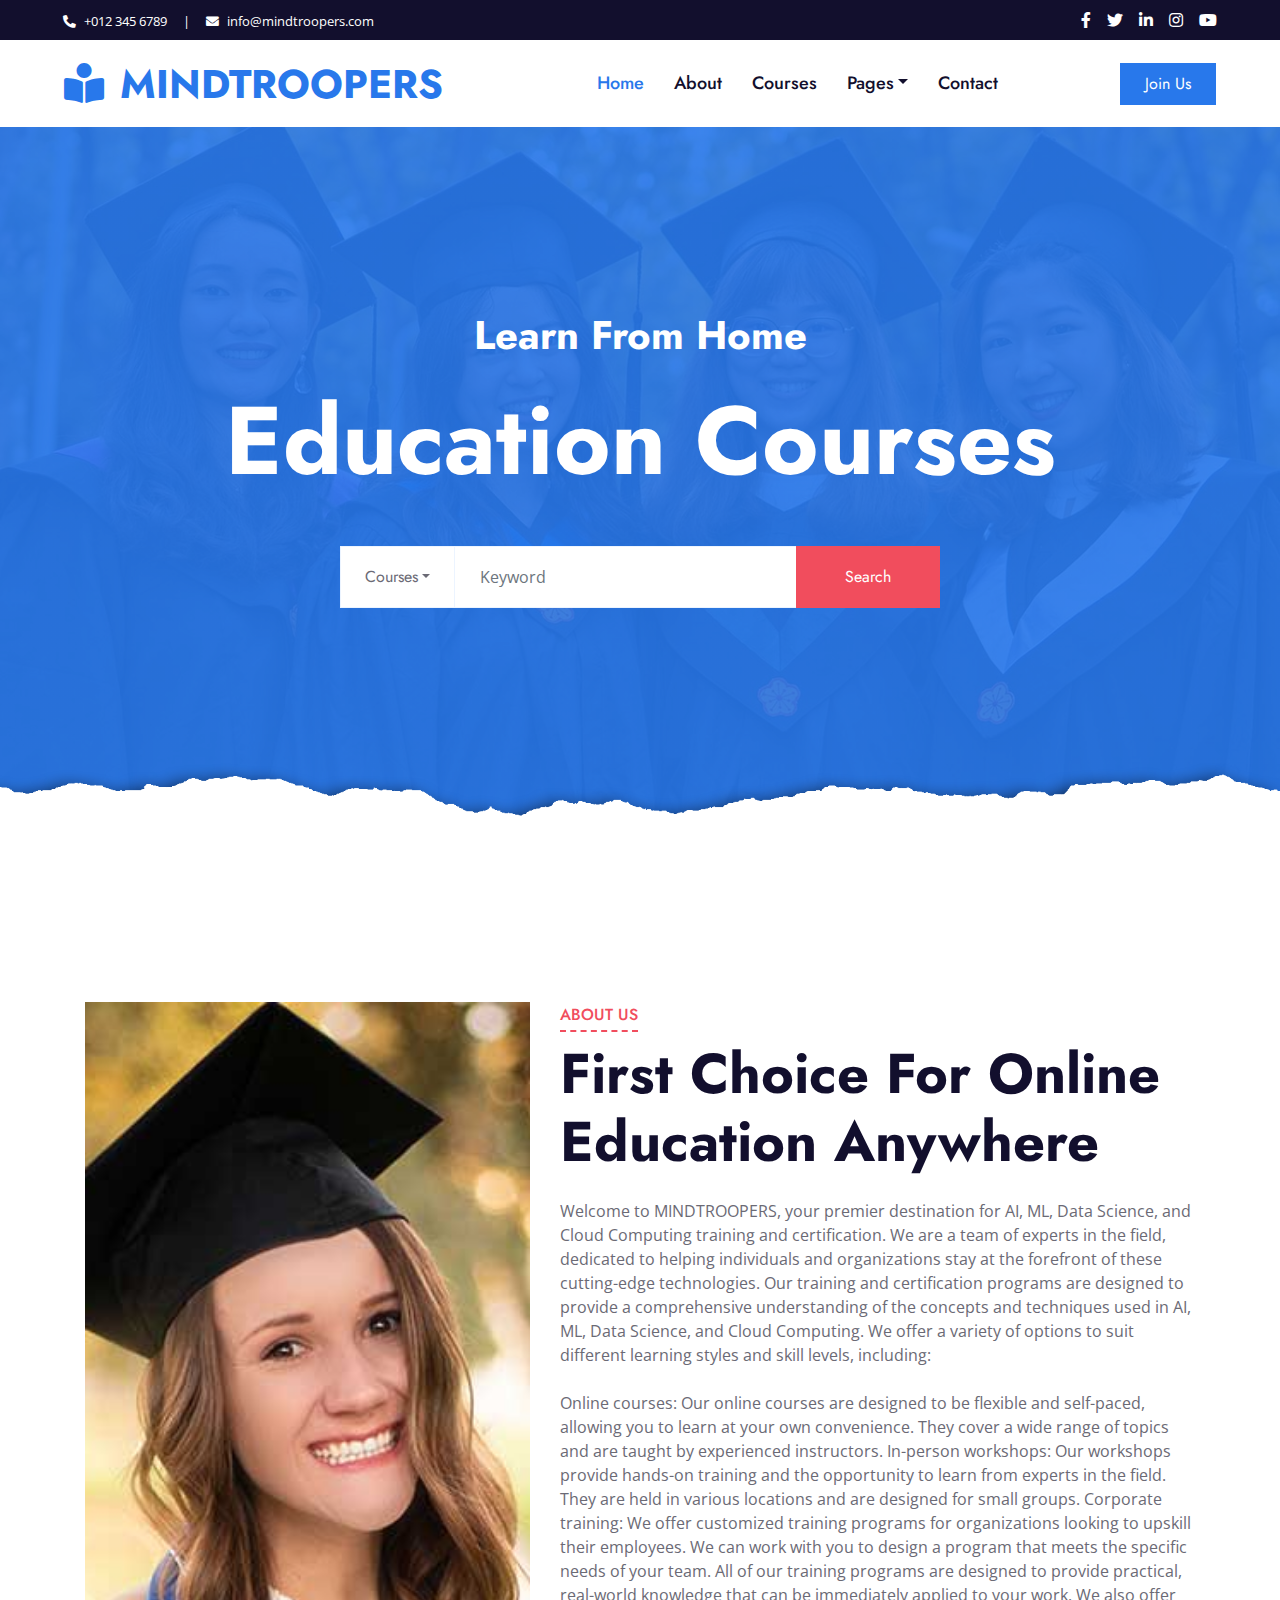
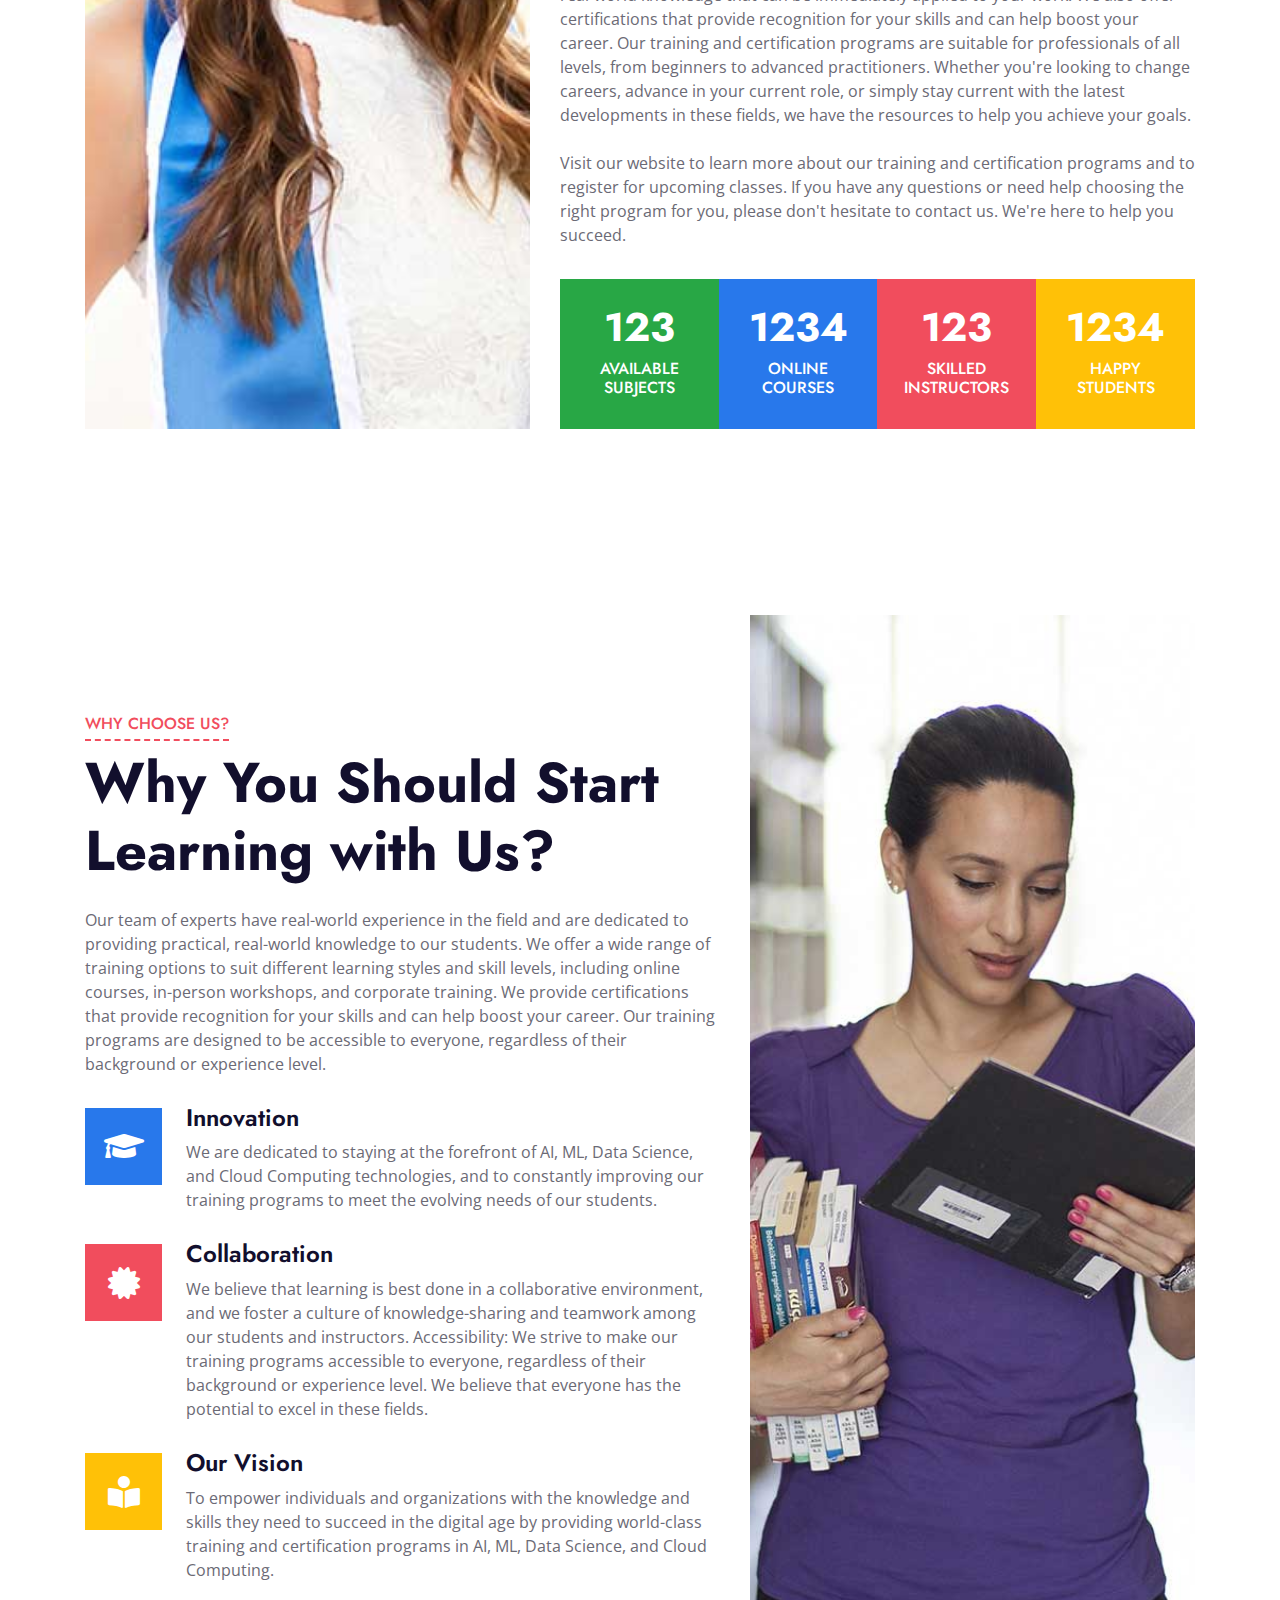
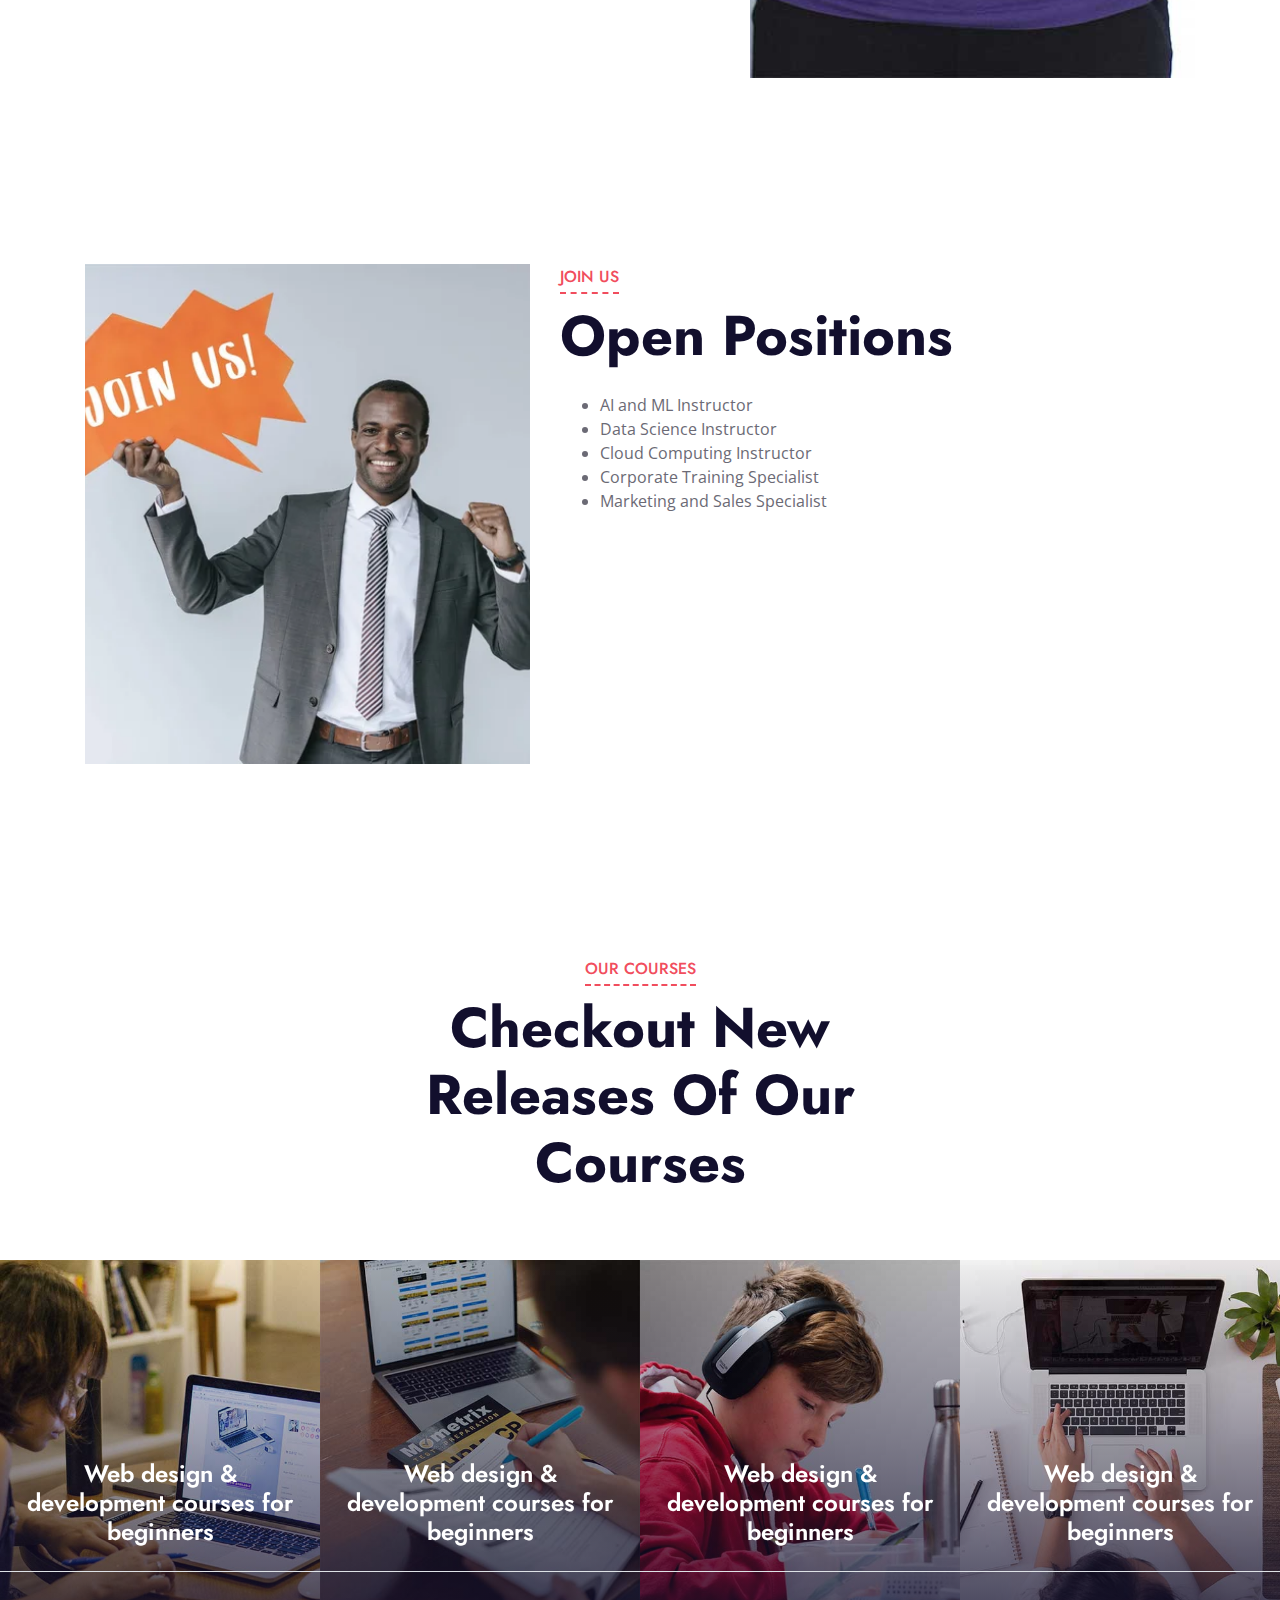
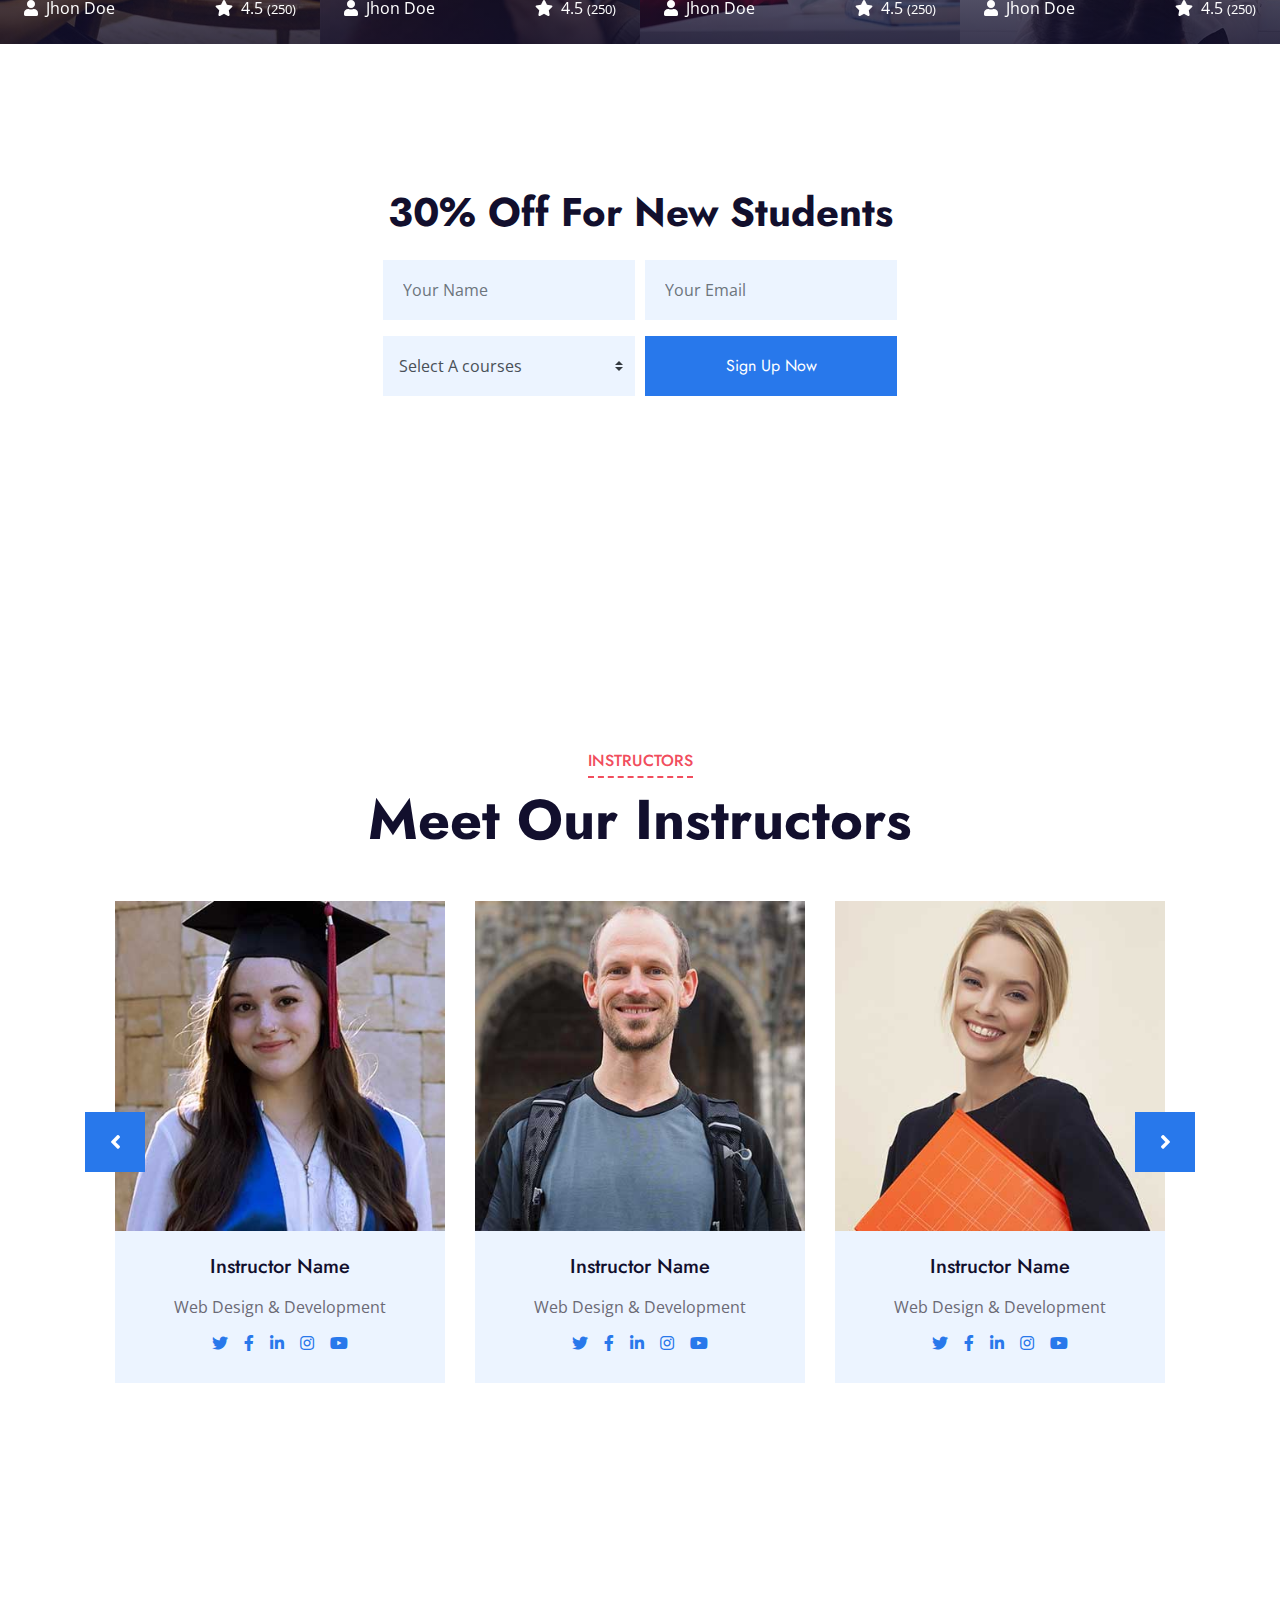
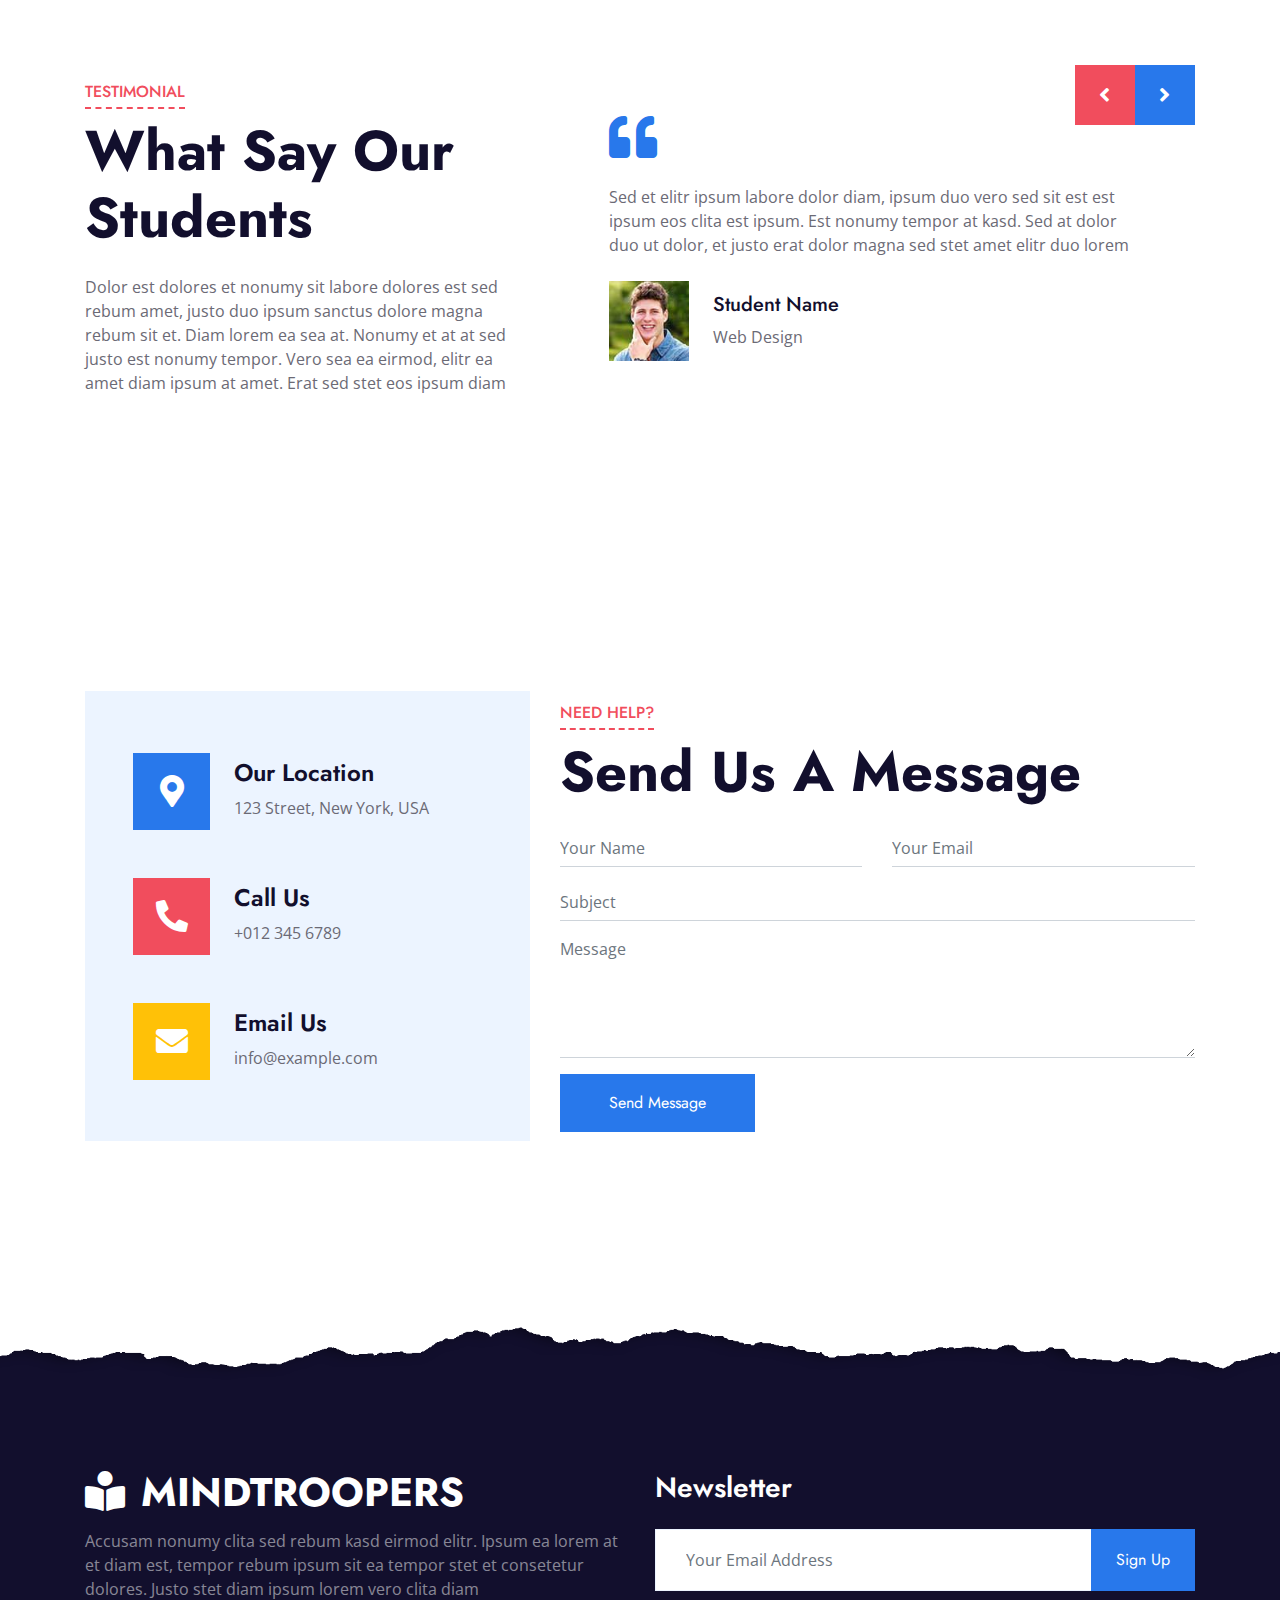
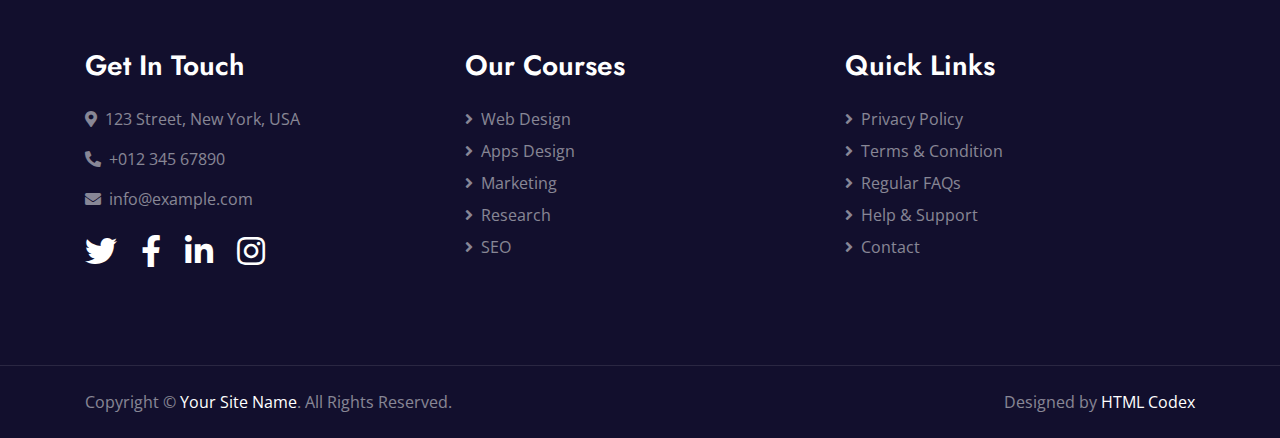
<file: index.html>
<!DOCTYPE html>
<html lang="en">

<head>
    <meta charset="utf-8">
    <title>MINDTROOPERS - The Ultimate Online Education </title>
    <meta content="width=device-width, initial-scale=1.0" name="viewport">
    <meta content="Free HTML Templates" name="keywords">
    <meta content="Free HTML Templates" name="description">

    <!-- Favicon -->
    <link href="img/favicon.ico" rel="icon">

    <!-- Google Web Fonts -->
    <link rel="preconnect" href="https://fonts.gstatic.com">
    <link href="https://fonts.googleapis.com/css2?family=Jost:wght@500;600;700&family=Open+Sans:wght@400;600&display=swap" rel="stylesheet"> 

    <!-- Font Awesome -->
    <link href="https://cdnjs.cloudflare.com/ajax/libs/font-awesome/5.10.0/css/all.min.css" rel="stylesheet">

    <!-- Libraries Stylesheet -->
    <link href="lib/owlcarousel/assets/owl.carousel.min.css" rel="stylesheet">

    <!-- Customized Bootstrap Stylesheet -->
    <link href="css/style.css" rel="stylesheet">
</head>

<body>
    <!-- Topbar Start -->
    <div class="container-fluid bg-dark">
        <div class="row py-2 px-lg-5">
            <div class="col-lg-6 text-center text-lg-left mb-2 mb-lg-0">
                <div class="d-inline-flex align-items-center text-white">
                    <small><i class="fa fa-phone-alt mr-2"></i>+012 345 6789</small>
                    <small class="px-3">|</small>
                    <small><i class="fa fa-envelope mr-2"></i>info@mindtroopers.com</small>
                </div>
            </div>
            <div class="col-lg-6 text-center text-lg-right">
                <div class="d-inline-flex align-items-center">
                    <a class="text-white px-2" href="">
                        <i class="fab fa-facebook-f"></i>
                    </a>
                    <a class="text-white px-2" href="">
                        <i class="fab fa-twitter"></i>
                    </a>
                    <a class="text-white px-2" href="">
                        <i class="fab fa-linkedin-in"></i>
                    </a>
                    <a class="text-white px-2" href="">
                        <i class="fab fa-instagram"></i>
                    </a>
                    <a class="text-white pl-2" href="">
                        <i class="fab fa-youtube"></i>
                    </a>
                </div>
            </div>
        </div>
    </div>
    <!-- Topbar End -->


    <!-- Navbar Start -->
    <div class="container-fluid p-0">
        <nav class="navbar navbar-expand-lg bg-white navbar-light py-3 py-lg-0 px-lg-5">
            <a href="index.html" class="navbar-brand ml-lg-3">
                <h1 class="m-0 text-uppercase text-primary"><i class="fa fa-book-reader mr-3"></i>MINDTROOPERS</h1>
            </a>
            <button type="button" class="navbar-toggler" data-toggle="collapse" data-target="#navbarCollapse">
                <span class="navbar-toggler-icon"></span>
            </button>
            <div class="collapse navbar-collapse justify-content-between px-lg-3" id="navbarCollapse">
                <div class="navbar-nav mx-auto py-0">
                    <a href="index.html" class="nav-item nav-link active">Home</a>
                    <a href="about.html" class="nav-item nav-link">About</a>
                    <a href="course.html" class="nav-item nav-link">Courses</a>
                    <div class="nav-item dropdown">
                        <a href="#" class="nav-link dropdown-toggle" data-toggle="dropdown">Pages</a>
                        <div class="dropdown-menu m-0">
                            <a href="detail.html" class="dropdown-item">Course Detail</a>
                            <a href="feature.html" class="dropdown-item">Our Features</a>
                            <a href="team.html" class="dropdown-item">Instructors</a>
                            <a href="testimonial.html" class="dropdown-item">Testimonial</a>
                        </div>
                    </div>
                    <a href="contact.html" class="nav-item nav-link">Contact</a>
                </div>
                <a href="" class="btn btn-primary py-2 px-4 d-none d-lg-block">Join Us</a>
            </div>
        </nav>
    </div>
    <!-- Navbar End -->


    <!-- Header Start -->
    <div class="jumbotron jumbotron-fluid position-relative overlay-bottom" style="margin-bottom: 90px;">
        <div class="container text-center my-5 py-5">
            <h1 class="text-white mt-4 mb-4">Learn From Home</h1>
            <h1 class="text-white display-1 mb-5">Education Courses</h1>
            <div class="mx-auto mb-5" style="width: 100%; max-width: 600px;">
                <div class="input-group">
                    <div class="input-group-prepend">
                        <button class="btn btn-outline-light bg-white text-body px-4 dropdown-toggle" type="button" data-toggle="dropdown"
                            aria-haspopup="true" aria-expanded="false">Courses</button>
                        <div class="dropdown-menu">
                            <a class="dropdown-item" href="#">Courses 1</a>
                            <a class="dropdown-item" href="#">Courses 2</a>
                            <a class="dropdown-item" href="#">Courses 3</a>
                        </div>
                    </div>
                    <input type="text" class="form-control border-light" style="padding: 30px 25px;" placeholder="Keyword">
                    <div class="input-group-append">
                        <button class="btn btn-secondary px-4 px-lg-5">Search</button>
                    </div>
                </div>
            </div>
        </div>
    </div>
    <!-- Header End -->


    <!-- About Start -->
    <div class="container-fluid py-5">
        <div class="container py-5">
            <div class="row">
                <div class="col-lg-5 mb-5 mb-lg-0" style="min-height: 500px;">
                    <div class="position-relative h-100">
                        <img class="position-absolute w-100 h-100" src="img/about.jpg" style="object-fit: cover;">
                    </div>
                </div>
                <div class="col-lg-7">
                    <div class="section-title position-relative mb-4">
                        <h6 class="d-inline-block position-relative text-secondary text-uppercase pb-2">About Us</h6>
                        <h1 class="display-4">First Choice For Online Education Anywhere</h1>
                    </div>
                    <p>Welcome to MINDTROOPERS, your premier destination for AI, ML, Data Science, and Cloud Computing training and certification. We are a team of experts in the field, dedicated to helping individuals and organizations stay at the forefront of these cutting-edge technologies.

Our training and certification programs are designed to provide a comprehensive understanding of the concepts and techniques used in AI, ML, Data Science, and Cloud Computing. We offer a variety of options to suit different learning styles and skill levels, including:
<br><br>
Online courses: Our online courses are designed to be flexible and self-paced, allowing you to learn at your own convenience. They cover a wide range of topics and are taught by experienced instructors.
In-person workshops: Our workshops provide hands-on training and the opportunity to learn from experts in the field. They are held in various locations and are designed for small groups.
Corporate training: We offer customized training programs for organizations looking to upskill their employees. We can work with you to design a program that meets the specific needs of your team.
All of our training programs are designed to provide practical, real-world knowledge that can be immediately applied to your work. We also offer certifications that provide recognition for your skills and can help boost your career.

Our training and certification programs are suitable for professionals of all levels, from beginners to advanced practitioners. Whether you're looking to change careers, advance in your current role, or simply stay current with the latest developments in these fields, we have the resources to help you achieve your goals.
<br><br>
Visit our website to learn more about our training and certification programs and to register for upcoming classes. If you have any questions or need help choosing the right program for you, please don't hesitate to contact us. We're here to help you succeed.</p>
                    <div class="row pt-3 mx-0">
                        <div class="col-3 px-0">
                            <div class="bg-success text-center p-4">
                                <h1 class="text-white" data-toggle="counter-up">123</h1>
                                <h6 class="text-uppercase text-white">Available<span class="d-block">Subjects</span></h6>
                            </div>
                        </div>
                        <div class="col-3 px-0">
                            <div class="bg-primary text-center p-4">
                                <h1 class="text-white" data-toggle="counter-up">1234</h1>
                                <h6 class="text-uppercase text-white">Online<span class="d-block">Courses</span></h6>
                            </div>
                        </div>
                        <div class="col-3 px-0">
                            <div class="bg-secondary text-center p-4">
                                <h1 class="text-white" data-toggle="counter-up">123</h1>
                                <h6 class="text-uppercase text-white">Skilled<span class="d-block">Instructors</span></h6>
                            </div>
                        </div>
                        <div class="col-3 px-0">
                            <div class="bg-warning text-center p-4">
                                <h1 class="text-white" data-toggle="counter-up">1234</h1>
                                <h6 class="text-uppercase text-white">Happy<span class="d-block">Students</span></h6>
                            </div>
                        </div>
                    </div>
                </div>
            </div>
        </div>
    </div>
    <!-- About End -->


    <!-- Feature Start -->
    <div class="container-fluid bg-image" style="margin: 90px 0;">
        <div class="container">
            <div class="row">
                <div class="col-lg-7 my-5 pt-5 pb-lg-5">
                    <div class="section-title position-relative mb-4">
                        <h6 class="d-inline-block position-relative text-secondary text-uppercase pb-2">Why Choose Us?</h6>
                        <h1 class="display-4">Why You Should Start Learning with Us?</h1>
                    </div>
                    <p class="mb-4 pb-2">Our team of experts have real-world experience in the field and are dedicated to providing practical, real-world knowledge to our students.
We offer a wide range of training options to suit different learning styles and skill levels, including online courses, in-person workshops, and corporate training.
We provide certifications that provide recognition for your skills and can help boost your career.
Our training programs are designed to be accessible to everyone, regardless of their background or experience level.</p>
                    <div class="d-flex mb-3">
                        <div class="btn-icon bg-primary mr-4">
                            <i class="fa fa-2x fa-graduation-cap text-white"></i>
                        </div>
                        <div class="mt-n1">
                            <h4>Innovation</h4>
                            <p>We are dedicated to staying at the forefront of AI, ML, Data Science, and Cloud Computing technologies, and to constantly improving our training programs to meet the evolving needs of our students.</p>
                        </div>
                    </div>
                    <div class="d-flex mb-3">
                        <div class="btn-icon bg-secondary mr-4">
                            <i class="fa fa-2x fa-certificate text-white"></i>
                        </div>
                        <div class="mt-n1">
                            <h4>Collaboration</h4>
                            <p>We believe that learning is best done in a collaborative environment, and we foster a culture of knowledge-sharing and teamwork among our students and instructors.
Accessibility: We strive to make our training programs accessible to everyone, regardless of their background or experience level. We believe that everyone has the potential to excel in these fields.</p>
                        </div>
                    </div>
                    <div class="d-flex">
                        <div class="btn-icon bg-warning mr-4">
                            <i class="fa fa-2x fa-book-reader text-white"></i>
                        </div>
                        <div class="mt-n1">
                            <h4>Our Vision</h4>
                            <p class="m-0">To empower individuals and organizations with the knowledge and skills they need to succeed in the digital age by providing world-class training and certification programs in AI, ML, Data Science, and Cloud Computing.</p>
                        </div>
                    </div>
                </div>
                <div class="col-lg-5" style="min-height: 500px;">
                    <div class="position-relative h-100">
                        <img class="position-absolute w-100 h-100" src="img/feature.jpg" style="object-fit: cover;">
                    </div>
                </div>
            </div>
        </div>
    </div>
    <!-- Feature Start -->

    <!-- Open Positions Start -->
    <div class="container-fluid py-5">
        <div class="container py-5">
            <div class="row">
                <div class="col-lg-5 mb-5 mb-lg-0" style="min-height: 500px;">
                    <div class="position-relative h-100">
                        <img class="position-absolute w-100 h-100" src="img/joinus.jpg" style="object-fit: cover;">
                    </div>
                </div>
                <div class="col-lg-7">
                    <div class="section-title position-relative mb-4">
                        <h6 class="d-inline-block position-relative text-secondary text-uppercase pb-2">Join Us</h6>
                        <h1 class="display-4">Open Positions</h1>
                    </div>
                    <ul>
                        <li>AI and ML Instructor</li>
                        <li>Data Science Instructor</li>
                        <li>Cloud Computing Instructor</li>
                        <li>Corporate Training Specialist</li>
                        <li>Marketing and Sales Specialist</li>

                    </ul>
                     
                   
                    </div>
                </div>
            </div>
        </div>
    </div>
    <!-- About End -->

    <!-- Courses Start -->
    <div class="container-fluid px-0 py-5">
        <div class="row mx-0 justify-content-center pt-5">
            <div class="col-lg-6">
                <div class="section-title text-center position-relative mb-4">
                    <h6 class="d-inline-block position-relative text-secondary text-uppercase pb-2">Our Courses</h6>
                    <h1 class="display-4">Checkout New Releases Of Our Courses</h1>
                </div>
            </div>
        </div>
        <div class="owl-carousel courses-carousel">
            <div class="courses-item position-relative">
                <img class="img-fluid" src="img/courses-1.jpg" alt="">
                <div class="courses-text">
                    <h4 class="text-center text-white px-3">Web design & development courses for beginners</h4>
                    <div class="border-top w-100 mt-3">
                        <div class="d-flex justify-content-between p-4">
                            <span class="text-white"><i class="fa fa-user mr-2"></i>Jhon Doe</span>
                            <span class="text-white"><i class="fa fa-star mr-2"></i>4.5 <small>(250)</small></span>
                        </div>
                    </div>
                    <div class="w-100 bg-white text-center p-4" >
                        <a class="btn btn-primary" href="detail.html">Course Detail</a>
                    </div>
                </div>
            </div>
            <div class="courses-item position-relative">
                <img class="img-fluid" src="img/courses-2.jpg" alt="">
                <div class="courses-text">
                    <h4 class="text-center text-white px-3">Web design & development courses for beginners</h4>
                    <div class="border-top w-100 mt-3">
                        <div class="d-flex justify-content-between p-4">
                            <span class="text-white"><i class="fa fa-user mr-2"></i>Jhon Doe</span>
                            <span class="text-white"><i class="fa fa-star mr-2"></i>4.5 <small>(250)</small></span>
                        </div>
                    </div>
                    <div class="w-100 bg-white text-center p-4" >
                        <a class="btn btn-primary" href="detail.html">Course Detail</a>
                    </div>
                </div>
            </div>
            <div class="courses-item position-relative">
                <img class="img-fluid" src="img/courses-3.jpg" alt="">
                <div class="courses-text">
                    <h4 class="text-center text-white px-3">Web design & development courses for beginners</h4>
                    <div class="border-top w-100 mt-3">
                        <div class="d-flex justify-content-between p-4">
                            <span class="text-white"><i class="fa fa-user mr-2"></i>Jhon Doe</span>
                            <span class="text-white"><i class="fa fa-star mr-2"></i>4.5 <small>(250)</small></span>
                        </div>
                    </div>
                    <div class="w-100 bg-white text-center p-4" >
                        <a class="btn btn-primary" href="detail.html">Course Detail</a>
                    </div>
                </div>
            </div>
            <div class="courses-item position-relative">
                <img class="img-fluid" src="img/courses-4.jpg" alt="">
                <div class="courses-text">
                    <h4 class="text-center text-white px-3">Web design & development courses for beginners</h4>
                    <div class="border-top w-100 mt-3">
                        <div class="d-flex justify-content-between p-4">
                            <span class="text-white"><i class="fa fa-user mr-2"></i>Jhon Doe</span>
                            <span class="text-white"><i class="fa fa-star mr-2"></i>4.5 <small>(250)</small></span>
                        </div>
                    </div>
                    <div class="w-100 bg-white text-center p-4" >
                        <a class="btn btn-primary" href="detail.html">Course Detail</a>
                    </div>
                </div>
            </div>
            <div class="courses-item position-relative">
                <img class="img-fluid" src="img/courses-5.jpg" alt="">
                <div class="courses-text">
                    <h4 class="text-center text-white px-3">Web design & development courses for beginners</h4>
                    <div class="border-top w-100 mt-3">
                        <div class="d-flex justify-content-between p-4">
                            <span class="text-white"><i class="fa fa-user mr-2"></i>Jhon Doe</span>
                            <span class="text-white"><i class="fa fa-star mr-2"></i>4.5 <small>(250)</small></span>
                        </div>
                    </div>
                    <div class="w-100 bg-white text-center p-4" >
                        <a class="btn btn-primary" href="detail.html">Course Detail</a>
                    </div>
                </div>
            </div>
            <div class="courses-item position-relative">
                <img class="img-fluid" src="img/courses-6.jpg" alt="">
                <div class="courses-text">
                    <h4 class="text-center text-white px-3">Web design & development courses for beginners</h4>
                    <div class="border-top w-100 mt-3">
                        <div class="d-flex justify-content-between p-4">
                            <span class="text-white"><i class="fa fa-user mr-2"></i>Jhon Doe</span>
                            <span class="text-white"><i class="fa fa-star mr-2"></i>4.5 <small>(250)</small></span>
                        </div>
                    </div>
                    <div class="w-100 bg-white text-center p-4" >
                        <a class="btn btn-primary" href="detail.html">Course Detail</a>
                    </div>
                </div>
            </div>
        </div>
        <div class="row justify-content-center bg-image mx-0 mb-5">
            <div class="col-lg-6 py-5">
                <div class="bg-white p-5 my-5">
                    <h1 class="text-center mb-4">30% Off For New Students</h1>
                    <form>
                        <div class="form-row">
                            <div class="col-sm-6">
                                <div class="form-group">
                                    <input type="text" class="form-control bg-light border-0" placeholder="Your Name" style="padding: 30px 20px;">
                                </div>
                            </div>
                            <div class="col-sm-6">
                                <div class="form-group">
                                    <input type="email" class="form-control bg-light border-0" placeholder="Your Email" style="padding: 30px 20px;">
                                </div>
                            </div>
                        </div>
                        <div class="form-row">
                            <div class="col-sm-6">
                                <div class="form-group">
                                    <select class="custom-select bg-light border-0 px-3" style="height: 60px;">
                                        <option selected>Select A courses</option>
                                        <option value="1">courses 1</option>
                                        <option value="2">courses 1</option>
                                        <option value="3">courses 1</option>
                                    </select>
                                </div>
                            </div>
                            <div class="col-sm-6">
                                <button class="btn btn-primary btn-block" type="submit" style="height: 60px;">Sign Up Now</button>
                            </div>
                        </div>
                    </form>
                </div>
            </div>
        </div>
    </div>
    <!-- Courses End -->


    <!-- Team Start -->
    <div class="container-fluid py-5">
        <div class="container py-5">
            <div class="section-title text-center position-relative mb-5">
                <h6 class="d-inline-block position-relative text-secondary text-uppercase pb-2">Instructors</h6>
                <h1 class="display-4">Meet Our Instructors</h1>
            </div>
            <div class="owl-carousel team-carousel position-relative" style="padding: 0 30px;">
                <div class="team-item">
                    <img class="img-fluid w-100" src="img/team-1.jpg" alt="">
                    <div class="bg-light text-center p-4">
                        <h5 class="mb-3">Instructor Name</h5>
                        <p class="mb-2">Web Design & Development</p>
                        <div class="d-flex justify-content-center">
                            <a class="mx-1 p-1" href="#"><i class="fab fa-twitter"></i></a>
                            <a class="mx-1 p-1" href="#"><i class="fab fa-facebook-f"></i></a>
                            <a class="mx-1 p-1" href="#"><i class="fab fa-linkedin-in"></i></a>
                            <a class="mx-1 p-1" href="#"><i class="fab fa-instagram"></i></a>
                            <a class="mx-1 p-1" href="#"><i class="fab fa-youtube"></i></a>
                        </div>
                    </div>
                </div>
                <div class="team-item">
                    <img class="img-fluid w-100" src="img/team-2.jpg" alt="">
                    <div class="bg-light text-center p-4">
                        <h5 class="mb-3">Instructor Name</h5>
                        <p class="mb-2">Web Design & Development</p>
                        <div class="d-flex justify-content-center">
                            <a class="mx-1 p-1" href="#"><i class="fab fa-twitter"></i></a>
                            <a class="mx-1 p-1" href="#"><i class="fab fa-facebook-f"></i></a>
                            <a class="mx-1 p-1" href="#"><i class="fab fa-linkedin-in"></i></a>
                            <a class="mx-1 p-1" href="#"><i class="fab fa-instagram"></i></a>
                            <a class="mx-1 p-1" href="#"><i class="fab fa-youtube"></i></a>
                        </div>
                    </div>
                </div>
                <div class="team-item">
                    <img class="img-fluid w-100" src="img/team-3.jpg" alt="">
                    <div class="bg-light text-center p-4">
                        <h5 class="mb-3">Instructor Name</h5>
                        <p class="mb-2">Web Design & Development</p>
                        <div class="d-flex justify-content-center">
                            <a class="mx-1 p-1" href="#"><i class="fab fa-twitter"></i></a>
                            <a class="mx-1 p-1" href="#"><i class="fab fa-facebook-f"></i></a>
                            <a class="mx-1 p-1" href="#"><i class="fab fa-linkedin-in"></i></a>
                            <a class="mx-1 p-1" href="#"><i class="fab fa-instagram"></i></a>
                            <a class="mx-1 p-1" href="#"><i class="fab fa-youtube"></i></a>
                        </div>
                    </div>
                </div>
                <div class="team-item">
                    <img class="img-fluid w-100" src="img/team-4.jpg" alt="">
                    <div class="bg-light text-center p-4">
                        <h5 class="mb-3">Instructor Name</h5>
                        <p class="mb-2">Web Design & Development</p>
                        <div class="d-flex justify-content-center">
                            <a class="mx-1 p-1" href="#"><i class="fab fa-twitter"></i></a>
                            <a class="mx-1 p-1" href="#"><i class="fab fa-facebook-f"></i></a>
                            <a class="mx-1 p-1" href="#"><i class="fab fa-linkedin-in"></i></a>
                            <a class="mx-1 p-1" href="#"><i class="fab fa-instagram"></i></a>
                            <a class="mx-1 p-1" href="#"><i class="fab fa-youtube"></i></a>
                        </div>
                    </div>
                </div>
            </div>
        </div>
    </div>
    <!-- Team End -->


    <!-- Testimonial Start -->
    <div class="container-fluid bg-image py-5" style="margin: 90px 0;">
        <div class="container py-5">
            <div class="row align-items-center">
                <div class="col-lg-5 mb-5 mb-lg-0">
                    <div class="section-title position-relative mb-4">
                        <h6 class="d-inline-block position-relative text-secondary text-uppercase pb-2">Testimonial</h6>
                        <h1 class="display-4">What Say Our Students</h1>
                    </div>
                    <p class="m-0">Dolor est dolores et nonumy sit labore dolores est sed rebum amet, justo duo ipsum sanctus dolore magna rebum sit et. Diam lorem ea sea at. Nonumy et at at sed justo est nonumy tempor. Vero sea ea eirmod, elitr ea amet diam ipsum at amet. Erat sed stet eos ipsum diam</p>
                </div>
                <div class="col-lg-7">
                    <div class="owl-carousel testimonial-carousel">
                        <div class="bg-white p-5">
                            <i class="fa fa-3x fa-quote-left text-primary mb-4"></i>
                            <p>Sed et elitr ipsum labore dolor diam, ipsum duo vero sed sit est est ipsum eos clita est ipsum. Est nonumy tempor at kasd. Sed at dolor duo ut dolor, et justo erat dolor magna sed stet amet elitr duo lorem</p>
                            <div class="d-flex flex-shrink-0 align-items-center mt-4">
                                <img class="img-fluid mr-4" src="img/testimonial-2.jpg" alt="">
                                <div>
                                    <h5>Student Name</h5>
                                    <span>Web Design</span>
                                </div>
                            </div>
                        </div>
                        <div class="bg-white p-5">
                            <i class="fa fa-3x fa-quote-left text-primary mb-4"></i>
                            <p>Sed et elitr ipsum labore dolor diam, ipsum duo vero sed sit est est ipsum eos clita est ipsum. Est nonumy tempor at kasd. Sed at dolor duo ut dolor, et justo erat dolor magna sed stet amet elitr duo lorem</p>
                            <div class="d-flex flex-shrink-0 align-items-center mt-4">
                                <img class="img-fluid mr-4" src="img/testimonial-1.jpg" alt="">
                                <div>
                                    <h5>Student Name</h5>
                                    <span>Web Design</span>
                                </div>
                            </div>
                        </div>
                    </div>
                </div>
            </div>
        </div>
    </div>
    <!-- Testimonial Start -->


    <!-- Contact Start -->
    <div class="container-fluid py-5">
        <div class="container py-5">
            <div class="row align-items-center">
                <div class="col-lg-5 mb-5 mb-lg-0">
                    <div class="bg-light d-flex flex-column justify-content-center px-5" style="height: 450px;">
                        <div class="d-flex align-items-center mb-5">
                            <div class="btn-icon bg-primary mr-4">
                                <i class="fa fa-2x fa-map-marker-alt text-white"></i>
                            </div>
                            <div class="mt-n1">
                                <h4>Our Location</h4>
                                <p class="m-0">123 Street, New York, USA</p>
                            </div>
                        </div>
                        <div class="d-flex align-items-center mb-5">
                            <div class="btn-icon bg-secondary mr-4">
                                <i class="fa fa-2x fa-phone-alt text-white"></i>
                            </div>
                            <div class="mt-n1">
                                <h4>Call Us</h4>
                                <p class="m-0">+012 345 6789</p>
                            </div>
                        </div>
                        <div class="d-flex align-items-center">
                            <div class="btn-icon bg-warning mr-4">
                                <i class="fa fa-2x fa-envelope text-white"></i>
                            </div>
                            <div class="mt-n1">
                                <h4>Email Us</h4>
                                <p class="m-0">info@example.com</p>
                            </div>
                        </div>
                    </div>
                </div>
                <div class="col-lg-7">
                    <div class="section-title position-relative mb-4">
                        <h6 class="d-inline-block position-relative text-secondary text-uppercase pb-2">Need Help?</h6>
                        <h1 class="display-4">Send Us A Message</h1>
                    </div>
                    <div class="contact-form">
                        <form>
                            <div class="row">
                                <div class="col-6 form-group">
                                    <input type="text" class="form-control border-top-0 border-right-0 border-left-0 p-0" placeholder="Your Name" required="required">
                                </div>
                                <div class="col-6 form-group">
                                    <input type="email" class="form-control border-top-0 border-right-0 border-left-0 p-0" placeholder="Your Email" required="required">
                                </div>
                            </div>
                            <div class="form-group">
                                <input type="text" class="form-control border-top-0 border-right-0 border-left-0 p-0" placeholder="Subject" required="required">
                            </div>
                            <div class="form-group">
                                <textarea class="form-control border-top-0 border-right-0 border-left-0 p-0" rows="5" placeholder="Message" required="required"></textarea>
                            </div>
                            <div>
                                <button class="btn btn-primary py-3 px-5" type="submit">Send Message</button>
                            </div>
                        </form>
                    </div>
                </div>
            </div>
        </div>
    </div>
    <!-- Contact End -->


    <!-- Footer Start -->
    <div class="container-fluid position-relative overlay-top bg-dark text-white-50 py-5" style="margin-top: 90px;">
        <div class="container mt-5 pt-5">
            <div class="row">
                <div class="col-md-6 mb-5">
                    <a href="index.html" class="navbar-brand">
                        <h1 class="mt-n2 text-uppercase text-white"><i class="fa fa-book-reader mr-3"></i>Mindtroopers</h1>
                    </a>
                    <p class="m-0">Accusam nonumy clita sed rebum kasd eirmod elitr. Ipsum ea lorem at et diam est, tempor rebum ipsum sit ea tempor stet et consetetur dolores. Justo stet diam ipsum lorem vero clita diam</p>
                </div>
                <div class="col-md-6 mb-5">
                    <h3 class="text-white mb-4">Newsletter</h3>
                    <div class="w-100">
                        <div class="input-group">
                            <input type="text" class="form-control border-light" style="padding: 30px;" placeholder="Your Email Address">
                            <div class="input-group-append">
                                <button class="btn btn-primary px-4">Sign Up</button>
                            </div>
                        </div>
                    </div>
                </div>
            </div>
            <div class="row">
                <div class="col-md-4 mb-5">
                    <h3 class="text-white mb-4">Get In Touch</h3>
                    <p><i class="fa fa-map-marker-alt mr-2"></i>123 Street, New York, USA</p>
                    <p><i class="fa fa-phone-alt mr-2"></i>+012 345 67890</p>
                    <p><i class="fa fa-envelope mr-2"></i>info@example.com</p>
                    <div class="d-flex justify-content-start mt-4">
                        <a class="text-white mr-4" href="#"><i class="fab fa-2x fa-twitter"></i></a>
                        <a class="text-white mr-4" href="#"><i class="fab fa-2x fa-facebook-f"></i></a>
                        <a class="text-white mr-4" href="#"><i class="fab fa-2x fa-linkedin-in"></i></a>
                        <a class="text-white" href="#"><i class="fab fa-2x fa-instagram"></i></a>
                    </div>
                </div>
                <div class="col-md-4 mb-5">
                    <h3 class="text-white mb-4">Our Courses</h3>
                    <div class="d-flex flex-column justify-content-start">
                        <a class="text-white-50 mb-2" href="#"><i class="fa fa-angle-right mr-2"></i>Web Design</a>
                        <a class="text-white-50 mb-2" href="#"><i class="fa fa-angle-right mr-2"></i>Apps Design</a>
                        <a class="text-white-50 mb-2" href="#"><i class="fa fa-angle-right mr-2"></i>Marketing</a>
                        <a class="text-white-50 mb-2" href="#"><i class="fa fa-angle-right mr-2"></i>Research</a>
                        <a class="text-white-50" href="#"><i class="fa fa-angle-right mr-2"></i>SEO</a>
                    </div>
                </div>
                <div class="col-md-4 mb-5">
                    <h3 class="text-white mb-4">Quick Links</h3>
                    <div class="d-flex flex-column justify-content-start">
                        <a class="text-white-50 mb-2" href="#"><i class="fa fa-angle-right mr-2"></i>Privacy Policy</a>
                        <a class="text-white-50 mb-2" href="#"><i class="fa fa-angle-right mr-2"></i>Terms & Condition</a>
                        <a class="text-white-50 mb-2" href="#"><i class="fa fa-angle-right mr-2"></i>Regular FAQs</a>
                        <a class="text-white-50 mb-2" href="#"><i class="fa fa-angle-right mr-2"></i>Help & Support</a>
                        <a class="text-white-50" href="#"><i class="fa fa-angle-right mr-2"></i>Contact</a>
                    </div>
                </div>
            </div>
        </div>
    </div>
    <div class="container-fluid bg-dark text-white-50 border-top py-4" style="border-color: rgba(256, 256, 256, .1) !important;">
        <div class="container">
            <div class="row">
                <div class="col-md-6 text-center text-md-left mb-3 mb-md-0">
                    <p class="m-0">Copyright &copy; <a class="text-white" href="#">Your Site Name</a>. All Rights Reserved.
                    </p>
                </div>
                <div class="col-md-6 text-center text-md-right">
                    <p class="m-0">Designed by <a class="text-white" href="https://htmlcodex.com">HTML Codex</a>
                    </p>
                </div>
            </div>
        </div>
    </div>
    <!-- Footer End -->


    <!-- Back to Top -->
    <a href="#" class="btn btn-lg btn-primary rounded-0 btn-lg-square back-to-top"><i class="fa fa-angle-double-up"></i></a>


    <!-- JavaScript Libraries -->
    <script src="https://code.jquery.com/jquery-3.4.1.min.js"></script>
    <script src="https://stackpath.bootstrapcdn.com/bootstrap/4.4.1/js/bootstrap.bundle.min.js"></script>
    <script src="lib/easing/easing.min.js"></script>
    <script src="lib/waypoints/waypoints.min.js"></script>
    <script src="lib/counterup/counterup.min.js"></script>
    <script src="lib/owlcarousel/owl.carousel.min.js"></script>

    <!-- Template Javascript -->
    <script src="js/main.js"></script>
</body>

</html>
</file>
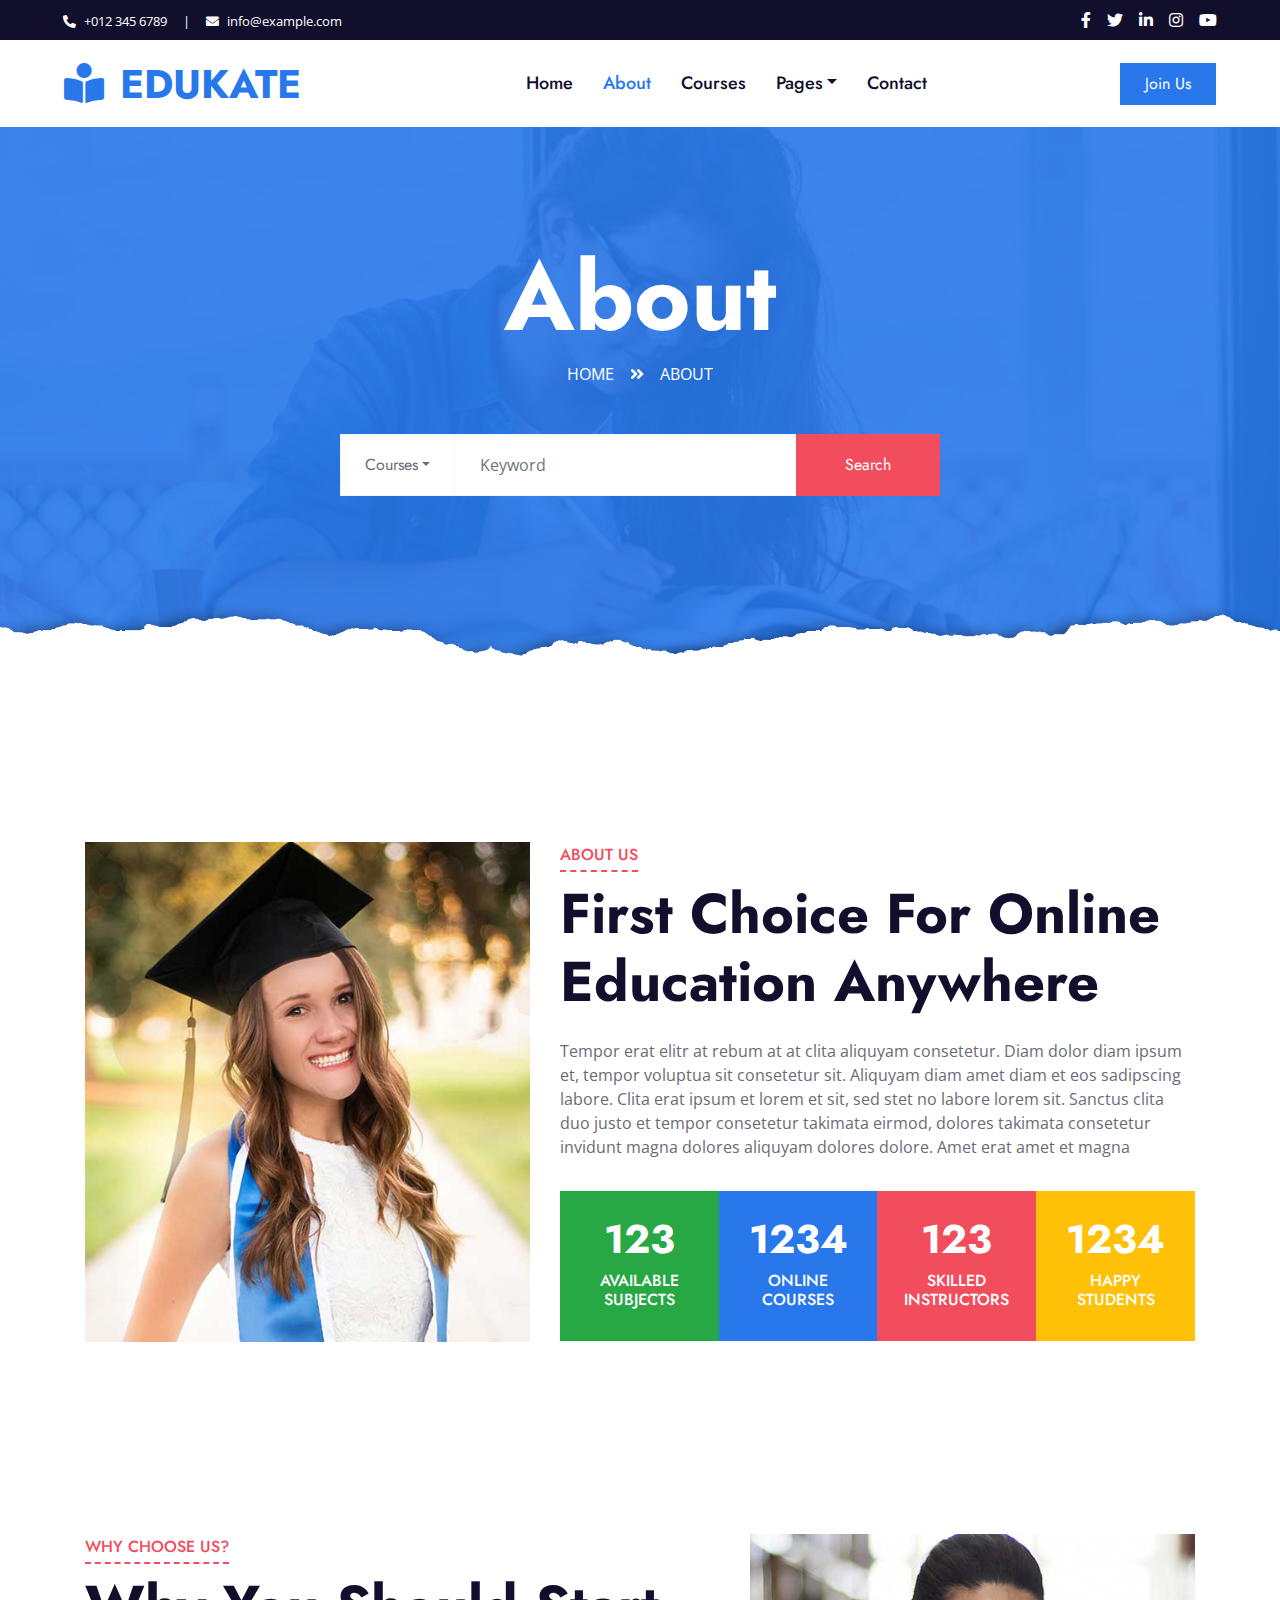
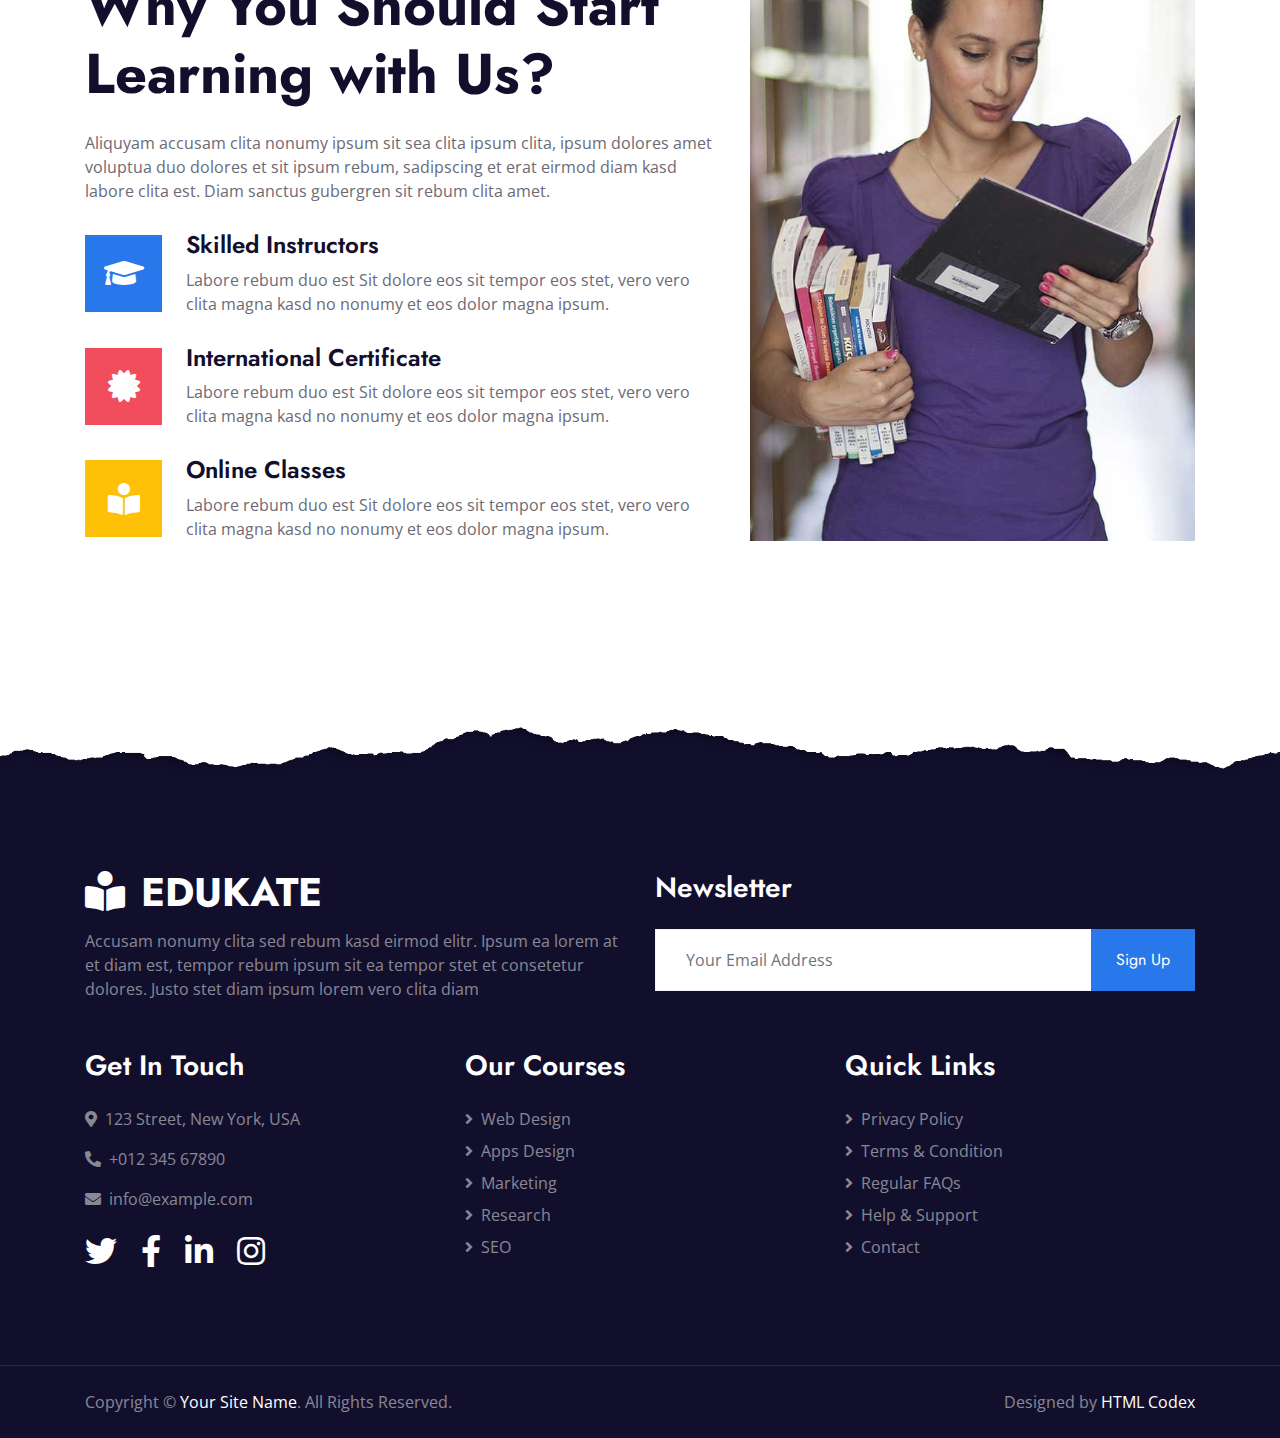
<file: about.html>
<!DOCTYPE html>
<html lang="en">

<head>
    <meta charset="utf-8">
    <title>Edukate - Online Education Website Template</title>
    <meta content="width=device-width, initial-scale=1.0" name="viewport">
    <meta content="Free HTML Templates" name="keywords">
    <meta content="Free HTML Templates" name="description">

    <!-- Favicon -->
    <link href="img/favicon.ico" rel="icon">

    <!-- Google Web Fonts -->
    <link rel="preconnect" href="https://fonts.gstatic.com">
    <link href="https://fonts.googleapis.com/css2?family=Jost:wght@500;600;700&family=Open+Sans:wght@400;600&display=swap" rel="stylesheet"> 

    <!-- Font Awesome -->
    <link href="https://cdnjs.cloudflare.com/ajax/libs/font-awesome/5.10.0/css/all.min.css" rel="stylesheet">

    <!-- Libraries Stylesheet -->
    <link href="lib/owlcarousel/assets/owl.carousel.min.css" rel="stylesheet">

    <!-- Customized Bootstrap Stylesheet -->
    <link href="css/style.css" rel="stylesheet">
</head>

<body>
    <!-- Topbar Start -->
    <div class="container-fluid bg-dark">
        <div class="row py-2 px-lg-5">
            <div class="col-lg-6 text-center text-lg-left mb-2 mb-lg-0">
                <div class="d-inline-flex align-items-center text-white">
                    <small><i class="fa fa-phone-alt mr-2"></i>+012 345 6789</small>
                    <small class="px-3">|</small>
                    <small><i class="fa fa-envelope mr-2"></i>info@example.com</small>
                </div>
            </div>
            <div class="col-lg-6 text-center text-lg-right">
                <div class="d-inline-flex align-items-center">
                    <a class="text-white px-2" href="">
                        <i class="fab fa-facebook-f"></i>
                    </a>
                    <a class="text-white px-2" href="">
                        <i class="fab fa-twitter"></i>
                    </a>
                    <a class="text-white px-2" href="">
                        <i class="fab fa-linkedin-in"></i>
                    </a>
                    <a class="text-white px-2" href="">
                        <i class="fab fa-instagram"></i>
                    </a>
                    <a class="text-white pl-2" href="">
                        <i class="fab fa-youtube"></i>
                    </a>
                </div>
            </div>
        </div>
    </div>
    <!-- Topbar End -->


    <!-- Navbar Start -->
    <div class="container-fluid p-0">
        <nav class="navbar navbar-expand-lg bg-white navbar-light py-3 py-lg-0 px-lg-5">
            <a href="index.html" class="navbar-brand ml-lg-3">
                <h1 class="m-0 text-uppercase text-primary"><i class="fa fa-book-reader mr-3"></i>Edukate</h1>
            </a>
            <button type="button" class="navbar-toggler" data-toggle="collapse" data-target="#navbarCollapse">
                <span class="navbar-toggler-icon"></span>
            </button>
            <div class="collapse navbar-collapse justify-content-between px-lg-3" id="navbarCollapse">
                <div class="navbar-nav mx-auto py-0">
                    <a href="index.html" class="nav-item nav-link">Home</a>
                    <a href="about.html" class="nav-item nav-link active">About</a>
                    <a href="course.html" class="nav-item nav-link">Courses</a>
                    <div class="nav-item dropdown">
                        <a href="#" class="nav-link dropdown-toggle" data-toggle="dropdown">Pages</a>
                        <div class="dropdown-menu m-0">
                            <a href="detail.html" class="dropdown-item">Course Detail</a>
                            <a href="feature.html" class="dropdown-item">Our Features</a>
                            <a href="team.html" class="dropdown-item">Instructors</a>
                            <a href="testimonial.html" class="dropdown-item">Testimonial</a>
                        </div>
                    </div>
                    <a href="contact.html" class="nav-item nav-link">Contact</a>
                </div>
                <a href="" class="btn btn-primary py-2 px-4 d-none d-lg-block">Join Us</a>
            </div>
        </nav>
    </div>
    <!-- Navbar End -->


    <!-- Header Start -->
    <div class="jumbotron jumbotron-fluid page-header position-relative overlay-bottom" style="margin-bottom: 90px;">
        <div class="container text-center py-5">
            <h1 class="text-white display-1">About</h1>
            <div class="d-inline-flex text-white mb-5">
                <p class="m-0 text-uppercase"><a class="text-white" href="">Home</a></p>
                <i class="fa fa-angle-double-right pt-1 px-3"></i>
                <p class="m-0 text-uppercase">About</p>
            </div>
            <div class="mx-auto mb-5" style="width: 100%; max-width: 600px;">
                <div class="input-group">
                    <div class="input-group-prepend">
                        <button class="btn btn-outline-light bg-white text-body px-4 dropdown-toggle" type="button" data-toggle="dropdown"
                            aria-haspopup="true" aria-expanded="false">Courses</button>
                        <div class="dropdown-menu">
                            <a class="dropdown-item" href="#">Courses 1</a>
                            <a class="dropdown-item" href="#">Courses 2</a>
                            <a class="dropdown-item" href="#">Courses 3</a>
                        </div>
                    </div>
                    <input type="text" class="form-control border-light" style="padding: 30px 25px;" placeholder="Keyword">
                    <div class="input-group-append">
                        <button class="btn btn-secondary px-4 px-lg-5">Search</button>
                    </div>
                </div>
            </div>
        </div>
    </div>
    <!-- Header End -->


    <!-- About Start -->
    <div class="container-fluid py-5">
        <div class="container py-5">
            <div class="row">
                <div class="col-lg-5 mb-5 mb-lg-0" style="min-height: 500px;">
                    <div class="position-relative h-100">
                        <img class="position-absolute w-100 h-100" src="img/about.jpg" style="object-fit: cover;">
                    </div>
                </div>
                <div class="col-lg-7">
                    <div class="section-title position-relative mb-4">
                        <h6 class="d-inline-block position-relative text-secondary text-uppercase pb-2">About Us</h6>
                        <h1 class="display-4">First Choice For Online Education Anywhere</h1>
                    </div>
                    <p>Tempor erat elitr at rebum at at clita aliquyam consetetur. Diam dolor diam ipsum et, tempor voluptua sit consetetur sit. Aliquyam diam amet diam et eos sadipscing labore. Clita erat ipsum et lorem et sit, sed stet no labore lorem sit. Sanctus clita duo justo et tempor consetetur takimata eirmod, dolores takimata consetetur invidunt magna dolores aliquyam dolores dolore. Amet erat amet et magna</p>
                    <div class="row pt-3 mx-0">
                        <div class="col-3 px-0">
                            <div class="bg-success text-center p-4">
                                <h1 class="text-white" data-toggle="counter-up">123</h1>
                                <h6 class="text-uppercase text-white">Available<span class="d-block">Subjects</span></h6>
                            </div>
                        </div>
                        <div class="col-3 px-0">
                            <div class="bg-primary text-center p-4">
                                <h1 class="text-white" data-toggle="counter-up">1234</h1>
                                <h6 class="text-uppercase text-white">Online<span class="d-block">Courses</span></h6>
                            </div>
                        </div>
                        <div class="col-3 px-0">
                            <div class="bg-secondary text-center p-4">
                                <h1 class="text-white" data-toggle="counter-up">123</h1>
                                <h6 class="text-uppercase text-white">Skilled<span class="d-block">Instructors</span></h6>
                            </div>
                        </div>
                        <div class="col-3 px-0">
                            <div class="bg-warning text-center p-4">
                                <h1 class="text-white" data-toggle="counter-up">1234</h1>
                                <h6 class="text-uppercase text-white">Happy<span class="d-block">Students</span></h6>
                            </div>
                        </div>
                    </div>
                </div>
            </div>
        </div>
    </div>
    <!-- About End -->


    <!-- Feature Start -->
    <div class="container-fluid py-5">
        <div class="container py-5">
            <div class="row">
                <div class="col-lg-7 mb-5 mb-lg-0">
                    <div class="section-title position-relative mb-4">
                        <h6 class="d-inline-block position-relative text-secondary text-uppercase pb-2">Why Choose Us?</h6>
                        <h1 class="display-4">Why You Should Start Learning with Us?</h1>
                    </div>
                    <p class="mb-4 pb-2">Aliquyam accusam clita nonumy ipsum sit sea clita ipsum clita, ipsum dolores amet voluptua duo dolores et sit ipsum rebum, sadipscing et erat eirmod diam kasd labore clita est. Diam sanctus gubergren sit rebum clita amet.</p>
                    <div class="d-flex mb-3">
                        <div class="btn-icon bg-primary mr-4">
                            <i class="fa fa-2x fa-graduation-cap text-white"></i>
                        </div>
                        <div class="mt-n1">
                            <h4>Skilled Instructors</h4>
                            <p>Labore rebum duo est Sit dolore eos sit tempor eos stet, vero vero clita magna kasd no nonumy et eos dolor magna ipsum.</p>
                        </div>
                    </div>
                    <div class="d-flex mb-3">
                        <div class="btn-icon bg-secondary mr-4">
                            <i class="fa fa-2x fa-certificate text-white"></i>
                        </div>
                        <div class="mt-n1">
                            <h4>International Certificate</h4>
                            <p>Labore rebum duo est Sit dolore eos sit tempor eos stet, vero vero clita magna kasd no nonumy et eos dolor magna ipsum.</p>
                        </div>
                    </div>
                    <div class="d-flex">
                        <div class="btn-icon bg-warning mr-4">
                            <i class="fa fa-2x fa-book-reader text-white"></i>
                        </div>
                        <div class="mt-n1">
                            <h4>Online Classes</h4>
                            <p class="m-0">Labore rebum duo est Sit dolore eos sit tempor eos stet, vero vero clita magna kasd no nonumy et eos dolor magna ipsum.</p>
                        </div>
                    </div>
                </div>
                <div class="col-lg-5" style="min-height: 500px;">
                    <div class="position-relative h-100">
                        <img class="position-absolute w-100 h-100" src="img/feature.jpg" style="object-fit: cover;">
                    </div>
                </div>
            </div>
        </div>
    </div>
    <!-- Feature Start -->


    <!-- Footer Start -->
    <div class="container-fluid position-relative overlay-top bg-dark text-white-50 py-5" style="margin-top: 90px;">
        <div class="container mt-5 pt-5">
            <div class="row">
                <div class="col-md-6 mb-5">
                    <a href="index.html" class="navbar-brand">
                        <h1 class="mt-n2 text-uppercase text-white"><i class="fa fa-book-reader mr-3"></i>Edukate</h1>
                    </a>
                    <p class="m-0">Accusam nonumy clita sed rebum kasd eirmod elitr. Ipsum ea lorem at et diam est, tempor rebum ipsum sit ea tempor stet et consetetur dolores. Justo stet diam ipsum lorem vero clita diam</p>
                </div>
                <div class="col-md-6 mb-5">
                    <h3 class="text-white mb-4">Newsletter</h3>
                    <div class="w-100">
                        <div class="input-group">
                            <input type="text" class="form-control border-light" style="padding: 30px;" placeholder="Your Email Address">
                            <div class="input-group-append">
                                <button class="btn btn-primary px-4">Sign Up</button>
                            </div>
                        </div>
                    </div>
                </div>
            </div>
            <div class="row">
                <div class="col-md-4 mb-5">
                    <h3 class="text-white mb-4">Get In Touch</h3>
                    <p><i class="fa fa-map-marker-alt mr-2"></i>123 Street, New York, USA</p>
                    <p><i class="fa fa-phone-alt mr-2"></i>+012 345 67890</p>
                    <p><i class="fa fa-envelope mr-2"></i>info@example.com</p>
                    <div class="d-flex justify-content-start mt-4">
                        <a class="text-white mr-4" href="#"><i class="fab fa-2x fa-twitter"></i></a>
                        <a class="text-white mr-4" href="#"><i class="fab fa-2x fa-facebook-f"></i></a>
                        <a class="text-white mr-4" href="#"><i class="fab fa-2x fa-linkedin-in"></i></a>
                        <a class="text-white" href="#"><i class="fab fa-2x fa-instagram"></i></a>
                    </div>
                </div>
                <div class="col-md-4 mb-5">
                    <h3 class="text-white mb-4">Our Courses</h3>
                    <div class="d-flex flex-column justify-content-start">
                        <a class="text-white-50 mb-2" href="#"><i class="fa fa-angle-right mr-2"></i>Web Design</a>
                        <a class="text-white-50 mb-2" href="#"><i class="fa fa-angle-right mr-2"></i>Apps Design</a>
                        <a class="text-white-50 mb-2" href="#"><i class="fa fa-angle-right mr-2"></i>Marketing</a>
                        <a class="text-white-50 mb-2" href="#"><i class="fa fa-angle-right mr-2"></i>Research</a>
                        <a class="text-white-50" href="#"><i class="fa fa-angle-right mr-2"></i>SEO</a>
                    </div>
                </div>
                <div class="col-md-4 mb-5">
                    <h3 class="text-white mb-4">Quick Links</h3>
                    <div class="d-flex flex-column justify-content-start">
                        <a class="text-white-50 mb-2" href="#"><i class="fa fa-angle-right mr-2"></i>Privacy Policy</a>
                        <a class="text-white-50 mb-2" href="#"><i class="fa fa-angle-right mr-2"></i>Terms & Condition</a>
                        <a class="text-white-50 mb-2" href="#"><i class="fa fa-angle-right mr-2"></i>Regular FAQs</a>
                        <a class="text-white-50 mb-2" href="#"><i class="fa fa-angle-right mr-2"></i>Help & Support</a>
                        <a class="text-white-50" href="#"><i class="fa fa-angle-right mr-2"></i>Contact</a>
                    </div>
                </div>
            </div>
        </div>
    </div>
    <div class="container-fluid bg-dark text-white-50 border-top py-4" style="border-color: rgba(256, 256, 256, .1) !important;">
        <div class="container">
            <div class="row">
                <div class="col-md-6 text-center text-md-left mb-3 mb-md-0">
                    <p class="m-0">Copyright &copy; <a class="text-white" href="#">Your Site Name</a>. All Rights Reserved.
                    </p>
                </div>
                <div class="col-md-6 text-center text-md-right">
                    <p class="m-0">Designed by <a class="text-white" href="https://htmlcodex.com">HTML Codex</a>
                    </p>
                </div>
            </div>
        </div>
    </div>
    <!-- Footer End -->


    <!-- Back to Top -->
    <a href="#" class="btn btn-lg btn-primary rounded-0 btn-lg-square back-to-top"><i class="fa fa-angle-double-up"></i></a>


    <!-- JavaScript Libraries -->
    <script src="https://code.jquery.com/jquery-3.4.1.min.js"></script>
    <script src="https://stackpath.bootstrapcdn.com/bootstrap/4.4.1/js/bootstrap.bundle.min.js"></script>
    <script src="lib/easing/easing.min.js"></script>
    <script src="lib/waypoints/waypoints.min.js"></script>
    <script src="lib/counterup/counterup.min.js"></script>
    <script src="lib/owlcarousel/owl.carousel.min.js"></script>

    <!-- Template Javascript -->
    <script src="js/main.js"></script>
</body>

</html>
</file>
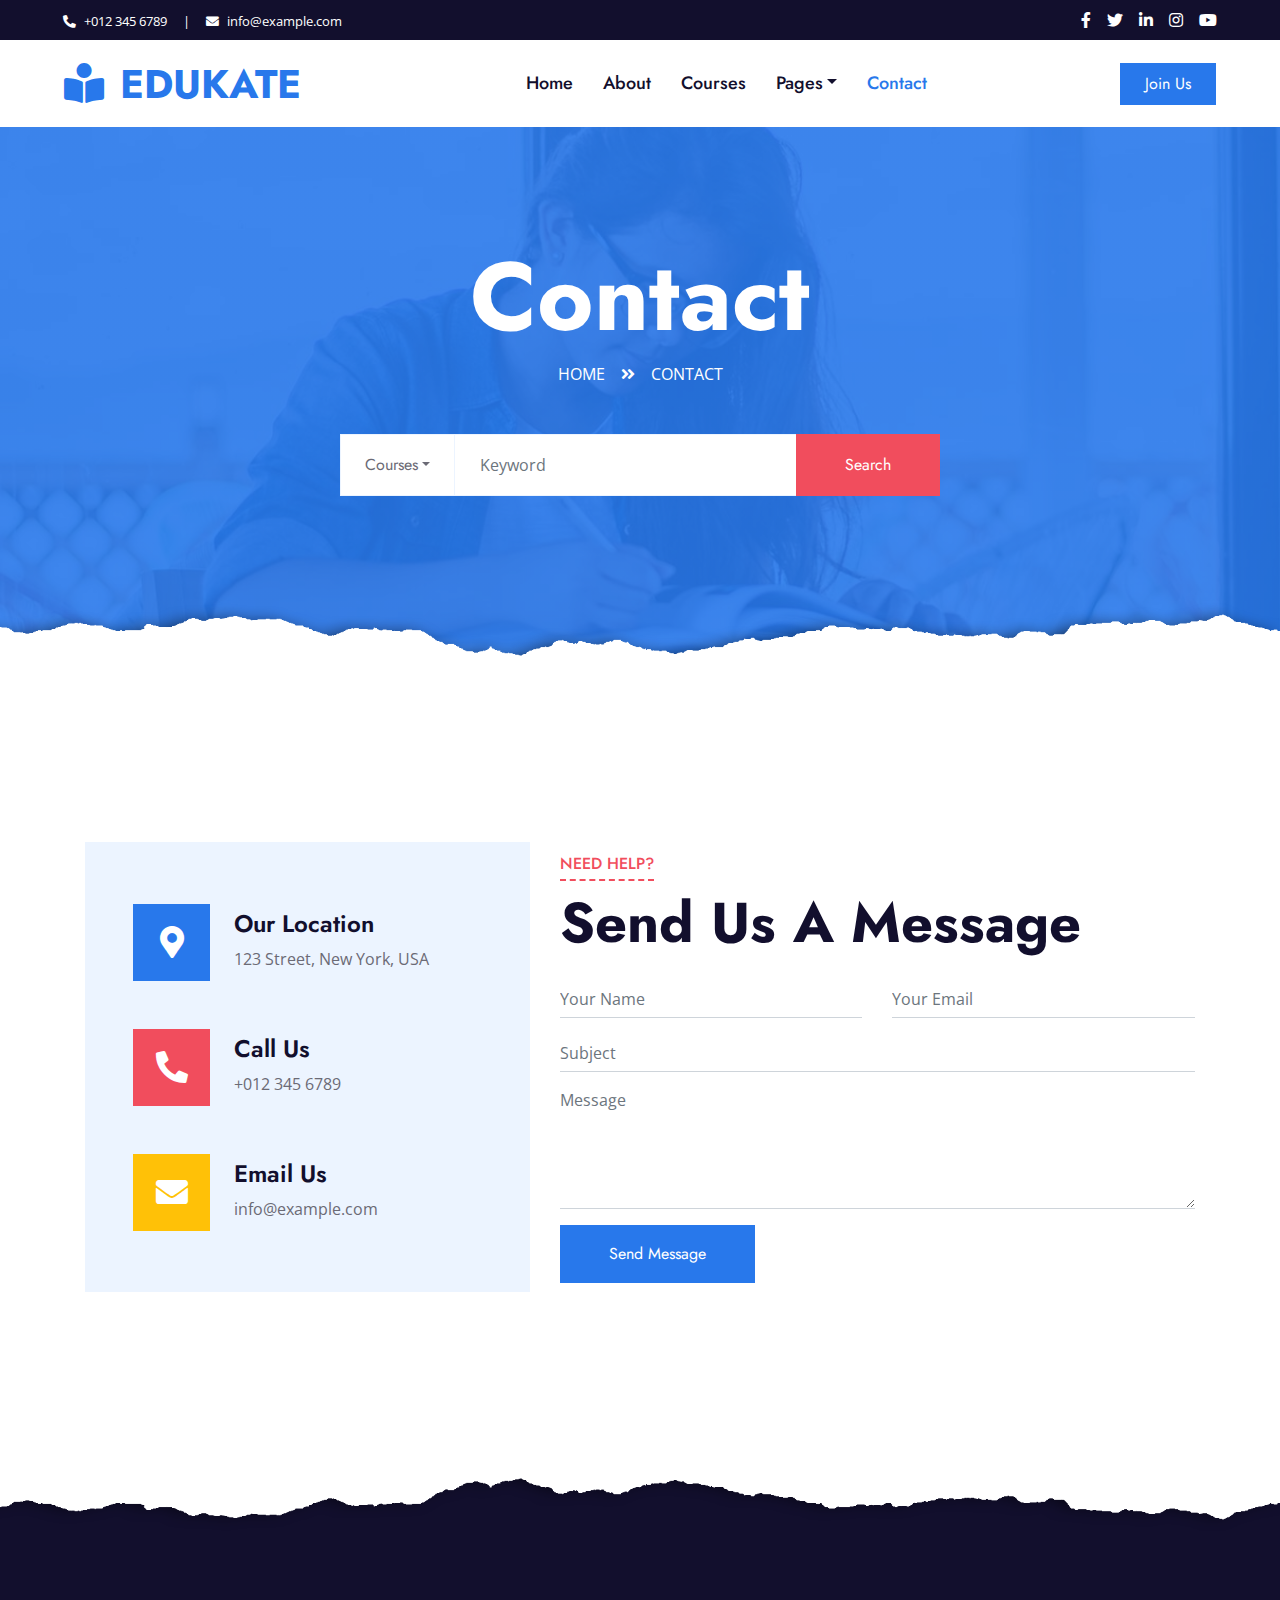
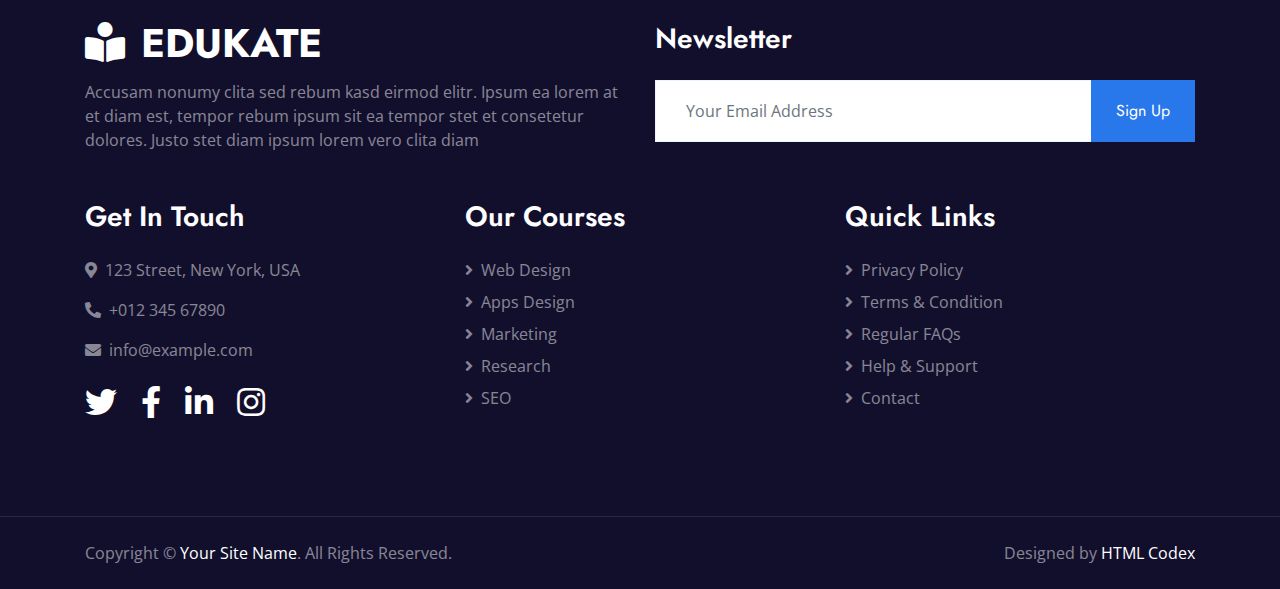
<file: contact.html>
<!DOCTYPE html>
<html lang="en">

<head>
    <meta charset="utf-8">
    <title>Edukate - Online Education Website Template</title>
    <meta content="width=device-width, initial-scale=1.0" name="viewport">
    <meta content="Free HTML Templates" name="keywords">
    <meta content="Free HTML Templates" name="description">

    <!-- Favicon -->
    <link href="img/favicon.ico" rel="icon">

    <!-- Google Web Fonts -->
    <link rel="preconnect" href="https://fonts.gstatic.com">
    <link href="https://fonts.googleapis.com/css2?family=Jost:wght@500;600;700&family=Open+Sans:wght@400;600&display=swap" rel="stylesheet"> 

    <!-- Font Awesome -->
    <link href="https://cdnjs.cloudflare.com/ajax/libs/font-awesome/5.10.0/css/all.min.css" rel="stylesheet">

    <!-- Libraries Stylesheet -->
    <link href="lib/owlcarousel/assets/owl.carousel.min.css" rel="stylesheet">

    <!-- Customized Bootstrap Stylesheet -->
    <link href="css/style.css" rel="stylesheet">
</head>

<body>
    <!-- Topbar Start -->
    <div class="container-fluid bg-dark">
        <div class="row py-2 px-lg-5">
            <div class="col-lg-6 text-center text-lg-left mb-2 mb-lg-0">
                <div class="d-inline-flex align-items-center text-white">
                    <small><i class="fa fa-phone-alt mr-2"></i>+012 345 6789</small>
                    <small class="px-3">|</small>
                    <small><i class="fa fa-envelope mr-2"></i>info@example.com</small>
                </div>
            </div>
            <div class="col-lg-6 text-center text-lg-right">
                <div class="d-inline-flex align-items-center">
                    <a class="text-white px-2" href="">
                        <i class="fab fa-facebook-f"></i>
                    </a>
                    <a class="text-white px-2" href="">
                        <i class="fab fa-twitter"></i>
                    </a>
                    <a class="text-white px-2" href="">
                        <i class="fab fa-linkedin-in"></i>
                    </a>
                    <a class="text-white px-2" href="">
                        <i class="fab fa-instagram"></i>
                    </a>
                    <a class="text-white pl-2" href="">
                        <i class="fab fa-youtube"></i>
                    </a>
                </div>
            </div>
        </div>
    </div>
    <!-- Topbar End -->


    <!-- Navbar Start -->
    <div class="container-fluid p-0">
        <nav class="navbar navbar-expand-lg bg-white navbar-light py-3 py-lg-0 px-lg-5">
            <a href="index.html" class="navbar-brand ml-lg-3">
                <h1 class="m-0 text-uppercase text-primary"><i class="fa fa-book-reader mr-3"></i>Edukate</h1>
            </a>
            <button type="button" class="navbar-toggler" data-toggle="collapse" data-target="#navbarCollapse">
                <span class="navbar-toggler-icon"></span>
            </button>
            <div class="collapse navbar-collapse justify-content-between px-lg-3" id="navbarCollapse">
                <div class="navbar-nav mx-auto py-0">
                    <a href="index.html" class="nav-item nav-link">Home</a>
                    <a href="about.html" class="nav-item nav-link">About</a>
                    <a href="course.html" class="nav-item nav-link">Courses</a>
                    <div class="nav-item dropdown">
                        <a href="#" class="nav-link dropdown-toggle" data-toggle="dropdown">Pages</a>
                        <div class="dropdown-menu m-0">
                            <a href="detail.html" class="dropdown-item">Course Detail</a>
                            <a href="feature.html" class="dropdown-item">Our Features</a>
                            <a href="team.html" class="dropdown-item">Instructors</a>
                            <a href="testimonial.html" class="dropdown-item">Testimonial</a>
                        </div>
                    </div>
                    <a href="contact.html" class="nav-item nav-link active">Contact</a>
                </div>
                <a href="" class="btn btn-primary py-2 px-4 d-none d-lg-block">Join Us</a>
            </div>
        </nav>
    </div>
    <!-- Navbar End -->


    <!-- Header Start -->
    <div class="jumbotron jumbotron-fluid page-header position-relative overlay-bottom" style="margin-bottom: 90px;">
        <div class="container text-center py-5">
            <h1 class="text-white display-1">Contact</h1>
            <div class="d-inline-flex text-white mb-5">
                <p class="m-0 text-uppercase"><a class="text-white" href="">Home</a></p>
                <i class="fa fa-angle-double-right pt-1 px-3"></i>
                <p class="m-0 text-uppercase">Contact</p>
            </div>
            <div class="mx-auto mb-5" style="width: 100%; max-width: 600px;">
                <div class="input-group">
                    <div class="input-group-prepend">
                        <button class="btn btn-outline-light bg-white text-body px-4 dropdown-toggle" type="button" data-toggle="dropdown"
                            aria-haspopup="true" aria-expanded="false">Courses</button>
                        <div class="dropdown-menu">
                            <a class="dropdown-item" href="#">Courses 1</a>
                            <a class="dropdown-item" href="#">Courses 2</a>
                            <a class="dropdown-item" href="#">Courses 3</a>
                        </div>
                    </div>
                    <input type="text" class="form-control border-light" style="padding: 30px 25px;" placeholder="Keyword">
                    <div class="input-group-append">
                        <button class="btn btn-secondary px-4 px-lg-5">Search</button>
                    </div>
                </div>
            </div>
        </div>
    </div>
    <!-- Header End -->


    <!-- Contact Start -->
    <div class="container-fluid py-5">
        <div class="container py-5">
            <div class="row align-items-center">
                <div class="col-lg-5 mb-5 mb-lg-0">
                    <div class="bg-light d-flex flex-column justify-content-center px-5" style="height: 450px;">
                        <div class="d-flex align-items-center mb-5">
                            <div class="btn-icon bg-primary mr-4">
                                <i class="fa fa-2x fa-map-marker-alt text-white"></i>
                            </div>
                            <div class="mt-n1">
                                <h4>Our Location</h4>
                                <p class="m-0">123 Street, New York, USA</p>
                            </div>
                        </div>
                        <div class="d-flex align-items-center mb-5">
                            <div class="btn-icon bg-secondary mr-4">
                                <i class="fa fa-2x fa-phone-alt text-white"></i>
                            </div>
                            <div class="mt-n1">
                                <h4>Call Us</h4>
                                <p class="m-0">+012 345 6789</p>
                            </div>
                        </div>
                        <div class="d-flex align-items-center">
                            <div class="btn-icon bg-warning mr-4">
                                <i class="fa fa-2x fa-envelope text-white"></i>
                            </div>
                            <div class="mt-n1">
                                <h4>Email Us</h4>
                                <p class="m-0">info@example.com</p>
                            </div>
                        </div>
                    </div>
                </div>
                <div class="col-lg-7">
                    <div class="section-title position-relative mb-4">
                        <h6 class="d-inline-block position-relative text-secondary text-uppercase pb-2">Need Help?</h6>
                        <h1 class="display-4">Send Us A Message</h1>
                    </div>
                    <div class="contact-form">
                        <form>
                            <div class="row">
                                <div class="col-6 form-group">
                                    <input type="text" class="form-control border-top-0 border-right-0 border-left-0 p-0" placeholder="Your Name" required="required">
                                </div>
                                <div class="col-6 form-group">
                                    <input type="email" class="form-control border-top-0 border-right-0 border-left-0 p-0" placeholder="Your Email" required="required">
                                </div>
                            </div>
                            <div class="form-group">
                                <input type="text" class="form-control border-top-0 border-right-0 border-left-0 p-0" placeholder="Subject" required="required">
                            </div>
                            <div class="form-group">
                                <textarea class="form-control border-top-0 border-right-0 border-left-0 p-0" rows="5" placeholder="Message" required="required"></textarea>
                            </div>
                            <div>
                                <button class="btn btn-primary py-3 px-5" type="submit">Send Message</button>
                            </div>
                        </form>
                    </div>
                </div>
            </div>
        </div>
    </div>
    <!-- Contact End -->


    <!-- Footer Start -->
    <div class="container-fluid position-relative overlay-top bg-dark text-white-50 py-5" style="margin-top: 90px;">
        <div class="container mt-5 pt-5">
            <div class="row">
                <div class="col-md-6 mb-5">
                    <a href="index.html" class="navbar-brand">
                        <h1 class="mt-n2 text-uppercase text-white"><i class="fa fa-book-reader mr-3"></i>Edukate</h1>
                    </a>
                    <p class="m-0">Accusam nonumy clita sed rebum kasd eirmod elitr. Ipsum ea lorem at et diam est, tempor rebum ipsum sit ea tempor stet et consetetur dolores. Justo stet diam ipsum lorem vero clita diam</p>
                </div>
                <div class="col-md-6 mb-5">
                    <h3 class="text-white mb-4">Newsletter</h3>
                    <div class="w-100">
                        <div class="input-group">
                            <input type="text" class="form-control border-light" style="padding: 30px;" placeholder="Your Email Address">
                            <div class="input-group-append">
                                <button class="btn btn-primary px-4">Sign Up</button>
                            </div>
                        </div>
                    </div>
                </div>
            </div>
            <div class="row">
                <div class="col-md-4 mb-5">
                    <h3 class="text-white mb-4">Get In Touch</h3>
                    <p><i class="fa fa-map-marker-alt mr-2"></i>123 Street, New York, USA</p>
                    <p><i class="fa fa-phone-alt mr-2"></i>+012 345 67890</p>
                    <p><i class="fa fa-envelope mr-2"></i>info@example.com</p>
                    <div class="d-flex justify-content-start mt-4">
                        <a class="text-white mr-4" href="#"><i class="fab fa-2x fa-twitter"></i></a>
                        <a class="text-white mr-4" href="#"><i class="fab fa-2x fa-facebook-f"></i></a>
                        <a class="text-white mr-4" href="#"><i class="fab fa-2x fa-linkedin-in"></i></a>
                        <a class="text-white" href="#"><i class="fab fa-2x fa-instagram"></i></a>
                    </div>
                </div>
                <div class="col-md-4 mb-5">
                    <h3 class="text-white mb-4">Our Courses</h3>
                    <div class="d-flex flex-column justify-content-start">
                        <a class="text-white-50 mb-2" href="#"><i class="fa fa-angle-right mr-2"></i>Web Design</a>
                        <a class="text-white-50 mb-2" href="#"><i class="fa fa-angle-right mr-2"></i>Apps Design</a>
                        <a class="text-white-50 mb-2" href="#"><i class="fa fa-angle-right mr-2"></i>Marketing</a>
                        <a class="text-white-50 mb-2" href="#"><i class="fa fa-angle-right mr-2"></i>Research</a>
                        <a class="text-white-50" href="#"><i class="fa fa-angle-right mr-2"></i>SEO</a>
                    </div>
                </div>
                <div class="col-md-4 mb-5">
                    <h3 class="text-white mb-4">Quick Links</h3>
                    <div class="d-flex flex-column justify-content-start">
                        <a class="text-white-50 mb-2" href="#"><i class="fa fa-angle-right mr-2"></i>Privacy Policy</a>
                        <a class="text-white-50 mb-2" href="#"><i class="fa fa-angle-right mr-2"></i>Terms & Condition</a>
                        <a class="text-white-50 mb-2" href="#"><i class="fa fa-angle-right mr-2"></i>Regular FAQs</a>
                        <a class="text-white-50 mb-2" href="#"><i class="fa fa-angle-right mr-2"></i>Help & Support</a>
                        <a class="text-white-50" href="#"><i class="fa fa-angle-right mr-2"></i>Contact</a>
                    </div>
                </div>
            </div>
        </div>
    </div>
    <div class="container-fluid bg-dark text-white-50 border-top py-4" style="border-color: rgba(256, 256, 256, .1) !important;">
        <div class="container">
            <div class="row">
                <div class="col-md-6 text-center text-md-left mb-3 mb-md-0">
                    <p class="m-0">Copyright &copy; <a class="text-white" href="#">Your Site Name</a>. All Rights Reserved.
                    </p>
                </div>
                <div class="col-md-6 text-center text-md-right">
                    <p class="m-0">Designed by <a class="text-white" href="https://htmlcodex.com">HTML Codex</a>
                    </p>
                </div>
            </div>
        </div>
    </div>
    <!-- Footer End -->


    <!-- Back to Top -->
    <a href="#" class="btn btn-lg btn-primary rounded-0 btn-lg-square back-to-top"><i class="fa fa-angle-double-up"></i></a>


    <!-- JavaScript Libraries -->
    <script src="https://code.jquery.com/jquery-3.4.1.min.js"></script>
    <script src="https://stackpath.bootstrapcdn.com/bootstrap/4.4.1/js/bootstrap.bundle.min.js"></script>
    <script src="lib/easing/easing.min.js"></script>
    <script src="lib/waypoints/waypoints.min.js"></script>
    <script src="lib/counterup/counterup.min.js"></script>
    <script src="lib/owlcarousel/owl.carousel.min.js"></script>

    <!-- Template Javascript -->
    <script src="js/main.js"></script>
</body>

</html>
</file>
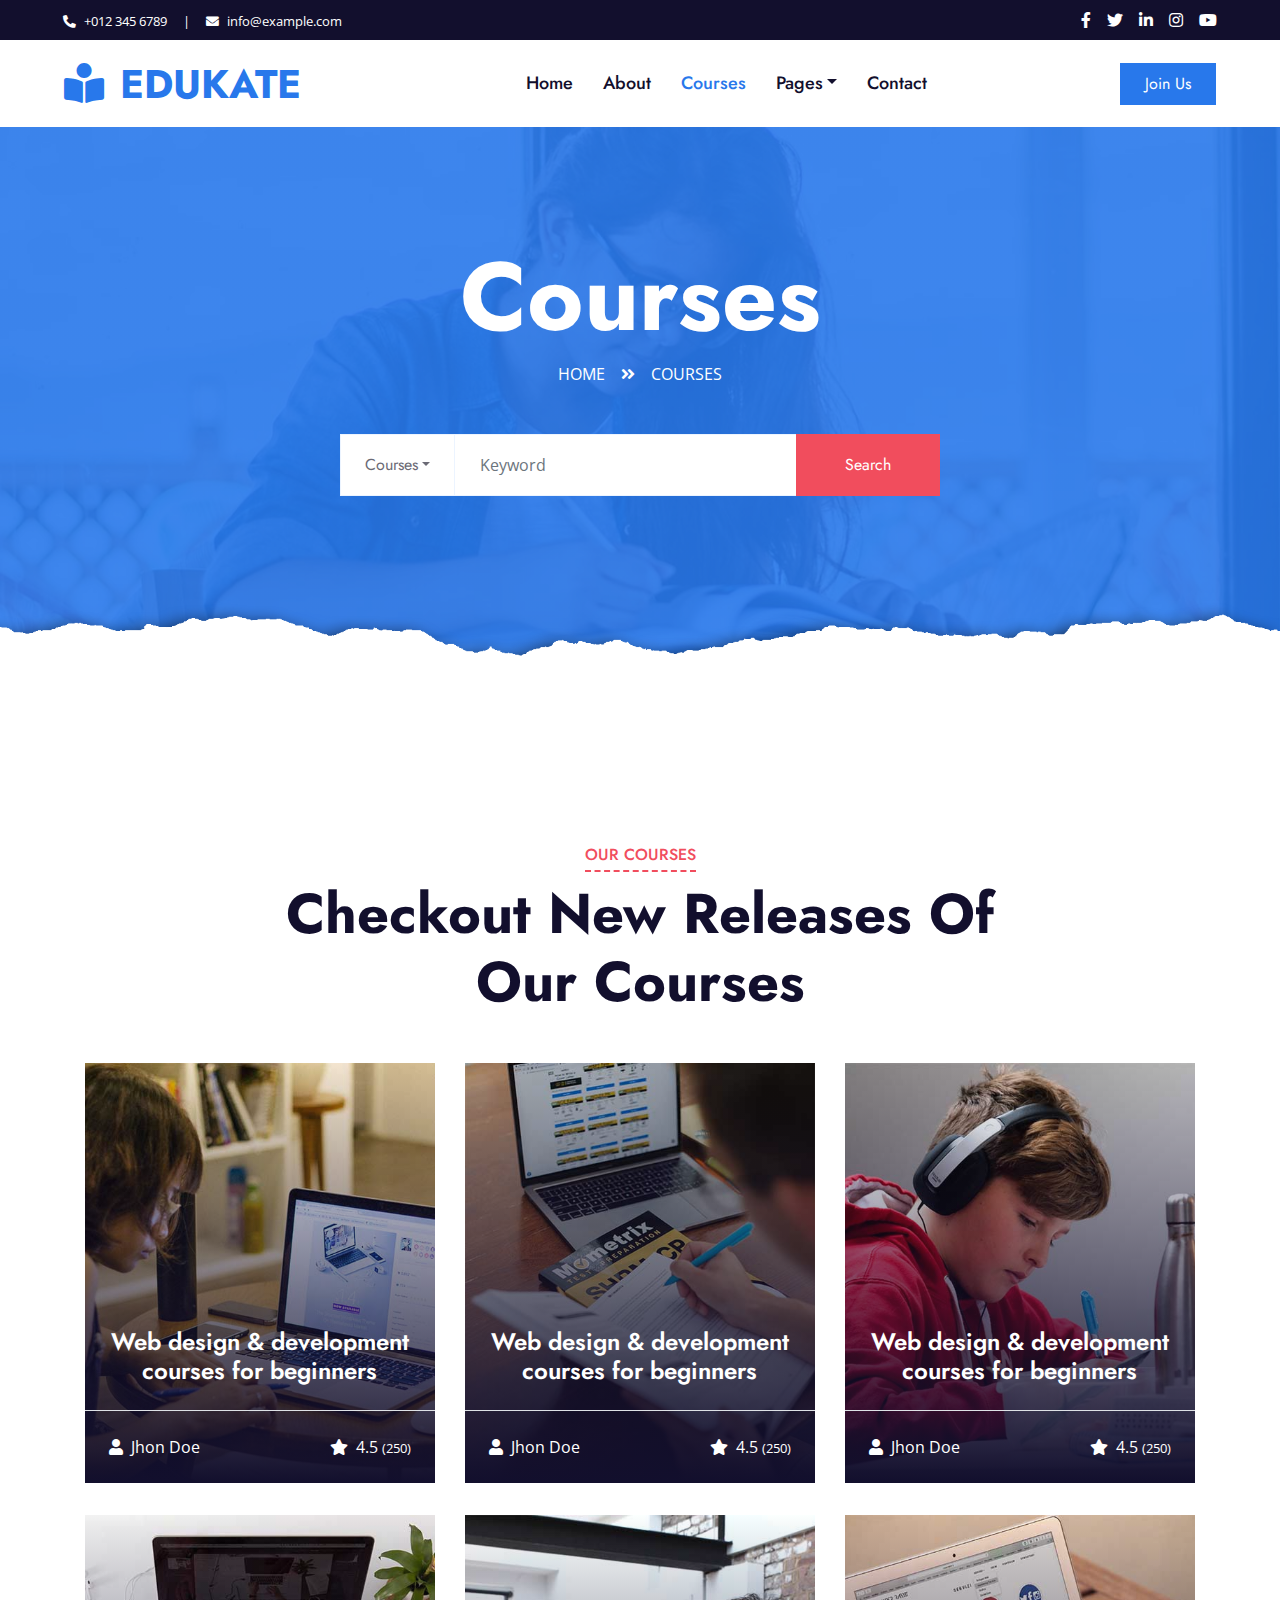
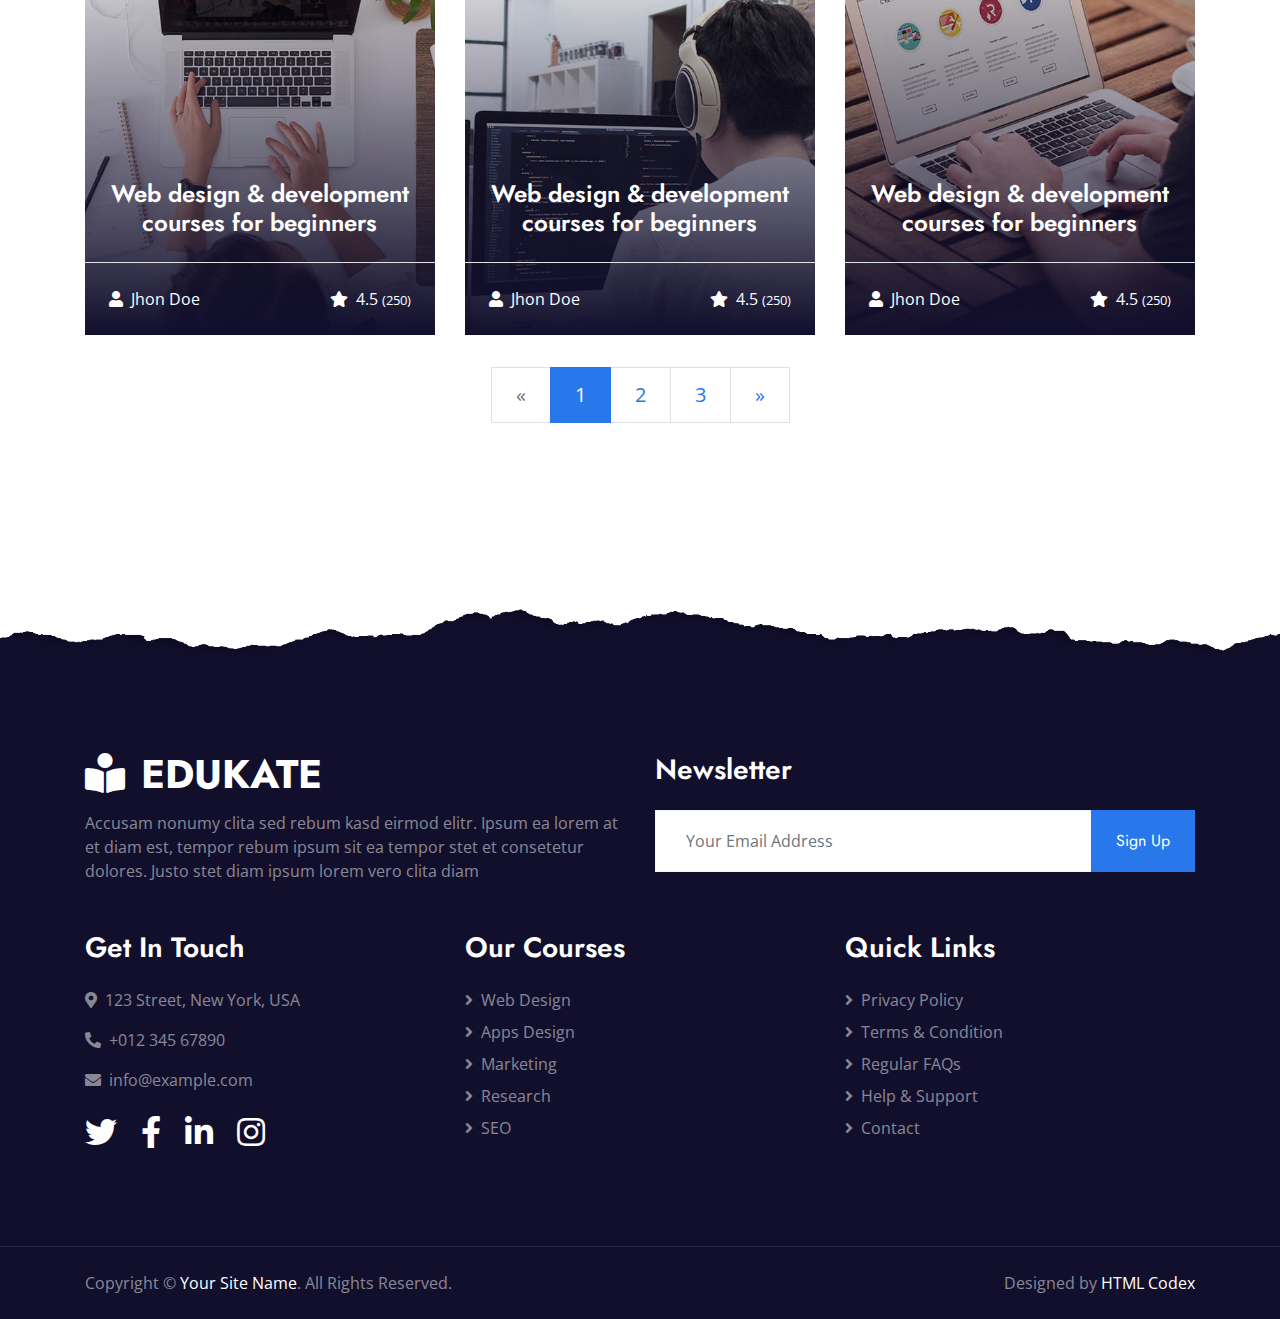
<file: course.html>
<!DOCTYPE html>
<html lang="en">

<head>
    <meta charset="utf-8">
    <title>Edukate - Online Education Website Template</title>
    <meta content="width=device-width, initial-scale=1.0" name="viewport">
    <meta content="Free HTML Templates" name="keywords">
    <meta content="Free HTML Templates" name="description">

    <!-- Favicon -->
    <link href="img/favicon.ico" rel="icon">

    <!-- Google Web Fonts -->
    <link rel="preconnect" href="https://fonts.gstatic.com">
    <link href="https://fonts.googleapis.com/css2?family=Jost:wght@500;600;700&family=Open+Sans:wght@400;600&display=swap" rel="stylesheet"> 

    <!-- Font Awesome -->
    <link href="https://cdnjs.cloudflare.com/ajax/libs/font-awesome/5.10.0/css/all.min.css" rel="stylesheet">

    <!-- Libraries Stylesheet -->
    <link href="lib/owlcarousel/assets/owl.carousel.min.css" rel="stylesheet">

    <!-- Customized Bootstrap Stylesheet -->
    <link href="css/style.css" rel="stylesheet">
</head>

<body>
    <!-- Topbar Start -->
    <div class="container-fluid bg-dark">
        <div class="row py-2 px-lg-5">
            <div class="col-lg-6 text-center text-lg-left mb-2 mb-lg-0">
                <div class="d-inline-flex align-items-center text-white">
                    <small><i class="fa fa-phone-alt mr-2"></i>+012 345 6789</small>
                    <small class="px-3">|</small>
                    <small><i class="fa fa-envelope mr-2"></i>info@example.com</small>
                </div>
            </div>
            <div class="col-lg-6 text-center text-lg-right">
                <div class="d-inline-flex align-items-center">
                    <a class="text-white px-2" href="">
                        <i class="fab fa-facebook-f"></i>
                    </a>
                    <a class="text-white px-2" href="">
                        <i class="fab fa-twitter"></i>
                    </a>
                    <a class="text-white px-2" href="">
                        <i class="fab fa-linkedin-in"></i>
                    </a>
                    <a class="text-white px-2" href="">
                        <i class="fab fa-instagram"></i>
                    </a>
                    <a class="text-white pl-2" href="">
                        <i class="fab fa-youtube"></i>
                    </a>
                </div>
            </div>
        </div>
    </div>
    <!-- Topbar End -->


    <!-- Navbar Start -->
    <div class="container-fluid p-0">
        <nav class="navbar navbar-expand-lg bg-white navbar-light py-3 py-lg-0 px-lg-5">
            <a href="index.html" class="navbar-brand ml-lg-3">
                <h1 class="m-0 text-uppercase text-primary"><i class="fa fa-book-reader mr-3"></i>Edukate</h1>
            </a>
            <button type="button" class="navbar-toggler" data-toggle="collapse" data-target="#navbarCollapse">
                <span class="navbar-toggler-icon"></span>
            </button>
            <div class="collapse navbar-collapse justify-content-between px-lg-3" id="navbarCollapse">
                <div class="navbar-nav mx-auto py-0">
                    <a href="index.html" class="nav-item nav-link">Home</a>
                    <a href="about.html" class="nav-item nav-link">About</a>
                    <a href="course.html" class="nav-item nav-link active">Courses</a>
                    <div class="nav-item dropdown">
                        <a href="#" class="nav-link dropdown-toggle" data-toggle="dropdown">Pages</a>
                        <div class="dropdown-menu m-0">
                            <a href="detail.html" class="dropdown-item">Course Detail</a>
                            <a href="feature.html" class="dropdown-item">Our Features</a>
                            <a href="team.html" class="dropdown-item">Instructors</a>
                            <a href="testimonial.html" class="dropdown-item">Testimonial</a>
                        </div>
                    </div>
                    <a href="contact.html" class="nav-item nav-link">Contact</a>
                </div>
                <a href="" class="btn btn-primary py-2 px-4 d-none d-lg-block">Join Us</a>
            </div>
        </nav>
    </div>
    <!-- Navbar End -->


    <!-- Header Start -->
    <div class="jumbotron jumbotron-fluid page-header position-relative overlay-bottom" style="margin-bottom: 90px;">
        <div class="container text-center py-5">
            <h1 class="text-white display-1">Courses</h1>
            <div class="d-inline-flex text-white mb-5">
                <p class="m-0 text-uppercase"><a class="text-white" href="">Home</a></p>
                <i class="fa fa-angle-double-right pt-1 px-3"></i>
                <p class="m-0 text-uppercase">Courses</p>
            </div>
            <div class="mx-auto mb-5" style="width: 100%; max-width: 600px;">
                <div class="input-group">
                    <div class="input-group-prepend">
                        <button class="btn btn-outline-light bg-white text-body px-4 dropdown-toggle" type="button" data-toggle="dropdown"
                            aria-haspopup="true" aria-expanded="false">Courses</button>
                        <div class="dropdown-menu">
                            <a class="dropdown-item" href="#">Courses 1</a>
                            <a class="dropdown-item" href="#">Courses 2</a>
                            <a class="dropdown-item" href="#">Courses 3</a>
                        </div>
                    </div>
                    <input type="text" class="form-control border-light" style="padding: 30px 25px;" placeholder="Keyword">
                    <div class="input-group-append">
                        <button class="btn btn-secondary px-4 px-lg-5">Search</button>
                    </div>
                </div>
            </div>
        </div>
    </div>
    <!-- Header End -->


    <!-- Courses Start -->
    <div class="container-fluid py-5">
        <div class="container py-5">
            <div class="row mx-0 justify-content-center">
                <div class="col-lg-8">
                    <div class="section-title text-center position-relative mb-5">
                        <h6 class="d-inline-block position-relative text-secondary text-uppercase pb-2">Our Courses</h6>
                        <h1 class="display-4">Checkout New Releases Of Our Courses</h1>
                    </div>
                </div>
            </div>
            <div class="row">
                <div class="col-lg-4 col-md-6 pb-4">
                    <a class="courses-list-item position-relative d-block overflow-hidden mb-2" href="detail.html">
                        <img class="img-fluid" src="img/courses-1.jpg" alt="">
                        <div class="courses-text">
                            <h4 class="text-center text-white px-3">Web design & development courses for
                                beginners</h4>
                            <div class="border-top w-100 mt-3">
                                <div class="d-flex justify-content-between p-4">
                                    <span class="text-white"><i class="fa fa-user mr-2"></i>Jhon Doe</span>
                                    <span class="text-white"><i class="fa fa-star mr-2"></i>4.5
                                        <small>(250)</small></span>
                                </div>
                            </div>
                        </div>
                    </a>
                </div>
                <div class="col-lg-4 col-md-6 pb-4">
                    <a class="courses-list-item position-relative d-block overflow-hidden mb-2" href="detail.html">
                        <img class="img-fluid" src="img/courses-2.jpg" alt="">
                        <div class="courses-text">
                            <h4 class="text-center text-white px-3">Web design & development courses for
                                beginners</h4>
                            <div class="border-top w-100 mt-3">
                                <div class="d-flex justify-content-between p-4">
                                    <span class="text-white"><i class="fa fa-user mr-2"></i>Jhon Doe</span>
                                    <span class="text-white"><i class="fa fa-star mr-2"></i>4.5
                                        <small>(250)</small></span>
                                </div>
                            </div>
                        </div>
                    </a>
                </div>
                <div class="col-lg-4 col-md-6 pb-4">
                    <a class="courses-list-item position-relative d-block overflow-hidden mb-2" href="detail.html">
                        <img class="img-fluid" src="img/courses-3.jpg" alt="">
                        <div class="courses-text">
                            <h4 class="text-center text-white px-3">Web design & development courses for
                                beginners</h4>
                            <div class="border-top w-100 mt-3">
                                <div class="d-flex justify-content-between p-4">
                                    <span class="text-white"><i class="fa fa-user mr-2"></i>Jhon Doe</span>
                                    <span class="text-white"><i class="fa fa-star mr-2"></i>4.5
                                        <small>(250)</small></span>
                                </div>
                            </div>
                        </div>
                    </a>
                </div>
                <div class="col-lg-4 col-md-6 pb-4">
                    <a class="courses-list-item position-relative d-block overflow-hidden mb-2" href="detail.html">
                        <img class="img-fluid" src="img/courses-4.jpg" alt="">
                        <div class="courses-text">
                            <h4 class="text-center text-white px-3">Web design & development courses for
                                beginners</h4>
                            <div class="border-top w-100 mt-3">
                                <div class="d-flex justify-content-between p-4">
                                    <span class="text-white"><i class="fa fa-user mr-2"></i>Jhon Doe</span>
                                    <span class="text-white"><i class="fa fa-star mr-2"></i>4.5
                                        <small>(250)</small></span>
                                </div>
                            </div>
                        </div>
                    </a>
                </div>
                <div class="col-lg-4 col-md-6 pb-4">
                    <a class="courses-list-item position-relative d-block overflow-hidden mb-2" href="detail.html">
                        <img class="img-fluid" src="img/courses-5.jpg" alt="">
                        <div class="courses-text">
                            <h4 class="text-center text-white px-3">Web design & development courses for
                                beginners</h4>
                            <div class="border-top w-100 mt-3">
                                <div class="d-flex justify-content-between p-4">
                                    <span class="text-white"><i class="fa fa-user mr-2"></i>Jhon Doe</span>
                                    <span class="text-white"><i class="fa fa-star mr-2"></i>4.5
                                        <small>(250)</small></span>
                                </div>
                            </div>
                        </div>
                    </a>
                </div>
                <div class="col-lg-4 col-md-6 pb-4">
                    <a class="courses-list-item position-relative d-block overflow-hidden mb-2" href="detail.html">
                        <img class="img-fluid" src="img/courses-6.jpg" alt="">
                        <div class="courses-text">
                            <h4 class="text-center text-white px-3">Web design & development courses for
                                beginners</h4>
                            <div class="border-top w-100 mt-3">
                                <div class="d-flex justify-content-between p-4">
                                    <span class="text-white"><i class="fa fa-user mr-2"></i>Jhon Doe</span>
                                    <span class="text-white"><i class="fa fa-star mr-2"></i>4.5
                                        <small>(250)</small></span>
                                </div>
                            </div>
                        </div>
                    </a>
                </div>
                <div class="col-12">
                    <nav aria-label="Page navigation">
                        <ul class="pagination pagination-lg justify-content-center mb-0">
                          <li class="page-item disabled">
                            <a class="page-link rounded-0" href="#" aria-label="Previous">
                              <span aria-hidden="true">&laquo;</span>
                              <span class="sr-only">Previous</span>
                            </a>
                          </li>
                          <li class="page-item active"><a class="page-link" href="#">1</a></li>
                          <li class="page-item"><a class="page-link" href="#">2</a></li>
                          <li class="page-item"><a class="page-link" href="#">3</a></li>
                          <li class="page-item">
                            <a class="page-link rounded-0" href="#" aria-label="Next">
                              <span aria-hidden="true">&raquo;</span>
                              <span class="sr-only">Next</span>
                            </a>
                          </li>
                        </ul>
                      </nav>
                </div>
            </div>
        </div>
    </div>
    <!-- Courses End -->


    <!-- Footer Start -->
    <div class="container-fluid position-relative overlay-top bg-dark text-white-50 py-5" style="margin-top: 90px;">
        <div class="container mt-5 pt-5">
            <div class="row">
                <div class="col-md-6 mb-5">
                    <a href="index.html" class="navbar-brand">
                        <h1 class="mt-n2 text-uppercase text-white"><i class="fa fa-book-reader mr-3"></i>Edukate</h1>
                    </a>
                    <p class="m-0">Accusam nonumy clita sed rebum kasd eirmod elitr. Ipsum ea lorem at et diam est, tempor rebum ipsum sit ea tempor stet et consetetur dolores. Justo stet diam ipsum lorem vero clita diam</p>
                </div>
                <div class="col-md-6 mb-5">
                    <h3 class="text-white mb-4">Newsletter</h3>
                    <div class="w-100">
                        <div class="input-group">
                            <input type="text" class="form-control border-light" style="padding: 30px;" placeholder="Your Email Address">
                            <div class="input-group-append">
                                <button class="btn btn-primary px-4">Sign Up</button>
                            </div>
                        </div>
                    </div>
                </div>
            </div>
            <div class="row">
                <div class="col-md-4 mb-5">
                    <h3 class="text-white mb-4">Get In Touch</h3>
                    <p><i class="fa fa-map-marker-alt mr-2"></i>123 Street, New York, USA</p>
                    <p><i class="fa fa-phone-alt mr-2"></i>+012 345 67890</p>
                    <p><i class="fa fa-envelope mr-2"></i>info@example.com</p>
                    <div class="d-flex justify-content-start mt-4">
                        <a class="text-white mr-4" href="#"><i class="fab fa-2x fa-twitter"></i></a>
                        <a class="text-white mr-4" href="#"><i class="fab fa-2x fa-facebook-f"></i></a>
                        <a class="text-white mr-4" href="#"><i class="fab fa-2x fa-linkedin-in"></i></a>
                        <a class="text-white" href="#"><i class="fab fa-2x fa-instagram"></i></a>
                    </div>
                </div>
                <div class="col-md-4 mb-5">
                    <h3 class="text-white mb-4">Our Courses</h3>
                    <div class="d-flex flex-column justify-content-start">
                        <a class="text-white-50 mb-2" href="#"><i class="fa fa-angle-right mr-2"></i>Web Design</a>
                        <a class="text-white-50 mb-2" href="#"><i class="fa fa-angle-right mr-2"></i>Apps Design</a>
                        <a class="text-white-50 mb-2" href="#"><i class="fa fa-angle-right mr-2"></i>Marketing</a>
                        <a class="text-white-50 mb-2" href="#"><i class="fa fa-angle-right mr-2"></i>Research</a>
                        <a class="text-white-50" href="#"><i class="fa fa-angle-right mr-2"></i>SEO</a>
                    </div>
                </div>
                <div class="col-md-4 mb-5">
                    <h3 class="text-white mb-4">Quick Links</h3>
                    <div class="d-flex flex-column justify-content-start">
                        <a class="text-white-50 mb-2" href="#"><i class="fa fa-angle-right mr-2"></i>Privacy Policy</a>
                        <a class="text-white-50 mb-2" href="#"><i class="fa fa-angle-right mr-2"></i>Terms & Condition</a>
                        <a class="text-white-50 mb-2" href="#"><i class="fa fa-angle-right mr-2"></i>Regular FAQs</a>
                        <a class="text-white-50 mb-2" href="#"><i class="fa fa-angle-right mr-2"></i>Help & Support</a>
                        <a class="text-white-50" href="#"><i class="fa fa-angle-right mr-2"></i>Contact</a>
                    </div>
                </div>
            </div>
        </div>
    </div>
    <div class="container-fluid bg-dark text-white-50 border-top py-4" style="border-color: rgba(256, 256, 256, .1) !important;">
        <div class="container">
            <div class="row">
                <div class="col-md-6 text-center text-md-left mb-3 mb-md-0">
                    <p class="m-0">Copyright &copy; <a class="text-white" href="#">Your Site Name</a>. All Rights Reserved.
                    </p>
                </div>
                <div class="col-md-6 text-center text-md-right">
                    <p class="m-0">Designed by <a class="text-white" href="https://htmlcodex.com">HTML Codex</a>
                    </p>
                </div>
            </div>
        </div>
    </div>
    <!-- Footer End -->


    <!-- Back to Top -->
    <a href="#" class="btn btn-lg btn-primary rounded-0 btn-lg-square back-to-top"><i class="fa fa-angle-double-up"></i></a>


    <!-- JavaScript Libraries -->
    <script src="https://code.jquery.com/jquery-3.4.1.min.js"></script>
    <script src="https://stackpath.bootstrapcdn.com/bootstrap/4.4.1/js/bootstrap.bundle.min.js"></script>
    <script src="lib/easing/easing.min.js"></script>
    <script src="lib/waypoints/waypoints.min.js"></script>
    <script src="lib/counterup/counterup.min.js"></script>
    <script src="lib/owlcarousel/owl.carousel.min.js"></script>

    <!-- Template Javascript -->
    <script src="js/main.js"></script>
</body>

</html>
</file>
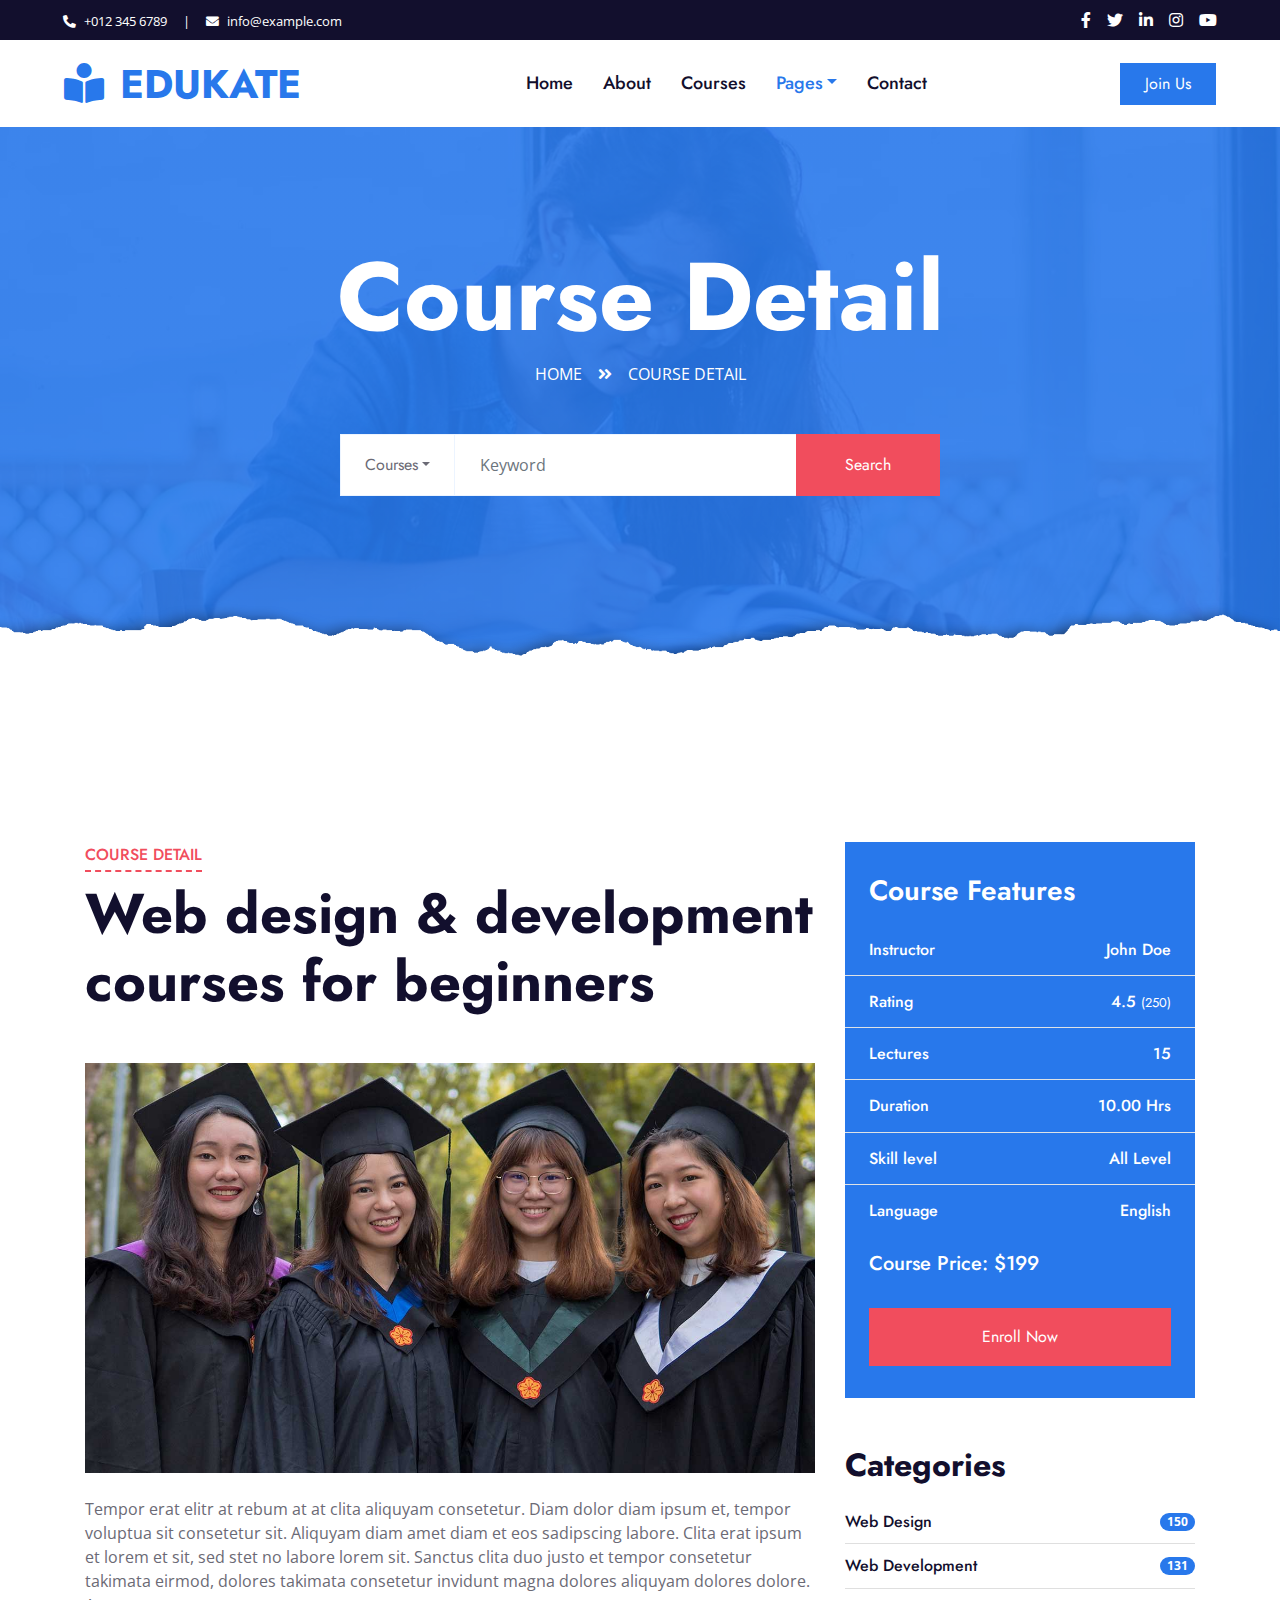
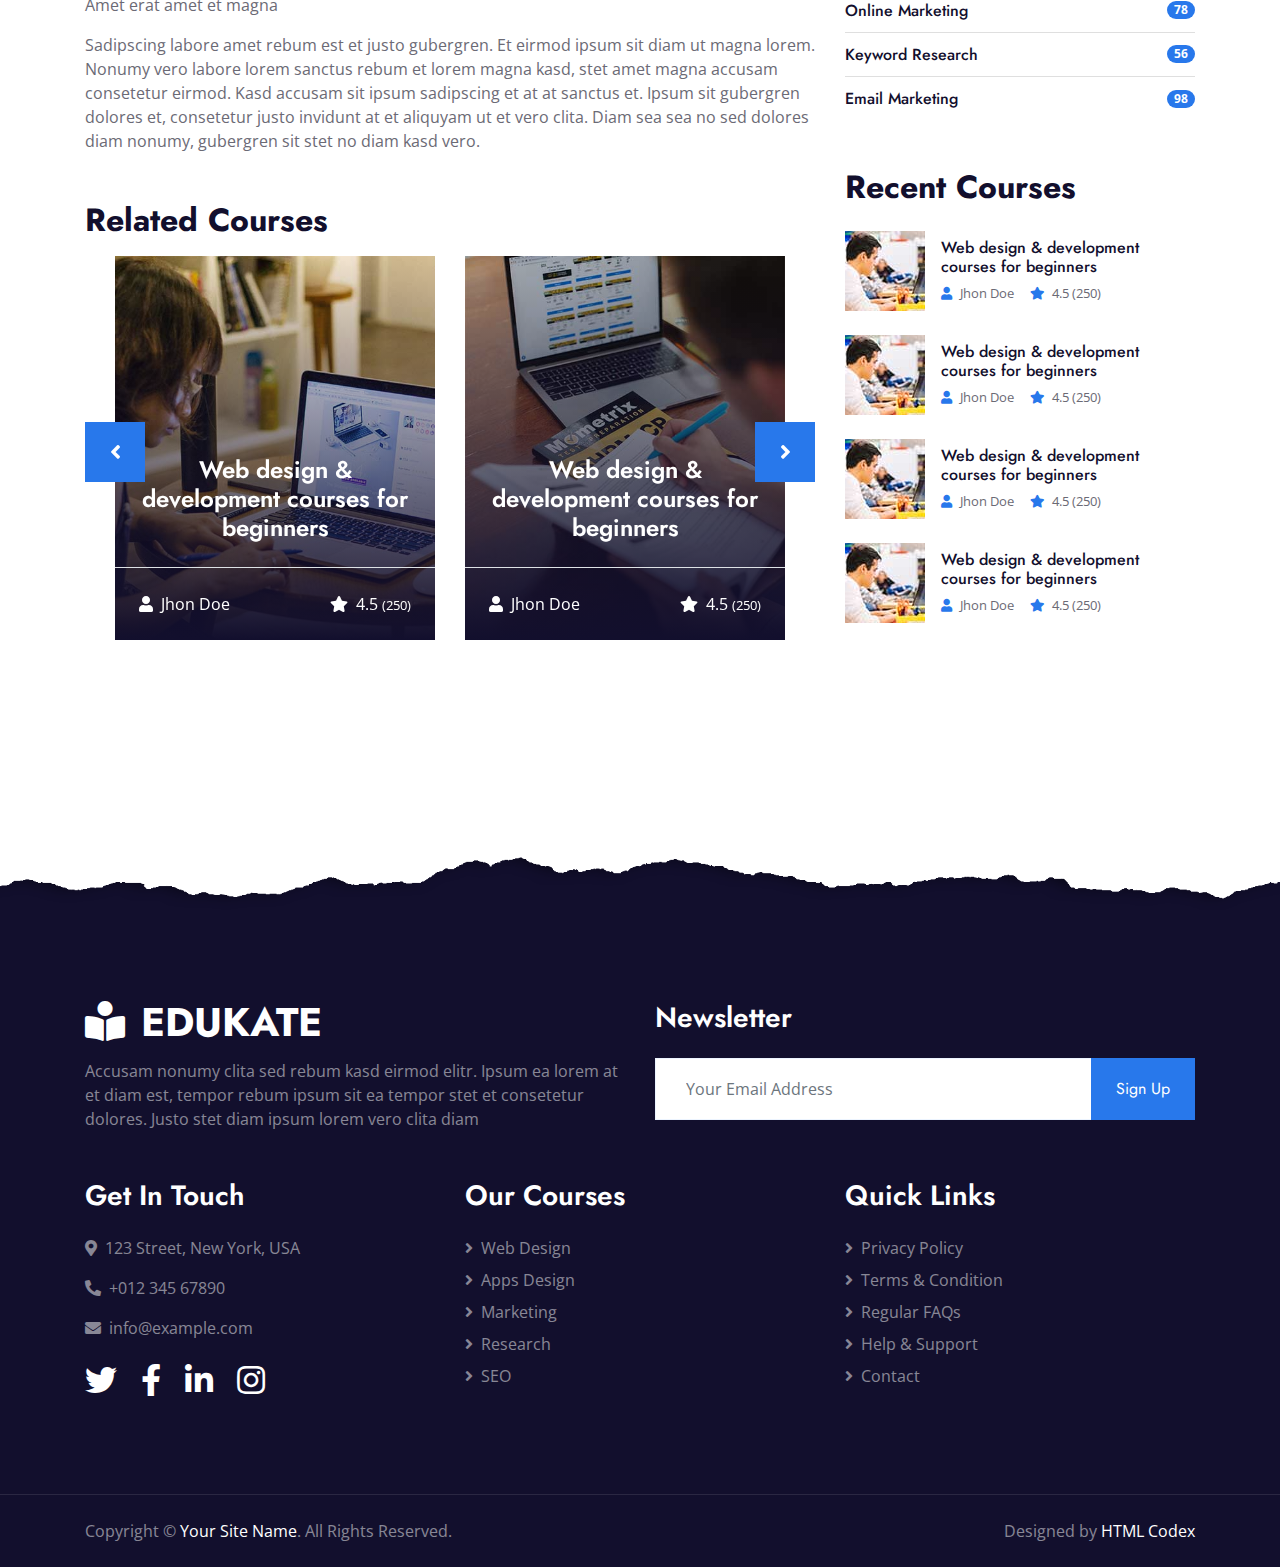
<file: detail.html>
<!DOCTYPE html>
<html lang="en">

<head>
    <meta charset="utf-8">
    <title>Edukate - Online Education Website Template</title>
    <meta content="width=device-width, initial-scale=1.0" name="viewport">
    <meta content="Free HTML Templates" name="keywords">
    <meta content="Free HTML Templates" name="description">

    <!-- Favicon -->
    <link href="img/favicon.ico" rel="icon">

    <!-- Google Web Fonts -->
    <link rel="preconnect" href="https://fonts.gstatic.com">
    <link href="https://fonts.googleapis.com/css2?family=Jost:wght@500;600;700&family=Open+Sans:wght@400;600&display=swap" rel="stylesheet"> 

    <!-- Font Awesome -->
    <link href="https://cdnjs.cloudflare.com/ajax/libs/font-awesome/5.10.0/css/all.min.css" rel="stylesheet">

    <!-- Libraries Stylesheet -->
    <link href="lib/owlcarousel/assets/owl.carousel.min.css" rel="stylesheet">

    <!-- Customized Bootstrap Stylesheet -->
    <link href="css/style.css" rel="stylesheet">
</head>

<body>
    <!-- Topbar Start -->
    <div class="container-fluid bg-dark">
        <div class="row py-2 px-lg-5">
            <div class="col-lg-6 text-center text-lg-left mb-2 mb-lg-0">
                <div class="d-inline-flex align-items-center text-white">
                    <small><i class="fa fa-phone-alt mr-2"></i>+012 345 6789</small>
                    <small class="px-3">|</small>
                    <small><i class="fa fa-envelope mr-2"></i>info@example.com</small>
                </div>
            </div>
            <div class="col-lg-6 text-center text-lg-right">
                <div class="d-inline-flex align-items-center">
                    <a class="text-white px-2" href="">
                        <i class="fab fa-facebook-f"></i>
                    </a>
                    <a class="text-white px-2" href="">
                        <i class="fab fa-twitter"></i>
                    </a>
                    <a class="text-white px-2" href="">
                        <i class="fab fa-linkedin-in"></i>
                    </a>
                    <a class="text-white px-2" href="">
                        <i class="fab fa-instagram"></i>
                    </a>
                    <a class="text-white pl-2" href="">
                        <i class="fab fa-youtube"></i>
                    </a>
                </div>
            </div>
        </div>
    </div>
    <!-- Topbar End -->


    <!-- Navbar Start -->
    <div class="container-fluid p-0">
        <nav class="navbar navbar-expand-lg bg-white navbar-light py-3 py-lg-0 px-lg-5">
            <a href="index.html" class="navbar-brand ml-lg-3">
                <h1 class="m-0 text-uppercase text-primary"><i class="fa fa-book-reader mr-3"></i>Edukate</h1>
            </a>
            <button type="button" class="navbar-toggler" data-toggle="collapse" data-target="#navbarCollapse">
                <span class="navbar-toggler-icon"></span>
            </button>
            <div class="collapse navbar-collapse justify-content-between px-lg-3" id="navbarCollapse">
                <div class="navbar-nav mx-auto py-0">
                    <a href="index.html" class="nav-item nav-link">Home</a>
                    <a href="about.html" class="nav-item nav-link">About</a>
                    <a href="course.html" class="nav-item nav-link">Courses</a>
                    <div class="nav-item dropdown">
                        <a href="#" class="nav-link dropdown-toggle active" data-toggle="dropdown">Pages</a>
                        <div class="dropdown-menu m-0">
                            <a href="detail.html" class="dropdown-item active">Course Detail</a>
                            <a href="feature.html" class="dropdown-item">Our Features</a>
                            <a href="team.html" class="dropdown-item">Instructors</a>
                            <a href="testimonial.html" class="dropdown-item">Testimonial</a>
                        </div>
                    </div>
                    <a href="contact.html" class="nav-item nav-link">Contact</a>
                </div>
                <a href="" class="btn btn-primary py-2 px-4 d-none d-lg-block">Join Us</a>
            </div>
        </nav>
    </div>
    <!-- Navbar End -->


    <!-- Header Start -->
    <div class="jumbotron jumbotron-fluid page-header position-relative overlay-bottom" style="margin-bottom: 90px;">
        <div class="container text-center py-5">
            <h1 class="text-white display-1">Course Detail</h1>
            <div class="d-inline-flex text-white mb-5">
                <p class="m-0 text-uppercase"><a class="text-white" href="">Home</a></p>
                <i class="fa fa-angle-double-right pt-1 px-3"></i>
                <p class="m-0 text-uppercase">Course Detail</p>
            </div>
            <div class="mx-auto mb-5" style="width: 100%; max-width: 600px;">
                <div class="input-group">
                    <div class="input-group-prepend">
                        <button class="btn btn-outline-light bg-white text-body px-4 dropdown-toggle" type="button" data-toggle="dropdown"
                            aria-haspopup="true" aria-expanded="false">Courses</button>
                        <div class="dropdown-menu">
                            <a class="dropdown-item" href="#">Courses 1</a>
                            <a class="dropdown-item" href="#">Courses 2</a>
                            <a class="dropdown-item" href="#">Courses 3</a>
                        </div>
                    </div>
                    <input type="text" class="form-control border-light" style="padding: 30px 25px;" placeholder="Keyword">
                    <div class="input-group-append">
                        <button class="btn btn-secondary px-4 px-lg-5">Search</button>
                    </div>
                </div>
            </div>
        </div>
    </div>
    <!-- Header End -->


    <!-- Detail Start -->
    <div class="container-fluid py-5">
        <div class="container py-5">
            <div class="row">
                <div class="col-lg-8">
                    <div class="mb-5">
                        <div class="section-title position-relative mb-5">
                            <h6 class="d-inline-block position-relative text-secondary text-uppercase pb-2">Course Detail</h6>
                            <h1 class="display-4">Web design & development courses for beginners</h1>
                        </div>
                        <img class="img-fluid rounded w-100 mb-4" src="img/header.jpg" alt="Image">
                        <p>Tempor erat elitr at rebum at at clita aliquyam consetetur. Diam dolor diam ipsum et, tempor voluptua sit consetetur sit. Aliquyam diam amet diam et eos sadipscing labore. Clita erat ipsum et lorem et sit, sed stet no labore lorem sit. Sanctus clita duo justo et tempor consetetur takimata eirmod, dolores takimata consetetur invidunt magna dolores aliquyam dolores dolore. Amet erat amet et magna</p>
                        
                        <p>Sadipscing labore amet rebum est et justo gubergren. Et eirmod ipsum sit diam ut magna lorem.
                            Nonumy vero labore lorem sanctus rebum et lorem magna kasd, stet amet magna accusam
                            consetetur eirmod. Kasd accusam sit ipsum sadipscing et at at sanctus et. Ipsum sit
                            gubergren dolores et, consetetur justo invidunt at et aliquyam ut et vero clita. Diam sea
                            sea no sed dolores diam nonumy, gubergren sit stet no diam kasd vero.</p>
                    </div>

                    <h2 class="mb-3">Related Courses</h2>
                    <div class="owl-carousel related-carousel position-relative" style="padding: 0 30px;">
                        <a class="courses-list-item position-relative d-block overflow-hidden mb-2" href="detail.html">
                            <img class="img-fluid" src="img/courses-1.jpg" alt="">
                            <div class="courses-text">
                                <h4 class="text-center text-white px-3">Web design & development courses for
                                    beginners</h4>
                                <div class="border-top w-100 mt-3">
                                    <div class="d-flex justify-content-between p-4">
                                        <span class="text-white"><i class="fa fa-user mr-2"></i>Jhon Doe</span>
                                        <span class="text-white"><i class="fa fa-star mr-2"></i>4.5
                                            <small>(250)</small></span>
                                    </div>
                                </div>
                            </div>
                        </a>
                        <a class="courses-list-item position-relative d-block overflow-hidden mb-2" href="detail.html">
                            <img class="img-fluid" src="img/courses-2.jpg" alt="">
                            <div class="courses-text">
                                <h4 class="text-center text-white px-3">Web design & development courses for
                                    beginners</h4>
                                <div class="border-top w-100 mt-3">
                                    <div class="d-flex justify-content-between p-4">
                                        <span class="text-white"><i class="fa fa-user mr-2"></i>Jhon Doe</span>
                                        <span class="text-white"><i class="fa fa-star mr-2"></i>4.5
                                            <small>(250)</small></span>
                                    </div>
                                </div>
                            </div>
                        </a>
                        <a class="courses-list-item position-relative d-block overflow-hidden mb-2" href="detail.html">
                            <img class="img-fluid" src="img/courses-3.jpg" alt="">
                            <div class="courses-text">
                                <h4 class="text-center text-white px-3">Web design & development courses for
                                    beginners</h4>
                                <div class="border-top w-100 mt-3">
                                    <div class="d-flex justify-content-between p-4">
                                        <span class="text-white"><i class="fa fa-user mr-2"></i>Jhon Doe</span>
                                        <span class="text-white"><i class="fa fa-star mr-2"></i>4.5
                                            <small>(250)</small></span>
                                    </div>
                                </div>
                            </div>
                        </a>
                    </div>
               </div>

                <div class="col-lg-4 mt-5 mt-lg-0">
                    <div class="bg-primary mb-5 py-3">
                        <h3 class="text-white py-3 px-4 m-0">Course Features</h3>
                        <div class="d-flex justify-content-between border-bottom px-4">
                            <h6 class="text-white my-3">Instructor</h6>
                            <h6 class="text-white my-3">John Doe</h6>
                        </div>
                        <div class="d-flex justify-content-between border-bottom px-4">
                            <h6 class="text-white my-3">Rating</h6>
                            <h6 class="text-white my-3">4.5 <small>(250)</small></h6>
                        </div>
                        <div class="d-flex justify-content-between border-bottom px-4">
                            <h6 class="text-white my-3">Lectures</h6>
                            <h6 class="text-white my-3">15</h6>
                        </div>
                        <div class="d-flex justify-content-between border-bottom px-4">
                            <h6 class="text-white my-3">Duration</h6>
                            <h6 class="text-white my-3">10.00 Hrs</h6>
                        </div>
                        <div class="d-flex justify-content-between border-bottom px-4">
                            <h6 class="text-white my-3">Skill level</h6>
                            <h6 class="text-white my-3">All Level</h6>
                        </div>
                        <div class="d-flex justify-content-between px-4">
                            <h6 class="text-white my-3">Language</h6>
                            <h6 class="text-white my-3">English</h6>
                        </div>
                        <h5 class="text-white py-3 px-4 m-0">Course Price: $199</h5>
                        <div class="py-3 px-4">
                            <a class="btn btn-block btn-secondary py-3 px-5" href="">Enroll Now</a>
                        </div>
                    </div>

                    <div class="mb-5">
                        <h2 class="mb-3">Categories</h2>
                        <ul class="list-group list-group-flush">
                            <li class="list-group-item d-flex justify-content-between align-items-center px-0">
                                <a href="" class="text-decoration-none h6 m-0">Web Design</a>
                                <span class="badge badge-primary badge-pill">150</span>
                            </li>
                            <li class="list-group-item d-flex justify-content-between align-items-center px-0">
                                <a href="" class="text-decoration-none h6 m-0">Web Development</a>
                                <span class="badge badge-primary badge-pill">131</span>
                            </li>
                            <li class="list-group-item d-flex justify-content-between align-items-center px-0">
                                <a href="" class="text-decoration-none h6 m-0">Online Marketing</a>
                                <span class="badge badge-primary badge-pill">78</span>
                            </li>
                            <li class="list-group-item d-flex justify-content-between align-items-center px-0">
                                <a href="" class="text-decoration-none h6 m-0">Keyword Research</a>
                                <span class="badge badge-primary badge-pill">56</span>
                            </li>
                            <li class="list-group-item d-flex justify-content-between align-items-center px-0">
                                <a href="" class="text-decoration-none h6 m-0">Email Marketing</a>
                                <span class="badge badge-primary badge-pill">98</span>
                            </li>
                        </ul>
                    </div>

                    <div class="mb-5">
                        <h2 class="mb-4">Recent Courses</h2>
                        <a class="d-flex align-items-center text-decoration-none mb-4" href="">
                            <img class="img-fluid rounded" src="img/courses-80x80.jpg" alt="">
                            <div class="pl-3">
                                <h6>Web design & development courses for beginners</h6>
                                <div class="d-flex">
                                    <small class="text-body mr-3"><i class="fa fa-user text-primary mr-2"></i>Jhon Doe</small>
                                    <small class="text-body"><i class="fa fa-star text-primary mr-2"></i>4.5 (250)</small>
                                </div>
                            </div>
                        </a>
                        <a class="d-flex align-items-center text-decoration-none mb-4" href="">
                            <img class="img-fluid rounded" src="img/courses-80x80.jpg" alt="">
                            <div class="pl-3">
                                <h6>Web design & development courses for beginners</h6>
                                <div class="d-flex">
                                    <small class="text-body mr-3"><i class="fa fa-user text-primary mr-2"></i>Jhon Doe</small>
                                    <small class="text-body"><i class="fa fa-star text-primary mr-2"></i>4.5 (250)</small>
                                </div>
                            </div>
                        </a>
                        <a class="d-flex align-items-center text-decoration-none mb-4" href="">
                            <img class="img-fluid rounded" src="img/courses-80x80.jpg" alt="">
                            <div class="pl-3">
                                <h6>Web design & development courses for beginners</h6>
                                <div class="d-flex">
                                    <small class="text-body mr-3"><i class="fa fa-user text-primary mr-2"></i>Jhon Doe</small>
                                    <small class="text-body"><i class="fa fa-star text-primary mr-2"></i>4.5 (250)</small>
                                </div>
                            </div>
                        </a>
                        <a class="d-flex align-items-center text-decoration-none" href="">
                            <img class="img-fluid rounded" src="img/courses-80x80.jpg" alt="">
                            <div class="pl-3">
                                <h6>Web design & development courses for beginners</h6>
                                <div class="d-flex">
                                    <small class="text-body mr-3"><i class="fa fa-user text-primary mr-2"></i>Jhon Doe</small>
                                    <small class="text-body"><i class="fa fa-star text-primary mr-2"></i>4.5 (250)</small>
                                </div>
                            </div>
                        </a>
                    </div>
                </div>
            </div>
        </div>
    </div>
    <!-- Detail End -->


    <!-- Footer Start -->
    <div class="container-fluid position-relative overlay-top bg-dark text-white-50 py-5" style="margin-top: 90px;">
        <div class="container mt-5 pt-5">
            <div class="row">
                <div class="col-md-6 mb-5">
                    <a href="index.html" class="navbar-brand">
                        <h1 class="mt-n2 text-uppercase text-white"><i class="fa fa-book-reader mr-3"></i>Edukate</h1>
                    </a>
                    <p class="m-0">Accusam nonumy clita sed rebum kasd eirmod elitr. Ipsum ea lorem at et diam est, tempor rebum ipsum sit ea tempor stet et consetetur dolores. Justo stet diam ipsum lorem vero clita diam</p>
                </div>
                <div class="col-md-6 mb-5">
                    <h3 class="text-white mb-4">Newsletter</h3>
                    <div class="w-100">
                        <div class="input-group">
                            <input type="text" class="form-control border-light" style="padding: 30px;" placeholder="Your Email Address">
                            <div class="input-group-append">
                                <button class="btn btn-primary px-4">Sign Up</button>
                            </div>
                        </div>
                    </div>
                </div>
            </div>
            <div class="row">
                <div class="col-md-4 mb-5">
                    <h3 class="text-white mb-4">Get In Touch</h3>
                    <p><i class="fa fa-map-marker-alt mr-2"></i>123 Street, New York, USA</p>
                    <p><i class="fa fa-phone-alt mr-2"></i>+012 345 67890</p>
                    <p><i class="fa fa-envelope mr-2"></i>info@example.com</p>
                    <div class="d-flex justify-content-start mt-4">
                        <a class="text-white mr-4" href="#"><i class="fab fa-2x fa-twitter"></i></a>
                        <a class="text-white mr-4" href="#"><i class="fab fa-2x fa-facebook-f"></i></a>
                        <a class="text-white mr-4" href="#"><i class="fab fa-2x fa-linkedin-in"></i></a>
                        <a class="text-white" href="#"><i class="fab fa-2x fa-instagram"></i></a>
                    </div>
                </div>
                <div class="col-md-4 mb-5">
                    <h3 class="text-white mb-4">Our Courses</h3>
                    <div class="d-flex flex-column justify-content-start">
                        <a class="text-white-50 mb-2" href="#"><i class="fa fa-angle-right mr-2"></i>Web Design</a>
                        <a class="text-white-50 mb-2" href="#"><i class="fa fa-angle-right mr-2"></i>Apps Design</a>
                        <a class="text-white-50 mb-2" href="#"><i class="fa fa-angle-right mr-2"></i>Marketing</a>
                        <a class="text-white-50 mb-2" href="#"><i class="fa fa-angle-right mr-2"></i>Research</a>
                        <a class="text-white-50" href="#"><i class="fa fa-angle-right mr-2"></i>SEO</a>
                    </div>
                </div>
                <div class="col-md-4 mb-5">
                    <h3 class="text-white mb-4">Quick Links</h3>
                    <div class="d-flex flex-column justify-content-start">
                        <a class="text-white-50 mb-2" href="#"><i class="fa fa-angle-right mr-2"></i>Privacy Policy</a>
                        <a class="text-white-50 mb-2" href="#"><i class="fa fa-angle-right mr-2"></i>Terms & Condition</a>
                        <a class="text-white-50 mb-2" href="#"><i class="fa fa-angle-right mr-2"></i>Regular FAQs</a>
                        <a class="text-white-50 mb-2" href="#"><i class="fa fa-angle-right mr-2"></i>Help & Support</a>
                        <a class="text-white-50" href="#"><i class="fa fa-angle-right mr-2"></i>Contact</a>
                    </div>
                </div>
            </div>
        </div>
    </div>
    <div class="container-fluid bg-dark text-white-50 border-top py-4" style="border-color: rgba(256, 256, 256, .1) !important;">
        <div class="container">
            <div class="row">
                <div class="col-md-6 text-center text-md-left mb-3 mb-md-0">
                    <p class="m-0">Copyright &copy; <a class="text-white" href="#">Your Site Name</a>. All Rights Reserved.
                    </p>
                </div>
                <div class="col-md-6 text-center text-md-right">
                    <p class="m-0">Designed by <a class="text-white" href="https://htmlcodex.com">HTML Codex</a>
                    </p>
                </div>
            </div>
        </div>
    </div>
    <!-- Footer End -->


    <!-- Back to Top -->
    <a href="#" class="btn btn-lg btn-primary rounded-0 btn-lg-square back-to-top"><i class="fa fa-angle-double-up"></i></a>


    <!-- JavaScript Libraries -->
    <script src="https://code.jquery.com/jquery-3.4.1.min.js"></script>
    <script src="https://stackpath.bootstrapcdn.com/bootstrap/4.4.1/js/bootstrap.bundle.min.js"></script>
    <script src="lib/easing/easing.min.js"></script>
    <script src="lib/waypoints/waypoints.min.js"></script>
    <script src="lib/counterup/counterup.min.js"></script>
    <script src="lib/owlcarousel/owl.carousel.min.js"></script>

    <!-- Template Javascript -->
    <script src="js/main.js"></script>
</body>

</html>
</file>
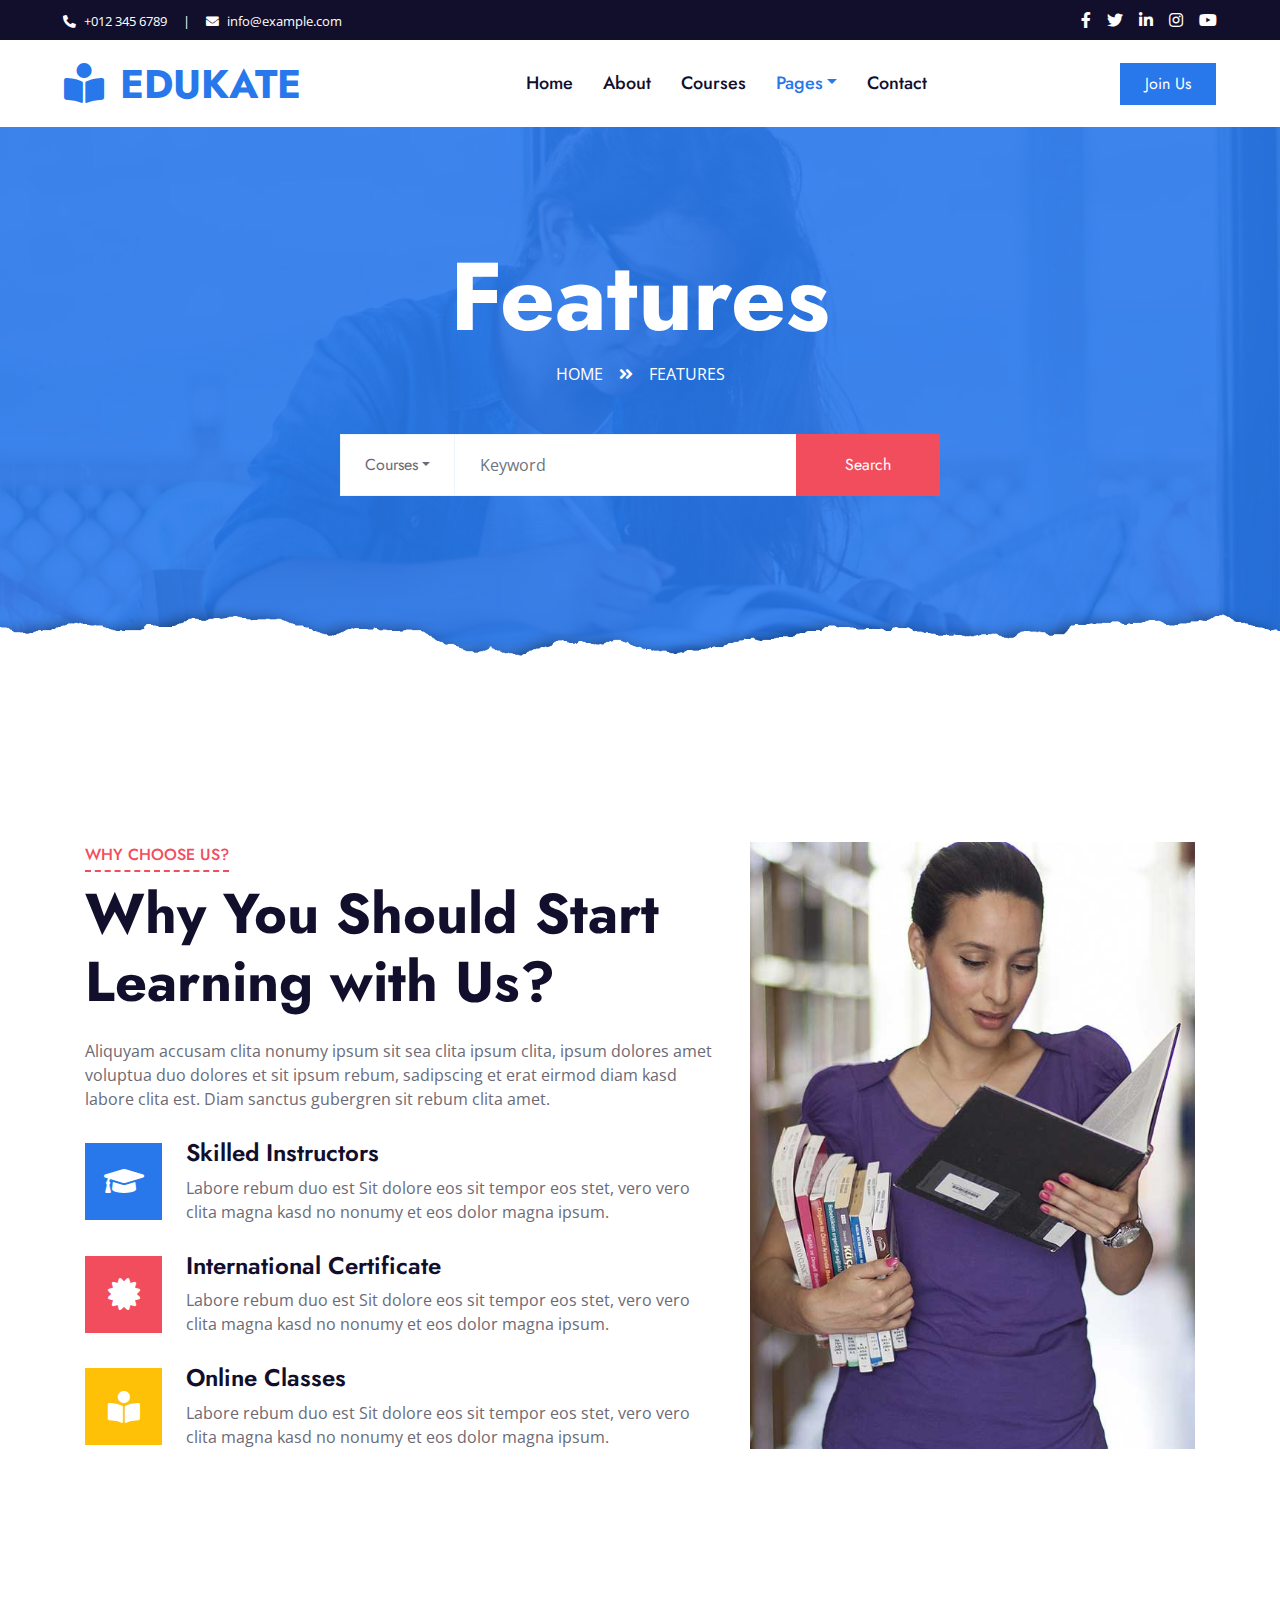
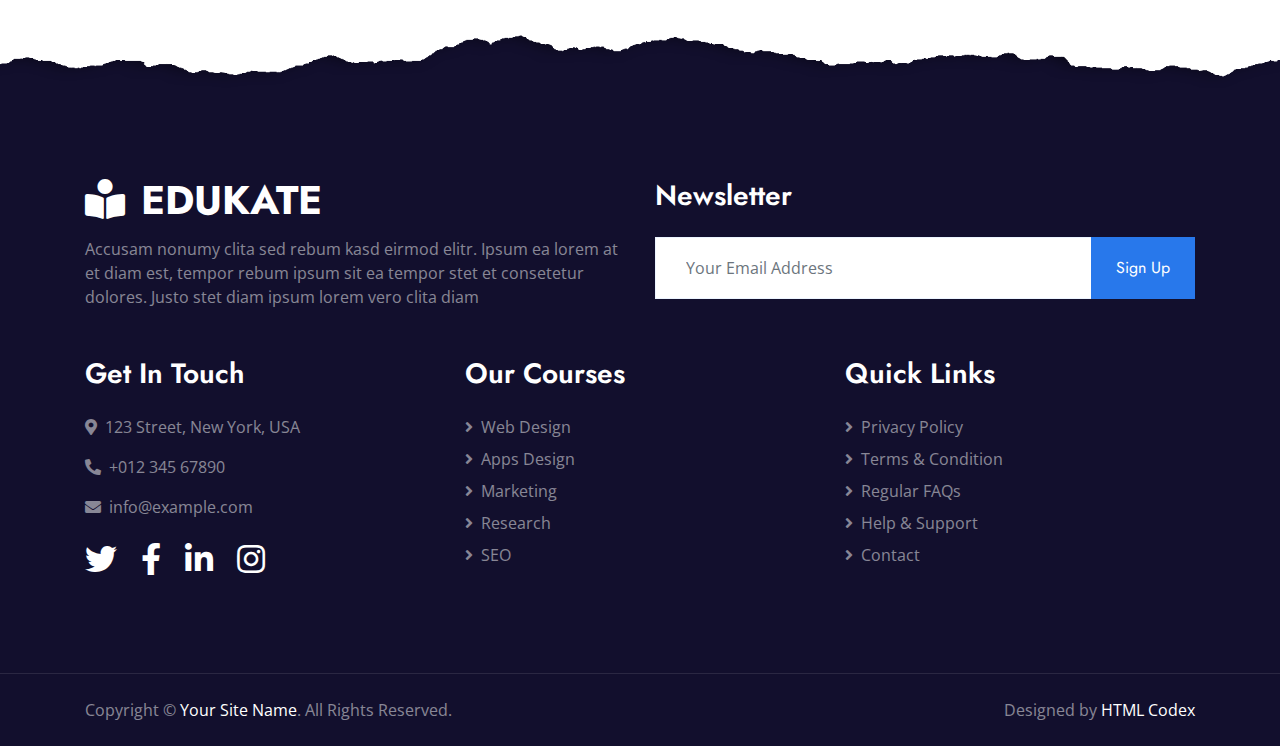
<file: feature.html>
<!DOCTYPE html>
<html lang="en">

<head>
    <meta charset="utf-8">
    <title>Edukate - Online Education Website Template</title>
    <meta content="width=device-width, initial-scale=1.0" name="viewport">
    <meta content="Free HTML Templates" name="keywords">
    <meta content="Free HTML Templates" name="description">

    <!-- Favicon -->
    <link href="img/favicon.ico" rel="icon">

    <!-- Google Web Fonts -->
    <link rel="preconnect" href="https://fonts.gstatic.com">
    <link href="https://fonts.googleapis.com/css2?family=Jost:wght@500;600;700&family=Open+Sans:wght@400;600&display=swap" rel="stylesheet"> 

    <!-- Font Awesome -->
    <link href="https://cdnjs.cloudflare.com/ajax/libs/font-awesome/5.10.0/css/all.min.css" rel="stylesheet">

    <!-- Libraries Stylesheet -->
    <link href="lib/owlcarousel/assets/owl.carousel.min.css" rel="stylesheet">

    <!-- Customized Bootstrap Stylesheet -->
    <link href="css/style.css" rel="stylesheet">
</head>

<body>
    <!-- Topbar Start -->
    <div class="container-fluid bg-dark">
        <div class="row py-2 px-lg-5">
            <div class="col-lg-6 text-center text-lg-left mb-2 mb-lg-0">
                <div class="d-inline-flex align-items-center text-white">
                    <small><i class="fa fa-phone-alt mr-2"></i>+012 345 6789</small>
                    <small class="px-3">|</small>
                    <small><i class="fa fa-envelope mr-2"></i>info@example.com</small>
                </div>
            </div>
            <div class="col-lg-6 text-center text-lg-right">
                <div class="d-inline-flex align-items-center">
                    <a class="text-white px-2" href="">
                        <i class="fab fa-facebook-f"></i>
                    </a>
                    <a class="text-white px-2" href="">
                        <i class="fab fa-twitter"></i>
                    </a>
                    <a class="text-white px-2" href="">
                        <i class="fab fa-linkedin-in"></i>
                    </a>
                    <a class="text-white px-2" href="">
                        <i class="fab fa-instagram"></i>
                    </a>
                    <a class="text-white pl-2" href="">
                        <i class="fab fa-youtube"></i>
                    </a>
                </div>
            </div>
        </div>
    </div>
    <!-- Topbar End -->


    <!-- Navbar Start -->
    <div class="container-fluid p-0">
        <nav class="navbar navbar-expand-lg bg-white navbar-light py-3 py-lg-0 px-lg-5">
            <a href="index.html" class="navbar-brand ml-lg-3">
                <h1 class="m-0 text-uppercase text-primary"><i class="fa fa-book-reader mr-3"></i>Edukate</h1>
            </a>
            <button type="button" class="navbar-toggler" data-toggle="collapse" data-target="#navbarCollapse">
                <span class="navbar-toggler-icon"></span>
            </button>
            <div class="collapse navbar-collapse justify-content-between px-lg-3" id="navbarCollapse">
                <div class="navbar-nav mx-auto py-0">
                    <a href="index.html" class="nav-item nav-link">Home</a>
                    <a href="about.html" class="nav-item nav-link">About</a>
                    <a href="course.html" class="nav-item nav-link">Courses</a>
                    <div class="nav-item dropdown">
                        <a href="#" class="nav-link dropdown-toggle active" data-toggle="dropdown">Pages</a>
                        <div class="dropdown-menu m-0">
                            <a href="detail.html" class="dropdown-item">Course Detail</a>
                            <a href="feature.html" class="dropdown-item active">Our Features</a>
                            <a href="team.html" class="dropdown-item">Instructors</a>
                            <a href="testimonial.html" class="dropdown-item">Testimonial</a>
                        </div>
                    </div>
                    <a href="contact.html" class="nav-item nav-link">Contact</a>
                </div>
                <a href="" class="btn btn-primary py-2 px-4 d-none d-lg-block">Join Us</a>
            </div>
        </nav>
    </div>
    <!-- Navbar End -->


    <!-- Header Start -->
    <div class="jumbotron jumbotron-fluid page-header position-relative overlay-bottom" style="margin-bottom: 90px;">
        <div class="container text-center py-5">
            <h1 class="text-white display-1">Features</h1>
            <div class="d-inline-flex text-white mb-5">
                <p class="m-0 text-uppercase"><a class="text-white" href="">Home</a></p>
                <i class="fa fa-angle-double-right pt-1 px-3"></i>
                <p class="m-0 text-uppercase">Features</p>
            </div>
            <div class="mx-auto mb-5" style="width: 100%; max-width: 600px;">
                <div class="input-group">
                    <div class="input-group-prepend">
                        <button class="btn btn-outline-light bg-white text-body px-4 dropdown-toggle" type="button" data-toggle="dropdown"
                            aria-haspopup="true" aria-expanded="false">Courses</button>
                        <div class="dropdown-menu">
                            <a class="dropdown-item" href="#">Courses 1</a>
                            <a class="dropdown-item" href="#">Courses 2</a>
                            <a class="dropdown-item" href="#">Courses 3</a>
                        </div>
                    </div>
                    <input type="text" class="form-control border-light" style="padding: 30px 25px;" placeholder="Keyword">
                    <div class="input-group-append">
                        <button class="btn btn-secondary px-4 px-lg-5">Search</button>
                    </div>
                </div>
            </div>
        </div>
    </div>
    <!-- Header End -->


    <!-- Feature Start -->
    <div class="container-fluid py-5">
        <div class="container py-5">
            <div class="row">
                <div class="col-lg-7 mb-5 mb-lg-0">
                    <div class="section-title position-relative mb-4">
                        <h6 class="d-inline-block position-relative text-secondary text-uppercase pb-2">Why Choose Us?</h6>
                        <h1 class="display-4">Why You Should Start Learning with Us?</h1>
                    </div>
                    <p class="mb-4 pb-2">Aliquyam accusam clita nonumy ipsum sit sea clita ipsum clita, ipsum dolores amet voluptua duo dolores et sit ipsum rebum, sadipscing et erat eirmod diam kasd labore clita est. Diam sanctus gubergren sit rebum clita amet.</p>
                    <div class="d-flex mb-3">
                        <div class="btn-icon bg-primary mr-4">
                            <i class="fa fa-2x fa-graduation-cap text-white"></i>
                        </div>
                        <div class="mt-n1">
                            <h4>Skilled Instructors</h4>
                            <p>Labore rebum duo est Sit dolore eos sit tempor eos stet, vero vero clita magna kasd no nonumy et eos dolor magna ipsum.</p>
                        </div>
                    </div>
                    <div class="d-flex mb-3">
                        <div class="btn-icon bg-secondary mr-4">
                            <i class="fa fa-2x fa-certificate text-white"></i>
                        </div>
                        <div class="mt-n1">
                            <h4>International Certificate</h4>
                            <p>Labore rebum duo est Sit dolore eos sit tempor eos stet, vero vero clita magna kasd no nonumy et eos dolor magna ipsum.</p>
                        </div>
                    </div>
                    <div class="d-flex">
                        <div class="btn-icon bg-warning mr-4">
                            <i class="fa fa-2x fa-book-reader text-white"></i>
                        </div>
                        <div class="mt-n1">
                            <h4>Online Classes</h4>
                            <p class="m-0">Labore rebum duo est Sit dolore eos sit tempor eos stet, vero vero clita magna kasd no nonumy et eos dolor magna ipsum.</p>
                        </div>
                    </div>
                </div>
                <div class="col-lg-5" style="min-height: 500px;">
                    <div class="position-relative h-100">
                        <img class="position-absolute w-100 h-100" src="img/feature.jpg" style="object-fit: cover;">
                    </div>
                </div>
            </div>
        </div>
    </div>
    <!-- Feature Start -->


    <!-- Footer Start -->
    <div class="container-fluid position-relative overlay-top bg-dark text-white-50 py-5" style="margin-top: 90px;">
        <div class="container mt-5 pt-5">
            <div class="row">
                <div class="col-md-6 mb-5">
                    <a href="index.html" class="navbar-brand">
                        <h1 class="mt-n2 text-uppercase text-white"><i class="fa fa-book-reader mr-3"></i>Edukate</h1>
                    </a>
                    <p class="m-0">Accusam nonumy clita sed rebum kasd eirmod elitr. Ipsum ea lorem at et diam est, tempor rebum ipsum sit ea tempor stet et consetetur dolores. Justo stet diam ipsum lorem vero clita diam</p>
                </div>
                <div class="col-md-6 mb-5">
                    <h3 class="text-white mb-4">Newsletter</h3>
                    <div class="w-100">
                        <div class="input-group">
                            <input type="text" class="form-control border-light" style="padding: 30px;" placeholder="Your Email Address">
                            <div class="input-group-append">
                                <button class="btn btn-primary px-4">Sign Up</button>
                            </div>
                        </div>
                    </div>
                </div>
            </div>
            <div class="row">
                <div class="col-md-4 mb-5">
                    <h3 class="text-white mb-4">Get In Touch</h3>
                    <p><i class="fa fa-map-marker-alt mr-2"></i>123 Street, New York, USA</p>
                    <p><i class="fa fa-phone-alt mr-2"></i>+012 345 67890</p>
                    <p><i class="fa fa-envelope mr-2"></i>info@example.com</p>
                    <div class="d-flex justify-content-start mt-4">
                        <a class="text-white mr-4" href="#"><i class="fab fa-2x fa-twitter"></i></a>
                        <a class="text-white mr-4" href="#"><i class="fab fa-2x fa-facebook-f"></i></a>
                        <a class="text-white mr-4" href="#"><i class="fab fa-2x fa-linkedin-in"></i></a>
                        <a class="text-white" href="#"><i class="fab fa-2x fa-instagram"></i></a>
                    </div>
                </div>
                <div class="col-md-4 mb-5">
                    <h3 class="text-white mb-4">Our Courses</h3>
                    <div class="d-flex flex-column justify-content-start">
                        <a class="text-white-50 mb-2" href="#"><i class="fa fa-angle-right mr-2"></i>Web Design</a>
                        <a class="text-white-50 mb-2" href="#"><i class="fa fa-angle-right mr-2"></i>Apps Design</a>
                        <a class="text-white-50 mb-2" href="#"><i class="fa fa-angle-right mr-2"></i>Marketing</a>
                        <a class="text-white-50 mb-2" href="#"><i class="fa fa-angle-right mr-2"></i>Research</a>
                        <a class="text-white-50" href="#"><i class="fa fa-angle-right mr-2"></i>SEO</a>
                    </div>
                </div>
                <div class="col-md-4 mb-5">
                    <h3 class="text-white mb-4">Quick Links</h3>
                    <div class="d-flex flex-column justify-content-start">
                        <a class="text-white-50 mb-2" href="#"><i class="fa fa-angle-right mr-2"></i>Privacy Policy</a>
                        <a class="text-white-50 mb-2" href="#"><i class="fa fa-angle-right mr-2"></i>Terms & Condition</a>
                        <a class="text-white-50 mb-2" href="#"><i class="fa fa-angle-right mr-2"></i>Regular FAQs</a>
                        <a class="text-white-50 mb-2" href="#"><i class="fa fa-angle-right mr-2"></i>Help & Support</a>
                        <a class="text-white-50" href="#"><i class="fa fa-angle-right mr-2"></i>Contact</a>
                    </div>
                </div>
            </div>
        </div>
    </div>
    <div class="container-fluid bg-dark text-white-50 border-top py-4" style="border-color: rgba(256, 256, 256, .1) !important;">
        <div class="container">
            <div class="row">
                <div class="col-md-6 text-center text-md-left mb-3 mb-md-0">
                    <p class="m-0">Copyright &copy; <a class="text-white" href="#">Your Site Name</a>. All Rights Reserved.
                    </p>
                </div>
                <div class="col-md-6 text-center text-md-right">
                    <p class="m-0">Designed by <a class="text-white" href="https://htmlcodex.com">HTML Codex</a>
                    </p>
                </div>
            </div>
        </div>
    </div>
    <!-- Footer End -->


    <!-- Back to Top -->
    <a href="#" class="btn btn-lg btn-primary rounded-0 btn-lg-square back-to-top"><i class="fa fa-angle-double-up"></i></a>


    <!-- JavaScript Libraries -->
    <script src="https://code.jquery.com/jquery-3.4.1.min.js"></script>
    <script src="https://stackpath.bootstrapcdn.com/bootstrap/4.4.1/js/bootstrap.bundle.min.js"></script>
    <script src="lib/easing/easing.min.js"></script>
    <script src="lib/waypoints/waypoints.min.js"></script>
    <script src="lib/counterup/counterup.min.js"></script>
    <script src="lib/owlcarousel/owl.carousel.min.js"></script>

    <!-- Template Javascript -->
    <script src="js/main.js"></script>
</body>

</html>
</file>
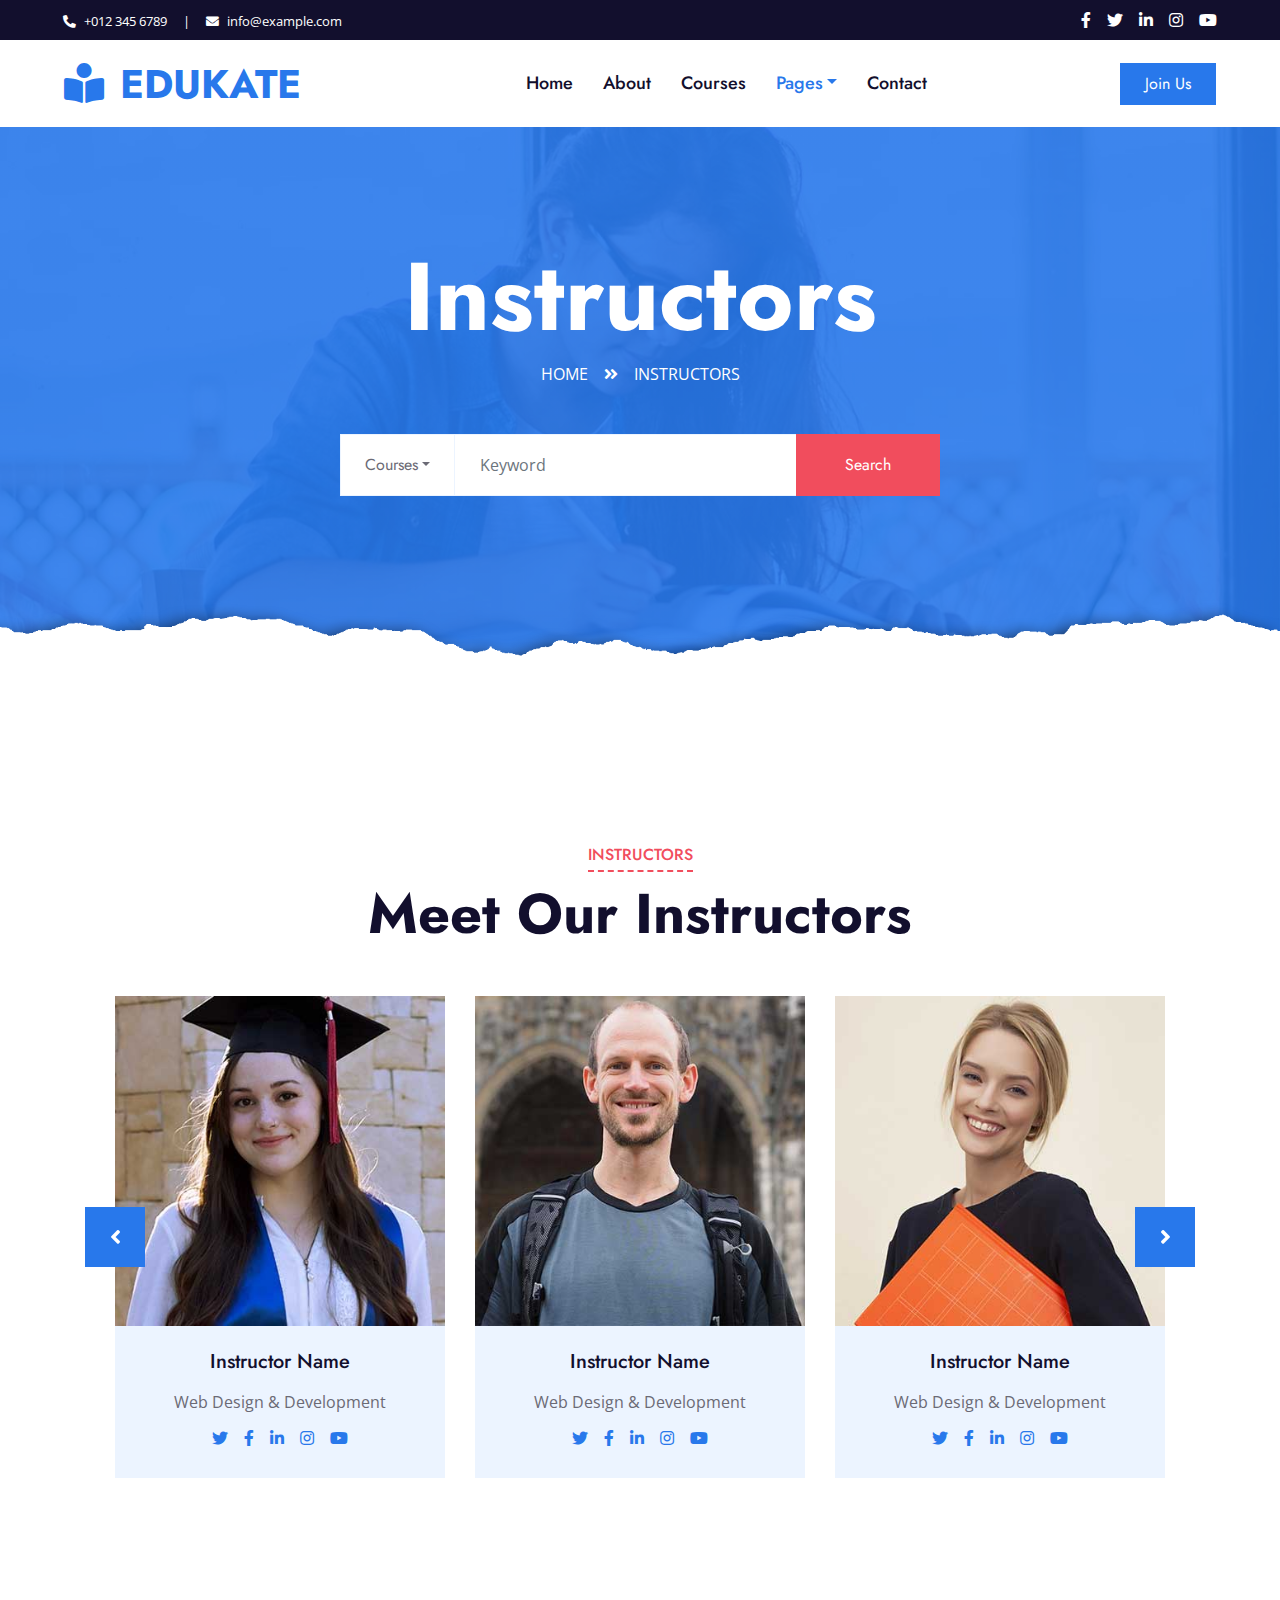
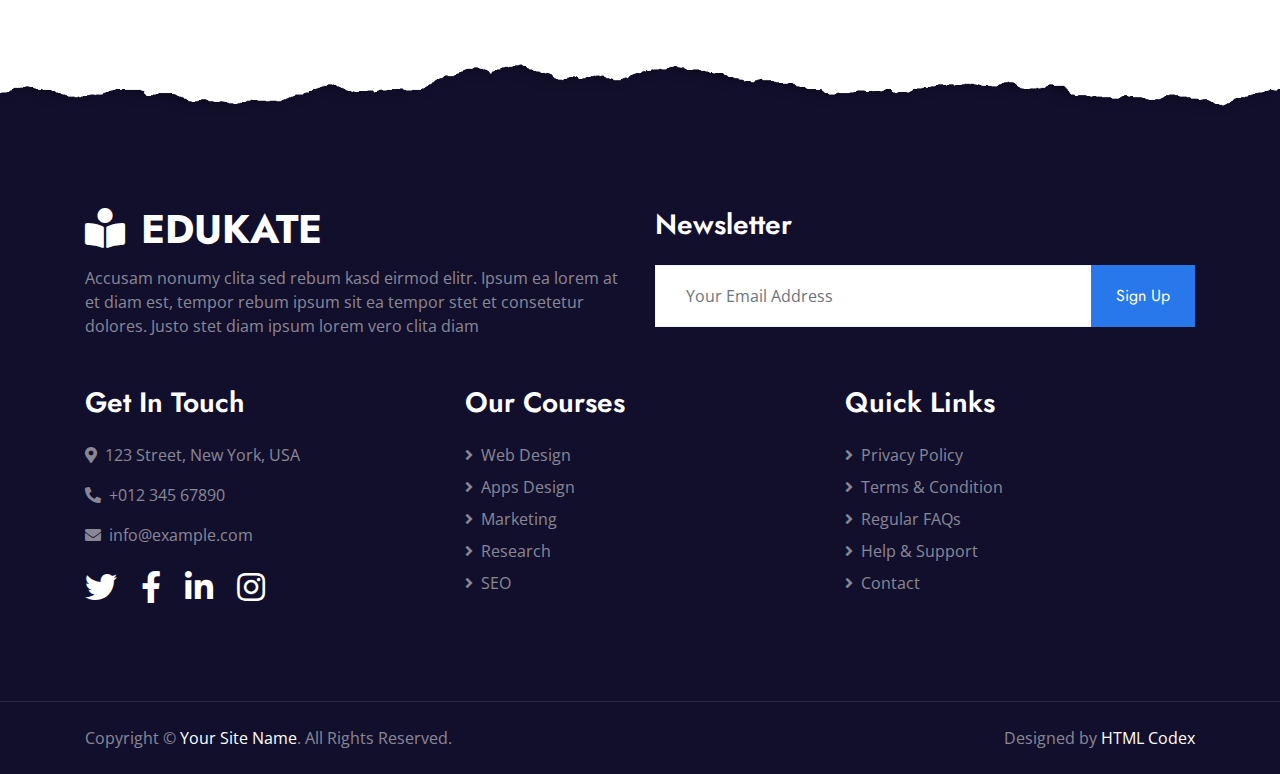
<file: team.html>
<!DOCTYPE html>
<html lang="en">

<head>
    <meta charset="utf-8">
    <title>Edukate - Online Education Website Template</title>
    <meta content="width=device-width, initial-scale=1.0" name="viewport">
    <meta content="Free HTML Templates" name="keywords">
    <meta content="Free HTML Templates" name="description">

    <!-- Favicon -->
    <link href="img/favicon.ico" rel="icon">

    <!-- Google Web Fonts -->
    <link rel="preconnect" href="https://fonts.gstatic.com">
    <link href="https://fonts.googleapis.com/css2?family=Jost:wght@500;600;700&family=Open+Sans:wght@400;600&display=swap" rel="stylesheet"> 

    <!-- Font Awesome -->
    <link href="https://cdnjs.cloudflare.com/ajax/libs/font-awesome/5.10.0/css/all.min.css" rel="stylesheet">

    <!-- Libraries Stylesheet -->
    <link href="lib/owlcarousel/assets/owl.carousel.min.css" rel="stylesheet">

    <!-- Customized Bootstrap Stylesheet -->
    <link href="css/style.css" rel="stylesheet">
</head>

<body>
    <!-- Topbar Start -->
    <div class="container-fluid bg-dark">
        <div class="row py-2 px-lg-5">
            <div class="col-lg-6 text-center text-lg-left mb-2 mb-lg-0">
                <div class="d-inline-flex align-items-center text-white">
                    <small><i class="fa fa-phone-alt mr-2"></i>+012 345 6789</small>
                    <small class="px-3">|</small>
                    <small><i class="fa fa-envelope mr-2"></i>info@example.com</small>
                </div>
            </div>
            <div class="col-lg-6 text-center text-lg-right">
                <div class="d-inline-flex align-items-center">
                    <a class="text-white px-2" href="">
                        <i class="fab fa-facebook-f"></i>
                    </a>
                    <a class="text-white px-2" href="">
                        <i class="fab fa-twitter"></i>
                    </a>
                    <a class="text-white px-2" href="">
                        <i class="fab fa-linkedin-in"></i>
                    </a>
                    <a class="text-white px-2" href="">
                        <i class="fab fa-instagram"></i>
                    </a>
                    <a class="text-white pl-2" href="">
                        <i class="fab fa-youtube"></i>
                    </a>
                </div>
            </div>
        </div>
    </div>
    <!-- Topbar End -->


    <!-- Navbar Start -->
    <div class="container-fluid p-0">
        <nav class="navbar navbar-expand-lg bg-white navbar-light py-3 py-lg-0 px-lg-5">
            <a href="index.html" class="navbar-brand ml-lg-3">
                <h1 class="m-0 text-uppercase text-primary"><i class="fa fa-book-reader mr-3"></i>Edukate</h1>
            </a>
            <button type="button" class="navbar-toggler" data-toggle="collapse" data-target="#navbarCollapse">
                <span class="navbar-toggler-icon"></span>
            </button>
            <div class="collapse navbar-collapse justify-content-between px-lg-3" id="navbarCollapse">
                <div class="navbar-nav mx-auto py-0">
                    <a href="index.html" class="nav-item nav-link">Home</a>
                    <a href="about.html" class="nav-item nav-link">About</a>
                    <a href="course.html" class="nav-item nav-link">Courses</a>
                    <div class="nav-item dropdown">
                        <a href="#" class="nav-link dropdown-toggle active" data-toggle="dropdown">Pages</a>
                        <div class="dropdown-menu m-0">
                            <a href="detail.html" class="dropdown-item">Course Detail</a>
                            <a href="feature.html" class="dropdown-item">Our Features</a>
                            <a href="team.html" class="dropdown-item active">Instructors</a>
                            <a href="testimonial.html" class="dropdown-item">Testimonial</a>
                        </div>
                    </div>
                    <a href="contact.html" class="nav-item nav-link">Contact</a>
                </div>
                <a href="" class="btn btn-primary py-2 px-4 d-none d-lg-block">Join Us</a>
            </div>
        </nav>
    </div>
    <!-- Navbar End -->


    <!-- Header Start -->
    <div class="jumbotron jumbotron-fluid page-header position-relative overlay-bottom" style="margin-bottom: 90px;">
        <div class="container text-center py-5">
            <h1 class="text-white display-1">Instructors</h1>
            <div class="d-inline-flex text-white mb-5">
                <p class="m-0 text-uppercase"><a class="text-white" href="">Home</a></p>
                <i class="fa fa-angle-double-right pt-1 px-3"></i>
                <p class="m-0 text-uppercase">Instructors</p>
            </div>
            <div class="mx-auto mb-5" style="width: 100%; max-width: 600px;">
                <div class="input-group">
                    <div class="input-group-prepend">
                        <button class="btn btn-outline-light bg-white text-body px-4 dropdown-toggle" type="button" data-toggle="dropdown"
                            aria-haspopup="true" aria-expanded="false">Courses</button>
                        <div class="dropdown-menu">
                            <a class="dropdown-item" href="#">Courses 1</a>
                            <a class="dropdown-item" href="#">Courses 2</a>
                            <a class="dropdown-item" href="#">Courses 3</a>
                        </div>
                    </div>
                    <input type="text" class="form-control border-light" style="padding: 30px 25px;" placeholder="Keyword">
                    <div class="input-group-append">
                        <button class="btn btn-secondary px-4 px-lg-5">Search</button>
                    </div>
                </div>
            </div>
        </div>
    </div>
    <!-- Header End -->


    <!-- Team Start -->
    <div class="container-fluid py-5">
        <div class="container py-5">
            <div class="section-title text-center position-relative mb-5">
                <h6 class="d-inline-block position-relative text-secondary text-uppercase pb-2">Instructors</h6>
                <h1 class="display-4">Meet Our Instructors</h1>
            </div>
            <div class="owl-carousel team-carousel position-relative" style="padding: 0 30px;">
                <div class="team-item">
                    <img class="img-fluid w-100" src="img/team-1.jpg" alt="">
                    <div class="bg-light text-center p-4">
                        <h5 class="mb-3">Instructor Name</h5>
                        <p class="mb-2">Web Design & Development</p>
                        <div class="d-flex justify-content-center">
                            <a class="mx-1 p-1" href="#"><i class="fab fa-twitter"></i></a>
                            <a class="mx-1 p-1" href="#"><i class="fab fa-facebook-f"></i></a>
                            <a class="mx-1 p-1" href="#"><i class="fab fa-linkedin-in"></i></a>
                            <a class="mx-1 p-1" href="#"><i class="fab fa-instagram"></i></a>
                            <a class="mx-1 p-1" href="#"><i class="fab fa-youtube"></i></a>
                        </div>
                    </div>
                </div>
                <div class="team-item">
                    <img class="img-fluid w-100" src="img/team-2.jpg" alt="">
                    <div class="bg-light text-center p-4">
                        <h5 class="mb-3">Instructor Name</h5>
                        <p class="mb-2">Web Design & Development</p>
                        <div class="d-flex justify-content-center">
                            <a class="mx-1 p-1" href="#"><i class="fab fa-twitter"></i></a>
                            <a class="mx-1 p-1" href="#"><i class="fab fa-facebook-f"></i></a>
                            <a class="mx-1 p-1" href="#"><i class="fab fa-linkedin-in"></i></a>
                            <a class="mx-1 p-1" href="#"><i class="fab fa-instagram"></i></a>
                            <a class="mx-1 p-1" href="#"><i class="fab fa-youtube"></i></a>
                        </div>
                    </div>
                </div>
                <div class="team-item">
                    <img class="img-fluid w-100" src="img/team-3.jpg" alt="">
                    <div class="bg-light text-center p-4">
                        <h5 class="mb-3">Instructor Name</h5>
                        <p class="mb-2">Web Design & Development</p>
                        <div class="d-flex justify-content-center">
                            <a class="mx-1 p-1" href="#"><i class="fab fa-twitter"></i></a>
                            <a class="mx-1 p-1" href="#"><i class="fab fa-facebook-f"></i></a>
                            <a class="mx-1 p-1" href="#"><i class="fab fa-linkedin-in"></i></a>
                            <a class="mx-1 p-1" href="#"><i class="fab fa-instagram"></i></a>
                            <a class="mx-1 p-1" href="#"><i class="fab fa-youtube"></i></a>
                        </div>
                    </div>
                </div>
                <div class="team-item">
                    <img class="img-fluid w-100" src="img/team-4.jpg" alt="">
                    <div class="bg-light text-center p-4">
                        <h5 class="mb-3">Instructor Name</h5>
                        <p class="mb-2">Web Design & Development</p>
                        <div class="d-flex justify-content-center">
                            <a class="mx-1 p-1" href="#"><i class="fab fa-twitter"></i></a>
                            <a class="mx-1 p-1" href="#"><i class="fab fa-facebook-f"></i></a>
                            <a class="mx-1 p-1" href="#"><i class="fab fa-linkedin-in"></i></a>
                            <a class="mx-1 p-1" href="#"><i class="fab fa-instagram"></i></a>
                            <a class="mx-1 p-1" href="#"><i class="fab fa-youtube"></i></a>
                        </div>
                    </div>
                </div>
            </div>
        </div>
    </div>
    <!-- Team End -->


    <!-- Footer Start -->
    <div class="container-fluid position-relative overlay-top bg-dark text-white-50 py-5" style="margin-top: 90px;">
        <div class="container mt-5 pt-5">
            <div class="row">
                <div class="col-md-6 mb-5">
                    <a href="index.html" class="navbar-brand">
                        <h1 class="mt-n2 text-uppercase text-white"><i class="fa fa-book-reader mr-3"></i>Edukate</h1>
                    </a>
                    <p class="m-0">Accusam nonumy clita sed rebum kasd eirmod elitr. Ipsum ea lorem at et diam est, tempor rebum ipsum sit ea tempor stet et consetetur dolores. Justo stet diam ipsum lorem vero clita diam</p>
                </div>
                <div class="col-md-6 mb-5">
                    <h3 class="text-white mb-4">Newsletter</h3>
                    <div class="w-100">
                        <div class="input-group">
                            <input type="text" class="form-control border-light" style="padding: 30px;" placeholder="Your Email Address">
                            <div class="input-group-append">
                                <button class="btn btn-primary px-4">Sign Up</button>
                            </div>
                        </div>
                    </div>
                </div>
            </div>
            <div class="row">
                <div class="col-md-4 mb-5">
                    <h3 class="text-white mb-4">Get In Touch</h3>
                    <p><i class="fa fa-map-marker-alt mr-2"></i>123 Street, New York, USA</p>
                    <p><i class="fa fa-phone-alt mr-2"></i>+012 345 67890</p>
                    <p><i class="fa fa-envelope mr-2"></i>info@example.com</p>
                    <div class="d-flex justify-content-start mt-4">
                        <a class="text-white mr-4" href="#"><i class="fab fa-2x fa-twitter"></i></a>
                        <a class="text-white mr-4" href="#"><i class="fab fa-2x fa-facebook-f"></i></a>
                        <a class="text-white mr-4" href="#"><i class="fab fa-2x fa-linkedin-in"></i></a>
                        <a class="text-white" href="#"><i class="fab fa-2x fa-instagram"></i></a>
                    </div>
                </div>
                <div class="col-md-4 mb-5">
                    <h3 class="text-white mb-4">Our Courses</h3>
                    <div class="d-flex flex-column justify-content-start">
                        <a class="text-white-50 mb-2" href="#"><i class="fa fa-angle-right mr-2"></i>Web Design</a>
                        <a class="text-white-50 mb-2" href="#"><i class="fa fa-angle-right mr-2"></i>Apps Design</a>
                        <a class="text-white-50 mb-2" href="#"><i class="fa fa-angle-right mr-2"></i>Marketing</a>
                        <a class="text-white-50 mb-2" href="#"><i class="fa fa-angle-right mr-2"></i>Research</a>
                        <a class="text-white-50" href="#"><i class="fa fa-angle-right mr-2"></i>SEO</a>
                    </div>
                </div>
                <div class="col-md-4 mb-5">
                    <h3 class="text-white mb-4">Quick Links</h3>
                    <div class="d-flex flex-column justify-content-start">
                        <a class="text-white-50 mb-2" href="#"><i class="fa fa-angle-right mr-2"></i>Privacy Policy</a>
                        <a class="text-white-50 mb-2" href="#"><i class="fa fa-angle-right mr-2"></i>Terms & Condition</a>
                        <a class="text-white-50 mb-2" href="#"><i class="fa fa-angle-right mr-2"></i>Regular FAQs</a>
                        <a class="text-white-50 mb-2" href="#"><i class="fa fa-angle-right mr-2"></i>Help & Support</a>
                        <a class="text-white-50" href="#"><i class="fa fa-angle-right mr-2"></i>Contact</a>
                    </div>
                </div>
            </div>
        </div>
    </div>
    <div class="container-fluid bg-dark text-white-50 border-top py-4" style="border-color: rgba(256, 256, 256, .1) !important;">
        <div class="container">
            <div class="row">
                <div class="col-md-6 text-center text-md-left mb-3 mb-md-0">
                    <p class="m-0">Copyright &copy; <a class="text-white" href="#">Your Site Name</a>. All Rights Reserved.
                    </p>
                </div>
                <div class="col-md-6 text-center text-md-right">
                    <p class="m-0">Designed by <a class="text-white" href="https://htmlcodex.com">HTML Codex</a>
                    </p>
                </div>
            </div>
        </div>
    </div>
    <!-- Footer End -->


    <!-- Back to Top -->
    <a href="#" class="btn btn-lg btn-primary rounded-0 btn-lg-square back-to-top"><i class="fa fa-angle-double-up"></i></a>


    <!-- JavaScript Libraries -->
    <script src="https://code.jquery.com/jquery-3.4.1.min.js"></script>
    <script src="https://stackpath.bootstrapcdn.com/bootstrap/4.4.1/js/bootstrap.bundle.min.js"></script>
    <script src="lib/easing/easing.min.js"></script>
    <script src="lib/waypoints/waypoints.min.js"></script>
    <script src="lib/counterup/counterup.min.js"></script>
    <script src="lib/owlcarousel/owl.carousel.min.js"></script>

    <!-- Template Javascript -->
    <script src="js/main.js"></script>
</body>

</html>
</file>
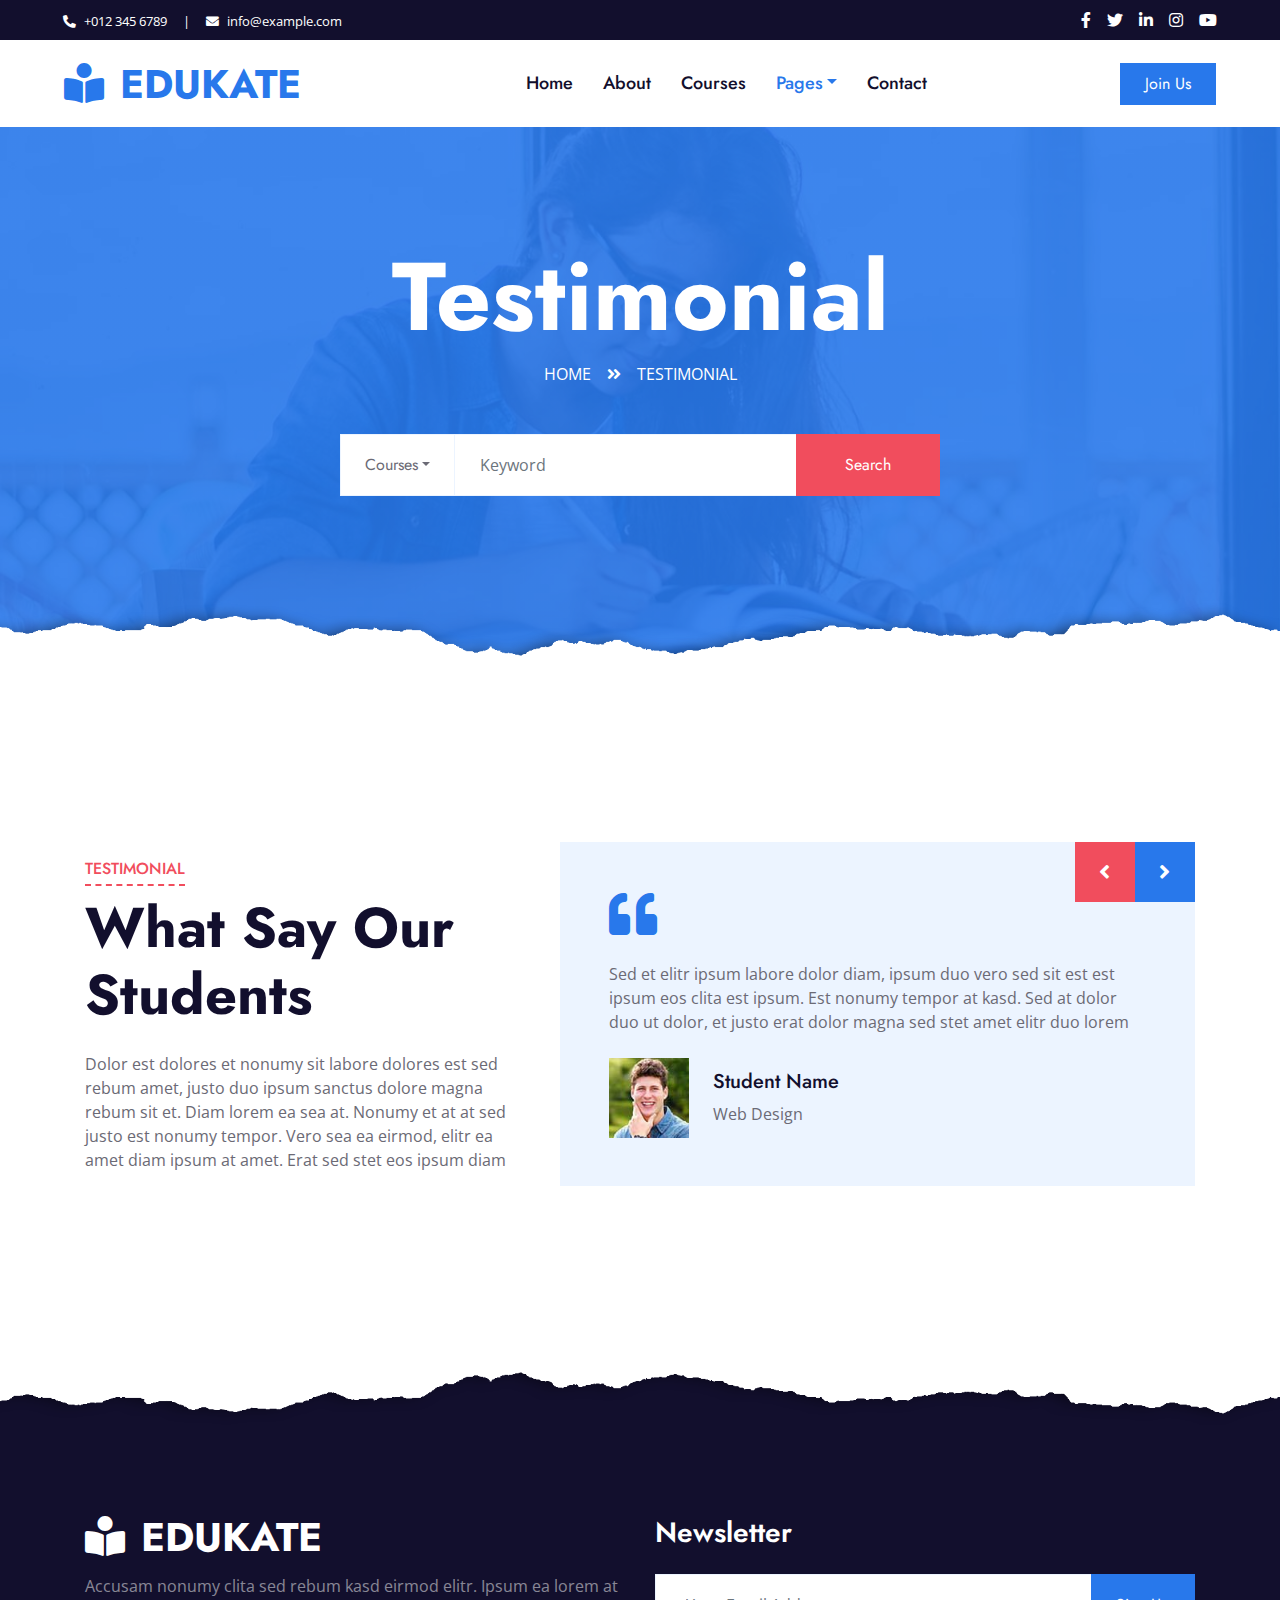
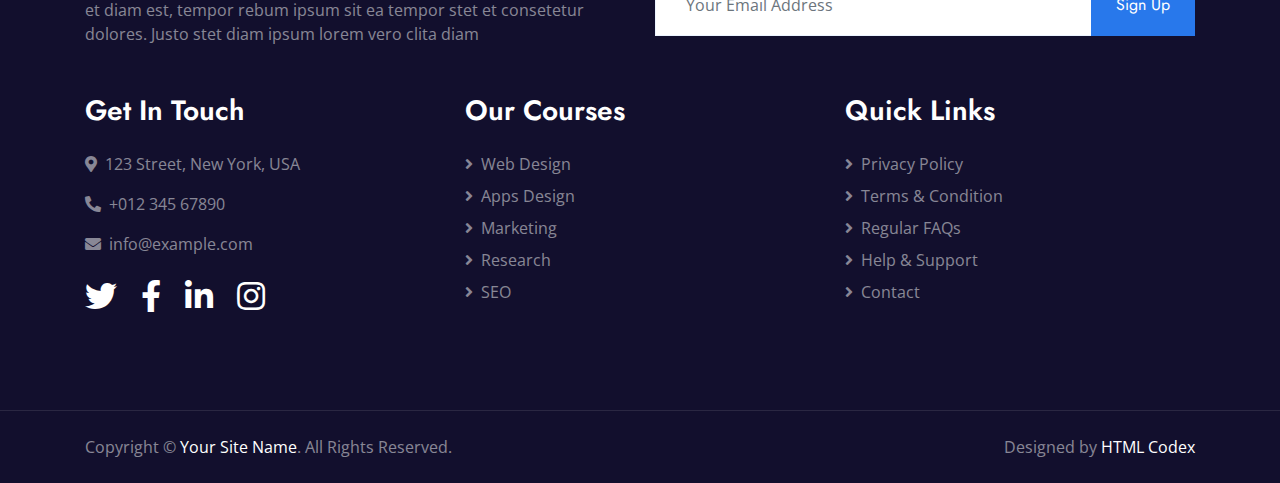
<file: testimonial.html>
<!DOCTYPE html>
<html lang="en">

<head>
    <meta charset="utf-8">
    <title>Edukate - Online Education Website Template</title>
    <meta content="width=device-width, initial-scale=1.0" name="viewport">
    <meta content="Free HTML Templates" name="keywords">
    <meta content="Free HTML Templates" name="description">

    <!-- Favicon -->
    <link href="img/favicon.ico" rel="icon">

    <!-- Google Web Fonts -->
    <link rel="preconnect" href="https://fonts.gstatic.com">
    <link href="https://fonts.googleapis.com/css2?family=Jost:wght@500;600;700&family=Open+Sans:wght@400;600&display=swap" rel="stylesheet"> 

    <!-- Font Awesome -->
    <link href="https://cdnjs.cloudflare.com/ajax/libs/font-awesome/5.10.0/css/all.min.css" rel="stylesheet">

    <!-- Libraries Stylesheet -->
    <link href="lib/owlcarousel/assets/owl.carousel.min.css" rel="stylesheet">

    <!-- Customized Bootstrap Stylesheet -->
    <link href="css/style.css" rel="stylesheet">
</head>

<body>
    <!-- Topbar Start -->
    <div class="container-fluid bg-dark">
        <div class="row py-2 px-lg-5">
            <div class="col-lg-6 text-center text-lg-left mb-2 mb-lg-0">
                <div class="d-inline-flex align-items-center text-white">
                    <small><i class="fa fa-phone-alt mr-2"></i>+012 345 6789</small>
                    <small class="px-3">|</small>
                    <small><i class="fa fa-envelope mr-2"></i>info@example.com</small>
                </div>
            </div>
            <div class="col-lg-6 text-center text-lg-right">
                <div class="d-inline-flex align-items-center">
                    <a class="text-white px-2" href="">
                        <i class="fab fa-facebook-f"></i>
                    </a>
                    <a class="text-white px-2" href="">
                        <i class="fab fa-twitter"></i>
                    </a>
                    <a class="text-white px-2" href="">
                        <i class="fab fa-linkedin-in"></i>
                    </a>
                    <a class="text-white px-2" href="">
                        <i class="fab fa-instagram"></i>
                    </a>
                    <a class="text-white pl-2" href="">
                        <i class="fab fa-youtube"></i>
                    </a>
                </div>
            </div>
        </div>
    </div>
    <!-- Topbar End -->


    <!-- Navbar Start -->
    <div class="container-fluid p-0">
        <nav class="navbar navbar-expand-lg bg-white navbar-light py-3 py-lg-0 px-lg-5">
            <a href="index.html" class="navbar-brand ml-lg-3">
                <h1 class="m-0 text-uppercase text-primary"><i class="fa fa-book-reader mr-3"></i>Edukate</h1>
            </a>
            <button type="button" class="navbar-toggler" data-toggle="collapse" data-target="#navbarCollapse">
                <span class="navbar-toggler-icon"></span>
            </button>
            <div class="collapse navbar-collapse justify-content-between px-lg-3" id="navbarCollapse">
                <div class="navbar-nav mx-auto py-0">
                    <a href="index.html" class="nav-item nav-link">Home</a>
                    <a href="about.html" class="nav-item nav-link">About</a>
                    <a href="course.html" class="nav-item nav-link">Courses</a>
                    <div class="nav-item dropdown">
                        <a href="#" class="nav-link dropdown-toggle active" data-toggle="dropdown">Pages</a>
                        <div class="dropdown-menu m-0">
                            <a href="detail.html" class="dropdown-item">Course Detail</a>
                            <a href="feature.html" class="dropdown-item">Our Features</a>
                            <a href="team.html" class="dropdown-item">Instructors</a>
                            <a href="testimonial.html" class="dropdown-item active">Testimonial</a>
                        </div>
                    </div>
                    <a href="contact.html" class="nav-item nav-link">Contact</a>
                </div>
                <a href="" class="btn btn-primary py-2 px-4 d-none d-lg-block">Join Us</a>
            </div>
        </nav>
    </div>
    <!-- Navbar End -->


    <!-- Header Start -->
    <div class="jumbotron jumbotron-fluid page-header position-relative overlay-bottom" style="margin-bottom: 90px;">
        <div class="container text-center py-5">
            <h1 class="text-white display-1">Testimonial</h1>
            <div class="d-inline-flex text-white mb-5">
                <p class="m-0 text-uppercase"><a class="text-white" href="">Home</a></p>
                <i class="fa fa-angle-double-right pt-1 px-3"></i>
                <p class="m-0 text-uppercase">Testimonial</p>
            </div>
            <div class="mx-auto mb-5" style="width: 100%; max-width: 600px;">
                <div class="input-group">
                    <div class="input-group-prepend">
                        <button class="btn btn-outline-light bg-white text-body px-4 dropdown-toggle" type="button" data-toggle="dropdown"
                            aria-haspopup="true" aria-expanded="false">Courses</button>
                        <div class="dropdown-menu">
                            <a class="dropdown-item" href="#">Courses 1</a>
                            <a class="dropdown-item" href="#">Courses 2</a>
                            <a class="dropdown-item" href="#">Courses 3</a>
                        </div>
                    </div>
                    <input type="text" class="form-control border-light" style="padding: 30px 25px;" placeholder="Keyword">
                    <div class="input-group-append">
                        <button class="btn btn-secondary px-4 px-lg-5">Search</button>
                    </div>
                </div>
            </div>
        </div>
    </div>
    <!-- Header End -->


    <!-- Testimonial Start -->
    <div class="container-fluid py-5">
        <div class="container py-5">
            <div class="row align-items-center">
                <div class="col-lg-5 mb-5 mb-lg-0">
                    <div class="section-title position-relative mb-4">
                        <h6 class="d-inline-block position-relative text-secondary text-uppercase pb-2">Testimonial</h6>
                        <h1 class="display-4">What Say Our Students</h1>
                    </div>
                    <p class="m-0">Dolor est dolores et nonumy sit labore dolores est sed rebum amet, justo duo ipsum sanctus dolore magna rebum sit et. Diam lorem ea sea at. Nonumy et at at sed justo est nonumy tempor. Vero sea ea eirmod, elitr ea amet diam ipsum at amet. Erat sed stet eos ipsum diam</p>
                </div>
                <div class="col-lg-7">
                    <div class="owl-carousel testimonial-carousel">
                        <div class="bg-light p-5">
                            <i class="fa fa-3x fa-quote-left text-primary mb-4"></i>
                            <p>Sed et elitr ipsum labore dolor diam, ipsum duo vero sed sit est est ipsum eos clita est ipsum. Est nonumy tempor at kasd. Sed at dolor duo ut dolor, et justo erat dolor magna sed stet amet elitr duo lorem</p>
                            <div class="d-flex flex-shrink-0 align-items-center mt-4">
                                <img class="img-fluid mr-4" src="img/testimonial-2.jpg" alt="">
                                <div>
                                    <h5>Student Name</h5>
                                    <span>Web Design</span>
                                </div>
                            </div>
                        </div>
                        <div class="bg-light p-5">
                            <i class="fa fa-3x fa-quote-left text-primary mb-4"></i>
                            <p>Sed et elitr ipsum labore dolor diam, ipsum duo vero sed sit est est ipsum eos clita est ipsum. Est nonumy tempor at kasd. Sed at dolor duo ut dolor, et justo erat dolor magna sed stet amet elitr duo lorem</p>
                            <div class="d-flex flex-shrink-0 align-items-center mt-4">
                                <img class="img-fluid mr-4" src="img/testimonial-1.jpg" alt="">
                                <div>
                                    <h5>Student Name</h5>
                                    <span>Web Design</span>
                                </div>
                            </div>
                        </div>
                    </div>
                </div>
            </div>
        </div>
    </div>
    <!-- Testimonial Start -->


    <!-- Footer Start -->
    <div class="container-fluid position-relative overlay-top bg-dark text-white-50 py-5" style="margin-top: 90px;">
        <div class="container mt-5 pt-5">
            <div class="row">
                <div class="col-md-6 mb-5">
                    <a href="index.html" class="navbar-brand">
                        <h1 class="mt-n2 text-uppercase text-white"><i class="fa fa-book-reader mr-3"></i>Edukate</h1>
                    </a>
                    <p class="m-0">Accusam nonumy clita sed rebum kasd eirmod elitr. Ipsum ea lorem at et diam est, tempor rebum ipsum sit ea tempor stet et consetetur dolores. Justo stet diam ipsum lorem vero clita diam</p>
                </div>
                <div class="col-md-6 mb-5">
                    <h3 class="text-white mb-4">Newsletter</h3>
                    <div class="w-100">
                        <div class="input-group">
                            <input type="text" class="form-control border-light" style="padding: 30px;" placeholder="Your Email Address">
                            <div class="input-group-append">
                                <button class="btn btn-primary px-4">Sign Up</button>
                            </div>
                        </div>
                    </div>
                </div>
            </div>
            <div class="row">
                <div class="col-md-4 mb-5">
                    <h3 class="text-white mb-4">Get In Touch</h3>
                    <p><i class="fa fa-map-marker-alt mr-2"></i>123 Street, New York, USA</p>
                    <p><i class="fa fa-phone-alt mr-2"></i>+012 345 67890</p>
                    <p><i class="fa fa-envelope mr-2"></i>info@example.com</p>
                    <div class="d-flex justify-content-start mt-4">
                        <a class="text-white mr-4" href="#"><i class="fab fa-2x fa-twitter"></i></a>
                        <a class="text-white mr-4" href="#"><i class="fab fa-2x fa-facebook-f"></i></a>
                        <a class="text-white mr-4" href="#"><i class="fab fa-2x fa-linkedin-in"></i></a>
                        <a class="text-white" href="#"><i class="fab fa-2x fa-instagram"></i></a>
                    </div>
                </div>
                <div class="col-md-4 mb-5">
                    <h3 class="text-white mb-4">Our Courses</h3>
                    <div class="d-flex flex-column justify-content-start">
                        <a class="text-white-50 mb-2" href="#"><i class="fa fa-angle-right mr-2"></i>Web Design</a>
                        <a class="text-white-50 mb-2" href="#"><i class="fa fa-angle-right mr-2"></i>Apps Design</a>
                        <a class="text-white-50 mb-2" href="#"><i class="fa fa-angle-right mr-2"></i>Marketing</a>
                        <a class="text-white-50 mb-2" href="#"><i class="fa fa-angle-right mr-2"></i>Research</a>
                        <a class="text-white-50" href="#"><i class="fa fa-angle-right mr-2"></i>SEO</a>
                    </div>
                </div>
                <div class="col-md-4 mb-5">
                    <h3 class="text-white mb-4">Quick Links</h3>
                    <div class="d-flex flex-column justify-content-start">
                        <a class="text-white-50 mb-2" href="#"><i class="fa fa-angle-right mr-2"></i>Privacy Policy</a>
                        <a class="text-white-50 mb-2" href="#"><i class="fa fa-angle-right mr-2"></i>Terms & Condition</a>
                        <a class="text-white-50 mb-2" href="#"><i class="fa fa-angle-right mr-2"></i>Regular FAQs</a>
                        <a class="text-white-50 mb-2" href="#"><i class="fa fa-angle-right mr-2"></i>Help & Support</a>
                        <a class="text-white-50" href="#"><i class="fa fa-angle-right mr-2"></i>Contact</a>
                    </div>
                </div>
            </div>
        </div>
    </div>
    <div class="container-fluid bg-dark text-white-50 border-top py-4" style="border-color: rgba(256, 256, 256, .1) !important;">
        <div class="container">
            <div class="row">
                <div class="col-md-6 text-center text-md-left mb-3 mb-md-0">
                    <p class="m-0">Copyright &copy; <a class="text-white" href="#">Your Site Name</a>. All Rights Reserved.
                    </p>
                </div>
                <div class="col-md-6 text-center text-md-right">
                    <p class="m-0">Designed by <a class="text-white" href="https://htmlcodex.com">HTML Codex</a>
                    </p>
                </div>
            </div>
        </div>
    </div>
    <!-- Footer End -->


    <!-- Back to Top -->
    <a href="#" class="btn btn-lg btn-primary rounded-0 btn-lg-square back-to-top"><i class="fa fa-angle-double-up"></i></a>


    <!-- JavaScript Libraries -->
    <script src="https://code.jquery.com/jquery-3.4.1.min.js"></script>
    <script src="https://stackpath.bootstrapcdn.com/bootstrap/4.4.1/js/bootstrap.bundle.min.js"></script>
    <script src="lib/easing/easing.min.js"></script>
    <script src="lib/waypoints/waypoints.min.js"></script>
    <script src="lib/counterup/counterup.min.js"></script>
    <script src="lib/owlcarousel/owl.carousel.min.js"></script>

    <!-- Template Javascript -->
    <script src="js/main.js"></script>
</body>

</html>
</file>
<file: css/style.css>
/******* Bootstrap Theming ********/
/*!
 * Bootstrap v4.5.3 (https://getbootstrap.com/)
 * Copyright 2011-2020 The Bootstrap Authors
 * Copyright 2011-2020 Twitter, Inc.
 * Licensed under MIT (https://github.com/twbs/bootstrap/blob/main/LICENSE)
 */
:root {
  --blue: #007bff;
  --indigo: #6610f2;
  --purple: #6f42c1;
  --pink: #e83e8c;
  --red: #dc3545;
  --orange: #fd7e14;
  --yellow: #ffc107;
  --green: #28a745;
  --teal: #20c997;
  --cyan: #17a2b8;
  --white: #fff;
  --gray: #6c757d;
  --gray-dark: #343a40;
  --primary: #2878EB;
  --secondary: #F14D5D;
  --success: #28a745;
  --info: #17a2b8;
  --warning: #ffc107;
  --danger: #dc3545;
  --light: #ECF4FF;
  --dark: #120F2D;
  --breakpoint-xs: 0;
  --breakpoint-sm: 576px;
  --breakpoint-md: 768px;
  --breakpoint-lg: 992px;
  --breakpoint-xl: 1200px;
  --font-family-sans-serif: -apple-system, BlinkMacSystemFont, "Segoe UI", Roboto, "Helvetica Neue", Arial, "Noto Sans", sans-serif, "Apple Color Emoji", "Segoe UI Emoji", "Segoe UI Symbol", "Noto Color Emoji";
  --font-family-monospace: SFMono-Regular, Menlo, Monaco, Consolas, "Liberation Mono", "Courier New", monospace;
}

*,
*::before,
*::after {
  box-sizing: border-box;
}

html {
  font-family: sans-serif;
  line-height: 1.15;
  -webkit-text-size-adjust: 100%;
  -webkit-tap-highlight-color: rgba(0, 0, 0, 0);
}

article, aside, figcaption, figure, footer, header, hgroup, main, nav, section {
  display: block;
}

body {
  margin: 0;
  font-family: "Open Sans", sans-serif;
  font-size: 1rem;
  font-weight: 400;
  line-height: 1.5;
  color: #6B6A75;
  text-align: left;
  background-color: #FFFFFF;
}

[tabindex="-1"]:focus:not(:focus-visible) {
  outline: 0 !important;
}

hr {
  box-sizing: content-box;
  height: 0;
  overflow: visible;
}

h1, h2, h3, h4, h5, h6 {
  margin-top: 0;
  margin-bottom: 0.5rem;
}

p {
  margin-top: 0;
  margin-bottom: 1rem;
}

abbr[title],
abbr[data-original-title] {
  text-decoration: underline;
  text-decoration: underline dotted;
  cursor: help;
  border-bottom: 0;
  text-decoration-skip-ink: none;
}

address {
  margin-bottom: 1rem;
  font-style: normal;
  line-height: inherit;
}

ol,
ul,
dl {
  margin-top: 0;
  margin-bottom: 1rem;
}

ol ol,
ul ul,
ol ul,
ul ol {
  margin-bottom: 0;
}

dt {
  font-weight: 700;
}

dd {
  margin-bottom: .5rem;
  margin-left: 0;
}

blockquote {
  margin: 0 0 1rem;
}

b,
strong {
  font-weight: bolder;
}

small {
  font-size: 80%;
}

sub,
sup {
  position: relative;
  font-size: 75%;
  line-height: 0;
  vertical-align: baseline;
}

sub {
  bottom: -.25em;
}

sup {
  top: -.5em;
}

a {
  color: #2878EB;
  text-decoration: none;
  background-color: transparent;
}

a:hover {
  color: #1154b6;
  text-decoration: underline;
}

a:not([href]):not([class]) {
  color: inherit;
  text-decoration: none;
}

a:not([href]):not([class]):hover {
  color: inherit;
  text-decoration: none;
}

pre,
code,
kbd,
samp {
  font-family: SFMono-Regular, Menlo, Monaco, Consolas, "Liberation Mono", "Courier New", monospace;
  font-size: 1em;
}

pre {
  margin-top: 0;
  margin-bottom: 1rem;
  overflow: auto;
  -ms-overflow-style: scrollbar;
}

figure {
  margin: 0 0 1rem;
}

img {
  vertical-align: middle;
  border-style: none;
}

svg {
  overflow: hidden;
  vertical-align: middle;
}

table {
  border-collapse: collapse;
}

caption {
  padding-top: 0.75rem;
  padding-bottom: 0.75rem;
  color: #6c757d;
  text-align: left;
  caption-side: bottom;
}

th {
  text-align: inherit;
  text-align: -webkit-match-parent;
}

label {
  display: inline-block;
  margin-bottom: 0.5rem;
}

button {
  border-radius: 0;
}

button:focus {
  outline: 1px dotted;
  outline: 5px auto -webkit-focus-ring-color;
}

input,
button,
select,
optgroup,
textarea {
  margin: 0;
  font-family: inherit;
  font-size: inherit;
  line-height: inherit;
}

button,
input {
  overflow: visible;
}

button,
select {
  text-transform: none;
}

[role="button"] {
  cursor: pointer;
}

select {
  word-wrap: normal;
}

button,
[type="button"],
[type="reset"],
[type="submit"] {
  -webkit-appearance: button;
}

button:not(:disabled),
[type="button"]:not(:disabled),
[type="reset"]:not(:disabled),
[type="submit"]:not(:disabled) {
  cursor: pointer;
}

button::-moz-focus-inner,
[type="button"]::-moz-focus-inner,
[type="reset"]::-moz-focus-inner,
[type="submit"]::-moz-focus-inner {
  padding: 0;
  border-style: none;
}

input[type="radio"],
input[type="checkbox"] {
  box-sizing: border-box;
  padding: 0;
}

textarea {
  overflow: auto;
  resize: vertical;
}

fieldset {
  min-width: 0;
  padding: 0;
  margin: 0;
  border: 0;
}

legend {
  display: block;
  width: 100%;
  max-width: 100%;
  padding: 0;
  margin-bottom: .5rem;
  font-size: 1.5rem;
  line-height: inherit;
  color: inherit;
  white-space: normal;
}

@media (max-width: 1200px) {
  legend {
    font-size: calc(1.275rem + 0.3vw) ;
  }
}

progress {
  vertical-align: baseline;
}

[type="number"]::-webkit-inner-spin-button,
[type="number"]::-webkit-outer-spin-button {
  height: auto;
}

[type="search"] {
  outline-offset: -2px;
  -webkit-appearance: none;
}

[type="search"]::-webkit-search-decoration {
  -webkit-appearance: none;
}

::-webkit-file-upload-button {
  font: inherit;
  -webkit-appearance: button;
}

output {
  display: inline-block;
}

summary {
  display: list-item;
  cursor: pointer;
}

template {
  display: none;
}

[hidden] {
  display: none !important;
}

h1, h2, h3, h4, h5, h6,
.h1, .h2, .h3, .h4, .h5, .h6 {
  margin-bottom: 0.5rem;
  font-family: "Jost", sans-serif;
  font-weight: 500;
  line-height: 1.2;
  color: #120F2D;
}

h1, .h1 {
  font-size: 2.5rem;
}

@media (max-width: 1200px) {
  h1, .h1 {
    font-size: calc(1.375rem + 1.5vw) ;
  }
}

h2, .h2 {
  font-size: 2rem;
}

@media (max-width: 1200px) {
  h2, .h2 {
    font-size: calc(1.325rem + 0.9vw) ;
  }
}

h3, .h3 {
  font-size: 1.75rem;
}

@media (max-width: 1200px) {
  h3, .h3 {
    font-size: calc(1.3rem + 0.6vw) ;
  }
}

h4, .h4 {
  font-size: 1.5rem;
}

@media (max-width: 1200px) {
  h4, .h4 {
    font-size: calc(1.275rem + 0.3vw) ;
  }
}

h5, .h5 {
  font-size: 1.25rem;
}

h6, .h6 {
  font-size: 1rem;
}

.lead {
  font-size: 1.25rem;
  font-weight: 300;
}

.display-1 {
  font-size: 6rem;
  font-weight: 300;
  line-height: 1.2;
}

@media (max-width: 1200px) {
  .display-1 {
    font-size: calc(1.725rem + 5.7vw) ;
  }
}

.display-2 {
  font-size: 5.5rem;
  font-weight: 300;
  line-height: 1.2;
}

@media (max-width: 1200px) {
  .display-2 {
    font-size: calc(1.675rem + 5.1vw) ;
  }
}

.display-3 {
  font-size: 4.5rem;
  font-weight: 300;
  line-height: 1.2;
}

@media (max-width: 1200px) {
  .display-3 {
    font-size: calc(1.575rem + 3.9vw) ;
  }
}

.display-4 {
  font-size: 3.5rem;
  font-weight: 300;
  line-height: 1.2;
}

@media (max-width: 1200px) {
  .display-4 {
    font-size: calc(1.475rem + 2.7vw) ;
  }
}

hr {
  margin-top: 1rem;
  margin-bottom: 1rem;
  border: 0;
  border-top: 1px solid rgba(0, 0, 0, 0.1);
}

small,
.small {
  font-size: 80%;
  font-weight: 400;
}

mark,
.mark {
  padding: 0.2em;
  background-color: #fcf8e3;
}

.list-unstyled {
  padding-left: 0;
  list-style: none;
}

.list-inline {
  padding-left: 0;
  list-style: none;
}

.list-inline-item {
  display: inline-block;
}

.list-inline-item:not(:last-child) {
  margin-right: 0.5rem;
}

.initialism {
  font-size: 90%;
  text-transform: uppercase;
}

.blockquote {
  margin-bottom: 1rem;
  font-size: 1.25rem;
}

.blockquote-footer {
  display: block;
  font-size: 80%;
  color: #6c757d;
}

.blockquote-footer::before {
  content: "\2014\00A0";
}

.img-fluid {
  max-width: 100%;
  height: auto;
}

.img-thumbnail {
  padding: 0.25rem;
  background-color: #FFFFFF;
  border: 1px solid #dee2e6;
  border-radius: false;
  max-width: 100%;
  height: auto;
}

.figure {
  display: inline-block;
}

.figure-img {
  margin-bottom: 0.5rem;
  line-height: 1;
}

.figure-caption {
  font-size: 90%;
  color: #6c757d;
}

code {
  font-size: 87.5%;
  color: #e83e8c;
  word-wrap: break-word;
}

a > code {
  color: inherit;
}

kbd {
  padding: 0.2rem 0.4rem;
  font-size: 87.5%;
  color: #fff;
  background-color: #212529;
  border-radius: 0.2rem;
}

kbd kbd {
  padding: 0;
  font-size: 100%;
  font-weight: 700;
}

pre {
  display: block;
  font-size: 87.5%;
  color: #212529;
}

pre code {
  font-size: inherit;
  color: inherit;
  word-break: normal;
}

.pre-scrollable {
  max-height: 340px;
  overflow-y: scroll;
}

.container,
.container-fluid,
.container-sm,
.container-md,
.container-lg,
.container-xl {
  width: 100%;
  padding-right: 15px;
  padding-left: 15px;
  margin-right: auto;
  margin-left: auto;
}

@media (min-width: 576px) {
  .container, .container-sm {
    max-width: 540px;
  }
}

@media (min-width: 768px) {
  .container, .container-sm, .container-md {
    max-width: 720px;
  }
}

@media (min-width: 992px) {
  .container, .container-sm, .container-md, .container-lg {
    max-width: 960px;
  }
}

@media (min-width: 1200px) {
  .container, .container-sm, .container-md, .container-lg, .container-xl {
    max-width: 1140px;
  }
}

.row {
  display: flex;
  flex-wrap: wrap;
  margin-right: -15px;
  margin-left: -15px;
}

.no-gutters {
  margin-right: 0;
  margin-left: 0;
}

.no-gutters > .col,
.no-gutters > [class*="col-"] {
  padding-right: 0;
  padding-left: 0;
}

.col-1, .col-2, .col-3, .col-4, .col-5, .col-6, .col-7, .col-8, .col-9, .col-10, .col-11, .col-12, .col,
.col-auto, .col-sm-1, .col-sm-2, .col-sm-3, .col-sm-4, .col-sm-5, .col-sm-6, .col-sm-7, .col-sm-8, .col-sm-9, .col-sm-10, .col-sm-11, .col-sm-12, .col-sm,
.col-sm-auto, .col-md-1, .col-md-2, .col-md-3, .col-md-4, .col-md-5, .col-md-6, .col-md-7, .col-md-8, .col-md-9, .col-md-10, .col-md-11, .col-md-12, .col-md,
.col-md-auto, .col-lg-1, .col-lg-2, .col-lg-3, .col-lg-4, .col-lg-5, .col-lg-6, .col-lg-7, .col-lg-8, .col-lg-9, .col-lg-10, .col-lg-11, .col-lg-12, .col-lg,
.col-lg-auto, .col-xl-1, .col-xl-2, .col-xl-3, .col-xl-4, .col-xl-5, .col-xl-6, .col-xl-7, .col-xl-8, .col-xl-9, .col-xl-10, .col-xl-11, .col-xl-12, .col-xl,
.col-xl-auto {
  position: relative;
  width: 100%;
  padding-right: 15px;
  padding-left: 15px;
}

.col {
  flex-basis: 0;
  flex-grow: 1;
  max-width: 100%;
}

.row-cols-1 > * {
  flex: 0 0 100%;
  max-width: 100%;
}

.row-cols-2 > * {
  flex: 0 0 50%;
  max-width: 50%;
}

.row-cols-3 > * {
  flex: 0 0 33.33333%;
  max-width: 33.33333%;
}

.row-cols-4 > * {
  flex: 0 0 25%;
  max-width: 25%;
}

.row-cols-5 > * {
  flex: 0 0 20%;
  max-width: 20%;
}

.row-cols-6 > * {
  flex: 0 0 16.66667%;
  max-width: 16.66667%;
}

.col-auto {
  flex: 0 0 auto;
  width: auto;
  max-width: 100%;
}

.col-1 {
  flex: 0 0 8.33333%;
  max-width: 8.33333%;
}

.col-2 {
  flex: 0 0 16.66667%;
  max-width: 16.66667%;
}

.col-3 {
  flex: 0 0 25%;
  max-width: 25%;
}

.col-4 {
  flex: 0 0 33.33333%;
  max-width: 33.33333%;
}

.col-5 {
  flex: 0 0 41.66667%;
  max-width: 41.66667%;
}

.col-6 {
  flex: 0 0 50%;
  max-width: 50%;
}

.col-7 {
  flex: 0 0 58.33333%;
  max-width: 58.33333%;
}

.col-8 {
  flex: 0 0 66.66667%;
  max-width: 66.66667%;
}

.col-9 {
  flex: 0 0 75%;
  max-width: 75%;
}

.col-10 {
  flex: 0 0 83.33333%;
  max-width: 83.33333%;
}

.col-11 {
  flex: 0 0 91.66667%;
  max-width: 91.66667%;
}

.col-12 {
  flex: 0 0 100%;
  max-width: 100%;
}

.order-first {
  order: -1;
}

.order-last {
  order: 13;
}

.order-0 {
  order: 0;
}

.order-1 {
  order: 1;
}

.order-2 {
  order: 2;
}

.order-3 {
  order: 3;
}

.order-4 {
  order: 4;
}

.order-5 {
  order: 5;
}

.order-6 {
  order: 6;
}

.order-7 {
  order: 7;
}

.order-8 {
  order: 8;
}

.order-9 {
  order: 9;
}

.order-10 {
  order: 10;
}

.order-11 {
  order: 11;
}

.order-12 {
  order: 12;
}

.offset-1 {
  margin-left: 8.33333%;
}

.offset-2 {
  margin-left: 16.66667%;
}

.offset-3 {
  margin-left: 25%;
}

.offset-4 {
  margin-left: 33.33333%;
}

.offset-5 {
  margin-left: 41.66667%;
}

.offset-6 {
  margin-left: 50%;
}

.offset-7 {
  margin-left: 58.33333%;
}

.offset-8 {
  margin-left: 66.66667%;
}

.offset-9 {
  margin-left: 75%;
}

.offset-10 {
  margin-left: 83.33333%;
}

.offset-11 {
  margin-left: 91.66667%;
}

@media (min-width: 576px) {
  .col-sm {
    flex-basis: 0;
    flex-grow: 1;
    max-width: 100%;
  }
  .row-cols-sm-1 > * {
    flex: 0 0 100%;
    max-width: 100%;
  }
  .row-cols-sm-2 > * {
    flex: 0 0 50%;
    max-width: 50%;
  }
  .row-cols-sm-3 > * {
    flex: 0 0 33.33333%;
    max-width: 33.33333%;
  }
  .row-cols-sm-4 > * {
    flex: 0 0 25%;
    max-width: 25%;
  }
  .row-cols-sm-5 > * {
    flex: 0 0 20%;
    max-width: 20%;
  }
  .row-cols-sm-6 > * {
    flex: 0 0 16.66667%;
    max-width: 16.66667%;
  }
  .col-sm-auto {
    flex: 0 0 auto;
    width: auto;
    max-width: 100%;
  }
  .col-sm-1 {
    flex: 0 0 8.33333%;
    max-width: 8.33333%;
  }
  .col-sm-2 {
    flex: 0 0 16.66667%;
    max-width: 16.66667%;
  }
  .col-sm-3 {
    flex: 0 0 25%;
    max-width: 25%;
  }
  .col-sm-4 {
    flex: 0 0 33.33333%;
    max-width: 33.33333%;
  }
  .col-sm-5 {
    flex: 0 0 41.66667%;
    max-width: 41.66667%;
  }
  .col-sm-6 {
    flex: 0 0 50%;
    max-width: 50%;
  }
  .col-sm-7 {
    flex: 0 0 58.33333%;
    max-width: 58.33333%;
  }
  .col-sm-8 {
    flex: 0 0 66.66667%;
    max-width: 66.66667%;
  }
  .col-sm-9 {
    flex: 0 0 75%;
    max-width: 75%;
  }
  .col-sm-10 {
    flex: 0 0 83.33333%;
    max-width: 83.33333%;
  }
  .col-sm-11 {
    flex: 0 0 91.66667%;
    max-width: 91.66667%;
  }
  .col-sm-12 {
    flex: 0 0 100%;
    max-width: 100%;
  }
  .order-sm-first {
    order: -1;
  }
  .order-sm-last {
    order: 13;
  }
  .order-sm-0 {
    order: 0;
  }
  .order-sm-1 {
    order: 1;
  }
  .order-sm-2 {
    order: 2;
  }
  .order-sm-3 {
    order: 3;
  }
  .order-sm-4 {
    order: 4;
  }
  .order-sm-5 {
    order: 5;
  }
  .order-sm-6 {
    order: 6;
  }
  .order-sm-7 {
    order: 7;
  }
  .order-sm-8 {
    order: 8;
  }
  .order-sm-9 {
    order: 9;
  }
  .order-sm-10 {
    order: 10;
  }
  .order-sm-11 {
    order: 11;
  }
  .order-sm-12 {
    order: 12;
  }
  .offset-sm-0 {
    margin-left: 0;
  }
  .offset-sm-1 {
    margin-left: 8.33333%;
  }
  .offset-sm-2 {
    margin-left: 16.66667%;
  }
  .offset-sm-3 {
    margin-left: 25%;
  }
  .offset-sm-4 {
    margin-left: 33.33333%;
  }
  .offset-sm-5 {
    margin-left: 41.66667%;
  }
  .offset-sm-6 {
    margin-left: 50%;
  }
  .offset-sm-7 {
    margin-left: 58.33333%;
  }
  .offset-sm-8 {
    margin-left: 66.66667%;
  }
  .offset-sm-9 {
    margin-left: 75%;
  }
  .offset-sm-10 {
    margin-left: 83.33333%;
  }
  .offset-sm-11 {
    margin-left: 91.66667%;
  }
}

@media (min-width: 768px) {
  .col-md {
    flex-basis: 0;
    flex-grow: 1;
    max-width: 100%;
  }
  .row-cols-md-1 > * {
    flex: 0 0 100%;
    max-width: 100%;
  }
  .row-cols-md-2 > * {
    flex: 0 0 50%;
    max-width: 50%;
  }
  .row-cols-md-3 > * {
    flex: 0 0 33.33333%;
    max-width: 33.33333%;
  }
  .row-cols-md-4 > * {
    flex: 0 0 25%;
    max-width: 25%;
  }
  .row-cols-md-5 > * {
    flex: 0 0 20%;
    max-width: 20%;
  }
  .row-cols-md-6 > * {
    flex: 0 0 16.66667%;
    max-width: 16.66667%;
  }
  .col-md-auto {
    flex: 0 0 auto;
    width: auto;
    max-width: 100%;
  }
  .col-md-1 {
    flex: 0 0 8.33333%;
    max-width: 8.33333%;
  }
  .col-md-2 {
    flex: 0 0 16.66667%;
    max-width: 16.66667%;
  }
  .col-md-3 {
    flex: 0 0 25%;
    max-width: 25%;
  }
  .col-md-4 {
    flex: 0 0 33.33333%;
    max-width: 33.33333%;
  }
  .col-md-5 {
    flex: 0 0 41.66667%;
    max-width: 41.66667%;
  }
  .col-md-6 {
    flex: 0 0 50%;
    max-width: 50%;
  }
  .col-md-7 {
    flex: 0 0 58.33333%;
    max-width: 58.33333%;
  }
  .col-md-8 {
    flex: 0 0 66.66667%;
    max-width: 66.66667%;
  }
  .col-md-9 {
    flex: 0 0 75%;
    max-width: 75%;
  }
  .col-md-10 {
    flex: 0 0 83.33333%;
    max-width: 83.33333%;
  }
  .col-md-11 {
    flex: 0 0 91.66667%;
    max-width: 91.66667%;
  }
  .col-md-12 {
    flex: 0 0 100%;
    max-width: 100%;
  }
  .order-md-first {
    order: -1;
  }
  .order-md-last {
    order: 13;
  }
  .order-md-0 {
    order: 0;
  }
  .order-md-1 {
    order: 1;
  }
  .order-md-2 {
    order: 2;
  }
  .order-md-3 {
    order: 3;
  }
  .order-md-4 {
    order: 4;
  }
  .order-md-5 {
    order: 5;
  }
  .order-md-6 {
    order: 6;
  }
  .order-md-7 {
    order: 7;
  }
  .order-md-8 {
    order: 8;
  }
  .order-md-9 {
    order: 9;
  }
  .order-md-10 {
    order: 10;
  }
  .order-md-11 {
    order: 11;
  }
  .order-md-12 {
    order: 12;
  }
  .offset-md-0 {
    margin-left: 0;
  }
  .offset-md-1 {
    margin-left: 8.33333%;
  }
  .offset-md-2 {
    margin-left: 16.66667%;
  }
  .offset-md-3 {
    margin-left: 25%;
  }
  .offset-md-4 {
    margin-left: 33.33333%;
  }
  .offset-md-5 {
    margin-left: 41.66667%;
  }
  .offset-md-6 {
    margin-left: 50%;
  }
  .offset-md-7 {
    margin-left: 58.33333%;
  }
  .offset-md-8 {
    margin-left: 66.66667%;
  }
  .offset-md-9 {
    margin-left: 75%;
  }
  .offset-md-10 {
    margin-left: 83.33333%;
  }
  .offset-md-11 {
    margin-left: 91.66667%;
  }
}

@media (min-width: 992px) {
  .col-lg {
    flex-basis: 0;
    flex-grow: 1;
    max-width: 100%;
  }
  .row-cols-lg-1 > * {
    flex: 0 0 100%;
    max-width: 100%;
  }
  .row-cols-lg-2 > * {
    flex: 0 0 50%;
    max-width: 50%;
  }
  .row-cols-lg-3 > * {
    flex: 0 0 33.33333%;
    max-width: 33.33333%;
  }
  .row-cols-lg-4 > * {
    flex: 0 0 25%;
    max-width: 25%;
  }
  .row-cols-lg-5 > * {
    flex: 0 0 20%;
    max-width: 20%;
  }
  .row-cols-lg-6 > * {
    flex: 0 0 16.66667%;
    max-width: 16.66667%;
  }
  .col-lg-auto {
    flex: 0 0 auto;
    width: auto;
    max-width: 100%;
  }
  .col-lg-1 {
    flex: 0 0 8.33333%;
    max-width: 8.33333%;
  }
  .col-lg-2 {
    flex: 0 0 16.66667%;
    max-width: 16.66667%;
  }
  .col-lg-3 {
    flex: 0 0 25%;
    max-width: 25%;
  }
  .col-lg-4 {
    flex: 0 0 33.33333%;
    max-width: 33.33333%;
  }
  .col-lg-5 {
    flex: 0 0 41.66667%;
    max-width: 41.66667%;
  }
  .col-lg-6 {
    flex: 0 0 50%;
    max-width: 50%;
  }
  .col-lg-7 {
    flex: 0 0 58.33333%;
    max-width: 58.33333%;
  }
  .col-lg-8 {
    flex: 0 0 66.66667%;
    max-width: 66.66667%;
  }
  .col-lg-9 {
    flex: 0 0 75%;
    max-width: 75%;
  }
  .col-lg-10 {
    flex: 0 0 83.33333%;
    max-width: 83.33333%;
  }
  .col-lg-11 {
    flex: 0 0 91.66667%;
    max-width: 91.66667%;
  }
  .col-lg-12 {
    flex: 0 0 100%;
    max-width: 100%;
  }
  .order-lg-first {
    order: -1;
  }
  .order-lg-last {
    order: 13;
  }
  .order-lg-0 {
    order: 0;
  }
  .order-lg-1 {
    order: 1;
  }
  .order-lg-2 {
    order: 2;
  }
  .order-lg-3 {
    order: 3;
  }
  .order-lg-4 {
    order: 4;
  }
  .order-lg-5 {
    order: 5;
  }
  .order-lg-6 {
    order: 6;
  }
  .order-lg-7 {
    order: 7;
  }
  .order-lg-8 {
    order: 8;
  }
  .order-lg-9 {
    order: 9;
  }
  .order-lg-10 {
    order: 10;
  }
  .order-lg-11 {
    order: 11;
  }
  .order-lg-12 {
    order: 12;
  }
  .offset-lg-0 {
    margin-left: 0;
  }
  .offset-lg-1 {
    margin-left: 8.33333%;
  }
  .offset-lg-2 {
    margin-left: 16.66667%;
  }
  .offset-lg-3 {
    margin-left: 25%;
  }
  .offset-lg-4 {
    margin-left: 33.33333%;
  }
  .offset-lg-5 {
    margin-left: 41.66667%;
  }
  .offset-lg-6 {
    margin-left: 50%;
  }
  .offset-lg-7 {
    margin-left: 58.33333%;
  }
  .offset-lg-8 {
    margin-left: 66.66667%;
  }
  .offset-lg-9 {
    margin-left: 75%;
  }
  .offset-lg-10 {
    margin-left: 83.33333%;
  }
  .offset-lg-11 {
    margin-left: 91.66667%;
  }
}

@media (min-width: 1200px) {
  .col-xl {
    flex-basis: 0;
    flex-grow: 1;
    max-width: 100%;
  }
  .row-cols-xl-1 > * {
    flex: 0 0 100%;
    max-width: 100%;
  }
  .row-cols-xl-2 > * {
    flex: 0 0 50%;
    max-width: 50%;
  }
  .row-cols-xl-3 > * {
    flex: 0 0 33.33333%;
    max-width: 33.33333%;
  }
  .row-cols-xl-4 > * {
    flex: 0 0 25%;
    max-width: 25%;
  }
  .row-cols-xl-5 > * {
    flex: 0 0 20%;
    max-width: 20%;
  }
  .row-cols-xl-6 > * {
    flex: 0 0 16.66667%;
    max-width: 16.66667%;
  }
  .col-xl-auto {
    flex: 0 0 auto;
    width: auto;
    max-width: 100%;
  }
  .col-xl-1 {
    flex: 0 0 8.33333%;
    max-width: 8.33333%;
  }
  .col-xl-2 {
    flex: 0 0 16.66667%;
    max-width: 16.66667%;
  }
  .col-xl-3 {
    flex: 0 0 25%;
    max-width: 25%;
  }
  .col-xl-4 {
    flex: 0 0 33.33333%;
    max-width: 33.33333%;
  }
  .col-xl-5 {
    flex: 0 0 41.66667%;
    max-width: 41.66667%;
  }
  .col-xl-6 {
    flex: 0 0 50%;
    max-width: 50%;
  }
  .col-xl-7 {
    flex: 0 0 58.33333%;
    max-width: 58.33333%;
  }
  .col-xl-8 {
    flex: 0 0 66.66667%;
    max-width: 66.66667%;
  }
  .col-xl-9 {
    flex: 0 0 75%;
    max-width: 75%;
  }
  .col-xl-10 {
    flex: 0 0 83.33333%;
    max-width: 83.33333%;
  }
  .col-xl-11 {
    flex: 0 0 91.66667%;
    max-width: 91.66667%;
  }
  .col-xl-12 {
    flex: 0 0 100%;
    max-width: 100%;
  }
  .order-xl-first {
    order: -1;
  }
  .order-xl-last {
    order: 13;
  }
  .order-xl-0 {
    order: 0;
  }
  .order-xl-1 {
    order: 1;
  }
  .order-xl-2 {
    order: 2;
  }
  .order-xl-3 {
    order: 3;
  }
  .order-xl-4 {
    order: 4;
  }
  .order-xl-5 {
    order: 5;
  }
  .order-xl-6 {
    order: 6;
  }
  .order-xl-7 {
    order: 7;
  }
  .order-xl-8 {
    order: 8;
  }
  .order-xl-9 {
    order: 9;
  }
  .order-xl-10 {
    order: 10;
  }
  .order-xl-11 {
    order: 11;
  }
  .order-xl-12 {
    order: 12;
  }
  .offset-xl-0 {
    margin-left: 0;
  }
  .offset-xl-1 {
    margin-left: 8.33333%;
  }
  .offset-xl-2 {
    margin-left: 16.66667%;
  }
  .offset-xl-3 {
    margin-left: 25%;
  }
  .offset-xl-4 {
    margin-left: 33.33333%;
  }
  .offset-xl-5 {
    margin-left: 41.66667%;
  }
  .offset-xl-6 {
    margin-left: 50%;
  }
  .offset-xl-7 {
    margin-left: 58.33333%;
  }
  .offset-xl-8 {
    margin-left: 66.66667%;
  }
  .offset-xl-9 {
    margin-left: 75%;
  }
  .offset-xl-10 {
    margin-left: 83.33333%;
  }
  .offset-xl-11 {
    margin-left: 91.66667%;
  }
}

.table {
  width: 100%;
  margin-bottom: 1rem;
  color: #6B6A75;
}

.table th,
.table td {
  padding: 0.75rem;
  vertical-align: top;
  border-top: 1px solid #dee2e6;
}

.table thead th {
  vertical-align: bottom;
  border-bottom: 2px solid #dee2e6;
}

.table tbody + tbody {
  border-top: 2px solid #dee2e6;
}

.table-sm th,
.table-sm td {
  padding: 0.3rem;
}

.table-bordered {
  border: 1px solid #dee2e6;
}

.table-bordered th,
.table-bordered td {
  border: 1px solid #dee2e6;
}

.table-bordered thead th,
.table-bordered thead td {
  border-bottom-width: 2px;
}

.table-borderless th,
.table-borderless td,
.table-borderless thead th,
.table-borderless tbody + tbody {
  border: 0;
}

.table-striped tbody tr:nth-of-type(odd) {
  background-color: rgba(0, 0, 0, 0.05);
}

.table-hover tbody tr:hover {
  color: #6B6A75;
  background-color: rgba(0, 0, 0, 0.075);
}

.table-primary,
.table-primary > th,
.table-primary > td {
  background-color: #c3d9f9;
}

.table-primary th,
.table-primary td,
.table-primary thead th,
.table-primary tbody + tbody {
  border-color: #8fb9f5;
}

.table-hover .table-primary:hover {
  background-color: #accaf7;
}

.table-hover .table-primary:hover > td,
.table-hover .table-primary:hover > th {
  background-color: #accaf7;
}

.table-secondary,
.table-secondary > th,
.table-secondary > td {
  background-color: #fbcdd2;
}

.table-secondary th,
.table-secondary td,
.table-secondary thead th,
.table-secondary tbody + tbody {
  border-color: #f8a2ab;
}

.table-hover .table-secondary:hover {
  background-color: #f9b5bd;
}

.table-hover .table-secondary:hover > td,
.table-hover .table-secondary:hover > th {
  background-color: #f9b5bd;
}

.table-success,
.table-success > th,
.table-success > td {
  background-color: #c3e6cb;
}

.table-success th,
.table-success td,
.table-success thead th,
.table-success tbody + tbody {
  border-color: #8fd19e;
}

.table-hover .table-success:hover {
  background-color: #b1dfbb;
}

.table-hover .table-success:hover > td,
.table-hover .table-success:hover > th {
  background-color: #b1dfbb;
}

.table-info,
.table-info > th,
.table-info > td {
  background-color: #bee5eb;
}

.table-info th,
.table-info td,
.table-info thead th,
.table-info tbody + tbody {
  border-color: #86cfda;
}

.table-hover .table-info:hover {
  background-color: #abdde5;
}

.table-hover .table-info:hover > td,
.table-hover .table-info:hover > th {
  background-color: #abdde5;
}

.table-warning,
.table-warning > th,
.table-warning > td {
  background-color: #ffeeba;
}

.table-warning th,
.table-warning td,
.table-warning thead th,
.table-warning tbody + tbody {
  border-color: #ffdf7e;
}

.table-hover .table-warning:hover {
  background-color: #ffe8a1;
}

.table-hover .table-warning:hover > td,
.table-hover .table-warning:hover > th {
  background-color: #ffe8a1;
}

.table-danger,
.table-danger > th,
.table-danger > td {
  background-color: #f5c6cb;
}

.table-danger th,
.table-danger td,
.table-danger thead th,
.table-danger tbody + tbody {
  border-color: #ed969e;
}

.table-hover .table-danger:hover {
  background-color: #f1b0b7;
}

.table-hover .table-danger:hover > td,
.table-hover .table-danger:hover > th {
  background-color: #f1b0b7;
}

.table-light,
.table-light > th,
.table-light > td {
  background-color: #fafcff;
}

.table-light th,
.table-light td,
.table-light thead th,
.table-light tbody + tbody {
  border-color: #f5f9ff;
}

.table-hover .table-light:hover {
  background-color: #e1edff;
}

.table-hover .table-light:hover > td,
.table-hover .table-light:hover > th {
  background-color: #e1edff;
}

.table-dark,
.table-dark > th,
.table-dark > td {
  background-color: #bdbcc4;
}

.table-dark th,
.table-dark td,
.table-dark thead th,
.table-dark tbody + tbody {
  border-color: #848292;
}

.table-hover .table-dark:hover {
  background-color: #b0aeb8;
}

.table-hover .table-dark:hover > td,
.table-hover .table-dark:hover > th {
  background-color: #b0aeb8;
}

.table-active,
.table-active > th,
.table-active > td {
  background-color: rgba(0, 0, 0, 0.075);
}

.table-hover .table-active:hover {
  background-color: rgba(0, 0, 0, 0.075);
}

.table-hover .table-active:hover > td,
.table-hover .table-active:hover > th {
  background-color: rgba(0, 0, 0, 0.075);
}

.table .thead-dark th {
  color: #fff;
  background-color: #343a40;
  border-color: #454d55;
}

.table .thead-light th {
  color: #495057;
  background-color: #e9ecef;
  border-color: #dee2e6;
}

.table-dark {
  color: #fff;
  background-color: #343a40;
}

.table-dark th,
.table-dark td,
.table-dark thead th {
  border-color: #454d55;
}

.table-dark.table-bordered {
  border: 0;
}

.table-dark.table-striped tbody tr:nth-of-type(odd) {
  background-color: rgba(255, 255, 255, 0.05);
}

.table-dark.table-hover tbody tr:hover {
  color: #fff;
  background-color: rgba(255, 255, 255, 0.075);
}

@media (max-width: 575.98px) {
  .table-responsive-sm {
    display: block;
    width: 100%;
    overflow-x: auto;
    -webkit-overflow-scrolling: touch;
  }
  .table-responsive-sm > .table-bordered {
    border: 0;
  }
}

@media (max-width: 767.98px) {
  .table-responsive-md {
    display: block;
    width: 100%;
    overflow-x: auto;
    -webkit-overflow-scrolling: touch;
  }
  .table-responsive-md > .table-bordered {
    border: 0;
  }
}

@media (max-width: 991.98px) {
  .table-responsive-lg {
    display: block;
    width: 100%;
    overflow-x: auto;
    -webkit-overflow-scrolling: touch;
  }
  .table-responsive-lg > .table-bordered {
    border: 0;
  }
}

@media (max-width: 1199.98px) {
  .table-responsive-xl {
    display: block;
    width: 100%;
    overflow-x: auto;
    -webkit-overflow-scrolling: touch;
  }
  .table-responsive-xl > .table-bordered {
    border: 0;
  }
}

.table-responsive {
  display: block;
  width: 100%;
  overflow-x: auto;
  -webkit-overflow-scrolling: touch;
}

.table-responsive > .table-bordered {
  border: 0;
}

.form-control {
  display: block;
  width: 100%;
  height: calc(1.5em + 0.75rem + 2px);
  padding: 0.375rem 0.75rem;
  font-size: 1rem;
  font-weight: 400;
  line-height: 1.5;
  color: #495057;
  background-color: #fff;
  background-clip: padding-box;
  border: 1px solid #ced4da;
  border-radius: false;
  transition: border-color 0.15s ease-in-out, box-shadow 0.15s ease-in-out;
}

@media (prefers-reduced-motion: reduce) {
  .form-control {
    transition: none;
  }
}

.form-control::-ms-expand {
  background-color: transparent;
  border: 0;
}

.form-control:-moz-focusring {
  color: transparent;
  text-shadow: 0 0 0 #495057;
}

.form-control:focus {
  color: #495057;
  background-color: #fff;
  border-color: #9dc1f6;
  outline: 0;
  box-shadow: 0 0 0 0.2rem rgba(40, 120, 235, 0.25);
}

.form-control::placeholder {
  color: #6c757d;
  opacity: 1;
}

.form-control:disabled, .form-control[readonly] {
  background-color: #e9ecef;
  opacity: 1;
}

input[type="date"].form-control,
input[type="time"].form-control,
input[type="datetime-local"].form-control,
input[type="month"].form-control {
  appearance: none;
}

select.form-control:focus::-ms-value {
  color: #495057;
  background-color: #fff;
}

.form-control-file,
.form-control-range {
  display: block;
  width: 100%;
}

.col-form-label {
  padding-top: calc(0.375rem + 1px);
  padding-bottom: calc(0.375rem + 1px);
  margin-bottom: 0;
  font-size: inherit;
  line-height: 1.5;
}

.col-form-label-lg {
  padding-top: calc(0.5rem + 1px);
  padding-bottom: calc(0.5rem + 1px);
  font-size: 1.25rem;
  line-height: 1.5;
}

.col-form-label-sm {
  padding-top: calc(0.25rem + 1px);
  padding-bottom: calc(0.25rem + 1px);
  font-size: 0.875rem;
  line-height: 1.5;
}

.form-control-plaintext {
  display: block;
  width: 100%;
  padding: 0.375rem 0;
  margin-bottom: 0;
  font-size: 1rem;
  line-height: 1.5;
  color: #6B6A75;
  background-color: transparent;
  border: solid transparent;
  border-width: 1px 0;
}

.form-control-plaintext.form-control-sm, .form-control-plaintext.form-control-lg {
  padding-right: 0;
  padding-left: 0;
}

.form-control-sm {
  height: calc(1.5em + 0.5rem + 2px);
  padding: 0.25rem 0.5rem;
  font-size: 0.875rem;
  line-height: 1.5;
  border-radius: 0.2rem;
}

.form-control-lg {
  height: calc(1.5em + 1rem + 2px);
  padding: 0.5rem 1rem;
  font-size: 1.25rem;
  line-height: 1.5;
  border-radius: 0.3rem;
}

select.form-control[size], select.form-control[multiple] {
  height: auto;
}

textarea.form-control {
  height: auto;
}

.form-group {
  margin-bottom: 1rem;
}

.form-text {
  display: block;
  margin-top: 0.25rem;
}

.form-row {
  display: flex;
  flex-wrap: wrap;
  margin-right: -5px;
  margin-left: -5px;
}

.form-row > .col,
.form-row > [class*="col-"] {
  padding-right: 5px;
  padding-left: 5px;
}

.form-check {
  position: relative;
  display: block;
  padding-left: 1.25rem;
}

.form-check-input {
  position: absolute;
  margin-top: 0.3rem;
  margin-left: -1.25rem;
}

.form-check-input[disabled] ~ .form-check-label,
.form-check-input:disabled ~ .form-check-label {
  color: #6c757d;
}

.form-check-label {
  margin-bottom: 0;
}

.form-check-inline {
  display: inline-flex;
  align-items: center;
  padding-left: 0;
  margin-right: 0.75rem;
}

.form-check-inline .form-check-input {
  position: static;
  margin-top: 0;
  margin-right: 0.3125rem;
  margin-left: 0;
}

.valid-feedback {
  display: none;
  width: 100%;
  margin-top: 0.25rem;
  font-size: 80%;
  color: #28a745;
}

.valid-tooltip {
  position: absolute;
  top: 100%;
  left: 0;
  z-index: 5;
  display: none;
  max-width: 100%;
  padding: 0.25rem 0.5rem;
  margin-top: .1rem;
  font-size: 0.875rem;
  line-height: 1.5;
  color: #fff;
  background-color: rgba(40, 167, 69, 0.9);
  border-radius: false;
}

.was-validated :valid ~ .valid-feedback,
.was-validated :valid ~ .valid-tooltip,
.is-valid ~ .valid-feedback,
.is-valid ~ .valid-tooltip {
  display: block;
}

.was-validated .form-control:valid, .form-control.is-valid {
  border-color: #28a745;
  padding-right: calc(1.5em + 0.75rem);
  background-image: url("data:image/svg+xml,%3csvg xmlns='http://www.w3.org/2000/svg' width='8' height='8' viewBox='0 0 8 8'%3e%3cpath fill='%2328a745' d='M2.3 6.73L.6 4.53c-.4-1.04.46-1.4 1.1-.8l1.1 1.4 3.4-3.8c.6-.63 1.6-.27 1.2.7l-4 4.6c-.43.5-.8.4-1.1.1z'/%3e%3c/svg%3e");
  background-repeat: no-repeat;
  background-position: right calc(0.375em + 0.1875rem) center;
  background-size: calc(0.75em + 0.375rem) calc(0.75em + 0.375rem);
}

.was-validated .form-control:valid:focus, .form-control.is-valid:focus {
  border-color: #28a745;
  box-shadow: 0 0 0 0.2rem rgba(40, 167, 69, 0.25);
}

.was-validated textarea.form-control:valid, textarea.form-control.is-valid {
  padding-right: calc(1.5em + 0.75rem);
  background-position: top calc(0.375em + 0.1875rem) right calc(0.375em + 0.1875rem);
}

.was-validated .custom-select:valid, .custom-select.is-valid {
  border-color: #28a745;
  padding-right: calc(0.75em + 2.3125rem);
  background: url("data:image/svg+xml,%3csvg xmlns='http://www.w3.org/2000/svg' width='4' height='5' viewBox='0 0 4 5'%3e%3cpath fill='%23343a40' d='M2 0L0 2h4zm0 5L0 3h4z'/%3e%3c/svg%3e") no-repeat right 0.75rem center/8px 10px, url("data:image/svg+xml,%3csvg xmlns='http://www.w3.org/2000/svg' width='8' height='8' viewBox='0 0 8 8'%3e%3cpath fill='%2328a745' d='M2.3 6.73L.6 4.53c-.4-1.04.46-1.4 1.1-.8l1.1 1.4 3.4-3.8c.6-.63 1.6-.27 1.2.7l-4 4.6c-.43.5-.8.4-1.1.1z'/%3e%3c/svg%3e") #fff no-repeat center right 1.75rem/calc(0.75em + 0.375rem) calc(0.75em + 0.375rem);
}

.was-validated .custom-select:valid:focus, .custom-select.is-valid:focus {
  border-color: #28a745;
  box-shadow: 0 0 0 0.2rem rgba(40, 167, 69, 0.25);
}

.was-validated .form-check-input:valid ~ .form-check-label, .form-check-input.is-valid ~ .form-check-label {
  color: #28a745;
}

.was-validated .form-check-input:valid ~ .valid-feedback,
.was-validated .form-check-input:valid ~ .valid-tooltip, .form-check-input.is-valid ~ .valid-feedback,
.form-check-input.is-valid ~ .valid-tooltip {
  display: block;
}

.was-validated .custom-control-input:valid ~ .custom-control-label, .custom-control-input.is-valid ~ .custom-control-label {
  color: #28a745;
}

.was-validated .custom-control-input:valid ~ .custom-control-label::before, .custom-control-input.is-valid ~ .custom-control-label::before {
  border-color: #28a745;
}

.was-validated .custom-control-input:valid:checked ~ .custom-control-label::before, .custom-control-input.is-valid:checked ~ .custom-control-label::before {
  border-color: #34ce57;
  background-color: #34ce57;
}

.was-validated .custom-control-input:valid:focus ~ .custom-control-label::before, .custom-control-input.is-valid:focus ~ .custom-control-label::before {
  box-shadow: 0 0 0 0.2rem rgba(40, 167, 69, 0.25);
}

.was-validated .custom-control-input:valid:focus:not(:checked) ~ .custom-control-label::before, .custom-control-input.is-valid:focus:not(:checked) ~ .custom-control-label::before {
  border-color: #28a745;
}

.was-validated .custom-file-input:valid ~ .custom-file-label, .custom-file-input.is-valid ~ .custom-file-label {
  border-color: #28a745;
}

.was-validated .custom-file-input:valid:focus ~ .custom-file-label, .custom-file-input.is-valid:focus ~ .custom-file-label {
  border-color: #28a745;
  box-shadow: 0 0 0 0.2rem rgba(40, 167, 69, 0.25);
}

.invalid-feedback {
  display: none;
  width: 100%;
  margin-top: 0.25rem;
  font-size: 80%;
  color: #dc3545;
}

.invalid-tooltip {
  position: absolute;
  top: 100%;
  left: 0;
  z-index: 5;
  display: none;
  max-width: 100%;
  padding: 0.25rem 0.5rem;
  margin-top: .1rem;
  font-size: 0.875rem;
  line-height: 1.5;
  color: #fff;
  background-color: rgba(220, 53, 69, 0.9);
  border-radius: false;
}

.was-validated :invalid ~ .invalid-feedback,
.was-validated :invalid ~ .invalid-tooltip,
.is-invalid ~ .invalid-feedback,
.is-invalid ~ .invalid-tooltip {
  display: block;
}

.was-validated .form-control:invalid, .form-control.is-invalid {
  border-color: #dc3545;
  padding-right: calc(1.5em + 0.75rem);
  background-image: url("data:image/svg+xml,%3csvg xmlns='http://www.w3.org/2000/svg' width='12' height='12' fill='none' stroke='%23dc3545' viewBox='0 0 12 12'%3e%3ccircle cx='6' cy='6' r='4.5'/%3e%3cpath stroke-linejoin='round' d='M5.8 3.6h.4L6 6.5z'/%3e%3ccircle cx='6' cy='8.2' r='.6' fill='%23dc3545' stroke='none'/%3e%3c/svg%3e");
  background-repeat: no-repeat;
  background-position: right calc(0.375em + 0.1875rem) center;
  background-size: calc(0.75em + 0.375rem) calc(0.75em + 0.375rem);
}

.was-validated .form-control:invalid:focus, .form-control.is-invalid:focus {
  border-color: #dc3545;
  box-shadow: 0 0 0 0.2rem rgba(220, 53, 69, 0.25);
}

.was-validated textarea.form-control:invalid, textarea.form-control.is-invalid {
  padding-right: calc(1.5em + 0.75rem);
  background-position: top calc(0.375em + 0.1875rem) right calc(0.375em + 0.1875rem);
}

.was-validated .custom-select:invalid, .custom-select.is-invalid {
  border-color: #dc3545;
  padding-right: calc(0.75em + 2.3125rem);
  background: url("data:image/svg+xml,%3csvg xmlns='http://www.w3.org/2000/svg' width='4' height='5' viewBox='0 0 4 5'%3e%3cpath fill='%23343a40' d='M2 0L0 2h4zm0 5L0 3h4z'/%3e%3c/svg%3e") no-repeat right 0.75rem center/8px 10px, url("data:image/svg+xml,%3csvg xmlns='http://www.w3.org/2000/svg' width='12' height='12' fill='none' stroke='%23dc3545' viewBox='0 0 12 12'%3e%3ccircle cx='6' cy='6' r='4.5'/%3e%3cpath stroke-linejoin='round' d='M5.8 3.6h.4L6 6.5z'/%3e%3ccircle cx='6' cy='8.2' r='.6' fill='%23dc3545' stroke='none'/%3e%3c/svg%3e") #fff no-repeat center right 1.75rem/calc(0.75em + 0.375rem) calc(0.75em + 0.375rem);
}

.was-validated .custom-select:invalid:focus, .custom-select.is-invalid:focus {
  border-color: #dc3545;
  box-shadow: 0 0 0 0.2rem rgba(220, 53, 69, 0.25);
}

.was-validated .form-check-input:invalid ~ .form-check-label, .form-check-input.is-invalid ~ .form-check-label {
  color: #dc3545;
}

.was-validated .form-check-input:invalid ~ .invalid-feedback,
.was-validated .form-check-input:invalid ~ .invalid-tooltip, .form-check-input.is-invalid ~ .invalid-feedback,
.form-check-input.is-invalid ~ .invalid-tooltip {
  display: block;
}

.was-validated .custom-control-input:invalid ~ .custom-control-label, .custom-control-input.is-invalid ~ .custom-control-label {
  color: #dc3545;
}

.was-validated .custom-control-input:invalid ~ .custom-control-label::before, .custom-control-input.is-invalid ~ .custom-control-label::before {
  border-color: #dc3545;
}

.was-validated .custom-control-input:invalid:checked ~ .custom-control-label::before, .custom-control-input.is-invalid:checked ~ .custom-control-label::before {
  border-color: #e4606d;
  background-color: #e4606d;
}

.was-validated .custom-control-input:invalid:focus ~ .custom-control-label::before, .custom-control-input.is-invalid:focus ~ .custom-control-label::before {
  box-shadow: 0 0 0 0.2rem rgba(220, 53, 69, 0.25);
}

.was-validated .custom-control-input:invalid:focus:not(:checked) ~ .custom-control-label::before, .custom-control-input.is-invalid:focus:not(:checked) ~ .custom-control-label::before {
  border-color: #dc3545;
}

.was-validated .custom-file-input:invalid ~ .custom-file-label, .custom-file-input.is-invalid ~ .custom-file-label {
  border-color: #dc3545;
}

.was-validated .custom-file-input:invalid:focus ~ .custom-file-label, .custom-file-input.is-invalid:focus ~ .custom-file-label {
  border-color: #dc3545;
  box-shadow: 0 0 0 0.2rem rgba(220, 53, 69, 0.25);
}

.form-inline {
  display: flex;
  flex-flow: row wrap;
  align-items: center;
}

.form-inline .form-check {
  width: 100%;
}

@media (min-width: 576px) {
  .form-inline label {
    display: flex;
    align-items: center;
    justify-content: center;
    margin-bottom: 0;
  }
  .form-inline .form-group {
    display: flex;
    flex: 0 0 auto;
    flex-flow: row wrap;
    align-items: center;
    margin-bottom: 0;
  }
  .form-inline .form-control {
    display: inline-block;
    width: auto;
    vertical-align: middle;
  }
  .form-inline .form-control-plaintext {
    display: inline-block;
  }
  .form-inline .input-group,
  .form-inline .custom-select {
    width: auto;
  }
  .form-inline .form-check {
    display: flex;
    align-items: center;
    justify-content: center;
    width: auto;
    padding-left: 0;
  }
  .form-inline .form-check-input {
    position: relative;
    flex-shrink: 0;
    margin-top: 0;
    margin-right: 0.25rem;
    margin-left: 0;
  }
  .form-inline .custom-control {
    align-items: center;
    justify-content: center;
  }
  .form-inline .custom-control-label {
    margin-bottom: 0;
  }
}

.btn {
  display: inline-block;
  font-weight: 400;
  color: #6B6A75;
  text-align: center;
  vertical-align: middle;
  user-select: none;
  background-color: transparent;
  border: 1px solid transparent;
  padding: 0.375rem 0.75rem;
  font-size: 1rem;
  line-height: 1.5;
  border-radius: false;
  transition: color 0.15s ease-in-out, background-color 0.15s ease-in-out, border-color 0.15s ease-in-out, box-shadow 0.15s ease-in-out;
}

@media (prefers-reduced-motion: reduce) {
  .btn {
    transition: none;
  }
}

.btn:hover {
  color: #6B6A75;
  text-decoration: none;
}

.btn:focus, .btn.focus {
  outline: 0;
  box-shadow: 0 0 0 0.2rem rgba(40, 120, 235, 0.25);
}

.btn.disabled, .btn:disabled {
  opacity: 0.65;
}

.btn:not(:disabled):not(.disabled) {
  cursor: pointer;
}

a.btn.disabled,
fieldset:disabled a.btn {
  pointer-events: none;
}

.btn-primary {
  color: #fff;
  background-color: #2878EB;
  border-color: #2878EB;
}

.btn-primary:hover {
  color: #fff;
  background-color: #1465d9;
  border-color: #135fcd;
}

.btn-primary:focus, .btn-primary.focus {
  color: #fff;
  background-color: #1465d9;
  border-color: #135fcd;
  box-shadow: 0 0 0 0.2rem rgba(72, 140, 238, 0.5);
}

.btn-primary.disabled, .btn-primary:disabled {
  color: #fff;
  background-color: #2878EB;
  border-color: #2878EB;
}

.btn-primary:not(:disabled):not(.disabled):active, .btn-primary:not(:disabled):not(.disabled).active,
.show > .btn-primary.dropdown-toggle {
  color: #fff;
  background-color: #135fcd;
  border-color: #125ac1;
}

.btn-primary:not(:disabled):not(.disabled):active:focus, .btn-primary:not(:disabled):not(.disabled).active:focus,
.show > .btn-primary.dropdown-toggle:focus {
  box-shadow: 0 0 0 0.2rem rgba(72, 140, 238, 0.5);
}

.btn-secondary {
  color: #fff;
  background-color: #F14D5D;
  border-color: #F14D5D;
}

.btn-secondary:hover {
  color: #fff;
  background-color: #ee2a3d;
  border-color: #ed1e32;
}

.btn-secondary:focus, .btn-secondary.focus {
  color: #fff;
  background-color: #ee2a3d;
  border-color: #ed1e32;
  box-shadow: 0 0 0 0.2rem rgba(243, 104, 117, 0.5);
}

.btn-secondary.disabled, .btn-secondary:disabled {
  color: #fff;
  background-color: #F14D5D;
  border-color: #F14D5D;
}

.btn-secondary:not(:disabled):not(.disabled):active, .btn-secondary:not(:disabled):not(.disabled).active,
.show > .btn-secondary.dropdown-toggle {
  color: #fff;
  background-color: #ed1e32;
  border-color: #ec1328;
}

.btn-secondary:not(:disabled):not(.disabled):active:focus, .btn-secondary:not(:disabled):not(.disabled).active:focus,
.show > .btn-secondary.dropdown-toggle:focus {
  box-shadow: 0 0 0 0.2rem rgba(243, 104, 117, 0.5);
}

.btn-success {
  color: #fff;
  background-color: #28a745;
  border-color: #28a745;
}

.btn-success:hover {
  color: #fff;
  background-color: #218838;
  border-color: #1e7e34;
}

.btn-success:focus, .btn-success.focus {
  color: #fff;
  background-color: #218838;
  border-color: #1e7e34;
  box-shadow: 0 0 0 0.2rem rgba(72, 180, 97, 0.5);
}

.btn-success.disabled, .btn-success:disabled {
  color: #fff;
  background-color: #28a745;
  border-color: #28a745;
}

.btn-success:not(:disabled):not(.disabled):active, .btn-success:not(:disabled):not(.disabled).active,
.show > .btn-success.dropdown-toggle {
  color: #fff;
  background-color: #1e7e34;
  border-color: #1c7430;
}

.btn-success:not(:disabled):not(.disabled):active:focus, .btn-success:not(:disabled):not(.disabled).active:focus,
.show > .btn-success.dropdown-toggle:focus {
  box-shadow: 0 0 0 0.2rem rgba(72, 180, 97, 0.5);
}

.btn-info {
  color: #fff;
  background-color: #17a2b8;
  border-color: #17a2b8;
}

.btn-info:hover {
  color: #fff;
  background-color: #138496;
  border-color: #117a8b;
}

.btn-info:focus, .btn-info.focus {
  color: #fff;
  background-color: #138496;
  border-color: #117a8b;
  box-shadow: 0 0 0 0.2rem rgba(58, 176, 195, 0.5);
}

.btn-info.disabled, .btn-info:disabled {
  color: #fff;
  background-color: #17a2b8;
  border-color: #17a2b8;
}

.btn-info:not(:disabled):not(.disabled):active, .btn-info:not(:disabled):not(.disabled).active,
.show > .btn-info.dropdown-toggle {
  color: #fff;
  background-color: #117a8b;
  border-color: #10707f;
}

.btn-info:not(:disabled):not(.disabled):active:focus, .btn-info:not(:disabled):not(.disabled).active:focus,
.show > .btn-info.dropdown-toggle:focus {
  box-shadow: 0 0 0 0.2rem rgba(58, 176, 195, 0.5);
}

.btn-warning {
  color: #212529;
  background-color: #ffc107;
  border-color: #ffc107;
}

.btn-warning:hover {
  color: #212529;
  background-color: #e0a800;
  border-color: #d39e00;
}

.btn-warning:focus, .btn-warning.focus {
  color: #212529;
  background-color: #e0a800;
  border-color: #d39e00;
  box-shadow: 0 0 0 0.2rem rgba(222, 170, 12, 0.5);
}

.btn-warning.disabled, .btn-warning:disabled {
  color: #212529;
  background-color: #ffc107;
  border-color: #ffc107;
}

.btn-warning:not(:disabled):not(.disabled):active, .btn-warning:not(:disabled):not(.disabled).active,
.show > .btn-warning.dropdown-toggle {
  color: #212529;
  background-color: #d39e00;
  border-color: #c69500;
}

.btn-warning:not(:disabled):not(.disabled):active:focus, .btn-warning:not(:disabled):not(.disabled).active:focus,
.show > .btn-warning.dropdown-toggle:focus {
  box-shadow: 0 0 0 0.2rem rgba(222, 170, 12, 0.5);
}

.btn-danger {
  color: #fff;
  background-color: #dc3545;
  border-color: #dc3545;
}

.btn-danger:hover {
  color: #fff;
  background-color: #c82333;
  border-color: #bd2130;
}

.btn-danger:focus, .btn-danger.focus {
  color: #fff;
  background-color: #c82333;
  border-color: #bd2130;
  box-shadow: 0 0 0 0.2rem rgba(225, 83, 97, 0.5);
}

.btn-danger.disabled, .btn-danger:disabled {
  color: #fff;
  background-color: #dc3545;
  border-color: #dc3545;
}

.btn-danger:not(:disabled):not(.disabled):active, .btn-danger:not(:disabled):not(.disabled).active,
.show > .btn-danger.dropdown-toggle {
  color: #fff;
  background-color: #bd2130;
  border-color: #b21f2d;
}

.btn-danger:not(:disabled):not(.disabled):active:focus, .btn-danger:not(:disabled):not(.disabled).active:focus,
.show > .btn-danger.dropdown-toggle:focus {
  box-shadow: 0 0 0 0.2rem rgba(225, 83, 97, 0.5);
}

.btn-light {
  color: #212529;
  background-color: #ECF4FF;
  border-color: #ECF4FF;
}

.btn-light:hover {
  color: #212529;
  background-color: #c6deff;
  border-color: #b9d6ff;
}

.btn-light:focus, .btn-light.focus {
  color: #212529;
  background-color: #c6deff;
  border-color: #b9d6ff;
  box-shadow: 0 0 0 0.2rem rgba(206, 213, 223, 0.5);
}

.btn-light.disabled, .btn-light:disabled {
  color: #212529;
  background-color: #ECF4FF;
  border-color: #ECF4FF;
}

.btn-light:not(:disabled):not(.disabled):active, .btn-light:not(:disabled):not(.disabled).active,
.show > .btn-light.dropdown-toggle {
  color: #212529;
  background-color: #b9d6ff;
  border-color: #accfff;
}

.btn-light:not(:disabled):not(.disabled):active:focus, .btn-light:not(:disabled):not(.disabled).active:focus,
.show > .btn-light.dropdown-toggle:focus {
  box-shadow: 0 0 0 0.2rem rgba(206, 213, 223, 0.5);
}

.btn-dark {
  color: #fff;
  background-color: #120F2D;
  border-color: #120F2D;
}

.btn-dark:hover {
  color: #fff;
  background-color: #070510;
  border-color: #030207;
}

.btn-dark:focus, .btn-dark.focus {
  color: #fff;
  background-color: #070510;
  border-color: #030207;
  box-shadow: 0 0 0 0.2rem rgba(54, 51, 77, 0.5);
}

.btn-dark.disabled, .btn-dark:disabled {
  color: #fff;
  background-color: #120F2D;
  border-color: #120F2D;
}

.btn-dark:not(:disabled):not(.disabled):active, .btn-dark:not(:disabled):not(.disabled).active,
.show > .btn-dark.dropdown-toggle {
  color: #fff;
  background-color: #030207;
  border-color: black;
}

.btn-dark:not(:disabled):not(.disabled):active:focus, .btn-dark:not(:disabled):not(.disabled).active:focus,
.show > .btn-dark.dropdown-toggle:focus {
  box-shadow: 0 0 0 0.2rem rgba(54, 51, 77, 0.5);
}

.btn-outline-primary {
  color: #2878EB;
  border-color: #2878EB;
}

.btn-outline-primary:hover {
  color: #fff;
  background-color: #2878EB;
  border-color: #2878EB;
}

.btn-outline-primary:focus, .btn-outline-primary.focus {
  box-shadow: 0 0 0 0.2rem rgba(40, 120, 235, 0.5);
}

.btn-outline-primary.disabled, .btn-outline-primary:disabled {
  color: #2878EB;
  background-color: transparent;
}

.btn-outline-primary:not(:disabled):not(.disabled):active, .btn-outline-primary:not(:disabled):not(.disabled).active,
.show > .btn-outline-primary.dropdown-toggle {
  color: #fff;
  background-color: #2878EB;
  border-color: #2878EB;
}

.btn-outline-primary:not(:disabled):not(.disabled):active:focus, .btn-outline-primary:not(:disabled):not(.disabled).active:focus,
.show > .btn-outline-primary.dropdown-toggle:focus {
  box-shadow: 0 0 0 0.2rem rgba(40, 120, 235, 0.5);
}

.btn-outline-secondary {
  color: #F14D5D;
  border-color: #F14D5D;
}

.btn-outline-secondary:hover {
  color: #fff;
  background-color: #F14D5D;
  border-color: #F14D5D;
}

.btn-outline-secondary:focus, .btn-outline-secondary.focus {
  box-shadow: 0 0 0 0.2rem rgba(241, 77, 93, 0.5);
}

.btn-outline-secondary.disabled, .btn-outline-secondary:disabled {
  color: #F14D5D;
  background-color: transparent;
}

.btn-outline-secondary:not(:disabled):not(.disabled):active, .btn-outline-secondary:not(:disabled):not(.disabled).active,
.show > .btn-outline-secondary.dropdown-toggle {
  color: #fff;
  background-color: #F14D5D;
  border-color: #F14D5D;
}

.btn-outline-secondary:not(:disabled):not(.disabled):active:focus, .btn-outline-secondary:not(:disabled):not(.disabled).active:focus,
.show > .btn-outline-secondary.dropdown-toggle:focus {
  box-shadow: 0 0 0 0.2rem rgba(241, 77, 93, 0.5);
}

.btn-outline-success {
  color: #28a745;
  border-color: #28a745;
}

.btn-outline-success:hover {
  color: #fff;
  background-color: #28a745;
  border-color: #28a745;
}

.btn-outline-success:focus, .btn-outline-success.focus {
  box-shadow: 0 0 0 0.2rem rgba(40, 167, 69, 0.5);
}

.btn-outline-success.disabled, .btn-outline-success:disabled {
  color: #28a745;
  background-color: transparent;
}

.btn-outline-success:not(:disabled):not(.disabled):active, .btn-outline-success:not(:disabled):not(.disabled).active,
.show > .btn-outline-success.dropdown-toggle {
  color: #fff;
  background-color: #28a745;
  border-color: #28a745;
}

.btn-outline-success:not(:disabled):not(.disabled):active:focus, .btn-outline-success:not(:disabled):not(.disabled).active:focus,
.show > .btn-outline-success.dropdown-toggle:focus {
  box-shadow: 0 0 0 0.2rem rgba(40, 167, 69, 0.5);
}

.btn-outline-info {
  color: #17a2b8;
  border-color: #17a2b8;
}

.btn-outline-info:hover {
  color: #fff;
  background-color: #17a2b8;
  border-color: #17a2b8;
}

.btn-outline-info:focus, .btn-outline-info.focus {
  box-shadow: 0 0 0 0.2rem rgba(23, 162, 184, 0.5);
}

.btn-outline-info.disabled, .btn-outline-info:disabled {
  color: #17a2b8;
  background-color: transparent;
}

.btn-outline-info:not(:disabled):not(.disabled):active, .btn-outline-info:not(:disabled):not(.disabled).active,
.show > .btn-outline-info.dropdown-toggle {
  color: #fff;
  background-color: #17a2b8;
  border-color: #17a2b8;
}

.btn-outline-info:not(:disabled):not(.disabled):active:focus, .btn-outline-info:not(:disabled):not(.disabled).active:focus,
.show > .btn-outline-info.dropdown-toggle:focus {
  box-shadow: 0 0 0 0.2rem rgba(23, 162, 184, 0.5);
}

.btn-outline-warning {
  color: #ffc107;
  border-color: #ffc107;
}

.btn-outline-warning:hover {
  color: #212529;
  background-color: #ffc107;
  border-color: #ffc107;
}

.btn-outline-warning:focus, .btn-outline-warning.focus {
  box-shadow: 0 0 0 0.2rem rgba(255, 193, 7, 0.5);
}

.btn-outline-warning.disabled, .btn-outline-warning:disabled {
  color: #ffc107;
  background-color: transparent;
}

.btn-outline-warning:not(:disabled):not(.disabled):active, .btn-outline-warning:not(:disabled):not(.disabled).active,
.show > .btn-outline-warning.dropdown-toggle {
  color: #212529;
  background-color: #ffc107;
  border-color: #ffc107;
}

.btn-outline-warning:not(:disabled):not(.disabled):active:focus, .btn-outline-warning:not(:disabled):not(.disabled).active:focus,
.show > .btn-outline-warning.dropdown-toggle:focus {
  box-shadow: 0 0 0 0.2rem rgba(255, 193, 7, 0.5);
}

.btn-outline-danger {
  color: #dc3545;
  border-color: #dc3545;
}

.btn-outline-danger:hover {
  color: #fff;
  background-color: #dc3545;
  border-color: #dc3545;
}

.btn-outline-danger:focus, .btn-outline-danger.focus {
  box-shadow: 0 0 0 0.2rem rgba(220, 53, 69, 0.5);
}

.btn-outline-danger.disabled, .btn-outline-danger:disabled {
  color: #dc3545;
  background-color: transparent;
}

.btn-outline-danger:not(:disabled):not(.disabled):active, .btn-outline-danger:not(:disabled):not(.disabled).active,
.show > .btn-outline-danger.dropdown-toggle {
  color: #fff;
  background-color: #dc3545;
  border-color: #dc3545;
}

.btn-outline-danger:not(:disabled):not(.disabled):active:focus, .btn-outline-danger:not(:disabled):not(.disabled).active:focus,
.show > .btn-outline-danger.dropdown-toggle:focus {
  box-shadow: 0 0 0 0.2rem rgba(220, 53, 69, 0.5);
}

.btn-outline-light {
  color: #ECF4FF;
  border-color: #ECF4FF;
}

.btn-outline-light:hover {
  color: #212529;
  background-color: #ECF4FF;
  border-color: #ECF4FF;
}

.btn-outline-light:focus, .btn-outline-light.focus {
  box-shadow: 0 0 0 0.2rem rgba(236, 244, 255, 0.5);
}

.btn-outline-light.disabled, .btn-outline-light:disabled {
  color: #ECF4FF;
  background-color: transparent;
}

.btn-outline-light:not(:disabled):not(.disabled):active, .btn-outline-light:not(:disabled):not(.disabled).active,
.show > .btn-outline-light.dropdown-toggle {
  color: #212529;
  background-color: #ECF4FF;
  border-color: #ECF4FF;
}

.btn-outline-light:not(:disabled):not(.disabled):active:focus, .btn-outline-light:not(:disabled):not(.disabled).active:focus,
.show > .btn-outline-light.dropdown-toggle:focus {
  box-shadow: 0 0 0 0.2rem rgba(236, 244, 255, 0.5);
}

.btn-outline-dark {
  color: #120F2D;
  border-color: #120F2D;
}

.btn-outline-dark:hover {
  color: #fff;
  background-color: #120F2D;
  border-color: #120F2D;
}

.btn-outline-dark:focus, .btn-outline-dark.focus {
  box-shadow: 0 0 0 0.2rem rgba(18, 15, 45, 0.5);
}

.btn-outline-dark.disabled, .btn-outline-dark:disabled {
  color: #120F2D;
  background-color: transparent;
}

.btn-outline-dark:not(:disabled):not(.disabled):active, .btn-outline-dark:not(:disabled):not(.disabled).active,
.show > .btn-outline-dark.dropdown-toggle {
  color: #fff;
  background-color: #120F2D;
  border-color: #120F2D;
}

.btn-outline-dark:not(:disabled):not(.disabled):active:focus, .btn-outline-dark:not(:disabled):not(.disabled).active:focus,
.show > .btn-outline-dark.dropdown-toggle:focus {
  box-shadow: 0 0 0 0.2rem rgba(18, 15, 45, 0.5);
}

.btn-link {
  font-weight: 400;
  color: #2878EB;
  text-decoration: none;
}

.btn-link:hover {
  color: #1154b6;
  text-decoration: underline;
}

.btn-link:focus, .btn-link.focus {
  text-decoration: underline;
}

.btn-link:disabled, .btn-link.disabled {
  color: #6c757d;
  pointer-events: none;
}

.btn-lg, .btn-group-lg > .btn {
  padding: 0.5rem 1rem;
  font-size: 1.25rem;
  line-height: 1.5;
  border-radius: 0.3rem;
}

.btn-sm, .btn-group-sm > .btn {
  padding: 0.25rem 0.5rem;
  font-size: 0.875rem;
  line-height: 1.5;
  border-radius: 0.2rem;
}

.btn-block {
  display: block;
  width: 100%;
}

.btn-block + .btn-block {
  margin-top: 0.5rem;
}

input[type="submit"].btn-block,
input[type="reset"].btn-block,
input[type="button"].btn-block {
  width: 100%;
}

.fade {
  transition: opacity 0.15s linear;
}

@media (prefers-reduced-motion: reduce) {
  .fade {
    transition: none;
  }
}

.fade:not(.show) {
  opacity: 0;
}

.collapse:not(.show) {
  display: none;
}

.collapsing {
  position: relative;
  height: 0;
  overflow: hidden;
  transition: height 0.35s ease;
}

@media (prefers-reduced-motion: reduce) {
  .collapsing {
    transition: none;
  }
}

.dropup,
.dropright,
.dropdown,
.dropleft {
  position: relative;
}

.dropdown-toggle {
  white-space: nowrap;
}

.dropdown-toggle::after {
  display: inline-block;
  margin-left: 0.255em;
  vertical-align: 0.255em;
  content: "";
  border-top: 0.3em solid;
  border-right: 0.3em solid transparent;
  border-bottom: 0;
  border-left: 0.3em solid transparent;
}

.dropdown-toggle:empty::after {
  margin-left: 0;
}

.dropdown-menu {
  position: absolute;
  top: 100%;
  left: 0;
  z-index: 1000;
  display: none;
  float: left;
  min-width: 10rem;
  padding: 0.5rem 0;
  margin: 0.125rem 0 0;
  font-size: 1rem;
  color: #6B6A75;
  text-align: left;
  list-style: none;
  background-color: #fff;
  background-clip: padding-box;
  border: 1px solid rgba(0, 0, 0, 0.15);
  border-radius: false;
}

.dropdown-menu-left {
  right: auto;
  left: 0;
}

.dropdown-menu-right {
  right: 0;
  left: auto;
}

@media (min-width: 576px) {
  .dropdown-menu-sm-left {
    right: auto;
    left: 0;
  }
  .dropdown-menu-sm-right {
    right: 0;
    left: auto;
  }
}

@media (min-width: 768px) {
  .dropdown-menu-md-left {
    right: auto;
    left: 0;
  }
  .dropdown-menu-md-right {
    right: 0;
    left: auto;
  }
}

@media (min-width: 992px) {
  .dropdown-menu-lg-left {
    right: auto;
    left: 0;
  }
  .dropdown-menu-lg-right {
    right: 0;
    left: auto;
  }
}

@media (min-width: 1200px) {
  .dropdown-menu-xl-left {
    right: auto;
    left: 0;
  }
  .dropdown-menu-xl-right {
    right: 0;
    left: auto;
  }
}

.dropup .dropdown-menu {
  top: auto;
  bottom: 100%;
  margin-top: 0;
  margin-bottom: 0.125rem;
}

.dropup .dropdown-toggle::after {
  display: inline-block;
  margin-left: 0.255em;
  vertical-align: 0.255em;
  content: "";
  border-top: 0;
  border-right: 0.3em solid transparent;
  border-bottom: 0.3em solid;
  border-left: 0.3em solid transparent;
}

.dropup .dropdown-toggle:empty::after {
  margin-left: 0;
}

.dropright .dropdown-menu {
  top: 0;
  right: auto;
  left: 100%;
  margin-top: 0;
  margin-left: 0.125rem;
}

.dropright .dropdown-toggle::after {
  display: inline-block;
  margin-left: 0.255em;
  vertical-align: 0.255em;
  content: "";
  border-top: 0.3em solid transparent;
  border-right: 0;
  border-bottom: 0.3em solid transparent;
  border-left: 0.3em solid;
}

.dropright .dropdown-toggle:empty::after {
  margin-left: 0;
}

.dropright .dropdown-toggle::after {
  vertical-align: 0;
}

.dropleft .dropdown-menu {
  top: 0;
  right: 100%;
  left: auto;
  margin-top: 0;
  margin-right: 0.125rem;
}

.dropleft .dropdown-toggle::after {
  display: inline-block;
  margin-left: 0.255em;
  vertical-align: 0.255em;
  content: "";
}

.dropleft .dropdown-toggle::after {
  display: none;
}

.dropleft .dropdown-toggle::before {
  display: inline-block;
  margin-right: 0.255em;
  vertical-align: 0.255em;
  content: "";
  border-top: 0.3em solid transparent;
  border-right: 0.3em solid;
  border-bottom: 0.3em solid transparent;
}

.dropleft .dropdown-toggle:empty::after {
  margin-left: 0;
}

.dropleft .dropdown-toggle::before {
  vertical-align: 0;
}

.dropdown-menu[x-placement^="top"], .dropdown-menu[x-placement^="right"], .dropdown-menu[x-placement^="bottom"], .dropdown-menu[x-placement^="left"] {
  right: auto;
  bottom: auto;
}

.dropdown-divider {
  height: 0;
  margin: 0.5rem 0;
  overflow: hidden;
  border-top: 1px solid #e9ecef;
}

.dropdown-item {
  display: block;
  width: 100%;
  padding: 0.25rem 1.5rem;
  clear: both;
  font-weight: 400;
  color: #212529;
  text-align: inherit;
  white-space: nowrap;
  background-color: transparent;
  border: 0;
}

.dropdown-item:hover, .dropdown-item:focus {
  color: #16181b;
  text-decoration: none;
  background-color: #f8f9fa;
}

.dropdown-item.active, .dropdown-item:active {
  color: #fff;
  text-decoration: none;
  background-color: #2878EB;
}

.dropdown-item.disabled, .dropdown-item:disabled {
  color: #6c757d;
  pointer-events: none;
  background-color: transparent;
}

.dropdown-menu.show {
  display: block;
}

.dropdown-header {
  display: block;
  padding: 0.5rem 1.5rem;
  margin-bottom: 0;
  font-size: 0.875rem;
  color: #6c757d;
  white-space: nowrap;
}

.dropdown-item-text {
  display: block;
  padding: 0.25rem 1.5rem;
  color: #212529;
}

.btn-group,
.btn-group-vertical {
  position: relative;
  display: inline-flex;
  vertical-align: middle;
}

.btn-group > .btn,
.btn-group-vertical > .btn {
  position: relative;
  flex: 1 1 auto;
}

.btn-group > .btn:hover,
.btn-group-vertical > .btn:hover {
  z-index: 1;
}

.btn-group > .btn:focus, .btn-group > .btn:active, .btn-group > .btn.active,
.btn-group-vertical > .btn:focus,
.btn-group-vertical > .btn:active,
.btn-group-vertical > .btn.active {
  z-index: 1;
}

.btn-toolbar {
  display: flex;
  flex-wrap: wrap;
  justify-content: flex-start;
}

.btn-toolbar .input-group {
  width: auto;
}

.btn-group > .btn:not(:first-child),
.btn-group > .btn-group:not(:first-child) {
  margin-left: -1px;
}

.btn-group > .btn:not(:last-child):not(.dropdown-toggle),
.btn-group > .btn-group:not(:last-child) > .btn {
  border-top-right-radius: 0;
  border-bottom-right-radius: 0;
}

.btn-group > .btn:not(:first-child),
.btn-group > .btn-group:not(:first-child) > .btn {
  border-top-left-radius: 0;
  border-bottom-left-radius: 0;
}

.dropdown-toggle-split {
  padding-right: 0.5625rem;
  padding-left: 0.5625rem;
}

.dropdown-toggle-split::after,
.dropup .dropdown-toggle-split::after,
.dropright .dropdown-toggle-split::after {
  margin-left: 0;
}

.dropleft .dropdown-toggle-split::before {
  margin-right: 0;
}

.btn-sm + .dropdown-toggle-split, .btn-group-sm > .btn + .dropdown-toggle-split {
  padding-right: 0.375rem;
  padding-left: 0.375rem;
}

.btn-lg + .dropdown-toggle-split, .btn-group-lg > .btn + .dropdown-toggle-split {
  padding-right: 0.75rem;
  padding-left: 0.75rem;
}

.btn-group-vertical {
  flex-direction: column;
  align-items: flex-start;
  justify-content: center;
}

.btn-group-vertical > .btn,
.btn-group-vertical > .btn-group {
  width: 100%;
}

.btn-group-vertical > .btn:not(:first-child),
.btn-group-vertical > .btn-group:not(:first-child) {
  margin-top: -1px;
}

.btn-group-vertical > .btn:not(:last-child):not(.dropdown-toggle),
.btn-group-vertical > .btn-group:not(:last-child) > .btn {
  border-bottom-right-radius: 0;
  border-bottom-left-radius: 0;
}

.btn-group-vertical > .btn:not(:first-child),
.btn-group-vertical > .btn-group:not(:first-child) > .btn {
  border-top-left-radius: 0;
  border-top-right-radius: 0;
}

.btn-group-toggle > .btn,
.btn-group-toggle > .btn-group > .btn {
  margin-bottom: 0;
}

.btn-group-toggle > .btn input[type="radio"],
.btn-group-toggle > .btn input[type="checkbox"],
.btn-group-toggle > .btn-group > .btn input[type="radio"],
.btn-group-toggle > .btn-group > .btn input[type="checkbox"] {
  position: absolute;
  clip: rect(0, 0, 0, 0);
  pointer-events: none;
}

.input-group {
  position: relative;
  display: flex;
  flex-wrap: wrap;
  align-items: stretch;
  width: 100%;
}

.input-group > .form-control,
.input-group > .form-control-plaintext,
.input-group > .custom-select,
.input-group > .custom-file {
  position: relative;
  flex: 1 1 auto;
  width: 1%;
  min-width: 0;
  margin-bottom: 0;
}

.input-group > .form-control + .form-control,
.input-group > .form-control + .custom-select,
.input-group > .form-control + .custom-file,
.input-group > .form-control-plaintext + .form-control,
.input-group > .form-control-plaintext + .custom-select,
.input-group > .form-control-plaintext + .custom-file,
.input-group > .custom-select + .form-control,
.input-group > .custom-select + .custom-select,
.input-group > .custom-select + .custom-file,
.input-group > .custom-file + .form-control,
.input-group > .custom-file + .custom-select,
.input-group > .custom-file + .custom-file {
  margin-left: -1px;
}

.input-group > .form-control:focus,
.input-group > .custom-select:focus,
.input-group > .custom-file .custom-file-input:focus ~ .custom-file-label {
  z-index: 3;
}

.input-group > .custom-file .custom-file-input:focus {
  z-index: 4;
}

.input-group > .form-control:not(:last-child),
.input-group > .custom-select:not(:last-child) {
  border-top-right-radius: 0;
  border-bottom-right-radius: 0;
}

.input-group > .form-control:not(:first-child),
.input-group > .custom-select:not(:first-child) {
  border-top-left-radius: 0;
  border-bottom-left-radius: 0;
}

.input-group > .custom-file {
  display: flex;
  align-items: center;
}

.input-group > .custom-file:not(:last-child) .custom-file-label,
.input-group > .custom-file:not(:last-child) .custom-file-label::after {
  border-top-right-radius: 0;
  border-bottom-right-radius: 0;
}

.input-group > .custom-file:not(:first-child) .custom-file-label {
  border-top-left-radius: 0;
  border-bottom-left-radius: 0;
}

.input-group-prepend,
.input-group-append {
  display: flex;
}

.input-group-prepend .btn,
.input-group-append .btn {
  position: relative;
  z-index: 2;
}

.input-group-prepend .btn:focus,
.input-group-append .btn:focus {
  z-index: 3;
}

.input-group-prepend .btn + .btn,
.input-group-prepend .btn + .input-group-text,
.input-group-prepend .input-group-text + .input-group-text,
.input-group-prepend .input-group-text + .btn,
.input-group-append .btn + .btn,
.input-group-append .btn + .input-group-text,
.input-group-append .input-group-text + .input-group-text,
.input-group-append .input-group-text + .btn {
  margin-left: -1px;
}

.input-group-prepend {
  margin-right: -1px;
}

.input-group-append {
  margin-left: -1px;
}

.input-group-text {
  display: flex;
  align-items: center;
  padding: 0.375rem 0.75rem;
  margin-bottom: 0;
  font-size: 1rem;
  font-weight: 400;
  line-height: 1.5;
  color: #495057;
  text-align: center;
  white-space: nowrap;
  background-color: #e9ecef;
  border: 1px solid #ced4da;
  border-radius: false;
}

.input-group-text input[type="radio"],
.input-group-text input[type="checkbox"] {
  margin-top: 0;
}

.input-group-lg > .form-control:not(textarea),
.input-group-lg > .custom-select {
  height: calc(1.5em + 1rem + 2px);
}

.input-group-lg > .form-control,
.input-group-lg > .custom-select,
.input-group-lg > .input-group-prepend > .input-group-text,
.input-group-lg > .input-group-append > .input-group-text,
.input-group-lg > .input-group-prepend > .btn,
.input-group-lg > .input-group-append > .btn {
  padding: 0.5rem 1rem;
  font-size: 1.25rem;
  line-height: 1.5;
  border-radius: 0.3rem;
}

.input-group-sm > .form-control:not(textarea),
.input-group-sm > .custom-select {
  height: calc(1.5em + 0.5rem + 2px);
}

.input-group-sm > .form-control,
.input-group-sm > .custom-select,
.input-group-sm > .input-group-prepend > .input-group-text,
.input-group-sm > .input-group-append > .input-group-text,
.input-group-sm > .input-group-prepend > .btn,
.input-group-sm > .input-group-append > .btn {
  padding: 0.25rem 0.5rem;
  font-size: 0.875rem;
  line-height: 1.5;
  border-radius: 0.2rem;
}

.input-group-lg > .custom-select,
.input-group-sm > .custom-select {
  padding-right: 1.75rem;
}

.input-group > .input-group-prepend > .btn,
.input-group > .input-group-prepend > .input-group-text,
.input-group > .input-group-append:not(:last-child) > .btn,
.input-group > .input-group-append:not(:last-child) > .input-group-text,
.input-group > .input-group-append:last-child > .btn:not(:last-child):not(.dropdown-toggle),
.input-group > .input-group-append:last-child > .input-group-text:not(:last-child) {
  border-top-right-radius: 0;
  border-bottom-right-radius: 0;
}

.input-group > .input-group-append > .btn,
.input-group > .input-group-append > .input-group-text,
.input-group > .input-group-prepend:not(:first-child) > .btn,
.input-group > .input-group-prepend:not(:first-child) > .input-group-text,
.input-group > .input-group-prepend:first-child > .btn:not(:first-child),
.input-group > .input-group-prepend:first-child > .input-group-text:not(:first-child) {
  border-top-left-radius: 0;
  border-bottom-left-radius: 0;
}

.custom-control {
  position: relative;
  z-index: 1;
  display: block;
  min-height: 1.5rem;
  padding-left: 1.5rem;
  color-adjust: exact;
}

.custom-control-inline {
  display: inline-flex;
  margin-right: 1rem;
}

.custom-control-input {
  position: absolute;
  left: 0;
  z-index: -1;
  width: 1rem;
  height: 1.25rem;
  opacity: 0;
}

.custom-control-input:checked ~ .custom-control-label::before {
  color: #fff;
  border-color: #2878EB;
  background-color: #2878EB;
}

.custom-control-input:focus ~ .custom-control-label::before {
  box-shadow: 0 0 0 0.2rem rgba(40, 120, 235, 0.25);
}

.custom-control-input:focus:not(:checked) ~ .custom-control-label::before {
  border-color: #9dc1f6;
}

.custom-control-input:not(:disabled):active ~ .custom-control-label::before {
  color: #fff;
  background-color: #cbdffa;
  border-color: #cbdffa;
}

.custom-control-input[disabled] ~ .custom-control-label, .custom-control-input:disabled ~ .custom-control-label {
  color: #6c757d;
}

.custom-control-input[disabled] ~ .custom-control-label::before, .custom-control-input:disabled ~ .custom-control-label::before {
  background-color: #e9ecef;
}

.custom-control-label {
  position: relative;
  margin-bottom: 0;
  vertical-align: top;
}

.custom-control-label::before {
  position: absolute;
  top: 0.25rem;
  left: -1.5rem;
  display: block;
  width: 1rem;
  height: 1rem;
  pointer-events: none;
  content: "";
  background-color: #fff;
  border: #adb5bd solid 1px;
}

.custom-control-label::after {
  position: absolute;
  top: 0.25rem;
  left: -1.5rem;
  display: block;
  width: 1rem;
  height: 1rem;
  content: "";
  background: no-repeat 50% / 50% 50%;
}

.custom-checkbox .custom-control-label::before {
  border-radius: false;
}

.custom-checkbox .custom-control-input:checked ~ .custom-control-label::after {
  background-image: url("data:image/svg+xml,%3csvg xmlns='http://www.w3.org/2000/svg' width='8' height='8' viewBox='0 0 8 8'%3e%3cpath fill='%23fff' d='M6.564.75l-3.59 3.612-1.538-1.55L0 4.26l2.974 2.99L8 2.193z'/%3e%3c/svg%3e");
}

.custom-checkbox .custom-control-input:indeterminate ~ .custom-control-label::before {
  border-color: #2878EB;
  background-color: #2878EB;
}

.custom-checkbox .custom-control-input:indeterminate ~ .custom-control-label::after {
  background-image: url("data:image/svg+xml,%3csvg xmlns='http://www.w3.org/2000/svg' width='4' height='4' viewBox='0 0 4 4'%3e%3cpath stroke='%23fff' d='M0 2h4'/%3e%3c/svg%3e");
}

.custom-checkbox .custom-control-input:disabled:checked ~ .custom-control-label::before {
  background-color: rgba(40, 120, 235, 0.5);
}

.custom-checkbox .custom-control-input:disabled:indeterminate ~ .custom-control-label::before {
  background-color: rgba(40, 120, 235, 0.5);
}

.custom-radio .custom-control-label::before {
  border-radius: 50%;
}

.custom-radio .custom-control-input:checked ~ .custom-control-label::after {
  background-image: url("data:image/svg+xml,%3csvg xmlns='http://www.w3.org/2000/svg' width='12' height='12' viewBox='-4 -4 8 8'%3e%3ccircle r='3' fill='%23fff'/%3e%3c/svg%3e");
}

.custom-radio .custom-control-input:disabled:checked ~ .custom-control-label::before {
  background-color: rgba(40, 120, 235, 0.5);
}

.custom-switch {
  padding-left: 2.25rem;
}

.custom-switch .custom-control-label::before {
  left: -2.25rem;
  width: 1.75rem;
  pointer-events: all;
  border-radius: 0.5rem;
}

.custom-switch .custom-control-label::after {
  top: calc(0.25rem + 2px);
  left: calc(-2.25rem + 2px);
  width: calc(1rem - 4px);
  height: calc(1rem - 4px);
  background-color: #adb5bd;
  border-radius: 0.5rem;
  transition: transform 0.15s ease-in-out, background-color 0.15s ease-in-out, border-color 0.15s ease-in-out, box-shadow 0.15s ease-in-out;
}

@media (prefers-reduced-motion: reduce) {
  .custom-switch .custom-control-label::after {
    transition: none;
  }
}

.custom-switch .custom-control-input:checked ~ .custom-control-label::after {
  background-color: #fff;
  transform: translateX(0.75rem);
}

.custom-switch .custom-control-input:disabled:checked ~ .custom-control-label::before {
  background-color: rgba(40, 120, 235, 0.5);
}

.custom-select {
  display: inline-block;
  width: 100%;
  height: calc(1.5em + 0.75rem + 2px);
  padding: 0.375rem 1.75rem 0.375rem 0.75rem;
  font-size: 1rem;
  font-weight: 400;
  line-height: 1.5;
  color: #495057;
  vertical-align: middle;
  background: #fff url("data:image/svg+xml,%3csvg xmlns='http://www.w3.org/2000/svg' width='4' height='5' viewBox='0 0 4 5'%3e%3cpath fill='%23343a40' d='M2 0L0 2h4zm0 5L0 3h4z'/%3e%3c/svg%3e") no-repeat right 0.75rem center/8px 10px;
  border: 1px solid #ced4da;
  border-radius: false;
  appearance: none;
}

.custom-select:focus {
  border-color: #9dc1f6;
  outline: 0;
  box-shadow: 0 0 0 0.2rem rgba(40, 120, 235, 0.25);
}

.custom-select:focus::-ms-value {
  color: #495057;
  background-color: #fff;
}

.custom-select[multiple], .custom-select[size]:not([size="1"]) {
  height: auto;
  padding-right: 0.75rem;
  background-image: none;
}

.custom-select:disabled {
  color: #6c757d;
  background-color: #e9ecef;
}

.custom-select::-ms-expand {
  display: none;
}

.custom-select:-moz-focusring {
  color: transparent;
  text-shadow: 0 0 0 #495057;
}

.custom-select-sm {
  height: calc(1.5em + 0.5rem + 2px);
  padding-top: 0.25rem;
  padding-bottom: 0.25rem;
  padding-left: 0.5rem;
  font-size: 0.875rem;
}

.custom-select-lg {
  height: calc(1.5em + 1rem + 2px);
  padding-top: 0.5rem;
  padding-bottom: 0.5rem;
  padding-left: 1rem;
  font-size: 1.25rem;
}

.custom-file {
  position: relative;
  display: inline-block;
  width: 100%;
  height: calc(1.5em + 0.75rem + 2px);
  margin-bottom: 0;
}

.custom-file-input {
  position: relative;
  z-index: 2;
  width: 100%;
  height: calc(1.5em + 0.75rem + 2px);
  margin: 0;
  opacity: 0;
}

.custom-file-input:focus ~ .custom-file-label {
  border-color: #9dc1f6;
  box-shadow: 0 0 0 0.2rem rgba(40, 120, 235, 0.25);
}

.custom-file-input[disabled] ~ .custom-file-label,
.custom-file-input:disabled ~ .custom-file-label {
  background-color: #e9ecef;
}

.custom-file-input:lang(en) ~ .custom-file-label::after {
  content: "Browse";
}

.custom-file-input ~ .custom-file-label[data-browse]::after {
  content: attr(data-browse);
}

.custom-file-label {
  position: absolute;
  top: 0;
  right: 0;
  left: 0;
  z-index: 1;
  height: calc(1.5em + 0.75rem + 2px);
  padding: 0.375rem 0.75rem;
  font-weight: 400;
  line-height: 1.5;
  color: #495057;
  background-color: #fff;
  border: 1px solid #ced4da;
  border-radius: false;
}

.custom-file-label::after {
  position: absolute;
  top: 0;
  right: 0;
  bottom: 0;
  z-index: 3;
  display: block;
  height: calc(1.5em + 0.75rem);
  padding: 0.375rem 0.75rem;
  line-height: 1.5;
  color: #495057;
  content: "Browse";
  background-color: #e9ecef;
  border-left: inherit;
  border-radius: 0 false false 0;
}

.custom-range {
  width: 100%;
  height: 1.4rem;
  padding: 0;
  background-color: transparent;
  appearance: none;
}

.custom-range:focus {
  outline: none;
}

.custom-range:focus::-webkit-slider-thumb {
  box-shadow: 0 0 0 1px #FFFFFF, 0 0 0 0.2rem rgba(40, 120, 235, 0.25);
}

.custom-range:focus::-moz-range-thumb {
  box-shadow: 0 0 0 1px #FFFFFF, 0 0 0 0.2rem rgba(40, 120, 235, 0.25);
}

.custom-range:focus::-ms-thumb {
  box-shadow: 0 0 0 1px #FFFFFF, 0 0 0 0.2rem rgba(40, 120, 235, 0.25);
}

.custom-range::-moz-focus-outer {
  border: 0;
}

.custom-range::-webkit-slider-thumb {
  width: 1rem;
  height: 1rem;
  margin-top: -0.25rem;
  background-color: #2878EB;
  border: 0;
  border-radius: 1rem;
  transition: background-color 0.15s ease-in-out, border-color 0.15s ease-in-out, box-shadow 0.15s ease-in-out;
  appearance: none;
}

@media (prefers-reduced-motion: reduce) {
  .custom-range::-webkit-slider-thumb {
    transition: none;
  }
}

.custom-range::-webkit-slider-thumb:active {
  background-color: #cbdffa;
}

.custom-range::-webkit-slider-runnable-track {
  width: 100%;
  height: 0.5rem;
  color: transparent;
  cursor: pointer;
  background-color: #dee2e6;
  border-color: transparent;
  border-radius: 1rem;
}

.custom-range::-moz-range-thumb {
  width: 1rem;
  height: 1rem;
  background-color: #2878EB;
  border: 0;
  border-radius: 1rem;
  transition: background-color 0.15s ease-in-out, border-color 0.15s ease-in-out, box-shadow 0.15s ease-in-out;
  appearance: none;
}

@media (prefers-reduced-motion: reduce) {
  .custom-range::-moz-range-thumb {
    transition: none;
  }
}

.custom-range::-moz-range-thumb:active {
  background-color: #cbdffa;
}

.custom-range::-moz-range-track {
  width: 100%;
  height: 0.5rem;
  color: transparent;
  cursor: pointer;
  background-color: #dee2e6;
  border-color: transparent;
  border-radius: 1rem;
}

.custom-range::-ms-thumb {
  width: 1rem;
  height: 1rem;
  margin-top: 0;
  margin-right: 0.2rem;
  margin-left: 0.2rem;
  background-color: #2878EB;
  border: 0;
  border-radius: 1rem;
  transition: background-color 0.15s ease-in-out, border-color 0.15s ease-in-out, box-shadow 0.15s ease-in-out;
  appearance: none;
}

@media (prefers-reduced-motion: reduce) {
  .custom-range::-ms-thumb {
    transition: none;
  }
}

.custom-range::-ms-thumb:active {
  background-color: #cbdffa;
}

.custom-range::-ms-track {
  width: 100%;
  height: 0.5rem;
  color: transparent;
  cursor: pointer;
  background-color: transparent;
  border-color: transparent;
  border-width: 0.5rem;
}

.custom-range::-ms-fill-lower {
  background-color: #dee2e6;
  border-radius: 1rem;
}

.custom-range::-ms-fill-upper {
  margin-right: 15px;
  background-color: #dee2e6;
  border-radius: 1rem;
}

.custom-range:disabled::-webkit-slider-thumb {
  background-color: #adb5bd;
}

.custom-range:disabled::-webkit-slider-runnable-track {
  cursor: default;
}

.custom-range:disabled::-moz-range-thumb {
  background-color: #adb5bd;
}

.custom-range:disabled::-moz-range-track {
  cursor: default;
}

.custom-range:disabled::-ms-thumb {
  background-color: #adb5bd;
}

.custom-control-label::before,
.custom-file-label,
.custom-select {
  transition: background-color 0.15s ease-in-out, border-color 0.15s ease-in-out, box-shadow 0.15s ease-in-out;
}

@media (prefers-reduced-motion: reduce) {
  .custom-control-label::before,
  .custom-file-label,
  .custom-select {
    transition: none;
  }
}

.nav {
  display: flex;
  flex-wrap: wrap;
  padding-left: 0;
  margin-bottom: 0;
  list-style: none;
}

.nav-link {
  display: block;
  padding: 0.5rem 1rem;
}

.nav-link:hover, .nav-link:focus {
  text-decoration: none;
}

.nav-link.disabled {
  color: #6c757d;
  pointer-events: none;
  cursor: default;
}

.nav-tabs {
  border-bottom: 1px solid #dee2e6;
}

.nav-tabs .nav-item {
  margin-bottom: -1px;
}

.nav-tabs .nav-link {
  border: 1px solid transparent;
  border-top-left-radius: false;
  border-top-right-radius: false;
}

.nav-tabs .nav-link:hover, .nav-tabs .nav-link:focus {
  border-color: #e9ecef #e9ecef #dee2e6;
}

.nav-tabs .nav-link.disabled {
  color: #6c757d;
  background-color: transparent;
  border-color: transparent;
}

.nav-tabs .nav-link.active,
.nav-tabs .nav-item.show .nav-link {
  color: #495057;
  background-color: #FFFFFF;
  border-color: #dee2e6 #dee2e6 #FFFFFF;
}

.nav-tabs .dropdown-menu {
  margin-top: -1px;
  border-top-left-radius: 0;
  border-top-right-radius: 0;
}

.nav-pills .nav-link {
  border-radius: false;
}

.nav-pills .nav-link.active,
.nav-pills .show > .nav-link {
  color: #fff;
  background-color: #2878EB;
}

.nav-fill > .nav-link,
.nav-fill .nav-item {
  flex: 1 1 auto;
  text-align: center;
}

.nav-justified > .nav-link,
.nav-justified .nav-item {
  flex-basis: 0;
  flex-grow: 1;
  text-align: center;
}

.tab-content > .tab-pane {
  display: none;
}

.tab-content > .active {
  display: block;
}

.navbar {
  position: relative;
  display: flex;
  flex-wrap: wrap;
  align-items: center;
  justify-content: space-between;
  padding: 0.5rem 1rem;
}

.navbar .container,
.navbar .container-fluid, .navbar .container-sm, .navbar .container-md, .navbar .container-lg, .navbar .container-xl {
  display: flex;
  flex-wrap: wrap;
  align-items: center;
  justify-content: space-between;
}

.navbar-brand {
  display: inline-block;
  padding-top: 0.3125rem;
  padding-bottom: 0.3125rem;
  margin-right: 1rem;
  font-size: 1.25rem;
  line-height: inherit;
  white-space: nowrap;
}

.navbar-brand:hover, .navbar-brand:focus {
  text-decoration: none;
}

.navbar-nav {
  display: flex;
  flex-direction: column;
  padding-left: 0;
  margin-bottom: 0;
  list-style: none;
}

.navbar-nav .nav-link {
  padding-right: 0;
  padding-left: 0;
}

.navbar-nav .dropdown-menu {
  position: static;
  float: none;
}

.navbar-text {
  display: inline-block;
  padding-top: 0.5rem;
  padding-bottom: 0.5rem;
}

.navbar-collapse {
  flex-basis: 100%;
  flex-grow: 1;
  align-items: center;
}

.navbar-toggler {
  padding: 0.25rem 0.75rem;
  font-size: 1.25rem;
  line-height: 1;
  background-color: transparent;
  border: 1px solid transparent;
  border-radius: false;
}

.navbar-toggler:hover, .navbar-toggler:focus {
  text-decoration: none;
}

.navbar-toggler-icon {
  display: inline-block;
  width: 1.5em;
  height: 1.5em;
  vertical-align: middle;
  content: "";
  background: no-repeat center center;
  background-size: 100% 100%;
}

@media (max-width: 575.98px) {
  .navbar-expand-sm > .container,
  .navbar-expand-sm > .container-fluid, .navbar-expand-sm > .container-sm, .navbar-expand-sm > .container-md, .navbar-expand-sm > .container-lg, .navbar-expand-sm > .container-xl {
    padding-right: 0;
    padding-left: 0;
  }
}

@media (min-width: 576px) {
  .navbar-expand-sm {
    flex-flow: row nowrap;
    justify-content: flex-start;
  }
  .navbar-expand-sm .navbar-nav {
    flex-direction: row;
  }
  .navbar-expand-sm .navbar-nav .dropdown-menu {
    position: absolute;
  }
  .navbar-expand-sm .navbar-nav .nav-link {
    padding-right: 0.5rem;
    padding-left: 0.5rem;
  }
  .navbar-expand-sm > .container,
  .navbar-expand-sm > .container-fluid, .navbar-expand-sm > .container-sm, .navbar-expand-sm > .container-md, .navbar-expand-sm > .container-lg, .navbar-expand-sm > .container-xl {
    flex-wrap: nowrap;
  }
  .navbar-expand-sm .navbar-collapse {
    display: flex !important;
    flex-basis: auto;
  }
  .navbar-expand-sm .navbar-toggler {
    display: none;
  }
}

@media (max-width: 767.98px) {
  .navbar-expand-md > .container,
  .navbar-expand-md > .container-fluid, .navbar-expand-md > .container-sm, .navbar-expand-md > .container-md, .navbar-expand-md > .container-lg, .navbar-expand-md > .container-xl {
    padding-right: 0;
    padding-left: 0;
  }
}

@media (min-width: 768px) {
  .navbar-expand-md {
    flex-flow: row nowrap;
    justify-content: flex-start;
  }
  .navbar-expand-md .navbar-nav {
    flex-direction: row;
  }
  .navbar-expand-md .navbar-nav .dropdown-menu {
    position: absolute;
  }
  .navbar-expand-md .navbar-nav .nav-link {
    padding-right: 0.5rem;
    padding-left: 0.5rem;
  }
  .navbar-expand-md > .container,
  .navbar-expand-md > .container-fluid, .navbar-expand-md > .container-sm, .navbar-expand-md > .container-md, .navbar-expand-md > .container-lg, .navbar-expand-md > .container-xl {
    flex-wrap: nowrap;
  }
  .navbar-expand-md .navbar-collapse {
    display: flex !important;
    flex-basis: auto;
  }
  .navbar-expand-md .navbar-toggler {
    display: none;
  }
}

@media (max-width: 991.98px) {
  .navbar-expand-lg > .container,
  .navbar-expand-lg > .container-fluid, .navbar-expand-lg > .container-sm, .navbar-expand-lg > .container-md, .navbar-expand-lg > .container-lg, .navbar-expand-lg > .container-xl {
    padding-right: 0;
    padding-left: 0;
  }
}

@media (min-width: 992px) {
  .navbar-expand-lg {
    flex-flow: row nowrap;
    justify-content: flex-start;
  }
  .navbar-expand-lg .navbar-nav {
    flex-direction: row;
  }
  .navbar-expand-lg .navbar-nav .dropdown-menu {
    position: absolute;
  }
  .navbar-expand-lg .navbar-nav .nav-link {
    padding-right: 0.5rem;
    padding-left: 0.5rem;
  }
  .navbar-expand-lg > .container,
  .navbar-expand-lg > .container-fluid, .navbar-expand-lg > .container-sm, .navbar-expand-lg > .container-md, .navbar-expand-lg > .container-lg, .navbar-expand-lg > .container-xl {
    flex-wrap: nowrap;
  }
  .navbar-expand-lg .navbar-collapse {
    display: flex !important;
    flex-basis: auto;
  }
  .navbar-expand-lg .navbar-toggler {
    display: none;
  }
}

@media (max-width: 1199.98px) {
  .navbar-expand-xl > .container,
  .navbar-expand-xl > .container-fluid, .navbar-expand-xl > .container-sm, .navbar-expand-xl > .container-md, .navbar-expand-xl > .container-lg, .navbar-expand-xl > .container-xl {
    padding-right: 0;
    padding-left: 0;
  }
}

@media (min-width: 1200px) {
  .navbar-expand-xl {
    flex-flow: row nowrap;
    justify-content: flex-start;
  }
  .navbar-expand-xl .navbar-nav {
    flex-direction: row;
  }
  .navbar-expand-xl .navbar-nav .dropdown-menu {
    position: absolute;
  }
  .navbar-expand-xl .navbar-nav .nav-link {
    padding-right: 0.5rem;
    padding-left: 0.5rem;
  }
  .navbar-expand-xl > .container,
  .navbar-expand-xl > .container-fluid, .navbar-expand-xl > .container-sm, .navbar-expand-xl > .container-md, .navbar-expand-xl > .container-lg, .navbar-expand-xl > .container-xl {
    flex-wrap: nowrap;
  }
  .navbar-expand-xl .navbar-collapse {
    display: flex !important;
    flex-basis: auto;
  }
  .navbar-expand-xl .navbar-toggler {
    display: none;
  }
}

.navbar-expand {
  flex-flow: row nowrap;
  justify-content: flex-start;
}

.navbar-expand > .container,
.navbar-expand > .container-fluid, .navbar-expand > .container-sm, .navbar-expand > .container-md, .navbar-expand > .container-lg, .navbar-expand > .container-xl {
  padding-right: 0;
  padding-left: 0;
}

.navbar-expand .navbar-nav {
  flex-direction: row;
}

.navbar-expand .navbar-nav .dropdown-menu {
  position: absolute;
}

.navbar-expand .navbar-nav .nav-link {
  padding-right: 0.5rem;
  padding-left: 0.5rem;
}

.navbar-expand > .container,
.navbar-expand > .container-fluid, .navbar-expand > .container-sm, .navbar-expand > .container-md, .navbar-expand > .container-lg, .navbar-expand > .container-xl {
  flex-wrap: nowrap;
}

.navbar-expand .navbar-collapse {
  display: flex !important;
  flex-basis: auto;
}

.navbar-expand .navbar-toggler {
  display: none;
}

.navbar-light .navbar-brand {
  color: rgba(0, 0, 0, 0.9);
}

.navbar-light .navbar-brand:hover, .navbar-light .navbar-brand:focus {
  color: rgba(0, 0, 0, 0.9);
}

.navbar-light .navbar-nav .nav-link {
  color: rgba(0, 0, 0, 0.5);
}

.navbar-light .navbar-nav .nav-link:hover, .navbar-light .navbar-nav .nav-link:focus {
  color: rgba(0, 0, 0, 0.7);
}

.navbar-light .navbar-nav .nav-link.disabled {
  color: rgba(0, 0, 0, 0.3);
}

.navbar-light .navbar-nav .show > .nav-link,
.navbar-light .navbar-nav .active > .nav-link,
.navbar-light .navbar-nav .nav-link.show,
.navbar-light .navbar-nav .nav-link.active {
  color: rgba(0, 0, 0, 0.9);
}

.navbar-light .navbar-toggler {
  color: rgba(0, 0, 0, 0.5);
  border-color: rgba(0, 0, 0, 0.1);
}

.navbar-light .navbar-toggler-icon {
  background-image: url("data:image/svg+xml,%3csvg xmlns='http://www.w3.org/2000/svg' width='30' height='30' viewBox='0 0 30 30'%3e%3cpath stroke='rgba%280, 0, 0, 0.5%29' stroke-linecap='round' stroke-miterlimit='10' stroke-width='2' d='M4 7h22M4 15h22M4 23h22'/%3e%3c/svg%3e");
}

.navbar-light .navbar-text {
  color: rgba(0, 0, 0, 0.5);
}

.navbar-light .navbar-text a {
  color: rgba(0, 0, 0, 0.9);
}

.navbar-light .navbar-text a:hover, .navbar-light .navbar-text a:focus {
  color: rgba(0, 0, 0, 0.9);
}

.navbar-dark .navbar-brand {
  color: #fff;
}

.navbar-dark .navbar-brand:hover, .navbar-dark .navbar-brand:focus {
  color: #fff;
}

.navbar-dark .navbar-nav .nav-link {
  color: rgba(255, 255, 255, 0.5);
}

.navbar-dark .navbar-nav .nav-link:hover, .navbar-dark .navbar-nav .nav-link:focus {
  color: rgba(255, 255, 255, 0.75);
}

.navbar-dark .navbar-nav .nav-link.disabled {
  color: rgba(255, 255, 255, 0.25);
}

.navbar-dark .navbar-nav .show > .nav-link,
.navbar-dark .navbar-nav .active > .nav-link,
.navbar-dark .navbar-nav .nav-link.show,
.navbar-dark .navbar-nav .nav-link.active {
  color: #fff;
}

.navbar-dark .navbar-toggler {
  color: rgba(255, 255, 255, 0.5);
  border-color: rgba(255, 255, 255, 0.1);
}

.navbar-dark .navbar-toggler-icon {
  background-image: url("data:image/svg+xml,%3csvg xmlns='http://www.w3.org/2000/svg' width='30' height='30' viewBox='0 0 30 30'%3e%3cpath stroke='rgba%28255, 255, 255, 0.5%29' stroke-linecap='round' stroke-miterlimit='10' stroke-width='2' d='M4 7h22M4 15h22M4 23h22'/%3e%3c/svg%3e");
}

.navbar-dark .navbar-text {
  color: rgba(255, 255, 255, 0.5);
}

.navbar-dark .navbar-text a {
  color: #fff;
}

.navbar-dark .navbar-text a:hover, .navbar-dark .navbar-text a:focus {
  color: #fff;
}

.card {
  position: relative;
  display: flex;
  flex-direction: column;
  min-width: 0;
  word-wrap: break-word;
  background-color: #fff;
  background-clip: border-box;
  border: 1px solid rgba(0, 0, 0, 0.125);
  border-radius: false;
}

.card > hr {
  margin-right: 0;
  margin-left: 0;
}

.card > .list-group {
  border-top: inherit;
  border-bottom: inherit;
}

.card > .list-group:first-child {
  border-top-width: 0;
  border-top-left-radius: calc(false - 1px);
  border-top-right-radius: calc(false - 1px);
}

.card > .list-group:last-child {
  border-bottom-width: 0;
  border-bottom-right-radius: calc(false - 1px);
  border-bottom-left-radius: calc(false - 1px);
}

.card > .card-header + .list-group,
.card > .list-group + .card-footer {
  border-top: 0;
}

.card-body {
  flex: 1 1 auto;
  min-height: 1px;
  padding: 1.25rem;
}

.card-title {
  margin-bottom: 0.75rem;
}

.card-subtitle {
  margin-top: -0.375rem;
  margin-bottom: 0;
}

.card-text:last-child {
  margin-bottom: 0;
}

.card-link:hover {
  text-decoration: none;
}

.card-link + .card-link {
  margin-left: 1.25rem;
}

.card-header {
  padding: 0.75rem 1.25rem;
  margin-bottom: 0;
  background-color: rgba(0, 0, 0, 0.03);
  border-bottom: 1px solid rgba(0, 0, 0, 0.125);
}

.card-header:first-child {
  border-radius: calc(false - 1px) calc(false - 1px) 0 0;
}

.card-footer {
  padding: 0.75rem 1.25rem;
  background-color: rgba(0, 0, 0, 0.03);
  border-top: 1px solid rgba(0, 0, 0, 0.125);
}

.card-footer:last-child {
  border-radius: 0 0 calc(false - 1px) calc(false - 1px);
}

.card-header-tabs {
  margin-right: -0.625rem;
  margin-bottom: -0.75rem;
  margin-left: -0.625rem;
  border-bottom: 0;
}

.card-header-pills {
  margin-right: -0.625rem;
  margin-left: -0.625rem;
}

.card-img-overlay {
  position: absolute;
  top: 0;
  right: 0;
  bottom: 0;
  left: 0;
  padding: 1.25rem;
  border-radius: calc(false - 1px);
}

.card-img,
.card-img-top,
.card-img-bottom {
  flex-shrink: 0;
  width: 100%;
}

.card-img,
.card-img-top {
  border-top-left-radius: calc(false - 1px);
  border-top-right-radius: calc(false - 1px);
}

.card-img,
.card-img-bottom {
  border-bottom-right-radius: calc(false - 1px);
  border-bottom-left-radius: calc(false - 1px);
}

.card-deck .card {
  margin-bottom: 15px;
}

@media (min-width: 576px) {
  .card-deck {
    display: flex;
    flex-flow: row wrap;
    margin-right: -15px;
    margin-left: -15px;
  }
  .card-deck .card {
    flex: 1 0 0%;
    margin-right: 15px;
    margin-bottom: 0;
    margin-left: 15px;
  }
}

.card-group > .card {
  margin-bottom: 15px;
}

@media (min-width: 576px) {
  .card-group {
    display: flex;
    flex-flow: row wrap;
  }
  .card-group > .card {
    flex: 1 0 0%;
    margin-bottom: 0;
  }
  .card-group > .card + .card {
    margin-left: 0;
    border-left: 0;
  }
  .card-group > .card:not(:last-child) {
    border-top-right-radius: 0;
    border-bottom-right-radius: 0;
  }
  .card-group > .card:not(:last-child) .card-img-top,
  .card-group > .card:not(:last-child) .card-header {
    border-top-right-radius: 0;
  }
  .card-group > .card:not(:last-child) .card-img-bottom,
  .card-group > .card:not(:last-child) .card-footer {
    border-bottom-right-radius: 0;
  }
  .card-group > .card:not(:first-child) {
    border-top-left-radius: 0;
    border-bottom-left-radius: 0;
  }
  .card-group > .card:not(:first-child) .card-img-top,
  .card-group > .card:not(:first-child) .card-header {
    border-top-left-radius: 0;
  }
  .card-group > .card:not(:first-child) .card-img-bottom,
  .card-group > .card:not(:first-child) .card-footer {
    border-bottom-left-radius: 0;
  }
}

.card-columns .card {
  margin-bottom: 0.75rem;
}

@media (min-width: 576px) {
  .card-columns {
    column-count: 3;
    column-gap: 1.25rem;
    orphans: 1;
    widows: 1;
  }
  .card-columns .card {
    display: inline-block;
    width: 100%;
  }
}

.accordion {
  overflow-anchor: none;
}

.accordion > .card {
  overflow: hidden;
}

.accordion > .card:not(:last-of-type) {
  border-bottom: 0;
  border-bottom-right-radius: 0;
  border-bottom-left-radius: 0;
}

.accordion > .card:not(:first-of-type) {
  border-top-left-radius: 0;
  border-top-right-radius: 0;
}

.accordion > .card > .card-header {
  border-radius: 0;
  margin-bottom: -1px;
}

.breadcrumb {
  display: flex;
  flex-wrap: wrap;
  padding: 0.75rem 1rem;
  margin-bottom: 1rem;
  list-style: none;
  background-color: #e9ecef;
  border-radius: false;
}

.breadcrumb-item {
  display: flex;
}

.breadcrumb-item + .breadcrumb-item {
  padding-left: 0.5rem;
}

.breadcrumb-item + .breadcrumb-item::before {
  display: inline-block;
  padding-right: 0.5rem;
  color: #6c757d;
  content: "/";
}

.breadcrumb-item + .breadcrumb-item:hover::before {
  text-decoration: underline;
}

.breadcrumb-item + .breadcrumb-item:hover::before {
  text-decoration: none;
}

.breadcrumb-item.active {
  color: #6c757d;
}

.pagination {
  display: flex;
  padding-left: 0;
  list-style: none;
  border-radius: false;
}

.page-link {
  position: relative;
  display: block;
  padding: 0.5rem 0.75rem;
  margin-left: -1px;
  line-height: 1.25;
  color: #2878EB;
  background-color: #fff;
  border: 1px solid #dee2e6;
}

.page-link:hover {
  z-index: 2;
  color: #1154b6;
  text-decoration: none;
  background-color: #e9ecef;
  border-color: #dee2e6;
}

.page-link:focus {
  z-index: 3;
  outline: 0;
  box-shadow: 0 0 0 0.2rem rgba(40, 120, 235, 0.25);
}

.page-item:first-child .page-link {
  margin-left: 0;
  border-top-left-radius: false;
  border-bottom-left-radius: false;
}

.page-item:last-child .page-link {
  border-top-right-radius: false;
  border-bottom-right-radius: false;
}

.page-item.active .page-link {
  z-index: 3;
  color: #fff;
  background-color: #2878EB;
  border-color: #2878EB;
}

.page-item.disabled .page-link {
  color: #6c757d;
  pointer-events: none;
  cursor: auto;
  background-color: #fff;
  border-color: #dee2e6;
}

.pagination-lg .page-link {
  padding: 0.75rem 1.5rem;
  font-size: 1.25rem;
  line-height: 1.5;
}

.pagination-lg .page-item:first-child .page-link {
  border-top-left-radius: 0.3rem;
  border-bottom-left-radius: 0.3rem;
}

.pagination-lg .page-item:last-child .page-link {
  border-top-right-radius: 0.3rem;
  border-bottom-right-radius: 0.3rem;
}

.pagination-sm .page-link {
  padding: 0.25rem 0.5rem;
  font-size: 0.875rem;
  line-height: 1.5;
}

.pagination-sm .page-item:first-child .page-link {
  border-top-left-radius: 0.2rem;
  border-bottom-left-radius: 0.2rem;
}

.pagination-sm .page-item:last-child .page-link {
  border-top-right-radius: 0.2rem;
  border-bottom-right-radius: 0.2rem;
}

.badge {
  display: inline-block;
  padding: 0.25em 0.4em;
  font-size: 75%;
  font-weight: 700;
  line-height: 1;
  text-align: center;
  white-space: nowrap;
  vertical-align: baseline;
  border-radius: false;
  transition: color 0.15s ease-in-out, background-color 0.15s ease-in-out, border-color 0.15s ease-in-out, box-shadow 0.15s ease-in-out;
}

@media (prefers-reduced-motion: reduce) {
  .badge {
    transition: none;
  }
}

a.badge:hover, a.badge:focus {
  text-decoration: none;
}

.badge:empty {
  display: none;
}

.btn .badge {
  position: relative;
  top: -1px;
}

.badge-pill {
  padding-right: 0.6em;
  padding-left: 0.6em;
  border-radius: 10rem;
}

.badge-primary {
  color: #fff;
  background-color: #2878EB;
}

a.badge-primary:hover, a.badge-primary:focus {
  color: #fff;
  background-color: #135fcd;
}

a.badge-primary:focus, a.badge-primary.focus {
  outline: 0;
  box-shadow: 0 0 0 0.2rem rgba(40, 120, 235, 0.5);
}

.badge-secondary {
  color: #fff;
  background-color: #F14D5D;
}

a.badge-secondary:hover, a.badge-secondary:focus {
  color: #fff;
  background-color: #ed1e32;
}

a.badge-secondary:focus, a.badge-secondary.focus {
  outline: 0;
  box-shadow: 0 0 0 0.2rem rgba(241, 77, 93, 0.5);
}

.badge-success {
  color: #fff;
  background-color: #28a745;
}

a.badge-success:hover, a.badge-success:focus {
  color: #fff;
  background-color: #1e7e34;
}

a.badge-success:focus, a.badge-success.focus {
  outline: 0;
  box-shadow: 0 0 0 0.2rem rgba(40, 167, 69, 0.5);
}

.badge-info {
  color: #fff;
  background-color: #17a2b8;
}

a.badge-info:hover, a.badge-info:focus {
  color: #fff;
  background-color: #117a8b;
}

a.badge-info:focus, a.badge-info.focus {
  outline: 0;
  box-shadow: 0 0 0 0.2rem rgba(23, 162, 184, 0.5);
}

.badge-warning {
  color: #212529;
  background-color: #ffc107;
}

a.badge-warning:hover, a.badge-warning:focus {
  color: #212529;
  background-color: #d39e00;
}

a.badge-warning:focus, a.badge-warning.focus {
  outline: 0;
  box-shadow: 0 0 0 0.2rem rgba(255, 193, 7, 0.5);
}

.badge-danger {
  color: #fff;
  background-color: #dc3545;
}

a.badge-danger:hover, a.badge-danger:focus {
  color: #fff;
  background-color: #bd2130;
}

a.badge-danger:focus, a.badge-danger.focus {
  outline: 0;
  box-shadow: 0 0 0 0.2rem rgba(220, 53, 69, 0.5);
}

.badge-light {
  color: #212529;
  background-color: #ECF4FF;
}

a.badge-light:hover, a.badge-light:focus {
  color: #212529;
  background-color: #b9d6ff;
}

a.badge-light:focus, a.badge-light.focus {
  outline: 0;
  box-shadow: 0 0 0 0.2rem rgba(236, 244, 255, 0.5);
}

.badge-dark {
  color: #fff;
  background-color: #120F2D;
}

a.badge-dark:hover, a.badge-dark:focus {
  color: #fff;
  background-color: #030207;
}

a.badge-dark:focus, a.badge-dark.focus {
  outline: 0;
  box-shadow: 0 0 0 0.2rem rgba(18, 15, 45, 0.5);
}

.jumbotron {
  padding: 2rem 1rem;
  margin-bottom: 2rem;
  background-color: #e9ecef;
  border-radius: 0.3rem;
}

@media (min-width: 576px) {
  .jumbotron {
    padding: 4rem 2rem;
  }
}

.jumbotron-fluid {
  padding-right: 0;
  padding-left: 0;
  border-radius: 0;
}

.alert {
  position: relative;
  padding: 0.75rem 1.25rem;
  margin-bottom: 1rem;
  border: 1px solid transparent;
  border-radius: false;
}

.alert-heading {
  color: inherit;
}

.alert-link {
  font-weight: 700;
}

.alert-dismissible {
  padding-right: 4rem;
}

.alert-dismissible .close {
  position: absolute;
  top: 0;
  right: 0;
  z-index: 2;
  padding: 0.75rem 1.25rem;
  color: inherit;
}

.alert-primary {
  color: #153e7a;
  background-color: #d4e4fb;
  border-color: #c3d9f9;
}

.alert-primary hr {
  border-top-color: #accaf7;
}

.alert-primary .alert-link {
  color: #0e284e;
}

.alert-secondary {
  color: #7d2830;
  background-color: #fcdbdf;
  border-color: #fbcdd2;
}

.alert-secondary hr {
  border-top-color: #f9b5bd;
}

.alert-secondary .alert-link {
  color: #561c21;
}

.alert-success {
  color: #155724;
  background-color: #d4edda;
  border-color: #c3e6cb;
}

.alert-success hr {
  border-top-color: #b1dfbb;
}

.alert-success .alert-link {
  color: #0b2e13;
}

.alert-info {
  color: #0c5460;
  background-color: #d1ecf1;
  border-color: #bee5eb;
}

.alert-info hr {
  border-top-color: #abdde5;
}

.alert-info .alert-link {
  color: #062c33;
}

.alert-warning {
  color: #856404;
  background-color: #fff3cd;
  border-color: #ffeeba;
}

.alert-warning hr {
  border-top-color: #ffe8a1;
}

.alert-warning .alert-link {
  color: #533f03;
}

.alert-danger {
  color: #721c24;
  background-color: #f8d7da;
  border-color: #f5c6cb;
}

.alert-danger hr {
  border-top-color: #f1b0b7;
}

.alert-danger .alert-link {
  color: #491217;
}

.alert-light {
  color: #7b7f85;
  background-color: #fbfdff;
  border-color: #fafcff;
}

.alert-light hr {
  border-top-color: #e1edff;
}

.alert-light .alert-link {
  color: #62666b;
}

.alert-dark {
  color: #090817;
  background-color: #d0cfd5;
  border-color: #bdbcc4;
}

.alert-dark hr {
  border-top-color: #b0aeb8;
}

.alert-dark .alert-link {
  color: black;
}

@keyframes progress-bar-stripes {
  from {
    background-position: 1rem 0;
  }
  to {
    background-position: 0 0;
  }
}

.progress {
  display: flex;
  height: 1rem;
  overflow: hidden;
  line-height: 0;
  font-size: 0.75rem;
  background-color: #e9ecef;
  border-radius: false;
}

.progress-bar {
  display: flex;
  flex-direction: column;
  justify-content: center;
  overflow: hidden;
  color: #fff;
  text-align: center;
  white-space: nowrap;
  background-color: #2878EB;
  transition: width 0.6s ease;
}

@media (prefers-reduced-motion: reduce) {
  .progress-bar {
    transition: none;
  }
}

.progress-bar-striped {
  background-image: linear-gradient(45deg, rgba(255, 255, 255, 0.15) 25%, transparent 25%, transparent 50%, rgba(255, 255, 255, 0.15) 50%, rgba(255, 255, 255, 0.15) 75%, transparent 75%, transparent);
  background-size: 1rem 1rem;
}

.progress-bar-animated {
  animation: progress-bar-stripes 1s linear infinite;
}

@media (prefers-reduced-motion: reduce) {
  .progress-bar-animated {
    animation: none;
  }
}

.media {
  display: flex;
  align-items: flex-start;
}

.media-body {
  flex: 1;
}

.list-group {
  display: flex;
  flex-direction: column;
  padding-left: 0;
  margin-bottom: 0;
  border-radius: false;
}

.list-group-item-action {
  width: 100%;
  color: #495057;
  text-align: inherit;
}

.list-group-item-action:hover, .list-group-item-action:focus {
  z-index: 1;
  color: #495057;
  text-decoration: none;
  background-color: #f8f9fa;
}

.list-group-item-action:active {
  color: #6B6A75;
  background-color: #e9ecef;
}

.list-group-item {
  position: relative;
  display: block;
  padding: 0.75rem 1.25rem;
  background-color: #fff;
  border: 1px solid rgba(0, 0, 0, 0.125);
}

.list-group-item:first-child {
  border-top-left-radius: inherit;
  border-top-right-radius: inherit;
}

.list-group-item:last-child {
  border-bottom-right-radius: inherit;
  border-bottom-left-radius: inherit;
}

.list-group-item.disabled, .list-group-item:disabled {
  color: #6c757d;
  pointer-events: none;
  background-color: #fff;
}

.list-group-item.active {
  z-index: 2;
  color: #fff;
  background-color: #2878EB;
  border-color: #2878EB;
}

.list-group-item + .list-group-item {
  border-top-width: 0;
}

.list-group-item + .list-group-item.active {
  margin-top: -1px;
  border-top-width: 1px;
}

.list-group-horizontal {
  flex-direction: row;
}

.list-group-horizontal > .list-group-item:first-child {
  border-bottom-left-radius: false;
  border-top-right-radius: 0;
}

.list-group-horizontal > .list-group-item:last-child {
  border-top-right-radius: false;
  border-bottom-left-radius: 0;
}

.list-group-horizontal > .list-group-item.active {
  margin-top: 0;
}

.list-group-horizontal > .list-group-item + .list-group-item {
  border-top-width: 1px;
  border-left-width: 0;
}

.list-group-horizontal > .list-group-item + .list-group-item.active {
  margin-left: -1px;
  border-left-width: 1px;
}

@media (min-width: 576px) {
  .list-group-horizontal-sm {
    flex-direction: row;
  }
  .list-group-horizontal-sm > .list-group-item:first-child {
    border-bottom-left-radius: false;
    border-top-right-radius: 0;
  }
  .list-group-horizontal-sm > .list-group-item:last-child {
    border-top-right-radius: false;
    border-bottom-left-radius: 0;
  }
  .list-group-horizontal-sm > .list-group-item.active {
    margin-top: 0;
  }
  .list-group-horizontal-sm > .list-group-item + .list-group-item {
    border-top-width: 1px;
    border-left-width: 0;
  }
  .list-group-horizontal-sm > .list-group-item + .list-group-item.active {
    margin-left: -1px;
    border-left-width: 1px;
  }
}

@media (min-width: 768px) {
  .list-group-horizontal-md {
    flex-direction: row;
  }
  .list-group-horizontal-md > .list-group-item:first-child {
    border-bottom-left-radius: false;
    border-top-right-radius: 0;
  }
  .list-group-horizontal-md > .list-group-item:last-child {
    border-top-right-radius: false;
    border-bottom-left-radius: 0;
  }
  .list-group-horizontal-md > .list-group-item.active {
    margin-top: 0;
  }
  .list-group-horizontal-md > .list-group-item + .list-group-item {
    border-top-width: 1px;
    border-left-width: 0;
  }
  .list-group-horizontal-md > .list-group-item + .list-group-item.active {
    margin-left: -1px;
    border-left-width: 1px;
  }
}

@media (min-width: 992px) {
  .list-group-horizontal-lg {
    flex-direction: row;
  }
  .list-group-horizontal-lg > .list-group-item:first-child {
    border-bottom-left-radius: false;
    border-top-right-radius: 0;
  }
  .list-group-horizontal-lg > .list-group-item:last-child {
    border-top-right-radius: false;
    border-bottom-left-radius: 0;
  }
  .list-group-horizontal-lg > .list-group-item.active {
    margin-top: 0;
  }
  .list-group-horizontal-lg > .list-group-item + .list-group-item {
    border-top-width: 1px;
    border-left-width: 0;
  }
  .list-group-horizontal-lg > .list-group-item + .list-group-item.active {
    margin-left: -1px;
    border-left-width: 1px;
  }
}

@media (min-width: 1200px) {
  .list-group-horizontal-xl {
    flex-direction: row;
  }
  .list-group-horizontal-xl > .list-group-item:first-child {
    border-bottom-left-radius: false;
    border-top-right-radius: 0;
  }
  .list-group-horizontal-xl > .list-group-item:last-child {
    border-top-right-radius: false;
    border-bottom-left-radius: 0;
  }
  .list-group-horizontal-xl > .list-group-item.active {
    margin-top: 0;
  }
  .list-group-horizontal-xl > .list-group-item + .list-group-item {
    border-top-width: 1px;
    border-left-width: 0;
  }
  .list-group-horizontal-xl > .list-group-item + .list-group-item.active {
    margin-left: -1px;
    border-left-width: 1px;
  }
}

.list-group-flush {
  border-radius: 0;
}

.list-group-flush > .list-group-item {
  border-width: 0 0 1px;
}

.list-group-flush > .list-group-item:last-child {
  border-bottom-width: 0;
}

.list-group-item-primary {
  color: #153e7a;
  background-color: #c3d9f9;
}

.list-group-item-primary.list-group-item-action:hover, .list-group-item-primary.list-group-item-action:focus {
  color: #153e7a;
  background-color: #accaf7;
}

.list-group-item-primary.list-group-item-action.active {
  color: #fff;
  background-color: #153e7a;
  border-color: #153e7a;
}

.list-group-item-secondary {
  color: #7d2830;
  background-color: #fbcdd2;
}

.list-group-item-secondary.list-group-item-action:hover, .list-group-item-secondary.list-group-item-action:focus {
  color: #7d2830;
  background-color: #f9b5bd;
}

.list-group-item-secondary.list-group-item-action.active {
  color: #fff;
  background-color: #7d2830;
  border-color: #7d2830;
}

.list-group-item-success {
  color: #155724;
  background-color: #c3e6cb;
}

.list-group-item-success.list-group-item-action:hover, .list-group-item-success.list-group-item-action:focus {
  color: #155724;
  background-color: #b1dfbb;
}

.list-group-item-success.list-group-item-action.active {
  color: #fff;
  background-color: #155724;
  border-color: #155724;
}

.list-group-item-info {
  color: #0c5460;
  background-color: #bee5eb;
}

.list-group-item-info.list-group-item-action:hover, .list-group-item-info.list-group-item-action:focus {
  color: #0c5460;
  background-color: #abdde5;
}

.list-group-item-info.list-group-item-action.active {
  color: #fff;
  background-color: #0c5460;
  border-color: #0c5460;
}

.list-group-item-warning {
  color: #856404;
  background-color: #ffeeba;
}

.list-group-item-warning.list-group-item-action:hover, .list-group-item-warning.list-group-item-action:focus {
  color: #856404;
  background-color: #ffe8a1;
}

.list-group-item-warning.list-group-item-action.active {
  color: #fff;
  background-color: #856404;
  border-color: #856404;
}

.list-group-item-danger {
  color: #721c24;
  background-color: #f5c6cb;
}

.list-group-item-danger.list-group-item-action:hover, .list-group-item-danger.list-group-item-action:focus {
  color: #721c24;
  background-color: #f1b0b7;
}

.list-group-item-danger.list-group-item-action.active {
  color: #fff;
  background-color: #721c24;
  border-color: #721c24;
}

.list-group-item-light {
  color: #7b7f85;
  background-color: #fafcff;
}

.list-group-item-light.list-group-item-action:hover, .list-group-item-light.list-group-item-action:focus {
  color: #7b7f85;
  background-color: #e1edff;
}

.list-group-item-light.list-group-item-action.active {
  color: #fff;
  background-color: #7b7f85;
  border-color: #7b7f85;
}

.list-group-item-dark {
  color: #090817;
  background-color: #bdbcc4;
}

.list-group-item-dark.list-group-item-action:hover, .list-group-item-dark.list-group-item-action:focus {
  color: #090817;
  background-color: #b0aeb8;
}

.list-group-item-dark.list-group-item-action.active {
  color: #fff;
  background-color: #090817;
  border-color: #090817;
}

.close {
  float: right;
  font-size: 1.5rem;
  font-weight: 700;
  line-height: 1;
  color: #000;
  text-shadow: 0 1px 0 #fff;
  opacity: .5;
}

@media (max-width: 1200px) {
  .close {
    font-size: calc(1.275rem + 0.3vw) ;
  }
}

.close:hover {
  color: #000;
  text-decoration: none;
}

.close:not(:disabled):not(.disabled):hover, .close:not(:disabled):not(.disabled):focus {
  opacity: .75;
}

button.close {
  padding: 0;
  background-color: transparent;
  border: 0;
}

a.close.disabled {
  pointer-events: none;
}

.toast {
  flex-basis: 350px;
  max-width: 350px;
  font-size: 0.875rem;
  background-color: rgba(255, 255, 255, 0.85);
  background-clip: padding-box;
  border: 1px solid rgba(0, 0, 0, 0.1);
  box-shadow: 0 0.25rem 0.75rem rgba(0, 0, 0, 0.1);
  opacity: 0;
  border-radius: 0.25rem;
}

.toast:not(:last-child) {
  margin-bottom: 0.75rem;
}

.toast.showing {
  opacity: 1;
}

.toast.show {
  display: block;
  opacity: 1;
}

.toast.hide {
  display: none;
}

.toast-header {
  display: flex;
  align-items: center;
  padding: 0.25rem 0.75rem;
  color: #6c757d;
  background-color: rgba(255, 255, 255, 0.85);
  background-clip: padding-box;
  border-bottom: 1px solid rgba(0, 0, 0, 0.05);
  border-top-left-radius: calc(0.25rem - 1px);
  border-top-right-radius: calc(0.25rem - 1px);
}

.toast-body {
  padding: 0.75rem;
}

.modal-open {
  overflow: hidden;
}

.modal-open .modal {
  overflow-x: hidden;
  overflow-y: auto;
}

.modal {
  position: fixed;
  top: 0;
  left: 0;
  z-index: 1050;
  display: none;
  width: 100%;
  height: 100%;
  overflow: hidden;
  outline: 0;
}

.modal-dialog {
  position: relative;
  width: auto;
  margin: 0.5rem;
  pointer-events: none;
}

.modal.fade .modal-dialog {
  transition: transform 0.3s ease-out;
  transform: translate(0, -50px);
}

@media (prefers-reduced-motion: reduce) {
  .modal.fade .modal-dialog {
    transition: none;
  }
}

.modal.show .modal-dialog {
  transform: none;
}

.modal.modal-static .modal-dialog {
  transform: scale(1.02);
}

.modal-dialog-scrollable {
  display: flex;
  max-height: calc(100% - 1rem);
}

.modal-dialog-scrollable .modal-content {
  max-height: calc(100vh - 1rem);
  overflow: hidden;
}

.modal-dialog-scrollable .modal-header,
.modal-dialog-scrollable .modal-footer {
  flex-shrink: 0;
}

.modal-dialog-scrollable .modal-body {
  overflow-y: auto;
}

.modal-dialog-centered {
  display: flex;
  align-items: center;
  min-height: calc(100% - 1rem);
}

.modal-dialog-centered::before {
  display: block;
  height: calc(100vh - 1rem);
  height: min-content;
  content: "";
}

.modal-dialog-centered.modal-dialog-scrollable {
  flex-direction: column;
  justify-content: center;
  height: 100%;
}

.modal-dialog-centered.modal-dialog-scrollable .modal-content {
  max-height: none;
}

.modal-dialog-centered.modal-dialog-scrollable::before {
  content: none;
}

.modal-content {
  position: relative;
  display: flex;
  flex-direction: column;
  width: 100%;
  pointer-events: auto;
  background-color: #fff;
  background-clip: padding-box;
  border: 1px solid rgba(0, 0, 0, 0.2);
  border-radius: 0.3rem;
  outline: 0;
}

.modal-backdrop {
  position: fixed;
  top: 0;
  left: 0;
  z-index: 1040;
  width: 100vw;
  height: 100vh;
  background-color: #000;
}

.modal-backdrop.fade {
  opacity: 0;
}

.modal-backdrop.show {
  opacity: 0.5;
}

.modal-header {
  display: flex;
  align-items: flex-start;
  justify-content: space-between;
  padding: 1rem 1rem;
  border-bottom: 1px solid #dee2e6;
  border-top-left-radius: calc(0.3rem - 1px);
  border-top-right-radius: calc(0.3rem - 1px);
}

.modal-header .close {
  padding: 1rem 1rem;
  margin: -1rem -1rem -1rem auto;
}

.modal-title {
  margin-bottom: 0;
  line-height: 1.5;
}

.modal-body {
  position: relative;
  flex: 1 1 auto;
  padding: 1rem;
}

.modal-footer {
  display: flex;
  flex-wrap: wrap;
  align-items: center;
  justify-content: flex-end;
  padding: 0.75rem;
  border-top: 1px solid #dee2e6;
  border-bottom-right-radius: calc(0.3rem - 1px);
  border-bottom-left-radius: calc(0.3rem - 1px);
}

.modal-footer > * {
  margin: 0.25rem;
}

.modal-scrollbar-measure {
  position: absolute;
  top: -9999px;
  width: 50px;
  height: 50px;
  overflow: scroll;
}

@media (min-width: 576px) {
  .modal-dialog {
    max-width: 500px;
    margin: 1.75rem auto;
  }
  .modal-dialog-scrollable {
    max-height: calc(100% - 3.5rem);
  }
  .modal-dialog-scrollable .modal-content {
    max-height: calc(100vh - 3.5rem);
  }
  .modal-dialog-centered {
    min-height: calc(100% - 3.5rem);
  }
  .modal-dialog-centered::before {
    height: calc(100vh - 3.5rem);
    height: min-content;
  }
  .modal-sm {
    max-width: 300px;
  }
}

@media (min-width: 992px) {
  .modal-lg,
  .modal-xl {
    max-width: 800px;
  }
}

@media (min-width: 1200px) {
  .modal-xl {
    max-width: 1140px;
  }
}

.tooltip {
  position: absolute;
  z-index: 1070;
  display: block;
  margin: 0;
  font-family: "Open Sans", sans-serif;
  font-style: normal;
  font-weight: 400;
  line-height: 1.5;
  text-align: left;
  text-align: start;
  text-decoration: none;
  text-shadow: none;
  text-transform: none;
  letter-spacing: normal;
  word-break: normal;
  word-spacing: normal;
  white-space: normal;
  line-break: auto;
  font-size: 0.875rem;
  word-wrap: break-word;
  opacity: 0;
}

.tooltip.show {
  opacity: 0.9;
}

.tooltip .arrow {
  position: absolute;
  display: block;
  width: 0.8rem;
  height: 0.4rem;
}

.tooltip .arrow::before {
  position: absolute;
  content: "";
  border-color: transparent;
  border-style: solid;
}

.bs-tooltip-top, .bs-tooltip-auto[x-placement^="top"] {
  padding: 0.4rem 0;
}

.bs-tooltip-top .arrow, .bs-tooltip-auto[x-placement^="top"] .arrow {
  bottom: 0;
}

.bs-tooltip-top .arrow::before, .bs-tooltip-auto[x-placement^="top"] .arrow::before {
  top: 0;
  border-width: 0.4rem 0.4rem 0;
  border-top-color: #000;
}

.bs-tooltip-right, .bs-tooltip-auto[x-placement^="right"] {
  padding: 0 0.4rem;
}

.bs-tooltip-right .arrow, .bs-tooltip-auto[x-placement^="right"] .arrow {
  left: 0;
  width: 0.4rem;
  height: 0.8rem;
}

.bs-tooltip-right .arrow::before, .bs-tooltip-auto[x-placement^="right"] .arrow::before {
  right: 0;
  border-width: 0.4rem 0.4rem 0.4rem 0;
  border-right-color: #000;
}

.bs-tooltip-bottom, .bs-tooltip-auto[x-placement^="bottom"] {
  padding: 0.4rem 0;
}

.bs-tooltip-bottom .arrow, .bs-tooltip-auto[x-placement^="bottom"] .arrow {
  top: 0;
}

.bs-tooltip-bottom .arrow::before, .bs-tooltip-auto[x-placement^="bottom"] .arrow::before {
  bottom: 0;
  border-width: 0 0.4rem 0.4rem;
  border-bottom-color: #000;
}

.bs-tooltip-left, .bs-tooltip-auto[x-placement^="left"] {
  padding: 0 0.4rem;
}

.bs-tooltip-left .arrow, .bs-tooltip-auto[x-placement^="left"] .arrow {
  right: 0;
  width: 0.4rem;
  height: 0.8rem;
}

.bs-tooltip-left .arrow::before, .bs-tooltip-auto[x-placement^="left"] .arrow::before {
  left: 0;
  border-width: 0.4rem 0 0.4rem 0.4rem;
  border-left-color: #000;
}

.tooltip-inner {
  max-width: 200px;
  padding: 0.25rem 0.5rem;
  color: #fff;
  text-align: center;
  background-color: #000;
  border-radius: false;
}

.popover {
  position: absolute;
  top: 0;
  left: 0;
  z-index: 1060;
  display: block;
  max-width: 276px;
  font-family: "Open Sans", sans-serif;
  font-style: normal;
  font-weight: 400;
  line-height: 1.5;
  text-align: left;
  text-align: start;
  text-decoration: none;
  text-shadow: none;
  text-transform: none;
  letter-spacing: normal;
  word-break: normal;
  word-spacing: normal;
  white-space: normal;
  line-break: auto;
  font-size: 0.875rem;
  word-wrap: break-word;
  background-color: #fff;
  background-clip: padding-box;
  border: 1px solid rgba(0, 0, 0, 0.2);
  border-radius: 0.3rem;
}

.popover .arrow {
  position: absolute;
  display: block;
  width: 1rem;
  height: 0.5rem;
  margin: 0 0.3rem;
}

.popover .arrow::before, .popover .arrow::after {
  position: absolute;
  display: block;
  content: "";
  border-color: transparent;
  border-style: solid;
}

.bs-popover-top, .bs-popover-auto[x-placement^="top"] {
  margin-bottom: 0.5rem;
}

.bs-popover-top > .arrow, .bs-popover-auto[x-placement^="top"] > .arrow {
  bottom: calc(-0.5rem - 1px);
}

.bs-popover-top > .arrow::before, .bs-popover-auto[x-placement^="top"] > .arrow::before {
  bottom: 0;
  border-width: 0.5rem 0.5rem 0;
  border-top-color: rgba(0, 0, 0, 0.25);
}

.bs-popover-top > .arrow::after, .bs-popover-auto[x-placement^="top"] > .arrow::after {
  bottom: 1px;
  border-width: 0.5rem 0.5rem 0;
  border-top-color: #fff;
}

.bs-popover-right, .bs-popover-auto[x-placement^="right"] {
  margin-left: 0.5rem;
}

.bs-popover-right > .arrow, .bs-popover-auto[x-placement^="right"] > .arrow {
  left: calc(-0.5rem - 1px);
  width: 0.5rem;
  height: 1rem;
  margin: 0.3rem 0;
}

.bs-popover-right > .arrow::before, .bs-popover-auto[x-placement^="right"] > .arrow::before {
  left: 0;
  border-width: 0.5rem 0.5rem 0.5rem 0;
  border-right-color: rgba(0, 0, 0, 0.25);
}

.bs-popover-right > .arrow::after, .bs-popover-auto[x-placement^="right"] > .arrow::after {
  left: 1px;
  border-width: 0.5rem 0.5rem 0.5rem 0;
  border-right-color: #fff;
}

.bs-popover-bottom, .bs-popover-auto[x-placement^="bottom"] {
  margin-top: 0.5rem;
}

.bs-popover-bottom > .arrow, .bs-popover-auto[x-placement^="bottom"] > .arrow {
  top: calc(-0.5rem - 1px);
}

.bs-popover-bottom > .arrow::before, .bs-popover-auto[x-placement^="bottom"] > .arrow::before {
  top: 0;
  border-width: 0 0.5rem 0.5rem 0.5rem;
  border-bottom-color: rgba(0, 0, 0, 0.25);
}

.bs-popover-bottom > .arrow::after, .bs-popover-auto[x-placement^="bottom"] > .arrow::after {
  top: 1px;
  border-width: 0 0.5rem 0.5rem 0.5rem;
  border-bottom-color: #fff;
}

.bs-popover-bottom .popover-header::before, .bs-popover-auto[x-placement^="bottom"] .popover-header::before {
  position: absolute;
  top: 0;
  left: 50%;
  display: block;
  width: 1rem;
  margin-left: -0.5rem;
  content: "";
  border-bottom: 1px solid #f7f7f7;
}

.bs-popover-left, .bs-popover-auto[x-placement^="left"] {
  margin-right: 0.5rem;
}

.bs-popover-left > .arrow, .bs-popover-auto[x-placement^="left"] > .arrow {
  right: calc(-0.5rem - 1px);
  width: 0.5rem;
  height: 1rem;
  margin: 0.3rem 0;
}

.bs-popover-left > .arrow::before, .bs-popover-auto[x-placement^="left"] > .arrow::before {
  right: 0;
  border-width: 0.5rem 0 0.5rem 0.5rem;
  border-left-color: rgba(0, 0, 0, 0.25);
}

.bs-popover-left > .arrow::after, .bs-popover-auto[x-placement^="left"] > .arrow::after {
  right: 1px;
  border-width: 0.5rem 0 0.5rem 0.5rem;
  border-left-color: #fff;
}

.popover-header {
  padding: 0.5rem 0.75rem;
  margin-bottom: 0;
  font-size: 1rem;
  color: #120F2D;
  background-color: #f7f7f7;
  border-bottom: 1px solid #ebebeb;
  border-top-left-radius: calc(0.3rem - 1px);
  border-top-right-radius: calc(0.3rem - 1px);
}

.popover-header:empty {
  display: none;
}

.popover-body {
  padding: 0.5rem 0.75rem;
  color: #6B6A75;
}

.carousel {
  position: relative;
}

.carousel.pointer-event {
  touch-action: pan-y;
}

.carousel-inner {
  position: relative;
  width: 100%;
  overflow: hidden;
}

.carousel-inner::after {
  display: block;
  clear: both;
  content: "";
}

.carousel-item {
  position: relative;
  display: none;
  float: left;
  width: 100%;
  margin-right: -100%;
  backface-visibility: hidden;
  transition: transform 0.6s ease-in-out;
}

@media (prefers-reduced-motion: reduce) {
  .carousel-item {
    transition: none;
  }
}

.carousel-item.active,
.carousel-item-next,
.carousel-item-prev {
  display: block;
}

.carousel-item-next:not(.carousel-item-left),
.active.carousel-item-right {
  transform: translateX(100%);
}

.carousel-item-prev:not(.carousel-item-right),
.active.carousel-item-left {
  transform: translateX(-100%);
}

.carousel-fade .carousel-item {
  opacity: 0;
  transition-property: opacity;
  transform: none;
}

.carousel-fade .carousel-item.active,
.carousel-fade .carousel-item-next.carousel-item-left,
.carousel-fade .carousel-item-prev.carousel-item-right {
  z-index: 1;
  opacity: 1;
}

.carousel-fade .active.carousel-item-left,
.carousel-fade .active.carousel-item-right {
  z-index: 0;
  opacity: 0;
  transition: opacity 0s 0.6s;
}

@media (prefers-reduced-motion: reduce) {
  .carousel-fade .active.carousel-item-left,
  .carousel-fade .active.carousel-item-right {
    transition: none;
  }
}

.carousel-control-prev,
.carousel-control-next {
  position: absolute;
  top: 0;
  bottom: 0;
  z-index: 1;
  display: flex;
  align-items: center;
  justify-content: center;
  width: 15%;
  color: #fff;
  text-align: center;
  opacity: 0.5;
  transition: opacity 0.15s ease;
}

@media (prefers-reduced-motion: reduce) {
  .carousel-control-prev,
  .carousel-control-next {
    transition: none;
  }
}

.carousel-control-prev:hover, .carousel-control-prev:focus,
.carousel-control-next:hover,
.carousel-control-next:focus {
  color: #fff;
  text-decoration: none;
  outline: 0;
  opacity: 0.9;
}

.carousel-control-prev {
  left: 0;
}

.carousel-control-next {
  right: 0;
}

.carousel-control-prev-icon,
.carousel-control-next-icon {
  display: inline-block;
  width: 20px;
  height: 20px;
  background: no-repeat 50% / 100% 100%;
}

.carousel-control-prev-icon {
  background-image: url("data:image/svg+xml,%3csvg xmlns='http://www.w3.org/2000/svg' fill='%23fff' width='8' height='8' viewBox='0 0 8 8'%3e%3cpath d='M5.25 0l-4 4 4 4 1.5-1.5L4.25 4l2.5-2.5L5.25 0z'/%3e%3c/svg%3e");
}

.carousel-control-next-icon {
  background-image: url("data:image/svg+xml,%3csvg xmlns='http://www.w3.org/2000/svg' fill='%23fff' width='8' height='8' viewBox='0 0 8 8'%3e%3cpath d='M2.75 0l-1.5 1.5L3.75 4l-2.5 2.5L2.75 8l4-4-4-4z'/%3e%3c/svg%3e");
}

.carousel-indicators {
  position: absolute;
  right: 0;
  bottom: 0;
  left: 0;
  z-index: 15;
  display: flex;
  justify-content: center;
  padding-left: 0;
  margin-right: 15%;
  margin-left: 15%;
  list-style: none;
}

.carousel-indicators li {
  box-sizing: content-box;
  flex: 0 1 auto;
  width: 30px;
  height: 3px;
  margin-right: 3px;
  margin-left: 3px;
  text-indent: -999px;
  cursor: pointer;
  background-color: #fff;
  background-clip: padding-box;
  border-top: 10px solid transparent;
  border-bottom: 10px solid transparent;
  opacity: .5;
  transition: opacity 0.6s ease;
}

@media (prefers-reduced-motion: reduce) {
  .carousel-indicators li {
    transition: none;
  }
}

.carousel-indicators .active {
  opacity: 1;
}

.carousel-caption {
  position: absolute;
  right: 15%;
  bottom: 20px;
  left: 15%;
  z-index: 10;
  padding-top: 20px;
  padding-bottom: 20px;
  color: #fff;
  text-align: center;
}

@keyframes spinner-border {
  to {
    transform: rotate(360deg);
  }
}

.spinner-border {
  display: inline-block;
  width: 2rem;
  height: 2rem;
  vertical-align: text-bottom;
  border: 0.25em solid currentColor;
  border-right-color: transparent;
  border-radius: 50%;
  animation: spinner-border .75s linear infinite;
}

.spinner-border-sm {
  width: 1rem;
  height: 1rem;
  border-width: 0.2em;
}

@keyframes spinner-grow {
  0% {
    transform: scale(0);
  }
  50% {
    opacity: 1;
    transform: none;
  }
}

.spinner-grow {
  display: inline-block;
  width: 2rem;
  height: 2rem;
  vertical-align: text-bottom;
  background-color: currentColor;
  border-radius: 50%;
  opacity: 0;
  animation: spinner-grow .75s linear infinite;
}

.spinner-grow-sm {
  width: 1rem;
  height: 1rem;
}

.align-baseline {
  vertical-align: baseline !important;
}

.align-top {
  vertical-align: top !important;
}

.align-middle {
  vertical-align: middle !important;
}

.align-bottom {
  vertical-align: bottom !important;
}

.align-text-bottom {
  vertical-align: text-bottom !important;
}

.align-text-top {
  vertical-align: text-top !important;
}

.bg-primary {
  background-color: #2878EB !important;
}

a.bg-primary:hover, a.bg-primary:focus,
button.bg-primary:hover,
button.bg-primary:focus {
  background-color: #135fcd !important;
}

.bg-secondary {
  background-color: #F14D5D !important;
}

a.bg-secondary:hover, a.bg-secondary:focus,
button.bg-secondary:hover,
button.bg-secondary:focus {
  background-color: #ed1e32 !important;
}

.bg-success {
  background-color: #28a745 !important;
}

a.bg-success:hover, a.bg-success:focus,
button.bg-success:hover,
button.bg-success:focus {
  background-color: #1e7e34 !important;
}

.bg-info {
  background-color: #17a2b8 !important;
}

a.bg-info:hover, a.bg-info:focus,
button.bg-info:hover,
button.bg-info:focus {
  background-color: #117a8b !important;
}

.bg-warning {
  background-color: #ffc107 !important;
}

a.bg-warning:hover, a.bg-warning:focus,
button.bg-warning:hover,
button.bg-warning:focus {
  background-color: #d39e00 !important;
}

.bg-danger {
  background-color: #dc3545 !important;
}

a.bg-danger:hover, a.bg-danger:focus,
button.bg-danger:hover,
button.bg-danger:focus {
  background-color: #bd2130 !important;
}

.bg-light {
  background-color: #ECF4FF !important;
}

a.bg-light:hover, a.bg-light:focus,
button.bg-light:hover,
button.bg-light:focus {
  background-color: #b9d6ff !important;
}

.bg-dark {
  background-color: #120F2D !important;
}

a.bg-dark:hover, a.bg-dark:focus,
button.bg-dark:hover,
button.bg-dark:focus {
  background-color: #030207 !important;
}

.bg-white {
  background-color: #fff !important;
}

.bg-transparent {
  background-color: transparent !important;
}

.border {
  border: 1px solid #dee2e6 !important;
}

.border-top {
  border-top: 1px solid #dee2e6 !important;
}

.border-right {
  border-right: 1px solid #dee2e6 !important;
}

.border-bottom {
  border-bottom: 1px solid #dee2e6 !important;
}

.border-left {
  border-left: 1px solid #dee2e6 !important;
}

.border-0 {
  border: 0 !important;
}

.border-top-0 {
  border-top: 0 !important;
}

.border-right-0 {
  border-right: 0 !important;
}

.border-bottom-0 {
  border-bottom: 0 !important;
}

.border-left-0 {
  border-left: 0 !important;
}

.border-primary {
  border-color: #2878EB !important;
}

.border-secondary {
  border-color: #F14D5D !important;
}

.border-success {
  border-color: #28a745 !important;
}

.border-info {
  border-color: #17a2b8 !important;
}

.border-warning {
  border-color: #ffc107 !important;
}

.border-danger {
  border-color: #dc3545 !important;
}

.border-light {
  border-color: #ECF4FF !important;
}

.border-dark {
  border-color: #120F2D !important;
}

.border-white {
  border-color: #fff !important;
}

.rounded-sm {
  border-radius: 0.2rem !important;
}

.rounded {
  border-radius: false !important;
}

.rounded-top {
  border-top-left-radius: false !important;
  border-top-right-radius: false !important;
}

.rounded-right {
  border-top-right-radius: false !important;
  border-bottom-right-radius: false !important;
}

.rounded-bottom {
  border-bottom-right-radius: false !important;
  border-bottom-left-radius: false !important;
}

.rounded-left {
  border-top-left-radius: false !important;
  border-bottom-left-radius: false !important;
}

.rounded-lg {
  border-radius: 0.3rem !important;
}

.rounded-circle {
  border-radius: 50% !important;
}

.rounded-pill {
  border-radius: 50rem !important;
}

.rounded-0 {
  border-radius: 0 !important;
}

.clearfix::after {
  display: block;
  clear: both;
  content: "";
}

.d-none {
  display: none !important;
}

.d-inline {
  display: inline !important;
}

.d-inline-block {
  display: inline-block !important;
}

.d-block {
  display: block !important;
}

.d-table {
  display: table !important;
}

.d-table-row {
  display: table-row !important;
}

.d-table-cell {
  display: table-cell !important;
}

.d-flex {
  display: flex !important;
}

.d-inline-flex {
  display: inline-flex !important;
}

@media (min-width: 576px) {
  .d-sm-none {
    display: none !important;
  }
  .d-sm-inline {
    display: inline !important;
  }
  .d-sm-inline-block {
    display: inline-block !important;
  }
  .d-sm-block {
    display: block !important;
  }
  .d-sm-table {
    display: table !important;
  }
  .d-sm-table-row {
    display: table-row !important;
  }
  .d-sm-table-cell {
    display: table-cell !important;
  }
  .d-sm-flex {
    display: flex !important;
  }
  .d-sm-inline-flex {
    display: inline-flex !important;
  }
}

@media (min-width: 768px) {
  .d-md-none {
    display: none !important;
  }
  .d-md-inline {
    display: inline !important;
  }
  .d-md-inline-block {
    display: inline-block !important;
  }
  .d-md-block {
    display: block !important;
  }
  .d-md-table {
    display: table !important;
  }
  .d-md-table-row {
    display: table-row !important;
  }
  .d-md-table-cell {
    display: table-cell !important;
  }
  .d-md-flex {
    display: flex !important;
  }
  .d-md-inline-flex {
    display: inline-flex !important;
  }
}

@media (min-width: 992px) {
  .d-lg-none {
    display: none !important;
  }
  .d-lg-inline {
    display: inline !important;
  }
  .d-lg-inline-block {
    display: inline-block !important;
  }
  .d-lg-block {
    display: block !important;
  }
  .d-lg-table {
    display: table !important;
  }
  .d-lg-table-row {
    display: table-row !important;
  }
  .d-lg-table-cell {
    display: table-cell !important;
  }
  .d-lg-flex {
    display: flex !important;
  }
  .d-lg-inline-flex {
    display: inline-flex !important;
  }
}

@media (min-width: 1200px) {
  .d-xl-none {
    display: none !important;
  }
  .d-xl-inline {
    display: inline !important;
  }
  .d-xl-inline-block {
    display: inline-block !important;
  }
  .d-xl-block {
    display: block !important;
  }
  .d-xl-table {
    display: table !important;
  }
  .d-xl-table-row {
    display: table-row !important;
  }
  .d-xl-table-cell {
    display: table-cell !important;
  }
  .d-xl-flex {
    display: flex !important;
  }
  .d-xl-inline-flex {
    display: inline-flex !important;
  }
}

@media print {
  .d-print-none {
    display: none !important;
  }
  .d-print-inline {
    display: inline !important;
  }
  .d-print-inline-block {
    display: inline-block !important;
  }
  .d-print-block {
    display: block !important;
  }
  .d-print-table {
    display: table !important;
  }
  .d-print-table-row {
    display: table-row !important;
  }
  .d-print-table-cell {
    display: table-cell !important;
  }
  .d-print-flex {
    display: flex !important;
  }
  .d-print-inline-flex {
    display: inline-flex !important;
  }
}

.embed-responsive {
  position: relative;
  display: block;
  width: 100%;
  padding: 0;
  overflow: hidden;
}

.embed-responsive::before {
  display: block;
  content: "";
}

.embed-responsive .embed-responsive-item,
.embed-responsive iframe,
.embed-responsive embed,
.embed-responsive object,
.embed-responsive video {
  position: absolute;
  top: 0;
  bottom: 0;
  left: 0;
  width: 100%;
  height: 100%;
  border: 0;
}

.embed-responsive-21by9::before {
  padding-top: 42.85714%;
}

.embed-responsive-16by9::before {
  padding-top: 56.25%;
}

.embed-responsive-4by3::before {
  padding-top: 75%;
}

.embed-responsive-1by1::before {
  padding-top: 100%;
}

.flex-row {
  flex-direction: row !important;
}

.flex-column {
  flex-direction: column !important;
}

.flex-row-reverse {
  flex-direction: row-reverse !important;
}

.flex-column-reverse {
  flex-direction: column-reverse !important;
}

.flex-wrap {
  flex-wrap: wrap !important;
}

.flex-nowrap {
  flex-wrap: nowrap !important;
}

.flex-wrap-reverse {
  flex-wrap: wrap-reverse !important;
}

.flex-fill {
  flex: 1 1 auto !important;
}

.flex-grow-0 {
  flex-grow: 0 !important;
}

.flex-grow-1 {
  flex-grow: 1 !important;
}

.flex-shrink-0 {
  flex-shrink: 0 !important;
}

.flex-shrink-1 {
  flex-shrink: 1 !important;
}

.justify-content-start {
  justify-content: flex-start !important;
}

.justify-content-end {
  justify-content: flex-end !important;
}

.justify-content-center {
  justify-content: center !important;
}

.justify-content-between {
  justify-content: space-between !important;
}

.justify-content-around {
  justify-content: space-around !important;
}

.align-items-start {
  align-items: flex-start !important;
}

.align-items-end {
  align-items: flex-end !important;
}

.align-items-center {
  align-items: center !important;
}

.align-items-baseline {
  align-items: baseline !important;
}

.align-items-stretch {
  align-items: stretch !important;
}

.align-content-start {
  align-content: flex-start !important;
}

.align-content-end {
  align-content: flex-end !important;
}

.align-content-center {
  align-content: center !important;
}

.align-content-between {
  align-content: space-between !important;
}

.align-content-around {
  align-content: space-around !important;
}

.align-content-stretch {
  align-content: stretch !important;
}

.align-self-auto {
  align-self: auto !important;
}

.align-self-start {
  align-self: flex-start !important;
}

.align-self-end {
  align-self: flex-end !important;
}

.align-self-center {
  align-self: center !important;
}

.align-self-baseline {
  align-self: baseline !important;
}

.align-self-stretch {
  align-self: stretch !important;
}

@media (min-width: 576px) {
  .flex-sm-row {
    flex-direction: row !important;
  }
  .flex-sm-column {
    flex-direction: column !important;
  }
  .flex-sm-row-reverse {
    flex-direction: row-reverse !important;
  }
  .flex-sm-column-reverse {
    flex-direction: column-reverse !important;
  }
  .flex-sm-wrap {
    flex-wrap: wrap !important;
  }
  .flex-sm-nowrap {
    flex-wrap: nowrap !important;
  }
  .flex-sm-wrap-reverse {
    flex-wrap: wrap-reverse !important;
  }
  .flex-sm-fill {
    flex: 1 1 auto !important;
  }
  .flex-sm-grow-0 {
    flex-grow: 0 !important;
  }
  .flex-sm-grow-1 {
    flex-grow: 1 !important;
  }
  .flex-sm-shrink-0 {
    flex-shrink: 0 !important;
  }
  .flex-sm-shrink-1 {
    flex-shrink: 1 !important;
  }
  .justify-content-sm-start {
    justify-content: flex-start !important;
  }
  .justify-content-sm-end {
    justify-content: flex-end !important;
  }
  .justify-content-sm-center {
    justify-content: center !important;
  }
  .justify-content-sm-between {
    justify-content: space-between !important;
  }
  .justify-content-sm-around {
    justify-content: space-around !important;
  }
  .align-items-sm-start {
    align-items: flex-start !important;
  }
  .align-items-sm-end {
    align-items: flex-end !important;
  }
  .align-items-sm-center {
    align-items: center !important;
  }
  .align-items-sm-baseline {
    align-items: baseline !important;
  }
  .align-items-sm-stretch {
    align-items: stretch !important;
  }
  .align-content-sm-start {
    align-content: flex-start !important;
  }
  .align-content-sm-end {
    align-content: flex-end !important;
  }
  .align-content-sm-center {
    align-content: center !important;
  }
  .align-content-sm-between {
    align-content: space-between !important;
  }
  .align-content-sm-around {
    align-content: space-around !important;
  }
  .align-content-sm-stretch {
    align-content: stretch !important;
  }
  .align-self-sm-auto {
    align-self: auto !important;
  }
  .align-self-sm-start {
    align-self: flex-start !important;
  }
  .align-self-sm-end {
    align-self: flex-end !important;
  }
  .align-self-sm-center {
    align-self: center !important;
  }
  .align-self-sm-baseline {
    align-self: baseline !important;
  }
  .align-self-sm-stretch {
    align-self: stretch !important;
  }
}

@media (min-width: 768px) {
  .flex-md-row {
    flex-direction: row !important;
  }
  .flex-md-column {
    flex-direction: column !important;
  }
  .flex-md-row-reverse {
    flex-direction: row-reverse !important;
  }
  .flex-md-column-reverse {
    flex-direction: column-reverse !important;
  }
  .flex-md-wrap {
    flex-wrap: wrap !important;
  }
  .flex-md-nowrap {
    flex-wrap: nowrap !important;
  }
  .flex-md-wrap-reverse {
    flex-wrap: wrap-reverse !important;
  }
  .flex-md-fill {
    flex: 1 1 auto !important;
  }
  .flex-md-grow-0 {
    flex-grow: 0 !important;
  }
  .flex-md-grow-1 {
    flex-grow: 1 !important;
  }
  .flex-md-shrink-0 {
    flex-shrink: 0 !important;
  }
  .flex-md-shrink-1 {
    flex-shrink: 1 !important;
  }
  .justify-content-md-start {
    justify-content: flex-start !important;
  }
  .justify-content-md-end {
    justify-content: flex-end !important;
  }
  .justify-content-md-center {
    justify-content: center !important;
  }
  .justify-content-md-between {
    justify-content: space-between !important;
  }
  .justify-content-md-around {
    justify-content: space-around !important;
  }
  .align-items-md-start {
    align-items: flex-start !important;
  }
  .align-items-md-end {
    align-items: flex-end !important;
  }
  .align-items-md-center {
    align-items: center !important;
  }
  .align-items-md-baseline {
    align-items: baseline !important;
  }
  .align-items-md-stretch {
    align-items: stretch !important;
  }
  .align-content-md-start {
    align-content: flex-start !important;
  }
  .align-content-md-end {
    align-content: flex-end !important;
  }
  .align-content-md-center {
    align-content: center !important;
  }
  .align-content-md-between {
    align-content: space-between !important;
  }
  .align-content-md-around {
    align-content: space-around !important;
  }
  .align-content-md-stretch {
    align-content: stretch !important;
  }
  .align-self-md-auto {
    align-self: auto !important;
  }
  .align-self-md-start {
    align-self: flex-start !important;
  }
  .align-self-md-end {
    align-self: flex-end !important;
  }
  .align-self-md-center {
    align-self: center !important;
  }
  .align-self-md-baseline {
    align-self: baseline !important;
  }
  .align-self-md-stretch {
    align-self: stretch !important;
  }
}

@media (min-width: 992px) {
  .flex-lg-row {
    flex-direction: row !important;
  }
  .flex-lg-column {
    flex-direction: column !important;
  }
  .flex-lg-row-reverse {
    flex-direction: row-reverse !important;
  }
  .flex-lg-column-reverse {
    flex-direction: column-reverse !important;
  }
  .flex-lg-wrap {
    flex-wrap: wrap !important;
  }
  .flex-lg-nowrap {
    flex-wrap: nowrap !important;
  }
  .flex-lg-wrap-reverse {
    flex-wrap: wrap-reverse !important;
  }
  .flex-lg-fill {
    flex: 1 1 auto !important;
  }
  .flex-lg-grow-0 {
    flex-grow: 0 !important;
  }
  .flex-lg-grow-1 {
    flex-grow: 1 !important;
  }
  .flex-lg-shrink-0 {
    flex-shrink: 0 !important;
  }
  .flex-lg-shrink-1 {
    flex-shrink: 1 !important;
  }
  .justify-content-lg-start {
    justify-content: flex-start !important;
  }
  .justify-content-lg-end {
    justify-content: flex-end !important;
  }
  .justify-content-lg-center {
    justify-content: center !important;
  }
  .justify-content-lg-between {
    justify-content: space-between !important;
  }
  .justify-content-lg-around {
    justify-content: space-around !important;
  }
  .align-items-lg-start {
    align-items: flex-start !important;
  }
  .align-items-lg-end {
    align-items: flex-end !important;
  }
  .align-items-lg-center {
    align-items: center !important;
  }
  .align-items-lg-baseline {
    align-items: baseline !important;
  }
  .align-items-lg-stretch {
    align-items: stretch !important;
  }
  .align-content-lg-start {
    align-content: flex-start !important;
  }
  .align-content-lg-end {
    align-content: flex-end !important;
  }
  .align-content-lg-center {
    align-content: center !important;
  }
  .align-content-lg-between {
    align-content: space-between !important;
  }
  .align-content-lg-around {
    align-content: space-around !important;
  }
  .align-content-lg-stretch {
    align-content: stretch !important;
  }
  .align-self-lg-auto {
    align-self: auto !important;
  }
  .align-self-lg-start {
    align-self: flex-start !important;
  }
  .align-self-lg-end {
    align-self: flex-end !important;
  }
  .align-self-lg-center {
    align-self: center !important;
  }
  .align-self-lg-baseline {
    align-self: baseline !important;
  }
  .align-self-lg-stretch {
    align-self: stretch !important;
  }
}

@media (min-width: 1200px) {
  .flex-xl-row {
    flex-direction: row !important;
  }
  .flex-xl-column {
    flex-direction: column !important;
  }
  .flex-xl-row-reverse {
    flex-direction: row-reverse !important;
  }
  .flex-xl-column-reverse {
    flex-direction: column-reverse !important;
  }
  .flex-xl-wrap {
    flex-wrap: wrap !important;
  }
  .flex-xl-nowrap {
    flex-wrap: nowrap !important;
  }
  .flex-xl-wrap-reverse {
    flex-wrap: wrap-reverse !important;
  }
  .flex-xl-fill {
    flex: 1 1 auto !important;
  }
  .flex-xl-grow-0 {
    flex-grow: 0 !important;
  }
  .flex-xl-grow-1 {
    flex-grow: 1 !important;
  }
  .flex-xl-shrink-0 {
    flex-shrink: 0 !important;
  }
  .flex-xl-shrink-1 {
    flex-shrink: 1 !important;
  }
  .justify-content-xl-start {
    justify-content: flex-start !important;
  }
  .justify-content-xl-end {
    justify-content: flex-end !important;
  }
  .justify-content-xl-center {
    justify-content: center !important;
  }
  .justify-content-xl-between {
    justify-content: space-between !important;
  }
  .justify-content-xl-around {
    justify-content: space-around !important;
  }
  .align-items-xl-start {
    align-items: flex-start !important;
  }
  .align-items-xl-end {
    align-items: flex-end !important;
  }
  .align-items-xl-center {
    align-items: center !important;
  }
  .align-items-xl-baseline {
    align-items: baseline !important;
  }
  .align-items-xl-stretch {
    align-items: stretch !important;
  }
  .align-content-xl-start {
    align-content: flex-start !important;
  }
  .align-content-xl-end {
    align-content: flex-end !important;
  }
  .align-content-xl-center {
    align-content: center !important;
  }
  .align-content-xl-between {
    align-content: space-between !important;
  }
  .align-content-xl-around {
    align-content: space-around !important;
  }
  .align-content-xl-stretch {
    align-content: stretch !important;
  }
  .align-self-xl-auto {
    align-self: auto !important;
  }
  .align-self-xl-start {
    align-self: flex-start !important;
  }
  .align-self-xl-end {
    align-self: flex-end !important;
  }
  .align-self-xl-center {
    align-self: center !important;
  }
  .align-self-xl-baseline {
    align-self: baseline !important;
  }
  .align-self-xl-stretch {
    align-self: stretch !important;
  }
}

.float-left {
  float: left !important;
}

.float-right {
  float: right !important;
}

.float-none {
  float: none !important;
}

@media (min-width: 576px) {
  .float-sm-left {
    float: left !important;
  }
  .float-sm-right {
    float: right !important;
  }
  .float-sm-none {
    float: none !important;
  }
}

@media (min-width: 768px) {
  .float-md-left {
    float: left !important;
  }
  .float-md-right {
    float: right !important;
  }
  .float-md-none {
    float: none !important;
  }
}

@media (min-width: 992px) {
  .float-lg-left {
    float: left !important;
  }
  .float-lg-right {
    float: right !important;
  }
  .float-lg-none {
    float: none !important;
  }
}

@media (min-width: 1200px) {
  .float-xl-left {
    float: left !important;
  }
  .float-xl-right {
    float: right !important;
  }
  .float-xl-none {
    float: none !important;
  }
}

.user-select-all {
  user-select: all !important;
}

.user-select-auto {
  user-select: auto !important;
}

.user-select-none {
  user-select: none !important;
}

.overflow-auto {
  overflow: auto !important;
}

.overflow-hidden {
  overflow: hidden !important;
}

.position-static {
  position: static !important;
}

.position-relative {
  position: relative !important;
}

.position-absolute {
  position: absolute !important;
}

.position-fixed {
  position: fixed !important;
}

.position-sticky {
  position: sticky !important;
}

.fixed-top {
  position: fixed;
  top: 0;
  right: 0;
  left: 0;
  z-index: 1030;
}

.fixed-bottom {
  position: fixed;
  right: 0;
  bottom: 0;
  left: 0;
  z-index: 1030;
}

@supports (position: sticky) {
  .sticky-top {
    position: sticky;
    top: 0;
    z-index: 1020;
  }
}

.sr-only {
  position: absolute;
  width: 1px;
  height: 1px;
  padding: 0;
  margin: -1px;
  overflow: hidden;
  clip: rect(0, 0, 0, 0);
  white-space: nowrap;
  border: 0;
}

.sr-only-focusable:active, .sr-only-focusable:focus {
  position: static;
  width: auto;
  height: auto;
  overflow: visible;
  clip: auto;
  white-space: normal;
}

.shadow-sm {
  box-shadow: 0 0.125rem 0.25rem rgba(0, 0, 0, 0.075) !important;
}

.shadow {
  box-shadow: 0 0.5rem 1rem rgba(0, 0, 0, 0.15) !important;
}

.shadow-lg {
  box-shadow: 0 1rem 3rem rgba(0, 0, 0, 0.175) !important;
}

.shadow-none {
  box-shadow: none !important;
}

.w-25 {
  width: 25% !important;
}

.w-50 {
  width: 50% !important;
}

.w-75 {
  width: 75% !important;
}

.w-100 {
  width: 100% !important;
}

.w-auto {
  width: auto !important;
}

.h-25 {
  height: 25% !important;
}

.h-50 {
  height: 50% !important;
}

.h-75 {
  height: 75% !important;
}

.h-100 {
  height: 100% !important;
}

.h-auto {
  height: auto !important;
}

.mw-100 {
  max-width: 100% !important;
}

.mh-100 {
  max-height: 100% !important;
}

.min-vw-100 {
  min-width: 100vw !important;
}

.min-vh-100 {
  min-height: 100vh !important;
}

.vw-100 {
  width: 100vw !important;
}

.vh-100 {
  height: 100vh !important;
}

.m-0 {
  margin: 0 !important;
}

.mt-0,
.my-0 {
  margin-top: 0 !important;
}

.mr-0,
.mx-0 {
  margin-right: 0 !important;
}

.mb-0,
.my-0 {
  margin-bottom: 0 !important;
}

.ml-0,
.mx-0 {
  margin-left: 0 !important;
}

.m-1 {
  margin: 0.25rem !important;
}

.mt-1,
.my-1 {
  margin-top: 0.25rem !important;
}

.mr-1,
.mx-1 {
  margin-right: 0.25rem !important;
}

.mb-1,
.my-1 {
  margin-bottom: 0.25rem !important;
}

.ml-1,
.mx-1 {
  margin-left: 0.25rem !important;
}

.m-2 {
  margin: 0.5rem !important;
}

.mt-2,
.my-2 {
  margin-top: 0.5rem !important;
}

.mr-2,
.mx-2 {
  margin-right: 0.5rem !important;
}

.mb-2,
.my-2 {
  margin-bottom: 0.5rem !important;
}

.ml-2,
.mx-2 {
  margin-left: 0.5rem !important;
}

.m-3 {
  margin: 1rem !important;
}

.mt-3,
.my-3 {
  margin-top: 1rem !important;
}

.mr-3,
.mx-3 {
  margin-right: 1rem !important;
}

.mb-3,
.my-3 {
  margin-bottom: 1rem !important;
}

.ml-3,
.mx-3 {
  margin-left: 1rem !important;
}

.m-4 {
  margin: 1.5rem !important;
}

.mt-4,
.my-4 {
  margin-top: 1.5rem !important;
}

.mr-4,
.mx-4 {
  margin-right: 1.5rem !important;
}

.mb-4,
.my-4 {
  margin-bottom: 1.5rem !important;
}

.ml-4,
.mx-4 {
  margin-left: 1.5rem !important;
}

.m-5 {
  margin: 3rem !important;
}

.mt-5,
.my-5 {
  margin-top: 3rem !important;
}

.mr-5,
.mx-5 {
  margin-right: 3rem !important;
}

.mb-5,
.my-5 {
  margin-bottom: 3rem !important;
}

.ml-5,
.mx-5 {
  margin-left: 3rem !important;
}

.p-0 {
  padding: 0 !important;
}

.pt-0,
.py-0 {
  padding-top: 0 !important;
}

.pr-0,
.px-0 {
  padding-right: 0 !important;
}

.pb-0,
.py-0 {
  padding-bottom: 0 !important;
}

.pl-0,
.px-0 {
  padding-left: 0 !important;
}

.p-1 {
  padding: 0.25rem !important;
}

.pt-1,
.py-1 {
  padding-top: 0.25rem !important;
}

.pr-1,
.px-1 {
  padding-right: 0.25rem !important;
}

.pb-1,
.py-1 {
  padding-bottom: 0.25rem !important;
}

.pl-1,
.px-1 {
  padding-left: 0.25rem !important;
}

.p-2 {
  padding: 0.5rem !important;
}

.pt-2,
.py-2 {
  padding-top: 0.5rem !important;
}

.pr-2,
.px-2 {
  padding-right: 0.5rem !important;
}

.pb-2,
.py-2 {
  padding-bottom: 0.5rem !important;
}

.pl-2,
.px-2 {
  padding-left: 0.5rem !important;
}

.p-3 {
  padding: 1rem !important;
}

.pt-3,
.py-3 {
  padding-top: 1rem !important;
}

.pr-3,
.px-3 {
  padding-right: 1rem !important;
}

.pb-3,
.py-3 {
  padding-bottom: 1rem !important;
}

.pl-3,
.px-3 {
  padding-left: 1rem !important;
}

.p-4 {
  padding: 1.5rem !important;
}

.pt-4,
.py-4 {
  padding-top: 1.5rem !important;
}

.pr-4,
.px-4 {
  padding-right: 1.5rem !important;
}

.pb-4,
.py-4 {
  padding-bottom: 1.5rem !important;
}

.pl-4,
.px-4 {
  padding-left: 1.5rem !important;
}

.p-5 {
  padding: 3rem !important;
}

.pt-5,
.py-5 {
  padding-top: 3rem !important;
}

.pr-5,
.px-5 {
  padding-right: 3rem !important;
}

.pb-5,
.py-5 {
  padding-bottom: 3rem !important;
}

.pl-5,
.px-5 {
  padding-left: 3rem !important;
}

.m-n1 {
  margin: -0.25rem !important;
}

.mt-n1,
.my-n1 {
  margin-top: -0.25rem !important;
}

.mr-n1,
.mx-n1 {
  margin-right: -0.25rem !important;
}

.mb-n1,
.my-n1 {
  margin-bottom: -0.25rem !important;
}

.ml-n1,
.mx-n1 {
  margin-left: -0.25rem !important;
}

.m-n2 {
  margin: -0.5rem !important;
}

.mt-n2,
.my-n2 {
  margin-top: -0.5rem !important;
}

.mr-n2,
.mx-n2 {
  margin-right: -0.5rem !important;
}

.mb-n2,
.my-n2 {
  margin-bottom: -0.5rem !important;
}

.ml-n2,
.mx-n2 {
  margin-left: -0.5rem !important;
}

.m-n3 {
  margin: -1rem !important;
}

.mt-n3,
.my-n3 {
  margin-top: -1rem !important;
}

.mr-n3,
.mx-n3 {
  margin-right: -1rem !important;
}

.mb-n3,
.my-n3 {
  margin-bottom: -1rem !important;
}

.ml-n3,
.mx-n3 {
  margin-left: -1rem !important;
}

.m-n4 {
  margin: -1.5rem !important;
}

.mt-n4,
.my-n4 {
  margin-top: -1.5rem !important;
}

.mr-n4,
.mx-n4 {
  margin-right: -1.5rem !important;
}

.mb-n4,
.my-n4 {
  margin-bottom: -1.5rem !important;
}

.ml-n4,
.mx-n4 {
  margin-left: -1.5rem !important;
}

.m-n5 {
  margin: -3rem !important;
}

.mt-n5,
.my-n5 {
  margin-top: -3rem !important;
}

.mr-n5,
.mx-n5 {
  margin-right: -3rem !important;
}

.mb-n5,
.my-n5 {
  margin-bottom: -3rem !important;
}

.ml-n5,
.mx-n5 {
  margin-left: -3rem !important;
}

.m-auto {
  margin: auto !important;
}

.mt-auto,
.my-auto {
  margin-top: auto !important;
}

.mr-auto,
.mx-auto {
  margin-right: auto !important;
}

.mb-auto,
.my-auto {
  margin-bottom: auto !important;
}

.ml-auto,
.mx-auto {
  margin-left: auto !important;
}

@media (min-width: 576px) {
  .m-sm-0 {
    margin: 0 !important;
  }
  .mt-sm-0,
  .my-sm-0 {
    margin-top: 0 !important;
  }
  .mr-sm-0,
  .mx-sm-0 {
    margin-right: 0 !important;
  }
  .mb-sm-0,
  .my-sm-0 {
    margin-bottom: 0 !important;
  }
  .ml-sm-0,
  .mx-sm-0 {
    margin-left: 0 !important;
  }
  .m-sm-1 {
    margin: 0.25rem !important;
  }
  .mt-sm-1,
  .my-sm-1 {
    margin-top: 0.25rem !important;
  }
  .mr-sm-1,
  .mx-sm-1 {
    margin-right: 0.25rem !important;
  }
  .mb-sm-1,
  .my-sm-1 {
    margin-bottom: 0.25rem !important;
  }
  .ml-sm-1,
  .mx-sm-1 {
    margin-left: 0.25rem !important;
  }
  .m-sm-2 {
    margin: 0.5rem !important;
  }
  .mt-sm-2,
  .my-sm-2 {
    margin-top: 0.5rem !important;
  }
  .mr-sm-2,
  .mx-sm-2 {
    margin-right: 0.5rem !important;
  }
  .mb-sm-2,
  .my-sm-2 {
    margin-bottom: 0.5rem !important;
  }
  .ml-sm-2,
  .mx-sm-2 {
    margin-left: 0.5rem !important;
  }
  .m-sm-3 {
    margin: 1rem !important;
  }
  .mt-sm-3,
  .my-sm-3 {
    margin-top: 1rem !important;
  }
  .mr-sm-3,
  .mx-sm-3 {
    margin-right: 1rem !important;
  }
  .mb-sm-3,
  .my-sm-3 {
    margin-bottom: 1rem !important;
  }
  .ml-sm-3,
  .mx-sm-3 {
    margin-left: 1rem !important;
  }
  .m-sm-4 {
    margin: 1.5rem !important;
  }
  .mt-sm-4,
  .my-sm-4 {
    margin-top: 1.5rem !important;
  }
  .mr-sm-4,
  .mx-sm-4 {
    margin-right: 1.5rem !important;
  }
  .mb-sm-4,
  .my-sm-4 {
    margin-bottom: 1.5rem !important;
  }
  .ml-sm-4,
  .mx-sm-4 {
    margin-left: 1.5rem !important;
  }
  .m-sm-5 {
    margin: 3rem !important;
  }
  .mt-sm-5,
  .my-sm-5 {
    margin-top: 3rem !important;
  }
  .mr-sm-5,
  .mx-sm-5 {
    margin-right: 3rem !important;
  }
  .mb-sm-5,
  .my-sm-5 {
    margin-bottom: 3rem !important;
  }
  .ml-sm-5,
  .mx-sm-5 {
    margin-left: 3rem !important;
  }
  .p-sm-0 {
    padding: 0 !important;
  }
  .pt-sm-0,
  .py-sm-0 {
    padding-top: 0 !important;
  }
  .pr-sm-0,
  .px-sm-0 {
    padding-right: 0 !important;
  }
  .pb-sm-0,
  .py-sm-0 {
    padding-bottom: 0 !important;
  }
  .pl-sm-0,
  .px-sm-0 {
    padding-left: 0 !important;
  }
  .p-sm-1 {
    padding: 0.25rem !important;
  }
  .pt-sm-1,
  .py-sm-1 {
    padding-top: 0.25rem !important;
  }
  .pr-sm-1,
  .px-sm-1 {
    padding-right: 0.25rem !important;
  }
  .pb-sm-1,
  .py-sm-1 {
    padding-bottom: 0.25rem !important;
  }
  .pl-sm-1,
  .px-sm-1 {
    padding-left: 0.25rem !important;
  }
  .p-sm-2 {
    padding: 0.5rem !important;
  }
  .pt-sm-2,
  .py-sm-2 {
    padding-top: 0.5rem !important;
  }
  .pr-sm-2,
  .px-sm-2 {
    padding-right: 0.5rem !important;
  }
  .pb-sm-2,
  .py-sm-2 {
    padding-bottom: 0.5rem !important;
  }
  .pl-sm-2,
  .px-sm-2 {
    padding-left: 0.5rem !important;
  }
  .p-sm-3 {
    padding: 1rem !important;
  }
  .pt-sm-3,
  .py-sm-3 {
    padding-top: 1rem !important;
  }
  .pr-sm-3,
  .px-sm-3 {
    padding-right: 1rem !important;
  }
  .pb-sm-3,
  .py-sm-3 {
    padding-bottom: 1rem !important;
  }
  .pl-sm-3,
  .px-sm-3 {
    padding-left: 1rem !important;
  }
  .p-sm-4 {
    padding: 1.5rem !important;
  }
  .pt-sm-4,
  .py-sm-4 {
    padding-top: 1.5rem !important;
  }
  .pr-sm-4,
  .px-sm-4 {
    padding-right: 1.5rem !important;
  }
  .pb-sm-4,
  .py-sm-4 {
    padding-bottom: 1.5rem !important;
  }
  .pl-sm-4,
  .px-sm-4 {
    padding-left: 1.5rem !important;
  }
  .p-sm-5 {
    padding: 3rem !important;
  }
  .pt-sm-5,
  .py-sm-5 {
    padding-top: 3rem !important;
  }
  .pr-sm-5,
  .px-sm-5 {
    padding-right: 3rem !important;
  }
  .pb-sm-5,
  .py-sm-5 {
    padding-bottom: 3rem !important;
  }
  .pl-sm-5,
  .px-sm-5 {
    padding-left: 3rem !important;
  }
  .m-sm-n1 {
    margin: -0.25rem !important;
  }
  .mt-sm-n1,
  .my-sm-n1 {
    margin-top: -0.25rem !important;
  }
  .mr-sm-n1,
  .mx-sm-n1 {
    margin-right: -0.25rem !important;
  }
  .mb-sm-n1,
  .my-sm-n1 {
    margin-bottom: -0.25rem !important;
  }
  .ml-sm-n1,
  .mx-sm-n1 {
    margin-left: -0.25rem !important;
  }
  .m-sm-n2 {
    margin: -0.5rem !important;
  }
  .mt-sm-n2,
  .my-sm-n2 {
    margin-top: -0.5rem !important;
  }
  .mr-sm-n2,
  .mx-sm-n2 {
    margin-right: -0.5rem !important;
  }
  .mb-sm-n2,
  .my-sm-n2 {
    margin-bottom: -0.5rem !important;
  }
  .ml-sm-n2,
  .mx-sm-n2 {
    margin-left: -0.5rem !important;
  }
  .m-sm-n3 {
    margin: -1rem !important;
  }
  .mt-sm-n3,
  .my-sm-n3 {
    margin-top: -1rem !important;
  }
  .mr-sm-n3,
  .mx-sm-n3 {
    margin-right: -1rem !important;
  }
  .mb-sm-n3,
  .my-sm-n3 {
    margin-bottom: -1rem !important;
  }
  .ml-sm-n3,
  .mx-sm-n3 {
    margin-left: -1rem !important;
  }
  .m-sm-n4 {
    margin: -1.5rem !important;
  }
  .mt-sm-n4,
  .my-sm-n4 {
    margin-top: -1.5rem !important;
  }
  .mr-sm-n4,
  .mx-sm-n4 {
    margin-right: -1.5rem !important;
  }
  .mb-sm-n4,
  .my-sm-n4 {
    margin-bottom: -1.5rem !important;
  }
  .ml-sm-n4,
  .mx-sm-n4 {
    margin-left: -1.5rem !important;
  }
  .m-sm-n5 {
    margin: -3rem !important;
  }
  .mt-sm-n5,
  .my-sm-n5 {
    margin-top: -3rem !important;
  }
  .mr-sm-n5,
  .mx-sm-n5 {
    margin-right: -3rem !important;
  }
  .mb-sm-n5,
  .my-sm-n5 {
    margin-bottom: -3rem !important;
  }
  .ml-sm-n5,
  .mx-sm-n5 {
    margin-left: -3rem !important;
  }
  .m-sm-auto {
    margin: auto !important;
  }
  .mt-sm-auto,
  .my-sm-auto {
    margin-top: auto !important;
  }
  .mr-sm-auto,
  .mx-sm-auto {
    margin-right: auto !important;
  }
  .mb-sm-auto,
  .my-sm-auto {
    margin-bottom: auto !important;
  }
  .ml-sm-auto,
  .mx-sm-auto {
    margin-left: auto !important;
  }
}

@media (min-width: 768px) {
  .m-md-0 {
    margin: 0 !important;
  }
  .mt-md-0,
  .my-md-0 {
    margin-top: 0 !important;
  }
  .mr-md-0,
  .mx-md-0 {
    margin-right: 0 !important;
  }
  .mb-md-0,
  .my-md-0 {
    margin-bottom: 0 !important;
  }
  .ml-md-0,
  .mx-md-0 {
    margin-left: 0 !important;
  }
  .m-md-1 {
    margin: 0.25rem !important;
  }
  .mt-md-1,
  .my-md-1 {
    margin-top: 0.25rem !important;
  }
  .mr-md-1,
  .mx-md-1 {
    margin-right: 0.25rem !important;
  }
  .mb-md-1,
  .my-md-1 {
    margin-bottom: 0.25rem !important;
  }
  .ml-md-1,
  .mx-md-1 {
    margin-left: 0.25rem !important;
  }
  .m-md-2 {
    margin: 0.5rem !important;
  }
  .mt-md-2,
  .my-md-2 {
    margin-top: 0.5rem !important;
  }
  .mr-md-2,
  .mx-md-2 {
    margin-right: 0.5rem !important;
  }
  .mb-md-2,
  .my-md-2 {
    margin-bottom: 0.5rem !important;
  }
  .ml-md-2,
  .mx-md-2 {
    margin-left: 0.5rem !important;
  }
  .m-md-3 {
    margin: 1rem !important;
  }
  .mt-md-3,
  .my-md-3 {
    margin-top: 1rem !important;
  }
  .mr-md-3,
  .mx-md-3 {
    margin-right: 1rem !important;
  }
  .mb-md-3,
  .my-md-3 {
    margin-bottom: 1rem !important;
  }
  .ml-md-3,
  .mx-md-3 {
    margin-left: 1rem !important;
  }
  .m-md-4 {
    margin: 1.5rem !important;
  }
  .mt-md-4,
  .my-md-4 {
    margin-top: 1.5rem !important;
  }
  .mr-md-4,
  .mx-md-4 {
    margin-right: 1.5rem !important;
  }
  .mb-md-4,
  .my-md-4 {
    margin-bottom: 1.5rem !important;
  }
  .ml-md-4,
  .mx-md-4 {
    margin-left: 1.5rem !important;
  }
  .m-md-5 {
    margin: 3rem !important;
  }
  .mt-md-5,
  .my-md-5 {
    margin-top: 3rem !important;
  }
  .mr-md-5,
  .mx-md-5 {
    margin-right: 3rem !important;
  }
  .mb-md-5,
  .my-md-5 {
    margin-bottom: 3rem !important;
  }
  .ml-md-5,
  .mx-md-5 {
    margin-left: 3rem !important;
  }
  .p-md-0 {
    padding: 0 !important;
  }
  .pt-md-0,
  .py-md-0 {
    padding-top: 0 !important;
  }
  .pr-md-0,
  .px-md-0 {
    padding-right: 0 !important;
  }
  .pb-md-0,
  .py-md-0 {
    padding-bottom: 0 !important;
  }
  .pl-md-0,
  .px-md-0 {
    padding-left: 0 !important;
  }
  .p-md-1 {
    padding: 0.25rem !important;
  }
  .pt-md-1,
  .py-md-1 {
    padding-top: 0.25rem !important;
  }
  .pr-md-1,
  .px-md-1 {
    padding-right: 0.25rem !important;
  }
  .pb-md-1,
  .py-md-1 {
    padding-bottom: 0.25rem !important;
  }
  .pl-md-1,
  .px-md-1 {
    padding-left: 0.25rem !important;
  }
  .p-md-2 {
    padding: 0.5rem !important;
  }
  .pt-md-2,
  .py-md-2 {
    padding-top: 0.5rem !important;
  }
  .pr-md-2,
  .px-md-2 {
    padding-right: 0.5rem !important;
  }
  .pb-md-2,
  .py-md-2 {
    padding-bottom: 0.5rem !important;
  }
  .pl-md-2,
  .px-md-2 {
    padding-left: 0.5rem !important;
  }
  .p-md-3 {
    padding: 1rem !important;
  }
  .pt-md-3,
  .py-md-3 {
    padding-top: 1rem !important;
  }
  .pr-md-3,
  .px-md-3 {
    padding-right: 1rem !important;
  }
  .pb-md-3,
  .py-md-3 {
    padding-bottom: 1rem !important;
  }
  .pl-md-3,
  .px-md-3 {
    padding-left: 1rem !important;
  }
  .p-md-4 {
    padding: 1.5rem !important;
  }
  .pt-md-4,
  .py-md-4 {
    padding-top: 1.5rem !important;
  }
  .pr-md-4,
  .px-md-4 {
    padding-right: 1.5rem !important;
  }
  .pb-md-4,
  .py-md-4 {
    padding-bottom: 1.5rem !important;
  }
  .pl-md-4,
  .px-md-4 {
    padding-left: 1.5rem !important;
  }
  .p-md-5 {
    padding: 3rem !important;
  }
  .pt-md-5,
  .py-md-5 {
    padding-top: 3rem !important;
  }
  .pr-md-5,
  .px-md-5 {
    padding-right: 3rem !important;
  }
  .pb-md-5,
  .py-md-5 {
    padding-bottom: 3rem !important;
  }
  .pl-md-5,
  .px-md-5 {
    padding-left: 3rem !important;
  }
  .m-md-n1 {
    margin: -0.25rem !important;
  }
  .mt-md-n1,
  .my-md-n1 {
    margin-top: -0.25rem !important;
  }
  .mr-md-n1,
  .mx-md-n1 {
    margin-right: -0.25rem !important;
  }
  .mb-md-n1,
  .my-md-n1 {
    margin-bottom: -0.25rem !important;
  }
  .ml-md-n1,
  .mx-md-n1 {
    margin-left: -0.25rem !important;
  }
  .m-md-n2 {
    margin: -0.5rem !important;
  }
  .mt-md-n2,
  .my-md-n2 {
    margin-top: -0.5rem !important;
  }
  .mr-md-n2,
  .mx-md-n2 {
    margin-right: -0.5rem !important;
  }
  .mb-md-n2,
  .my-md-n2 {
    margin-bottom: -0.5rem !important;
  }
  .ml-md-n2,
  .mx-md-n2 {
    margin-left: -0.5rem !important;
  }
  .m-md-n3 {
    margin: -1rem !important;
  }
  .mt-md-n3,
  .my-md-n3 {
    margin-top: -1rem !important;
  }
  .mr-md-n3,
  .mx-md-n3 {
    margin-right: -1rem !important;
  }
  .mb-md-n3,
  .my-md-n3 {
    margin-bottom: -1rem !important;
  }
  .ml-md-n3,
  .mx-md-n3 {
    margin-left: -1rem !important;
  }
  .m-md-n4 {
    margin: -1.5rem !important;
  }
  .mt-md-n4,
  .my-md-n4 {
    margin-top: -1.5rem !important;
  }
  .mr-md-n4,
  .mx-md-n4 {
    margin-right: -1.5rem !important;
  }
  .mb-md-n4,
  .my-md-n4 {
    margin-bottom: -1.5rem !important;
  }
  .ml-md-n4,
  .mx-md-n4 {
    margin-left: -1.5rem !important;
  }
  .m-md-n5 {
    margin: -3rem !important;
  }
  .mt-md-n5,
  .my-md-n5 {
    margin-top: -3rem !important;
  }
  .mr-md-n5,
  .mx-md-n5 {
    margin-right: -3rem !important;
  }
  .mb-md-n5,
  .my-md-n5 {
    margin-bottom: -3rem !important;
  }
  .ml-md-n5,
  .mx-md-n5 {
    margin-left: -3rem !important;
  }
  .m-md-auto {
    margin: auto !important;
  }
  .mt-md-auto,
  .my-md-auto {
    margin-top: auto !important;
  }
  .mr-md-auto,
  .mx-md-auto {
    margin-right: auto !important;
  }
  .mb-md-auto,
  .my-md-auto {
    margin-bottom: auto !important;
  }
  .ml-md-auto,
  .mx-md-auto {
    margin-left: auto !important;
  }
}

@media (min-width: 992px) {
  .m-lg-0 {
    margin: 0 !important;
  }
  .mt-lg-0,
  .my-lg-0 {
    margin-top: 0 !important;
  }
  .mr-lg-0,
  .mx-lg-0 {
    margin-right: 0 !important;
  }
  .mb-lg-0,
  .my-lg-0 {
    margin-bottom: 0 !important;
  }
  .ml-lg-0,
  .mx-lg-0 {
    margin-left: 0 !important;
  }
  .m-lg-1 {
    margin: 0.25rem !important;
  }
  .mt-lg-1,
  .my-lg-1 {
    margin-top: 0.25rem !important;
  }
  .mr-lg-1,
  .mx-lg-1 {
    margin-right: 0.25rem !important;
  }
  .mb-lg-1,
  .my-lg-1 {
    margin-bottom: 0.25rem !important;
  }
  .ml-lg-1,
  .mx-lg-1 {
    margin-left: 0.25rem !important;
  }
  .m-lg-2 {
    margin: 0.5rem !important;
  }
  .mt-lg-2,
  .my-lg-2 {
    margin-top: 0.5rem !important;
  }
  .mr-lg-2,
  .mx-lg-2 {
    margin-right: 0.5rem !important;
  }
  .mb-lg-2,
  .my-lg-2 {
    margin-bottom: 0.5rem !important;
  }
  .ml-lg-2,
  .mx-lg-2 {
    margin-left: 0.5rem !important;
  }
  .m-lg-3 {
    margin: 1rem !important;
  }
  .mt-lg-3,
  .my-lg-3 {
    margin-top: 1rem !important;
  }
  .mr-lg-3,
  .mx-lg-3 {
    margin-right: 1rem !important;
  }
  .mb-lg-3,
  .my-lg-3 {
    margin-bottom: 1rem !important;
  }
  .ml-lg-3,
  .mx-lg-3 {
    margin-left: 1rem !important;
  }
  .m-lg-4 {
    margin: 1.5rem !important;
  }
  .mt-lg-4,
  .my-lg-4 {
    margin-top: 1.5rem !important;
  }
  .mr-lg-4,
  .mx-lg-4 {
    margin-right: 1.5rem !important;
  }
  .mb-lg-4,
  .my-lg-4 {
    margin-bottom: 1.5rem !important;
  }
  .ml-lg-4,
  .mx-lg-4 {
    margin-left: 1.5rem !important;
  }
  .m-lg-5 {
    margin: 3rem !important;
  }
  .mt-lg-5,
  .my-lg-5 {
    margin-top: 3rem !important;
  }
  .mr-lg-5,
  .mx-lg-5 {
    margin-right: 3rem !important;
  }
  .mb-lg-5,
  .my-lg-5 {
    margin-bottom: 3rem !important;
  }
  .ml-lg-5,
  .mx-lg-5 {
    margin-left: 3rem !important;
  }
  .p-lg-0 {
    padding: 0 !important;
  }
  .pt-lg-0,
  .py-lg-0 {
    padding-top: 0 !important;
  }
  .pr-lg-0,
  .px-lg-0 {
    padding-right: 0 !important;
  }
  .pb-lg-0,
  .py-lg-0 {
    padding-bottom: 0 !important;
  }
  .pl-lg-0,
  .px-lg-0 {
    padding-left: 0 !important;
  }
  .p-lg-1 {
    padding: 0.25rem !important;
  }
  .pt-lg-1,
  .py-lg-1 {
    padding-top: 0.25rem !important;
  }
  .pr-lg-1,
  .px-lg-1 {
    padding-right: 0.25rem !important;
  }
  .pb-lg-1,
  .py-lg-1 {
    padding-bottom: 0.25rem !important;
  }
  .pl-lg-1,
  .px-lg-1 {
    padding-left: 0.25rem !important;
  }
  .p-lg-2 {
    padding: 0.5rem !important;
  }
  .pt-lg-2,
  .py-lg-2 {
    padding-top: 0.5rem !important;
  }
  .pr-lg-2,
  .px-lg-2 {
    padding-right: 0.5rem !important;
  }
  .pb-lg-2,
  .py-lg-2 {
    padding-bottom: 0.5rem !important;
  }
  .pl-lg-2,
  .px-lg-2 {
    padding-left: 0.5rem !important;
  }
  .p-lg-3 {
    padding: 1rem !important;
  }
  .pt-lg-3,
  .py-lg-3 {
    padding-top: 1rem !important;
  }
  .pr-lg-3,
  .px-lg-3 {
    padding-right: 1rem !important;
  }
  .pb-lg-3,
  .py-lg-3 {
    padding-bottom: 1rem !important;
  }
  .pl-lg-3,
  .px-lg-3 {
    padding-left: 1rem !important;
  }
  .p-lg-4 {
    padding: 1.5rem !important;
  }
  .pt-lg-4,
  .py-lg-4 {
    padding-top: 1.5rem !important;
  }
  .pr-lg-4,
  .px-lg-4 {
    padding-right: 1.5rem !important;
  }
  .pb-lg-4,
  .py-lg-4 {
    padding-bottom: 1.5rem !important;
  }
  .pl-lg-4,
  .px-lg-4 {
    padding-left: 1.5rem !important;
  }
  .p-lg-5 {
    padding: 3rem !important;
  }
  .pt-lg-5,
  .py-lg-5 {
    padding-top: 3rem !important;
  }
  .pr-lg-5,
  .px-lg-5 {
    padding-right: 3rem !important;
  }
  .pb-lg-5,
  .py-lg-5 {
    padding-bottom: 3rem !important;
  }
  .pl-lg-5,
  .px-lg-5 {
    padding-left: 3rem !important;
  }
  .m-lg-n1 {
    margin: -0.25rem !important;
  }
  .mt-lg-n1,
  .my-lg-n1 {
    margin-top: -0.25rem !important;
  }
  .mr-lg-n1,
  .mx-lg-n1 {
    margin-right: -0.25rem !important;
  }
  .mb-lg-n1,
  .my-lg-n1 {
    margin-bottom: -0.25rem !important;
  }
  .ml-lg-n1,
  .mx-lg-n1 {
    margin-left: -0.25rem !important;
  }
  .m-lg-n2 {
    margin: -0.5rem !important;
  }
  .mt-lg-n2,
  .my-lg-n2 {
    margin-top: -0.5rem !important;
  }
  .mr-lg-n2,
  .mx-lg-n2 {
    margin-right: -0.5rem !important;
  }
  .mb-lg-n2,
  .my-lg-n2 {
    margin-bottom: -0.5rem !important;
  }
  .ml-lg-n2,
  .mx-lg-n2 {
    margin-left: -0.5rem !important;
  }
  .m-lg-n3 {
    margin: -1rem !important;
  }
  .mt-lg-n3,
  .my-lg-n3 {
    margin-top: -1rem !important;
  }
  .mr-lg-n3,
  .mx-lg-n3 {
    margin-right: -1rem !important;
  }
  .mb-lg-n3,
  .my-lg-n3 {
    margin-bottom: -1rem !important;
  }
  .ml-lg-n3,
  .mx-lg-n3 {
    margin-left: -1rem !important;
  }
  .m-lg-n4 {
    margin: -1.5rem !important;
  }
  .mt-lg-n4,
  .my-lg-n4 {
    margin-top: -1.5rem !important;
  }
  .mr-lg-n4,
  .mx-lg-n4 {
    margin-right: -1.5rem !important;
  }
  .mb-lg-n4,
  .my-lg-n4 {
    margin-bottom: -1.5rem !important;
  }
  .ml-lg-n4,
  .mx-lg-n4 {
    margin-left: -1.5rem !important;
  }
  .m-lg-n5 {
    margin: -3rem !important;
  }
  .mt-lg-n5,
  .my-lg-n5 {
    margin-top: -3rem !important;
  }
  .mr-lg-n5,
  .mx-lg-n5 {
    margin-right: -3rem !important;
  }
  .mb-lg-n5,
  .my-lg-n5 {
    margin-bottom: -3rem !important;
  }
  .ml-lg-n5,
  .mx-lg-n5 {
    margin-left: -3rem !important;
  }
  .m-lg-auto {
    margin: auto !important;
  }
  .mt-lg-auto,
  .my-lg-auto {
    margin-top: auto !important;
  }
  .mr-lg-auto,
  .mx-lg-auto {
    margin-right: auto !important;
  }
  .mb-lg-auto,
  .my-lg-auto {
    margin-bottom: auto !important;
  }
  .ml-lg-auto,
  .mx-lg-auto {
    margin-left: auto !important;
  }
}

@media (min-width: 1200px) {
  .m-xl-0 {
    margin: 0 !important;
  }
  .mt-xl-0,
  .my-xl-0 {
    margin-top: 0 !important;
  }
  .mr-xl-0,
  .mx-xl-0 {
    margin-right: 0 !important;
  }
  .mb-xl-0,
  .my-xl-0 {
    margin-bottom: 0 !important;
  }
  .ml-xl-0,
  .mx-xl-0 {
    margin-left: 0 !important;
  }
  .m-xl-1 {
    margin: 0.25rem !important;
  }
  .mt-xl-1,
  .my-xl-1 {
    margin-top: 0.25rem !important;
  }
  .mr-xl-1,
  .mx-xl-1 {
    margin-right: 0.25rem !important;
  }
  .mb-xl-1,
  .my-xl-1 {
    margin-bottom: 0.25rem !important;
  }
  .ml-xl-1,
  .mx-xl-1 {
    margin-left: 0.25rem !important;
  }
  .m-xl-2 {
    margin: 0.5rem !important;
  }
  .mt-xl-2,
  .my-xl-2 {
    margin-top: 0.5rem !important;
  }
  .mr-xl-2,
  .mx-xl-2 {
    margin-right: 0.5rem !important;
  }
  .mb-xl-2,
  .my-xl-2 {
    margin-bottom: 0.5rem !important;
  }
  .ml-xl-2,
  .mx-xl-2 {
    margin-left: 0.5rem !important;
  }
  .m-xl-3 {
    margin: 1rem !important;
  }
  .mt-xl-3,
  .my-xl-3 {
    margin-top: 1rem !important;
  }
  .mr-xl-3,
  .mx-xl-3 {
    margin-right: 1rem !important;
  }
  .mb-xl-3,
  .my-xl-3 {
    margin-bottom: 1rem !important;
  }
  .ml-xl-3,
  .mx-xl-3 {
    margin-left: 1rem !important;
  }
  .m-xl-4 {
    margin: 1.5rem !important;
  }
  .mt-xl-4,
  .my-xl-4 {
    margin-top: 1.5rem !important;
  }
  .mr-xl-4,
  .mx-xl-4 {
    margin-right: 1.5rem !important;
  }
  .mb-xl-4,
  .my-xl-4 {
    margin-bottom: 1.5rem !important;
  }
  .ml-xl-4,
  .mx-xl-4 {
    margin-left: 1.5rem !important;
  }
  .m-xl-5 {
    margin: 3rem !important;
  }
  .mt-xl-5,
  .my-xl-5 {
    margin-top: 3rem !important;
  }
  .mr-xl-5,
  .mx-xl-5 {
    margin-right: 3rem !important;
  }
  .mb-xl-5,
  .my-xl-5 {
    margin-bottom: 3rem !important;
  }
  .ml-xl-5,
  .mx-xl-5 {
    margin-left: 3rem !important;
  }
  .p-xl-0 {
    padding: 0 !important;
  }
  .pt-xl-0,
  .py-xl-0 {
    padding-top: 0 !important;
  }
  .pr-xl-0,
  .px-xl-0 {
    padding-right: 0 !important;
  }
  .pb-xl-0,
  .py-xl-0 {
    padding-bottom: 0 !important;
  }
  .pl-xl-0,
  .px-xl-0 {
    padding-left: 0 !important;
  }
  .p-xl-1 {
    padding: 0.25rem !important;
  }
  .pt-xl-1,
  .py-xl-1 {
    padding-top: 0.25rem !important;
  }
  .pr-xl-1,
  .px-xl-1 {
    padding-right: 0.25rem !important;
  }
  .pb-xl-1,
  .py-xl-1 {
    padding-bottom: 0.25rem !important;
  }
  .pl-xl-1,
  .px-xl-1 {
    padding-left: 0.25rem !important;
  }
  .p-xl-2 {
    padding: 0.5rem !important;
  }
  .pt-xl-2,
  .py-xl-2 {
    padding-top: 0.5rem !important;
  }
  .pr-xl-2,
  .px-xl-2 {
    padding-right: 0.5rem !important;
  }
  .pb-xl-2,
  .py-xl-2 {
    padding-bottom: 0.5rem !important;
  }
  .pl-xl-2,
  .px-xl-2 {
    padding-left: 0.5rem !important;
  }
  .p-xl-3 {
    padding: 1rem !important;
  }
  .pt-xl-3,
  .py-xl-3 {
    padding-top: 1rem !important;
  }
  .pr-xl-3,
  .px-xl-3 {
    padding-right: 1rem !important;
  }
  .pb-xl-3,
  .py-xl-3 {
    padding-bottom: 1rem !important;
  }
  .pl-xl-3,
  .px-xl-3 {
    padding-left: 1rem !important;
  }
  .p-xl-4 {
    padding: 1.5rem !important;
  }
  .pt-xl-4,
  .py-xl-4 {
    padding-top: 1.5rem !important;
  }
  .pr-xl-4,
  .px-xl-4 {
    padding-right: 1.5rem !important;
  }
  .pb-xl-4,
  .py-xl-4 {
    padding-bottom: 1.5rem !important;
  }
  .pl-xl-4,
  .px-xl-4 {
    padding-left: 1.5rem !important;
  }
  .p-xl-5 {
    padding: 3rem !important;
  }
  .pt-xl-5,
  .py-xl-5 {
    padding-top: 3rem !important;
  }
  .pr-xl-5,
  .px-xl-5 {
    padding-right: 3rem !important;
  }
  .pb-xl-5,
  .py-xl-5 {
    padding-bottom: 3rem !important;
  }
  .pl-xl-5,
  .px-xl-5 {
    padding-left: 3rem !important;
  }
  .m-xl-n1 {
    margin: -0.25rem !important;
  }
  .mt-xl-n1,
  .my-xl-n1 {
    margin-top: -0.25rem !important;
  }
  .mr-xl-n1,
  .mx-xl-n1 {
    margin-right: -0.25rem !important;
  }
  .mb-xl-n1,
  .my-xl-n1 {
    margin-bottom: -0.25rem !important;
  }
  .ml-xl-n1,
  .mx-xl-n1 {
    margin-left: -0.25rem !important;
  }
  .m-xl-n2 {
    margin: -0.5rem !important;
  }
  .mt-xl-n2,
  .my-xl-n2 {
    margin-top: -0.5rem !important;
  }
  .mr-xl-n2,
  .mx-xl-n2 {
    margin-right: -0.5rem !important;
  }
  .mb-xl-n2,
  .my-xl-n2 {
    margin-bottom: -0.5rem !important;
  }
  .ml-xl-n2,
  .mx-xl-n2 {
    margin-left: -0.5rem !important;
  }
  .m-xl-n3 {
    margin: -1rem !important;
  }
  .mt-xl-n3,
  .my-xl-n3 {
    margin-top: -1rem !important;
  }
  .mr-xl-n3,
  .mx-xl-n3 {
    margin-right: -1rem !important;
  }
  .mb-xl-n3,
  .my-xl-n3 {
    margin-bottom: -1rem !important;
  }
  .ml-xl-n3,
  .mx-xl-n3 {
    margin-left: -1rem !important;
  }
  .m-xl-n4 {
    margin: -1.5rem !important;
  }
  .mt-xl-n4,
  .my-xl-n4 {
    margin-top: -1.5rem !important;
  }
  .mr-xl-n4,
  .mx-xl-n4 {
    margin-right: -1.5rem !important;
  }
  .mb-xl-n4,
  .my-xl-n4 {
    margin-bottom: -1.5rem !important;
  }
  .ml-xl-n4,
  .mx-xl-n4 {
    margin-left: -1.5rem !important;
  }
  .m-xl-n5 {
    margin: -3rem !important;
  }
  .mt-xl-n5,
  .my-xl-n5 {
    margin-top: -3rem !important;
  }
  .mr-xl-n5,
  .mx-xl-n5 {
    margin-right: -3rem !important;
  }
  .mb-xl-n5,
  .my-xl-n5 {
    margin-bottom: -3rem !important;
  }
  .ml-xl-n5,
  .mx-xl-n5 {
    margin-left: -3rem !important;
  }
  .m-xl-auto {
    margin: auto !important;
  }
  .mt-xl-auto,
  .my-xl-auto {
    margin-top: auto !important;
  }
  .mr-xl-auto,
  .mx-xl-auto {
    margin-right: auto !important;
  }
  .mb-xl-auto,
  .my-xl-auto {
    margin-bottom: auto !important;
  }
  .ml-xl-auto,
  .mx-xl-auto {
    margin-left: auto !important;
  }
}

.stretched-link::after {
  position: absolute;
  top: 0;
  right: 0;
  bottom: 0;
  left: 0;
  z-index: 1;
  pointer-events: auto;
  content: "";
  background-color: rgba(0, 0, 0, 0);
}

.text-monospace {
  font-family: SFMono-Regular, Menlo, Monaco, Consolas, "Liberation Mono", "Courier New", monospace !important;
}

.text-justify {
  text-align: justify !important;
}

.text-wrap {
  white-space: normal !important;
}

.text-nowrap {
  white-space: nowrap !important;
}

.text-truncate {
  overflow: hidden;
  text-overflow: ellipsis;
  white-space: nowrap;
}

.text-left {
  text-align: left !important;
}

.text-right {
  text-align: right !important;
}

.text-center {
  text-align: center !important;
}

@media (min-width: 576px) {
  .text-sm-left {
    text-align: left !important;
  }
  .text-sm-right {
    text-align: right !important;
  }
  .text-sm-center {
    text-align: center !important;
  }
}

@media (min-width: 768px) {
  .text-md-left {
    text-align: left !important;
  }
  .text-md-right {
    text-align: right !important;
  }
  .text-md-center {
    text-align: center !important;
  }
}

@media (min-width: 992px) {
  .text-lg-left {
    text-align: left !important;
  }
  .text-lg-right {
    text-align: right !important;
  }
  .text-lg-center {
    text-align: center !important;
  }
}

@media (min-width: 1200px) {
  .text-xl-left {
    text-align: left !important;
  }
  .text-xl-right {
    text-align: right !important;
  }
  .text-xl-center {
    text-align: center !important;
  }
}

.text-lowercase {
  text-transform: lowercase !important;
}

.text-uppercase {
  text-transform: uppercase !important;
}

.text-capitalize {
  text-transform: capitalize !important;
}

.font-weight-light {
  font-weight: 300 !important;
}

.font-weight-lighter {
  font-weight: lighter !important;
}

.font-weight-normal {
  font-weight: 400 !important;
}

.font-weight-bold {
  font-weight: 700 !important;
}

.font-weight-bolder {
  font-weight: bolder !important;
}

.font-italic {
  font-style: italic !important;
}

.text-white {
  color: #fff !important;
}

.text-primary {
  color: #2878EB !important;
}

a.text-primary:hover, a.text-primary:focus {
  color: #1154b6 !important;
}

.text-secondary {
  color: #F14D5D !important;
}

a.text-secondary:hover, a.text-secondary:focus {
  color: #e01226 !important;
}

.text-success {
  color: #28a745 !important;
}

a.text-success:hover, a.text-success:focus {
  color: #19692c !important;
}

.text-info {
  color: #17a2b8 !important;
}

a.text-info:hover, a.text-info:focus {
  color: #0f6674 !important;
}

.text-warning {
  color: #ffc107 !important;
}

a.text-warning:hover, a.text-warning:focus {
  color: #ba8b00 !important;
}

.text-danger {
  color: #dc3545 !important;
}

a.text-danger:hover, a.text-danger:focus {
  color: #a71d2a !important;
}

.text-light {
  color: #ECF4FF !important;
}

a.text-light:hover, a.text-light:focus {
  color: #a0c8ff !important;
}

.text-dark {
  color: #120F2D !important;
}

a.text-dark:hover, a.text-dark:focus {
  color: black !important;
}

.text-body {
  color: #6B6A75 !important;
}

.text-muted {
  color: #6c757d !important;
}

.text-black-50 {
  color: rgba(0, 0, 0, 0.5) !important;
}

.text-white-50 {
  color: rgba(255, 255, 255, 0.5) !important;
}

.text-hide {
  font: 0/0 a;
  color: transparent;
  text-shadow: none;
  background-color: transparent;
  border: 0;
}

.text-decoration-none {
  text-decoration: none !important;
}

.text-break {
  word-break: break-word !important;
  word-wrap: break-word !important;
}

.text-reset {
  color: inherit !important;
}

.visible {
  visibility: visible !important;
}

.invisible {
  visibility: hidden !important;
}

@media print {
  *,
  *::before,
  *::after {
    text-shadow: none !important;
    box-shadow: none !important;
  }
  a:not(.btn) {
    text-decoration: underline;
  }
  abbr[title]::after {
    content: " (" attr(title) ")";
  }
  pre {
    white-space: pre-wrap !important;
  }
  pre,
  blockquote {
    border: 1px solid #adb5bd;
    page-break-inside: avoid;
  }
  thead {
    display: table-header-group;
  }
  tr,
  img {
    page-break-inside: avoid;
  }
  p,
  h2,
  h3 {
    orphans: 3;
    widows: 3;
  }
  h2,
  h3 {
    page-break-after: avoid;
  }
  @page {
    size: a3;
  }
  body {
    min-width: 992px !important;
  }
  .container {
    min-width: 992px !important;
  }
  .navbar {
    display: none;
  }
  .badge {
    border: 1px solid #000;
  }
  .table {
    border-collapse: collapse !important;
  }
  .table td,
  .table th {
    background-color: #fff !important;
  }
  .table-bordered th,
  .table-bordered td {
    border: 1px solid #dee2e6 !important;
  }
  .table-dark {
    color: inherit;
  }
  .table-dark th,
  .table-dark td,
  .table-dark thead th,
  .table-dark tbody + tbody {
    border-color: #dee2e6;
  }
  .table .thead-dark th {
    color: inherit;
    border-color: #dee2e6;
  }
}

/********** Custom CSS ************/
h1,
h2,
.font-weight-bold {
  font-weight: 700 !important;
}

h3,
h4,
.font-weight-semi-bold {
  font-weight: 600 !important;
}

h5,
h6,
.font-weight-medium {
  font-weight: 500 !important;
}

.btn {
  font-family: 'Jost', sans-serif;
}

.btn-square {
  width: 36px;
  height: 36px;
}

.btn-sm-square {
  width: 28px;
  height: 28px;
}

.btn-lg-square {
  width: 46px;
  height: 46px;
}

.btn-square,
.btn-sm-square,
.btn-lg-square {
  padding-left: 0;
  padding-right: 0;
  text-align: center;
}

.btn-icon {
  width: 77px;
  height: 77px;
  display: flex;
  align-items: center;
  justify-content: center;
  flex-shrink: 0;
}

.back-to-top {
  position: fixed;
  display: none;
  right: 30px;
  bottom: 30px;
  z-index: 11;
}

.navbar-light .navbar-nav .nav-link {
  font-family: 'Jost', sans-serif;
  padding: 30px 15px;
  font-size: 18px;
  font-weight: 500;
  color: #120F2D;
  outline: none;
}

.navbar-light .navbar-nav .nav-link:hover,
.navbar-light .navbar-nav .nav-link.active {
  color: #2878EB;
}

@media (max-width: 991.98px) {
  .navbar-light .navbar-nav .nav-link {
    padding: 10px 15px;
  }
}

.jumbotron {
  background: linear-gradient(rgba(40, 120, 235, 0.9), rgba(40, 120, 235, 0.9)), url(../img/header.jpg), no-repeat center center;
  background-size: cover;
}

.jumbotron.page-header {
  background: linear-gradient(rgba(40, 120, 235, 0.9), rgba(40, 120, 235, 0.9)), url(../img/page-header.jpg), no-repeat center center;
  background-size: cover;
}

.overlay-top::before,
.overlay-bottom::after {
  position: absolute;
  content: "";
  width: 100%;
  height: 85px;
  left: 0;
  z-index: 1;
}

.overlay-top::before {
  top: 0;
  background: url(../img/overlay-top.png) top center no-repeat;
  background-size: contain;
}

.overlay-bottom::after {
  bottom: 0;
  background: url(../img/overlay-bottom.png) bottom center no-repeat;
  background-size: contain;
}

.bg-image {
  background: linear-gradient(rgba(40, 120, 235, 0.05), rgba(40, 120, 235, 0.05)), url(../img/bg-image.jpg);
  background-attachment: fixed;
}

.section-title h6::before {
  position: absolute;
  content: "";
  width: 100%;
  height: 0;
  bottom: 0;
  left: 0;
  border-top: 2px dashed #F14D5D;
}

.courses-item img {
  position: relative;
  margin-top: 40px;
  transition: .5s;
}

.courses-list-item img {
  position: relative;
  transition: .5s;
}

.courses-item .courses-text,
.courses-list-item .courses-text {
  position: absolute;
  width: 100%;
  height: calc(100% + 86px);
  top: 0;
  left: 0;
  display: flex;
  flex-direction: column;
  align-items: center;
  justify-content: flex-end;
  background: linear-gradient(to bottom, rgba(18, 15, 45, 0), #120f2d);
  transition: .5s;
  z-index: 1;
}

.courses-list-item .courses-text {
  height: 100%;
}

.courses-item:hover img {
  margin-top: 0px;
}

.courses-list-item:hover img {
  transform: scale(1.2);
}

.courses-item:hover .courses-text {
  height: calc(100% + 40px);
}

.team-carousel .owl-nav,
.related-carousel .owl-nav {
  position: absolute;
  width: 100%;
  height: 60px;
  top: calc(50% - 30px);
  left: 0;
  display: flex;
  justify-content: space-between;
  z-index: 1;
}

.team-carousel .owl-nav .owl-prev,
.team-carousel .owl-nav .owl-next,
.related-carousel .owl-nav .owl-prev,
.related-carousel .owl-nav .owl-next {
  position: relative;
  width: 60px;
  height: 60px;
  display: flex;
  align-items: center;
  justify-content: center;
  color: #FFFFFF;
  background: #2878EB;
  font-size: 22px;
  transition: .5s;
}

.team-carousel .owl-nav .owl-prev:hover,
.team-carousel .owl-nav .owl-next:hover,
.related-carousel .owl-nav .owl-prev:hover,
.related-carousel .owl-nav .owl-next:hover {
  background: #F14D5D;
}

.testimonial-carousel .owl-item img {
  width: 80px;
  height: 80px;
}

.testimonial-carousel .owl-nav {
  position: absolute;
  width: 120px;
  height: 60px;
  top: 0;
  right: 0;
  display: flex;
  z-index: 1;
}

.testimonial-carousel .owl-nav .owl-prev,
.testimonial-carousel .owl-nav .owl-next {
  position: relative;
  width: 60px;
  height: 60px;
  display: flex;
  align-items: center;
  justify-content: center;
  color: #FFFFFF;
  background: #2878EB;
  font-size: 22px;
  transition: .5s;
}

.testimonial-carousel .owl-nav .owl-prev,
.testimonial-carousel .owl-nav .owl-next:hover {
  background: #F14D5D;
}

.testimonial-carousel .owl-nav .owl-prev:hover {
  background: #2878EB;
}
</file>
